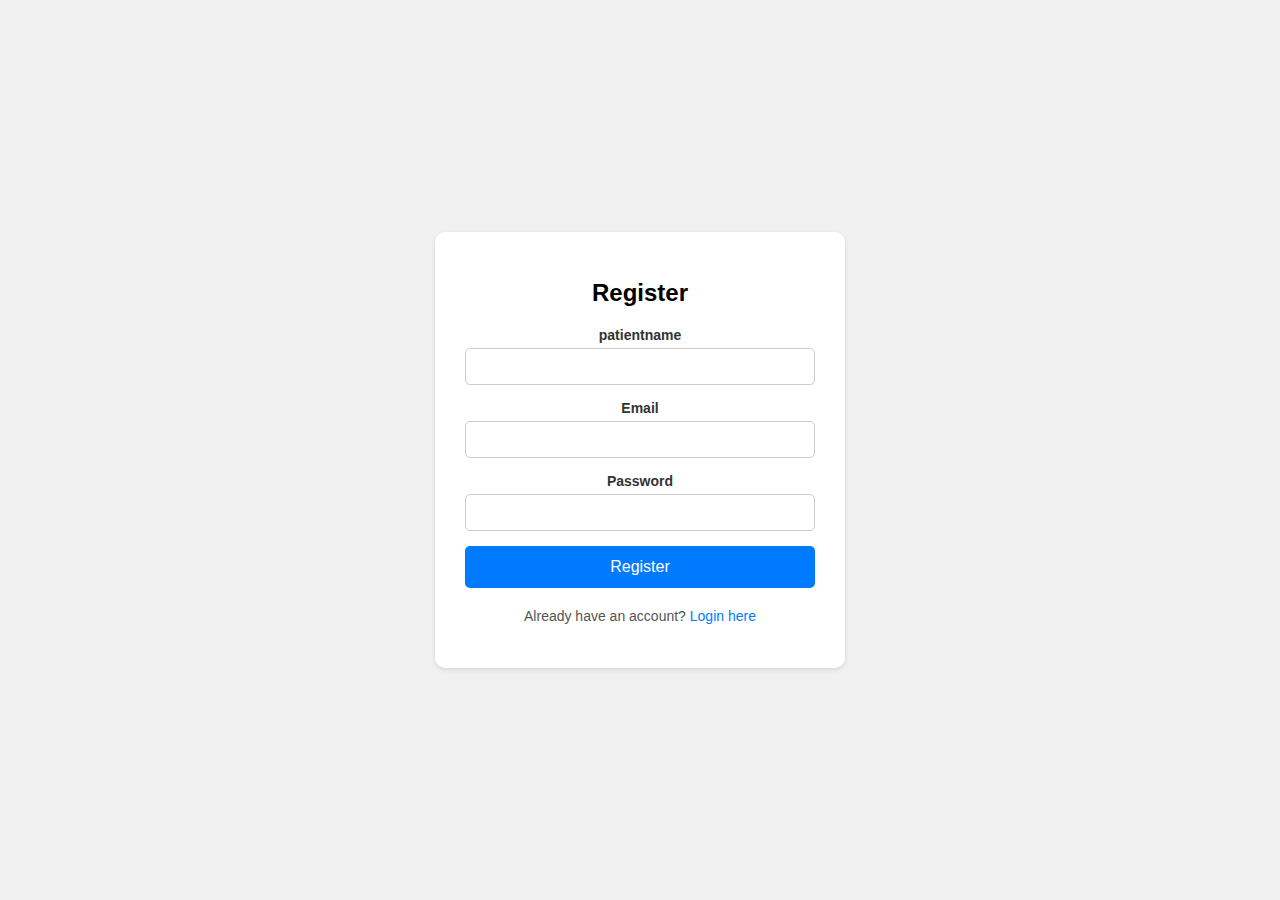
<file: static/images/about/register.html>
<!DOCTYPE html>
<html lang="en">
<head>
    <meta charset="UTF-8">
    <meta name="viewport" content="width=device-width, initial-scale=1.0">
    <link rel="stylesheet" href="registerstyle.css">
    <a href="connect.py"></a>
    <title>Register - HealthConnect</title>
</head>
<body>
    <div class="register-container">
        <h1>Register</h1>
        <form action="register" method="POST">
            <label for="username">patientname</label>
            <input type="text" id="patientname" name="patientname" required>
            <label for="email">Email</label>
            <input type="email" id="email" name="email" required>
            <label for="password">Password</label>
            <input type="password" id="password" name="password" required>
            <button type="submit">Register</button>
        </form>
        <p>Already have an account? <a href="/login">Login here</a></p>
    </div>
</body>
</html>
</file>
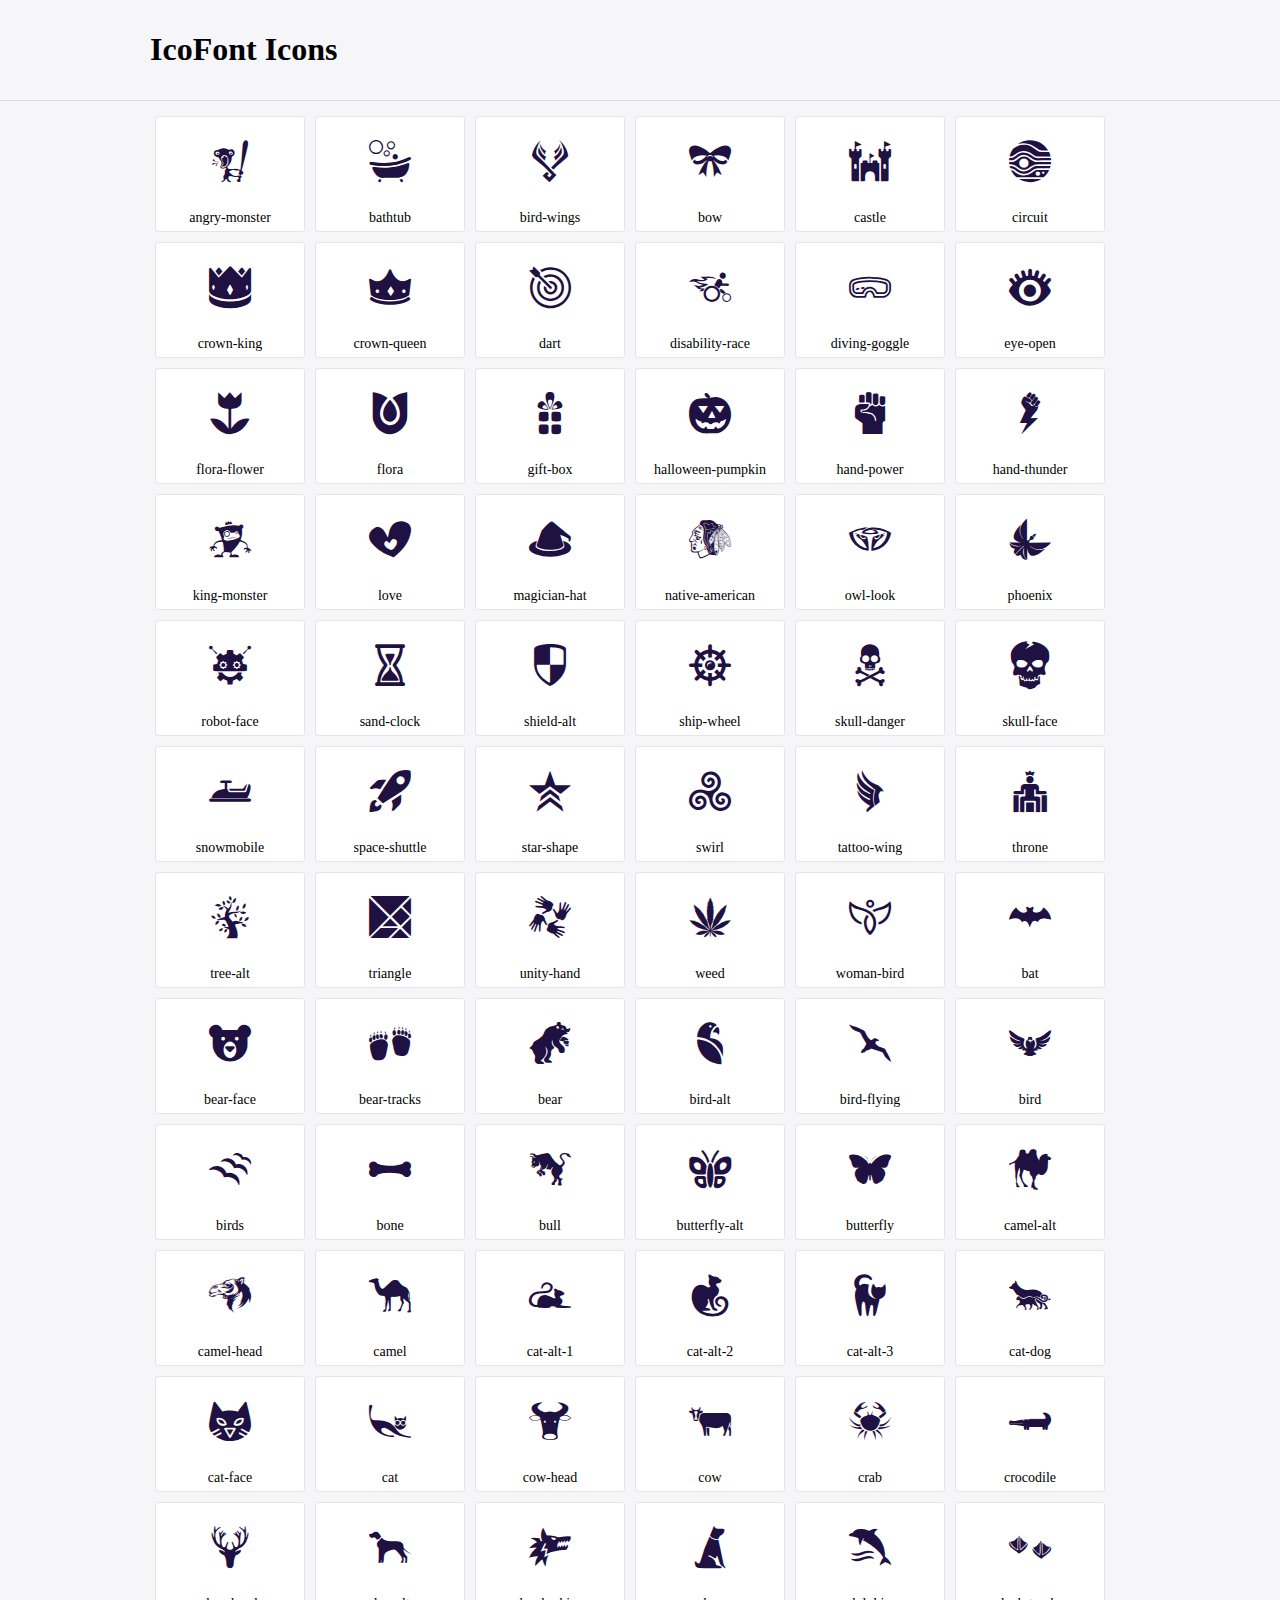
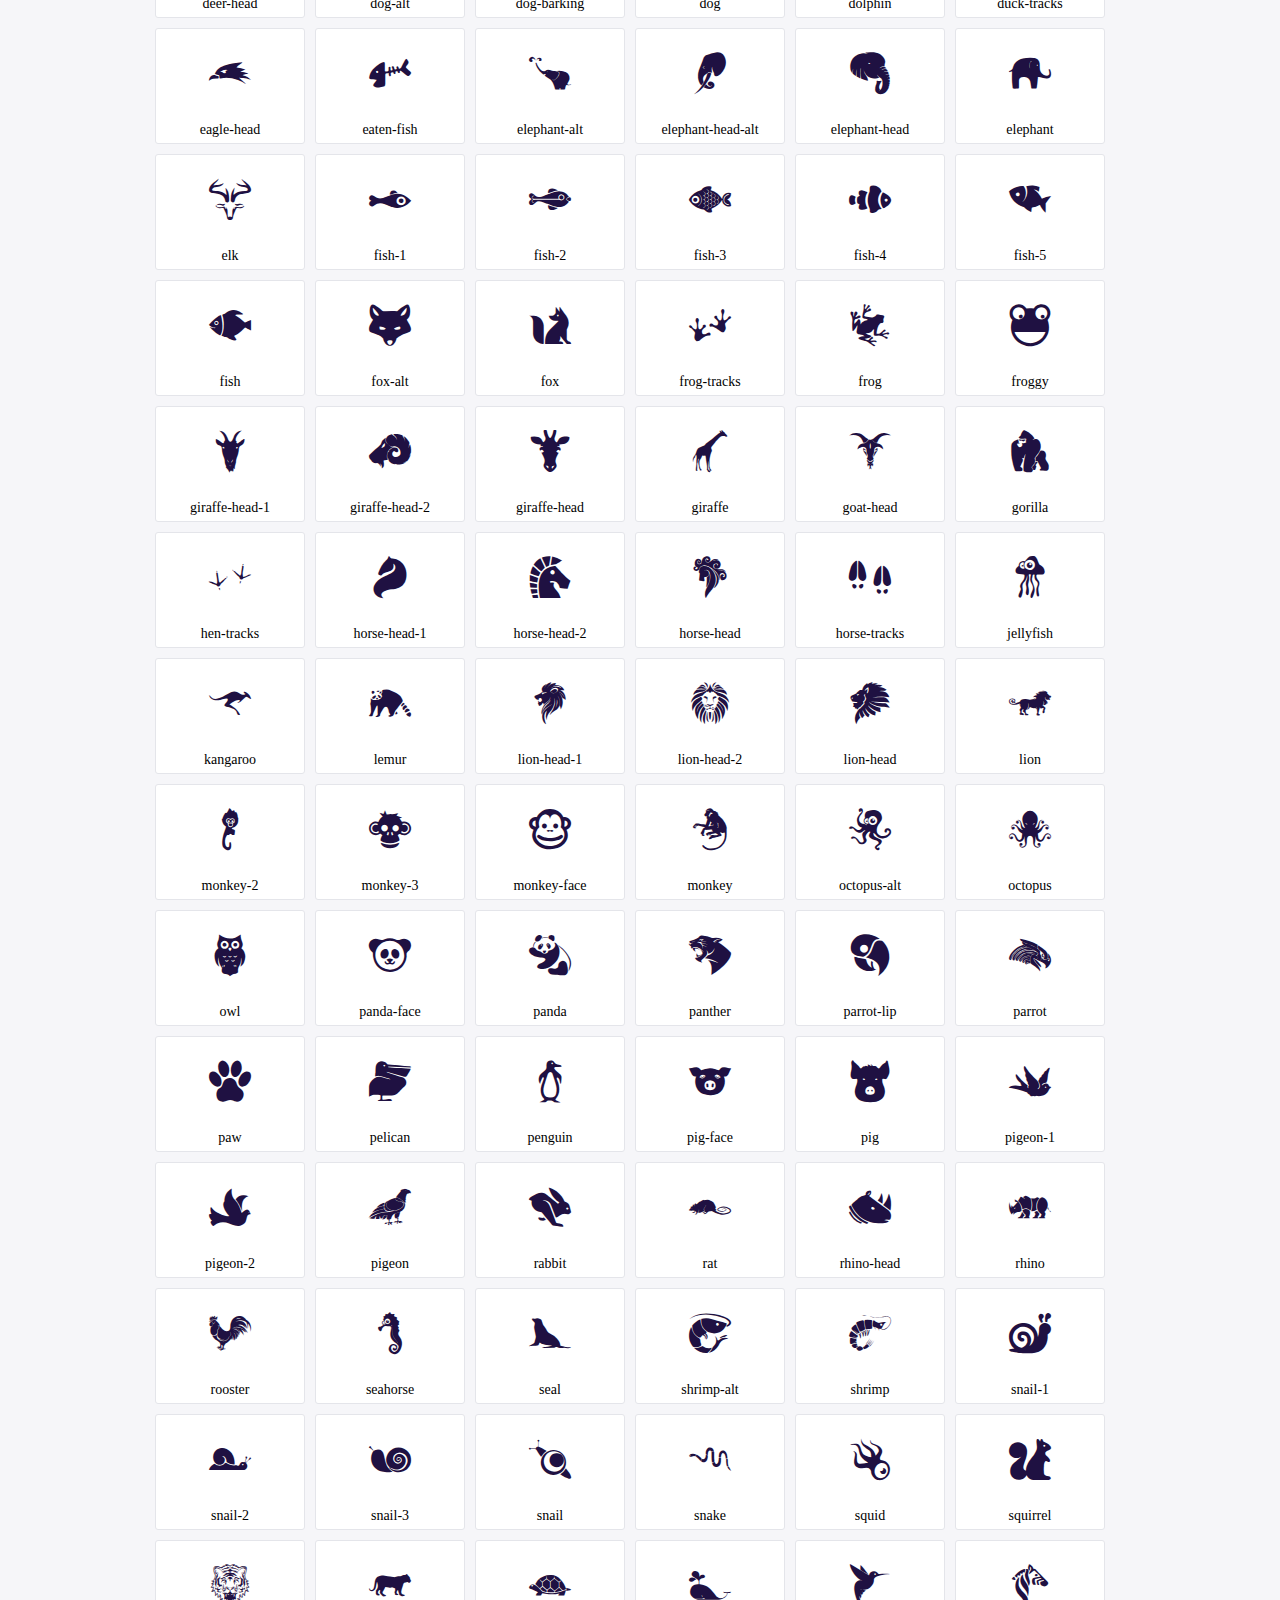
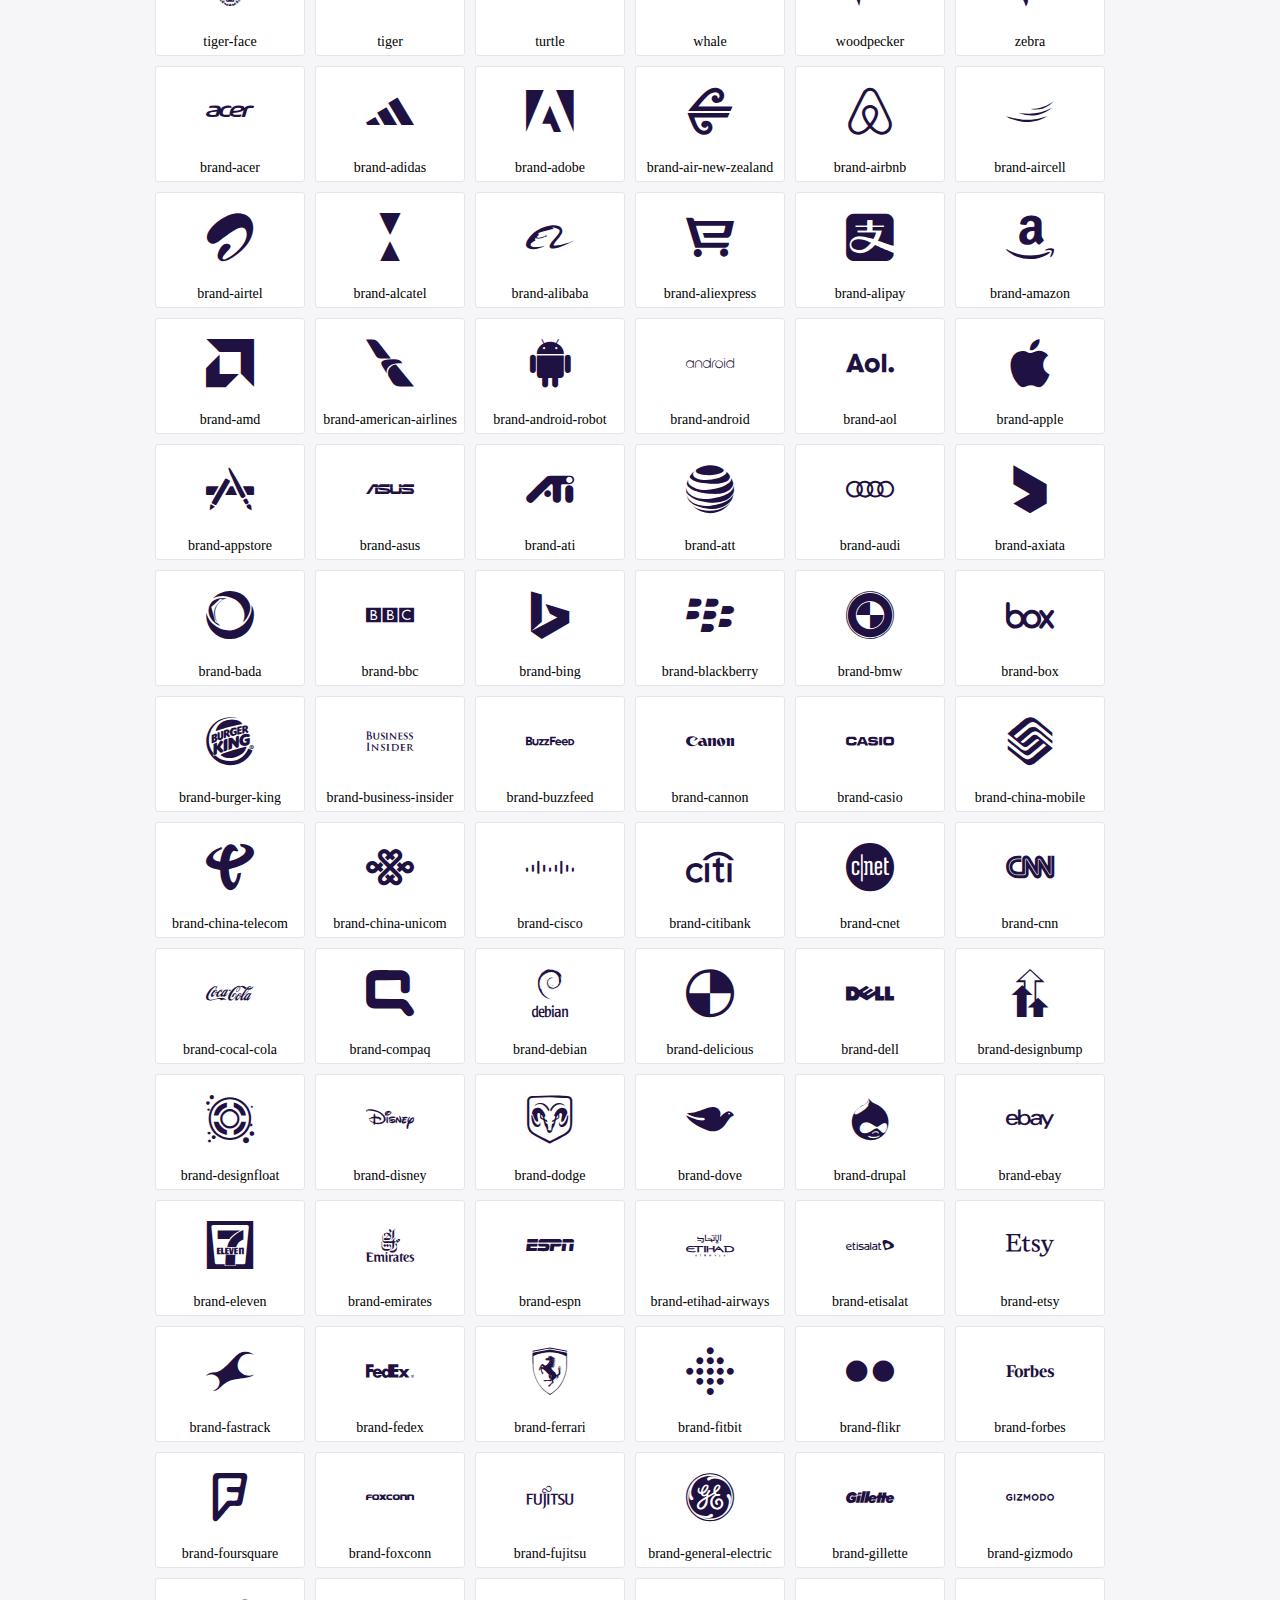
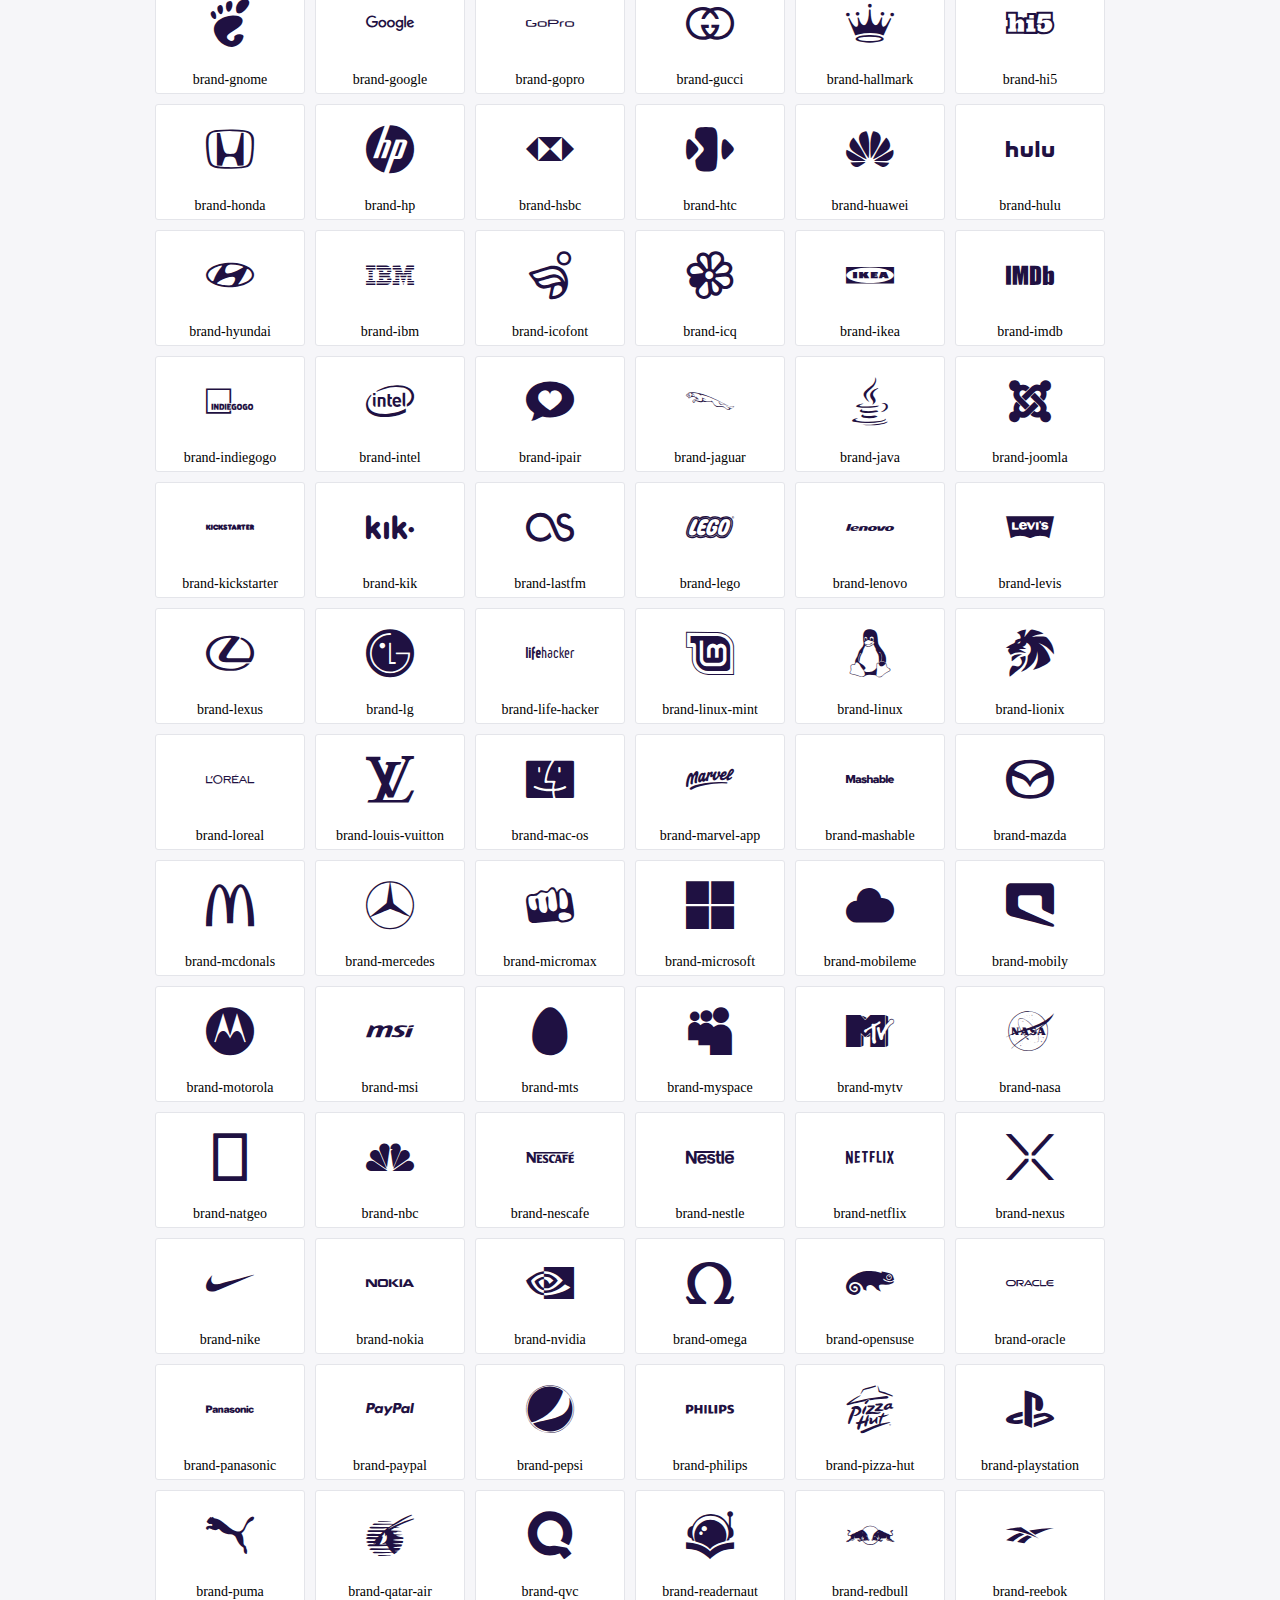
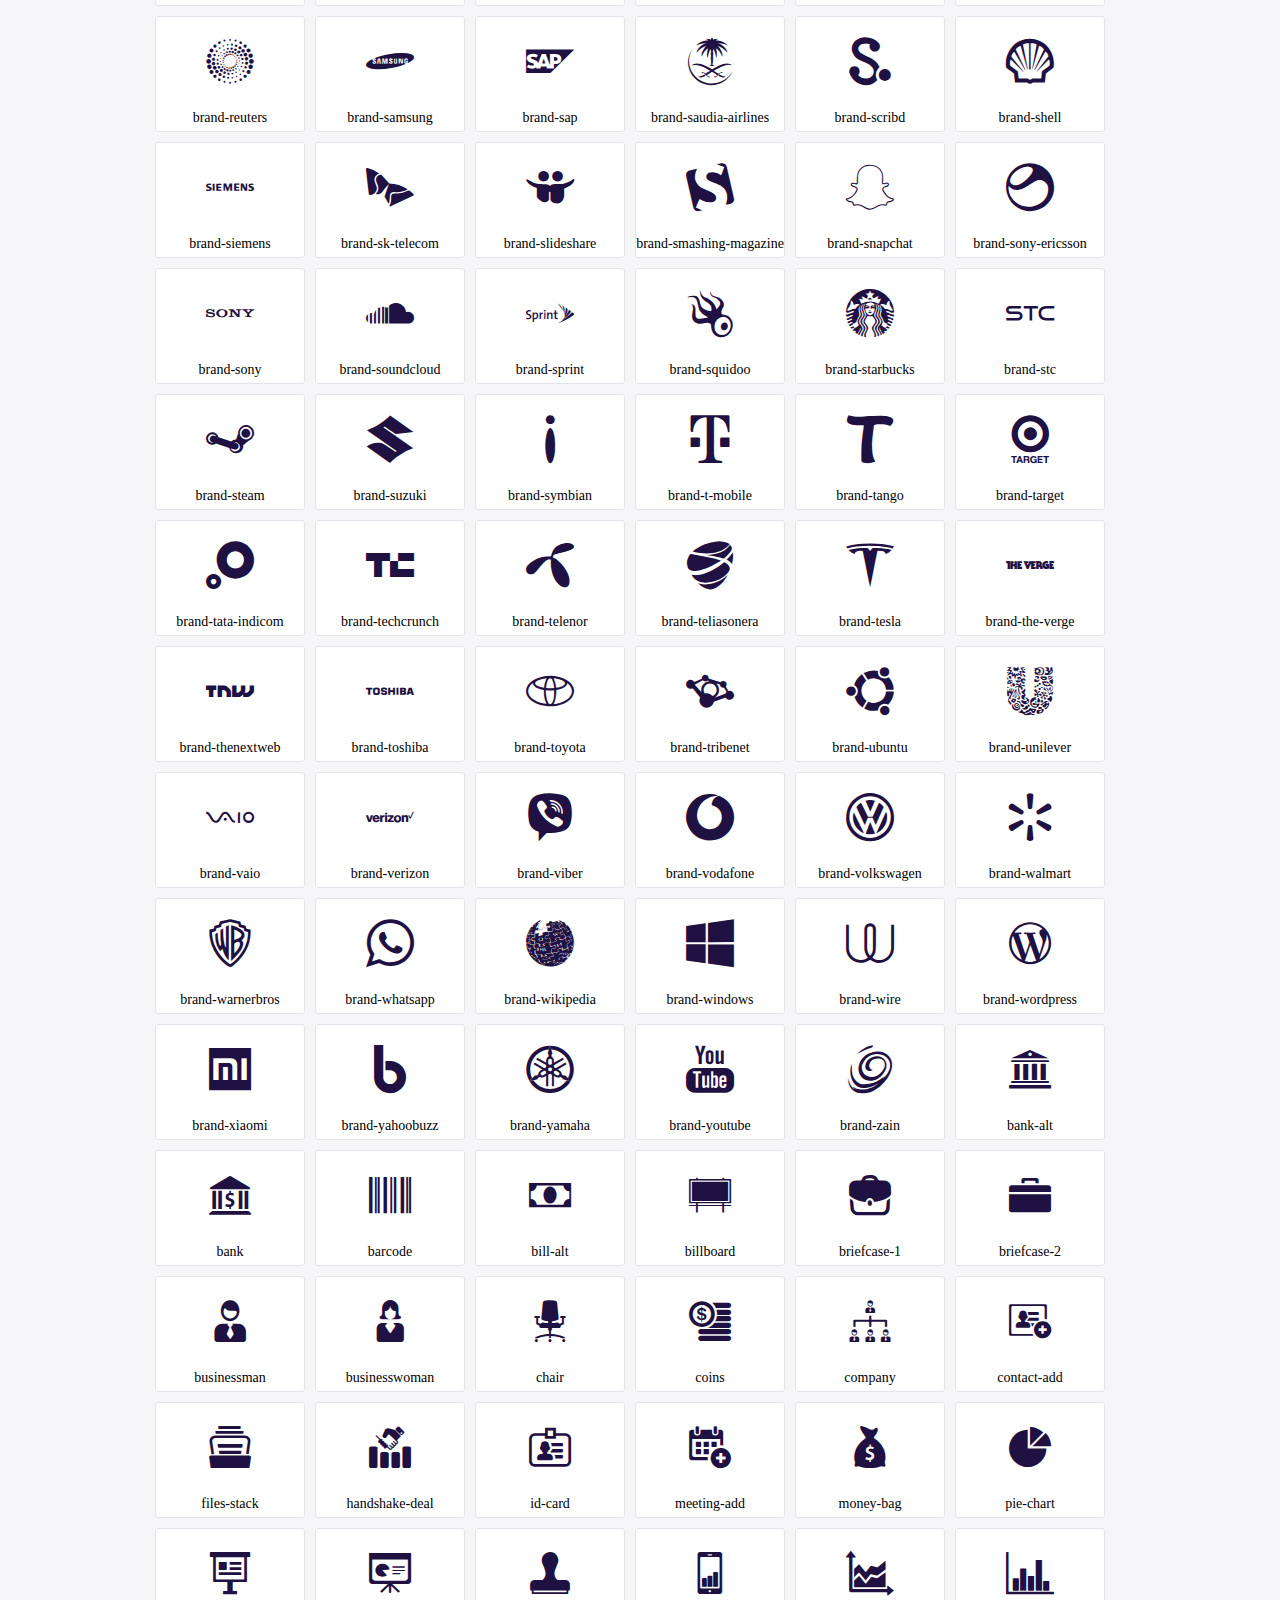
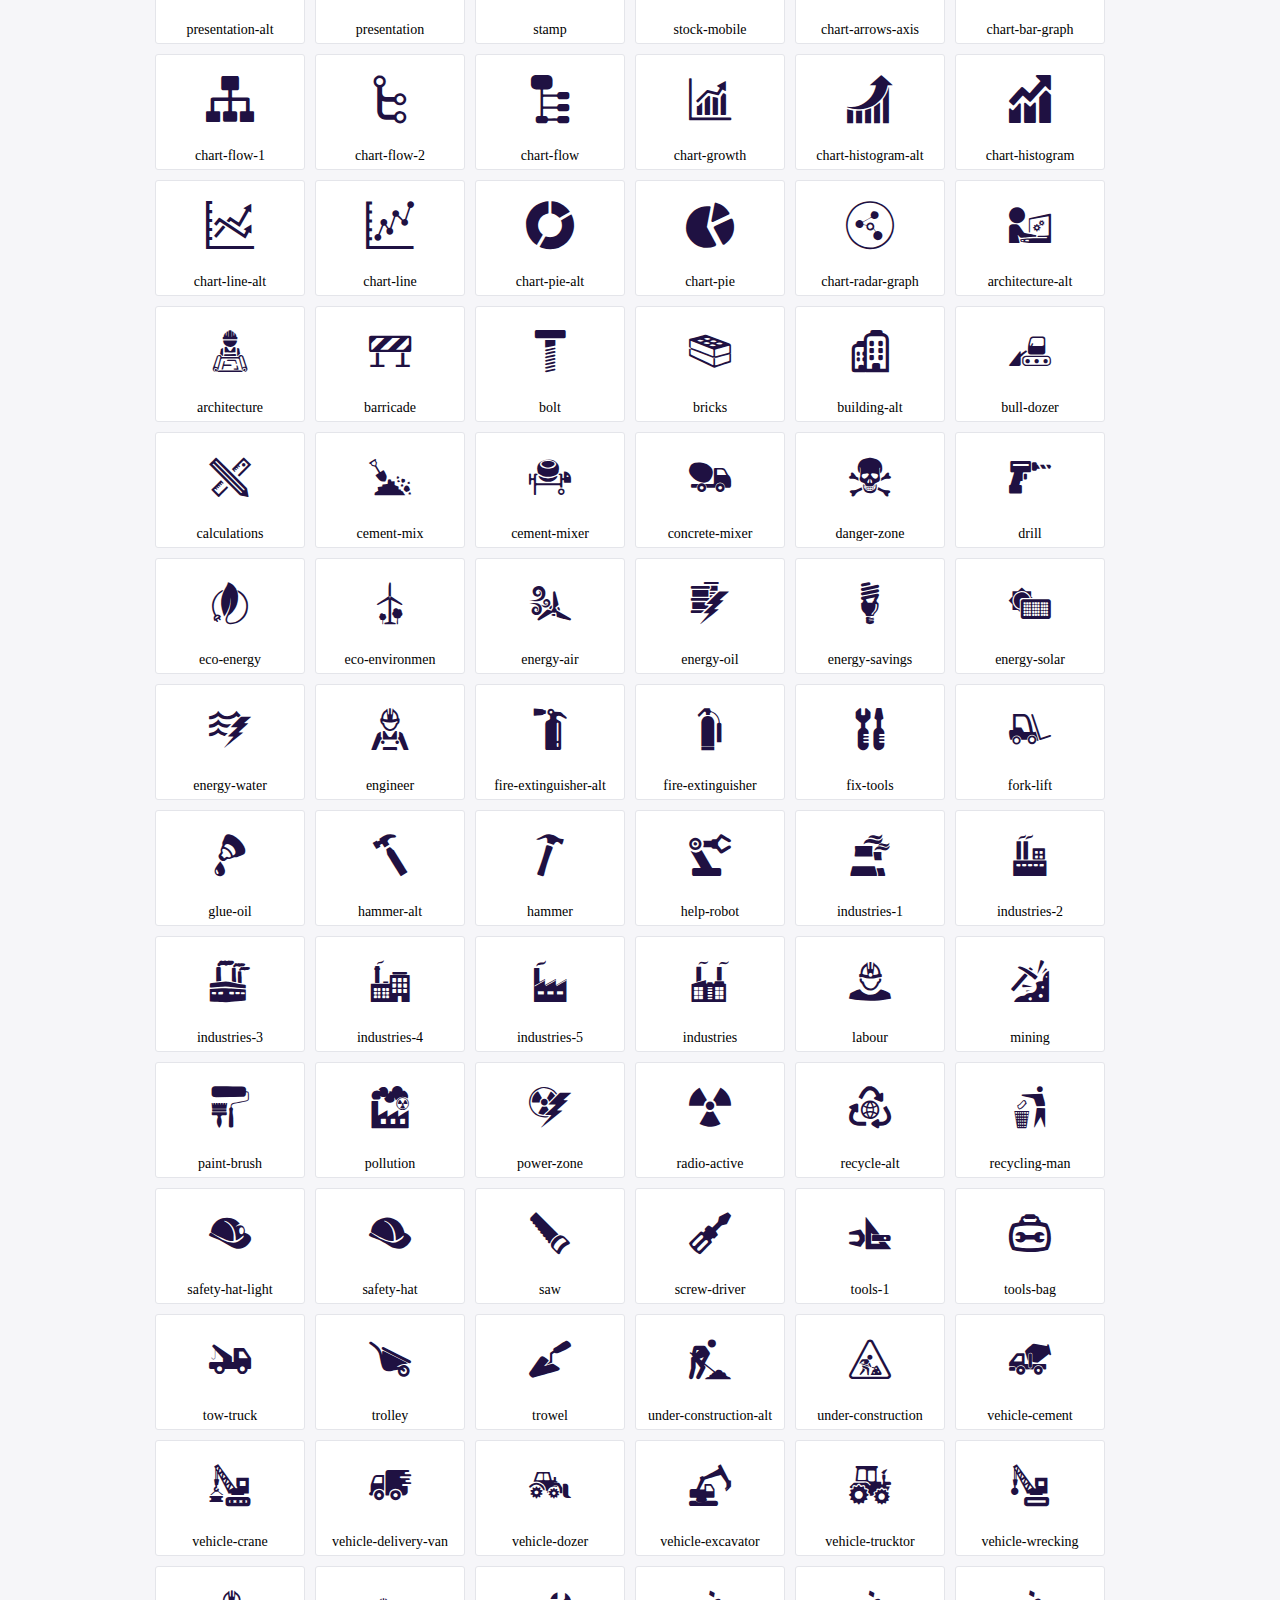
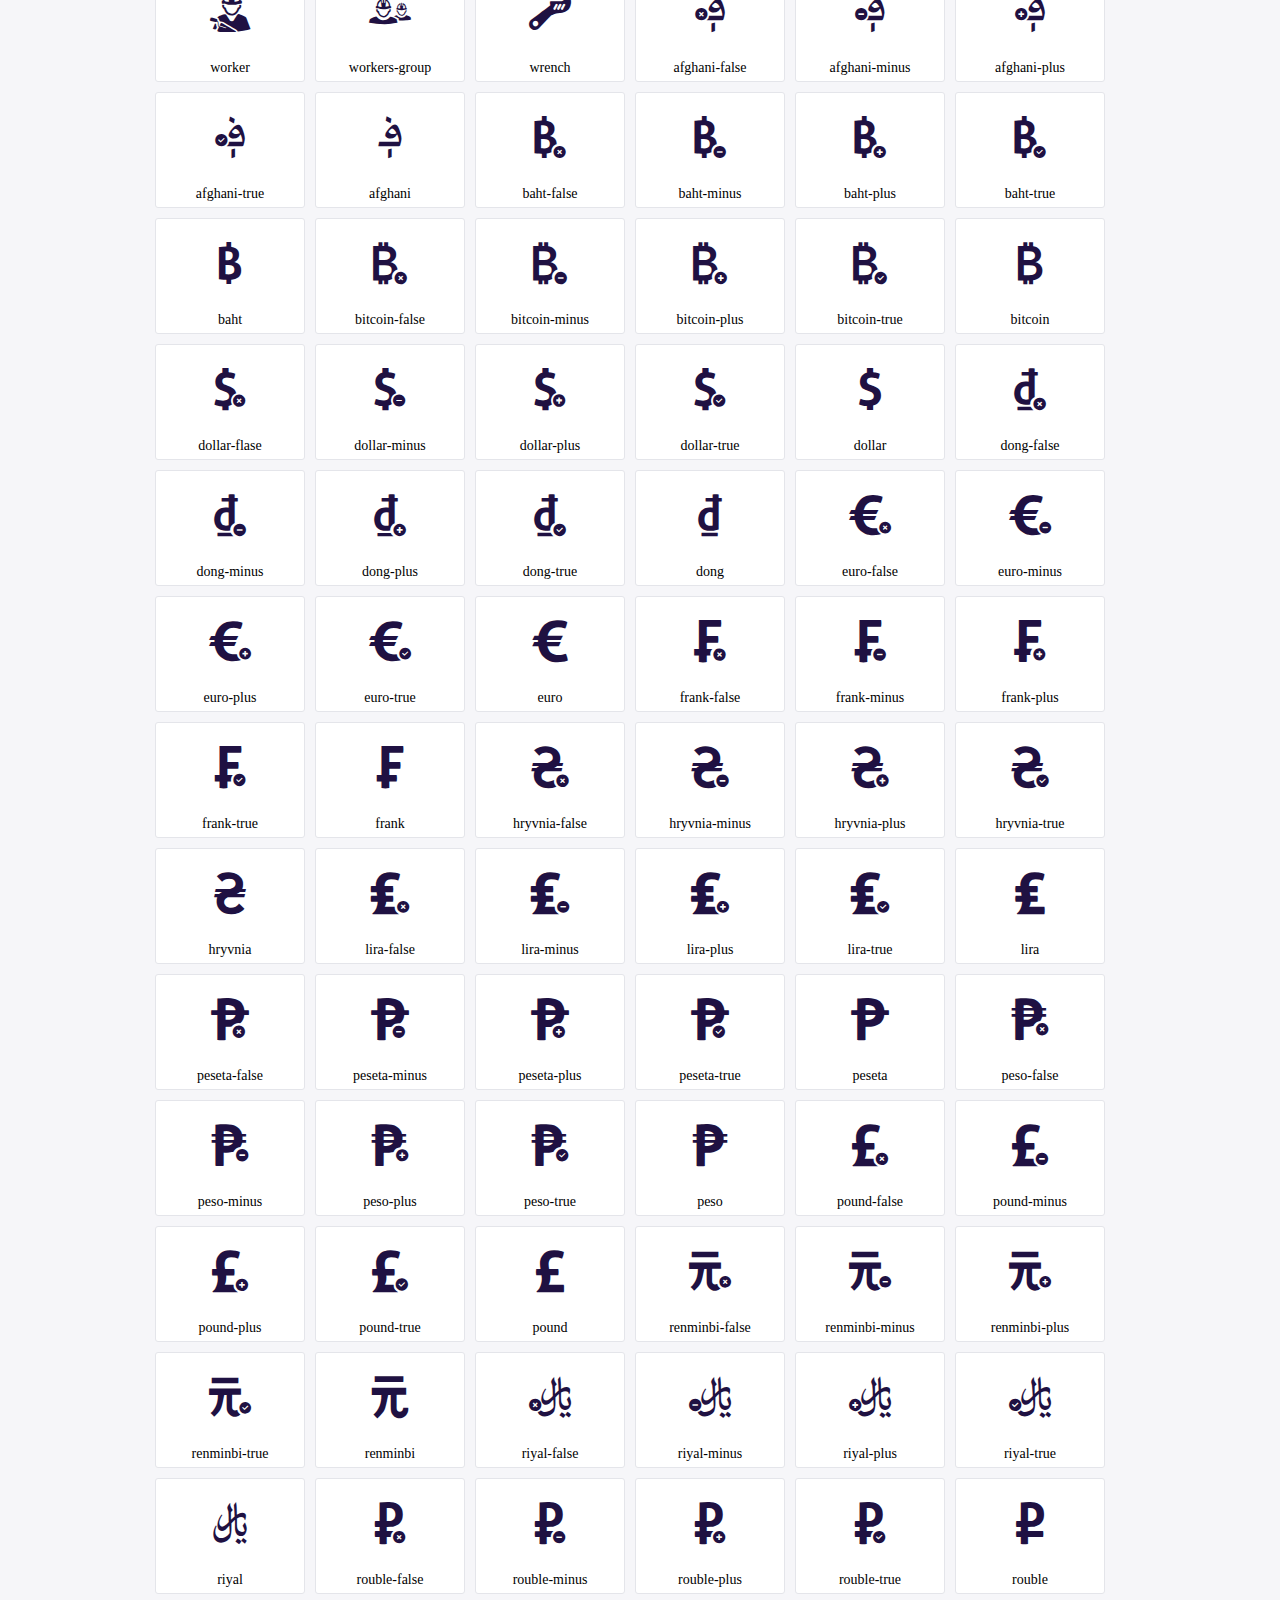
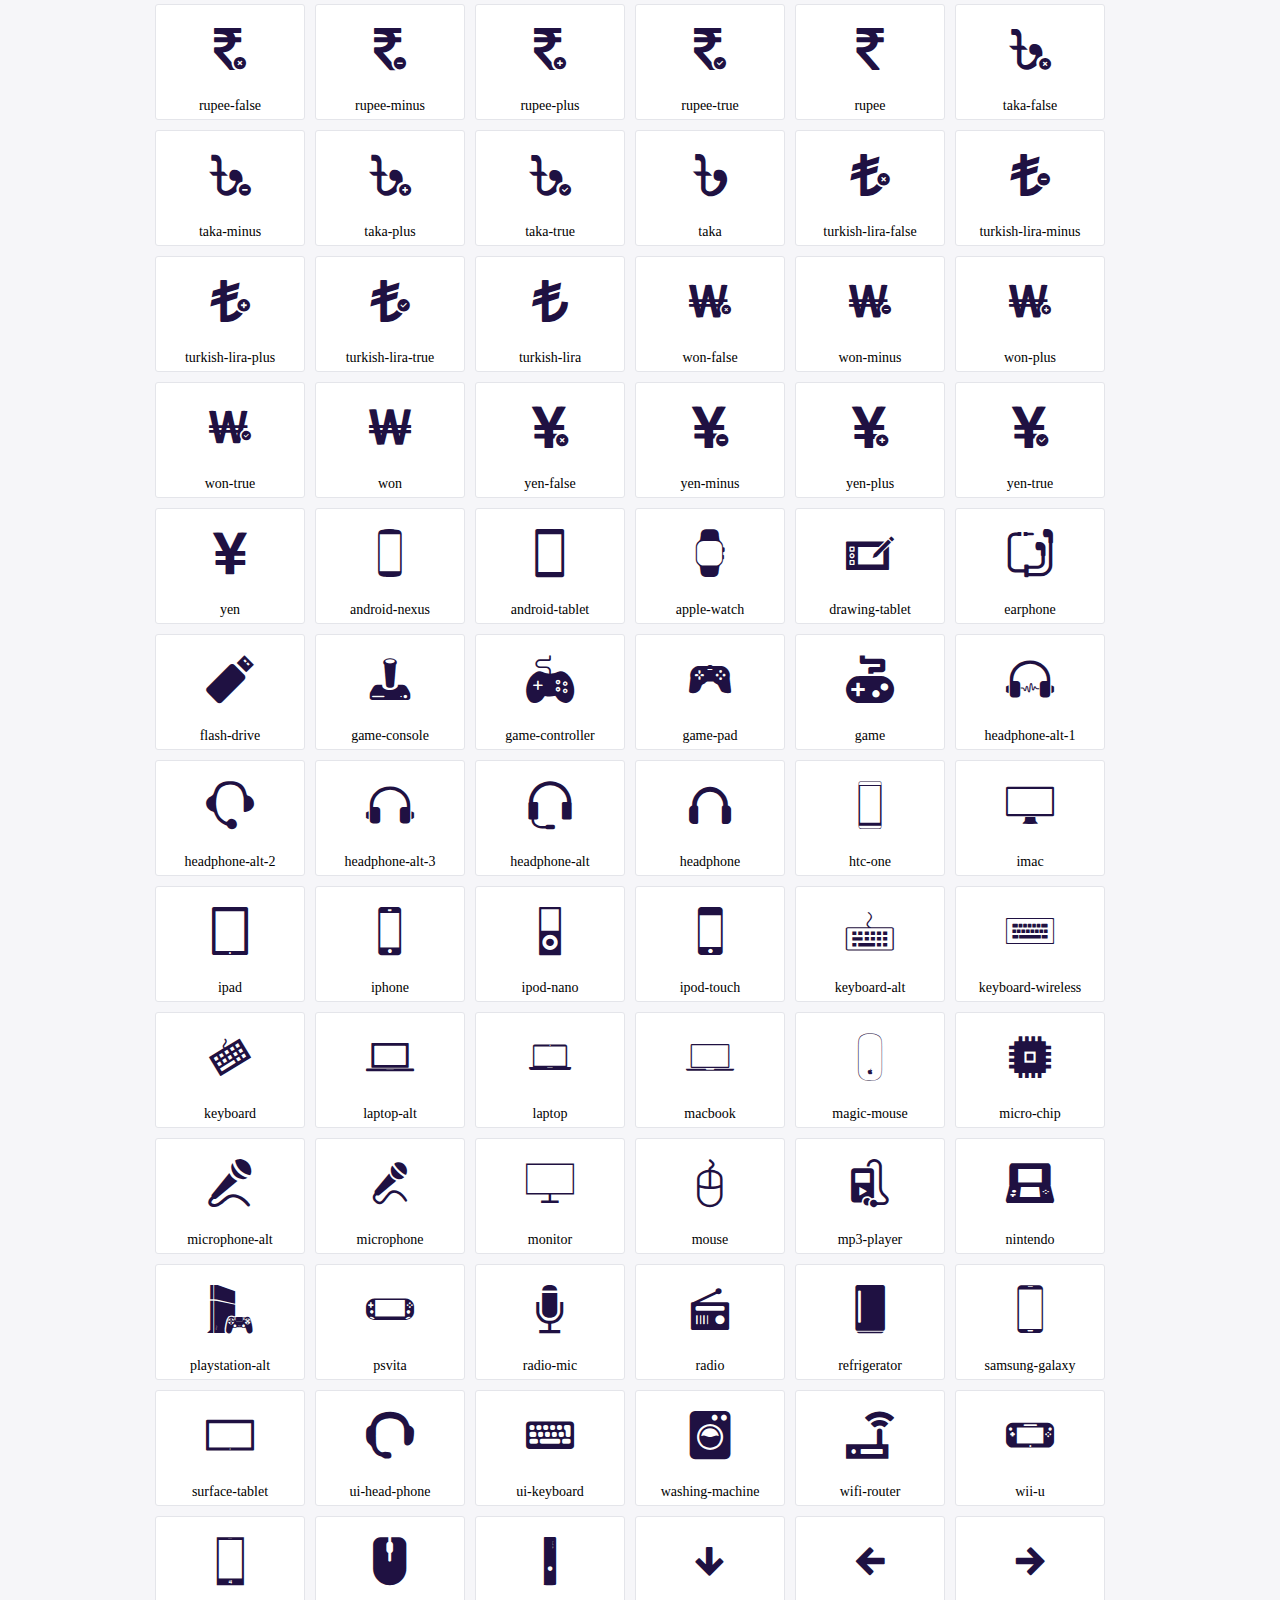
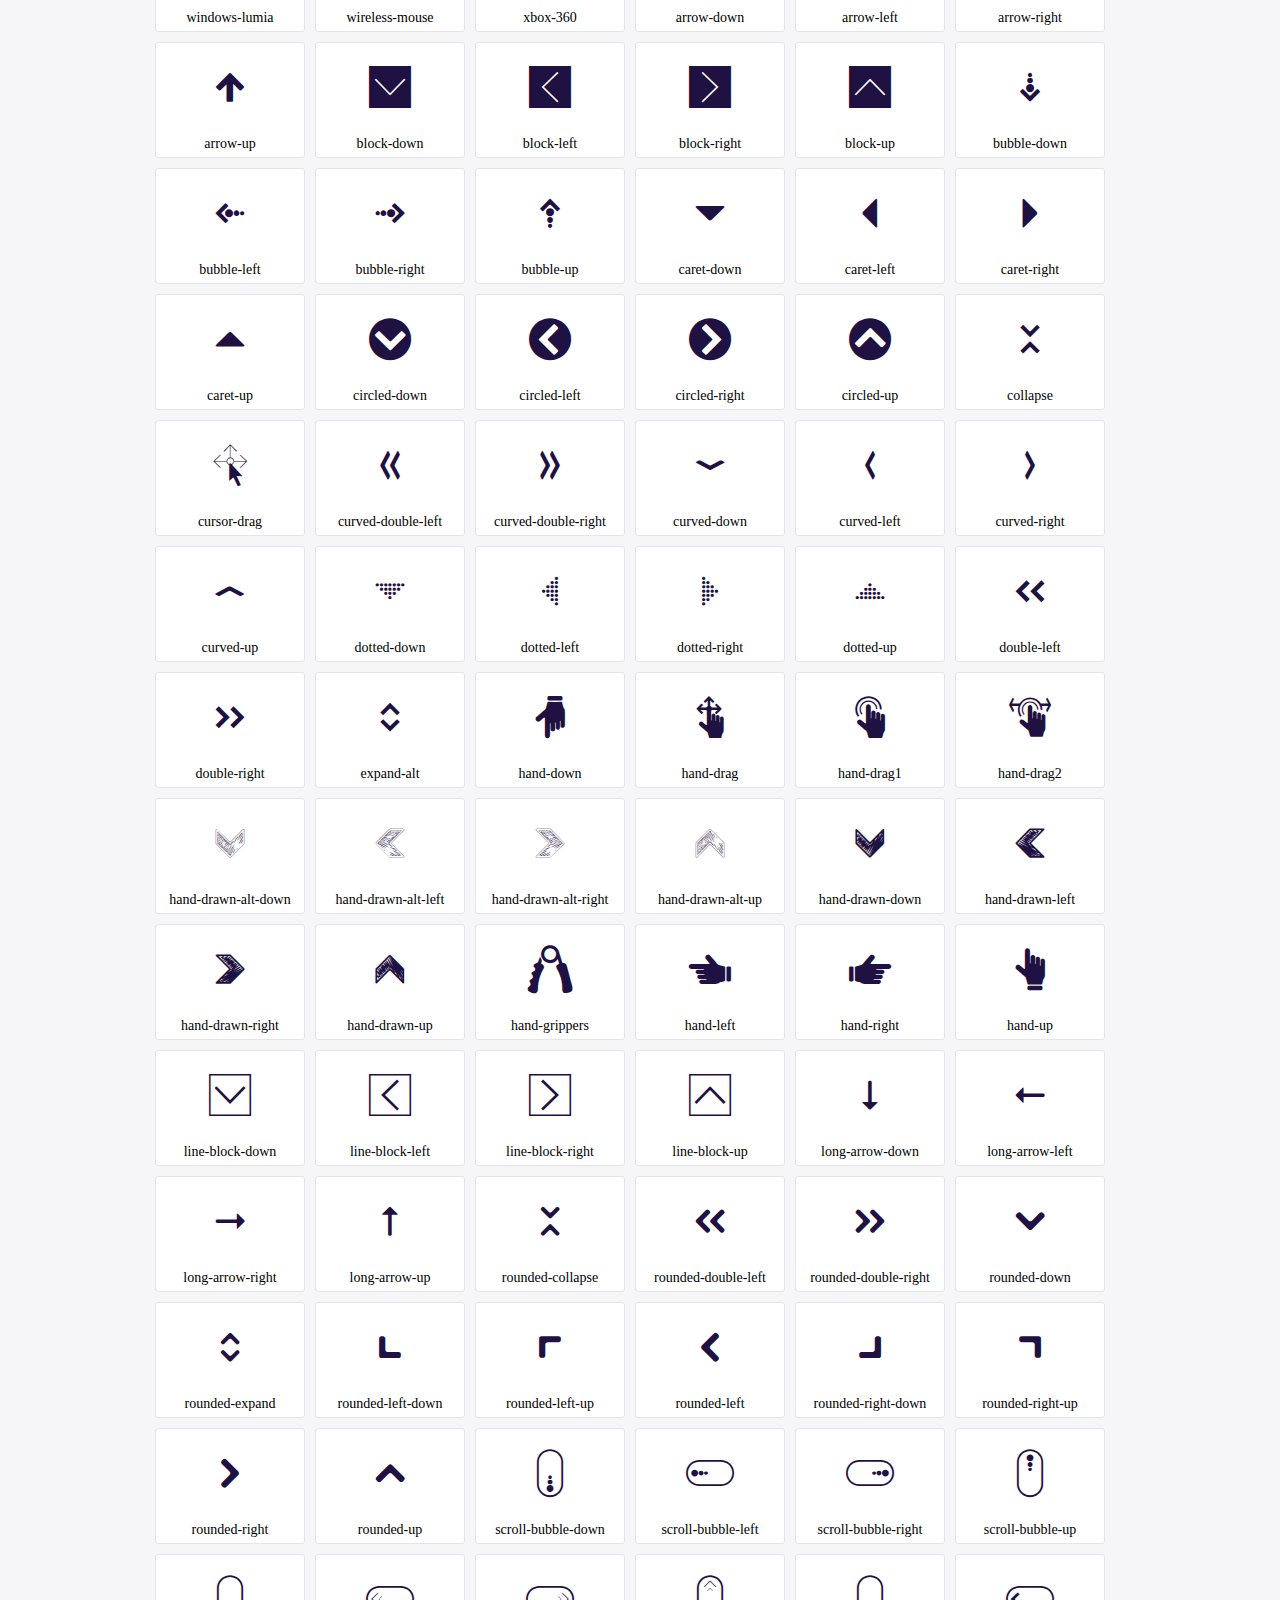
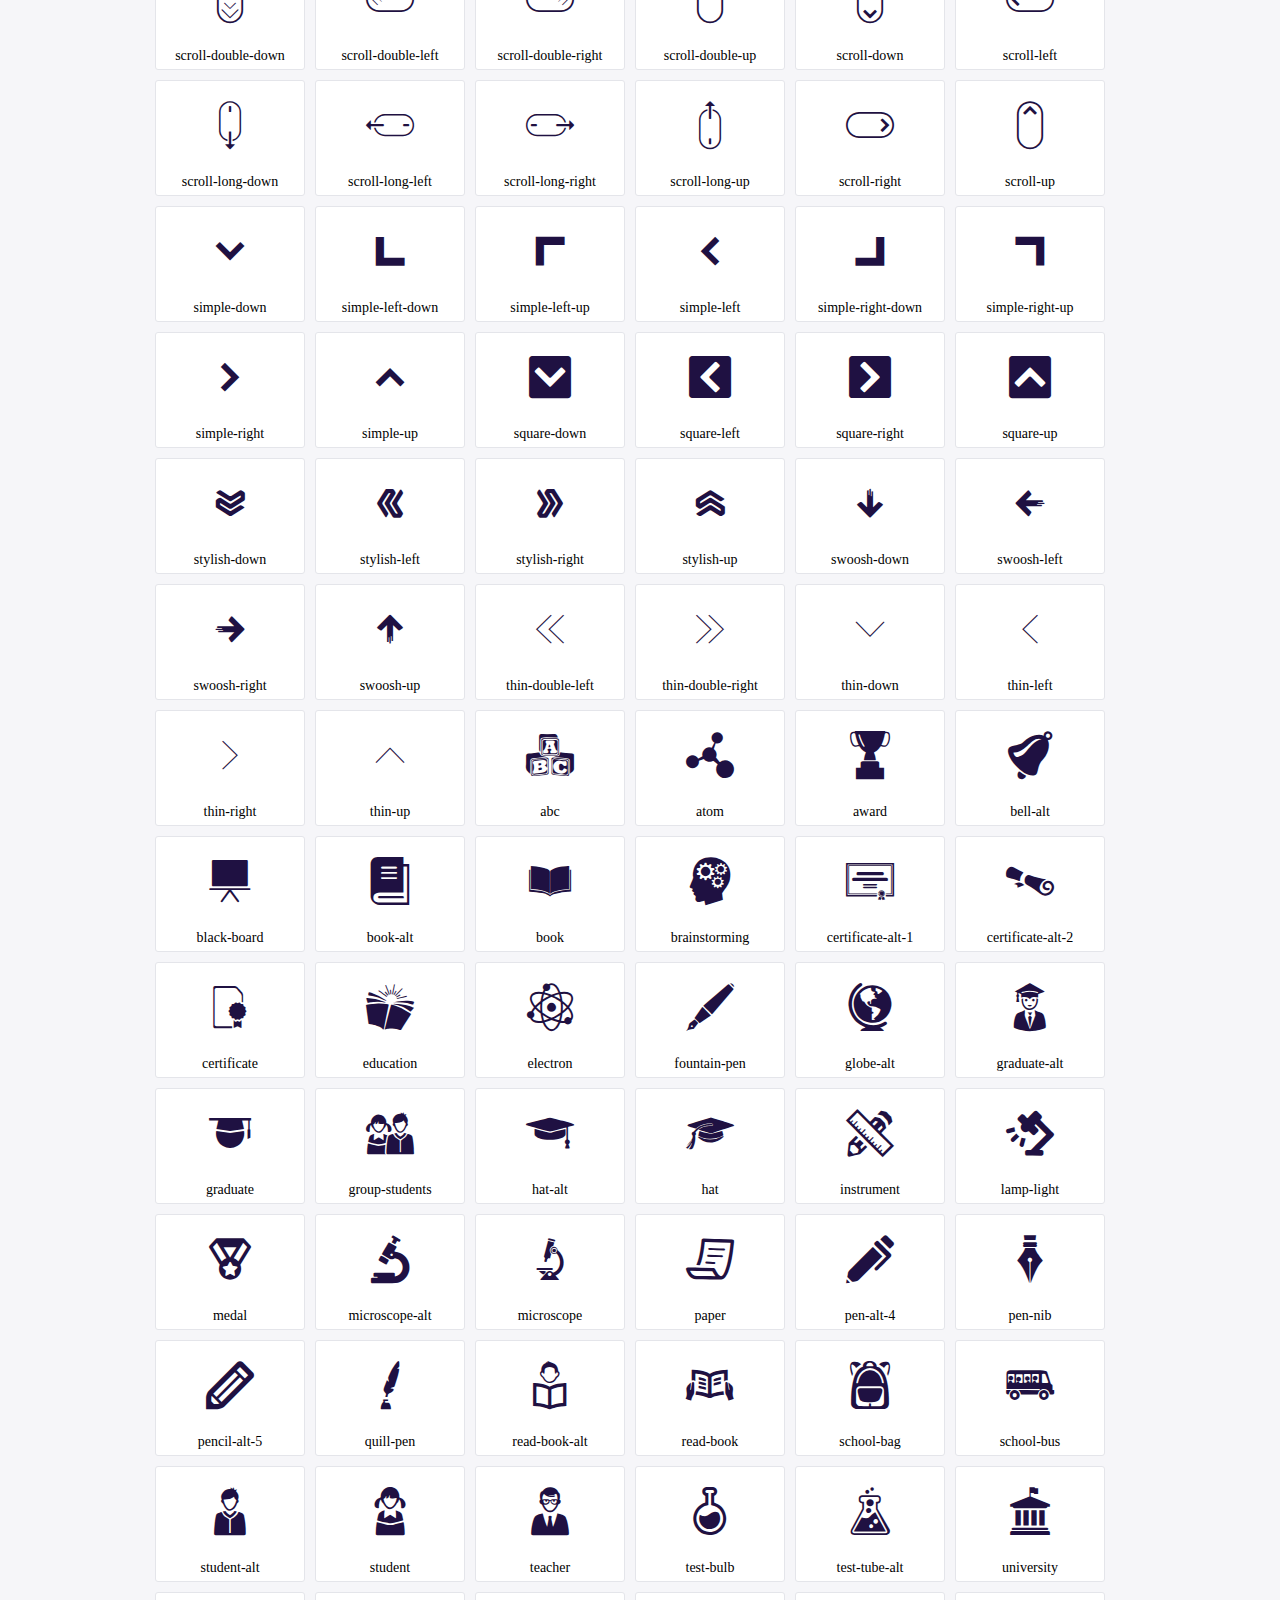
<file: static/plugins/icofont/demo.html>
<!DOCTYPE html>
	<html>
	<head>
		<meta charset="utf-8">
		<title>Examples | IcoFont</title>
		<link rel="stylesheet" type="text/css" href="./icofont.min.css">
		<style type="text/css">
			body {
				margin: 0;
				padding: 0;
				background: #F6F6F9;
			}
			.header {
				border-bottom: 1px solid #DCDCE1;
				padding: 10px 0;
				margin-bottom: 10px;
			}
			.container {
				width: 980px;
				margin: 0 auto;
			}
			.ico-title {
				font-size: 2em;
			}
			.iconlist {
				margin: 0;
				padding: 0;
				list-style: none;
				text-align: center;
				width: 100%;
				display: flex;
				flex-wrap: wrap;
				flex-direction: row;
			}
			.iconlist li {
				position: relative;
				margin: 5px;
				width: 150px;
				cursor: pointer;
			}
			.iconlist li .icon-holder {
				position: relative;
				text-align: center;
				border-radius: 3px;
				overflow: hidden;
				padding-bottom: 5px;
				background: #ffffff;
				border: 1px solid #E4E5EA;
				transition: all 0.2s linear 0s;
			}
			.iconlist li .icon-holder:hover {
				background: #00C3DA;
				color: #ffffff;
			}
			.iconlist li .icon-holder:hover .icon i {
				color: #ffffff;
			}
			.iconlist li .icon-holder .icon {
				padding: 20px;
				text-align: center;
			}
			.iconlist li .icon-holder .icon i {
				font-size: 3em;
				color: #1F1142;
			}
			.iconlist li .icon-holder span {
				font-size: 14px;
				display: block;
				margin-top: 5px;
				border-radius: 3px;
			}
		</style>
	</head>
	<body>
	<div class="header">
		<div class="container">
			<h1 class="ico-title"> IcoFont Icons </h1>
		</div>
	</div>
	<div class="container">
		<ul class="iconlist">
		
		<li>
			<div class="icon-holder">
				<div class="icon"> 
					<i class="icofont-angry-monster"></i>
				</div> 
				<span> angry-monster </span>
			</div>
		</li>
		
		<li>
			<div class="icon-holder">
				<div class="icon"> 
					<i class="icofont-bathtub"></i>
				</div> 
				<span> bathtub </span>
			</div>
		</li>
		
		<li>
			<div class="icon-holder">
				<div class="icon"> 
					<i class="icofont-bird-wings"></i>
				</div> 
				<span> bird-wings </span>
			</div>
		</li>
		
		<li>
			<div class="icon-holder">
				<div class="icon"> 
					<i class="icofont-bow"></i>
				</div> 
				<span> bow </span>
			</div>
		</li>
		
		<li>
			<div class="icon-holder">
				<div class="icon"> 
					<i class="icofont-castle"></i>
				</div> 
				<span> castle </span>
			</div>
		</li>
		
		<li>
			<div class="icon-holder">
				<div class="icon"> 
					<i class="icofont-circuit"></i>
				</div> 
				<span> circuit </span>
			</div>
		</li>
		
		<li>
			<div class="icon-holder">
				<div class="icon"> 
					<i class="icofont-crown-king"></i>
				</div> 
				<span> crown-king </span>
			</div>
		</li>
		
		<li>
			<div class="icon-holder">
				<div class="icon"> 
					<i class="icofont-crown-queen"></i>
				</div> 
				<span> crown-queen </span>
			</div>
		</li>
		
		<li>
			<div class="icon-holder">
				<div class="icon"> 
					<i class="icofont-dart"></i>
				</div> 
				<span> dart </span>
			</div>
		</li>
		
		<li>
			<div class="icon-holder">
				<div class="icon"> 
					<i class="icofont-disability-race"></i>
				</div> 
				<span> disability-race </span>
			</div>
		</li>
		
		<li>
			<div class="icon-holder">
				<div class="icon"> 
					<i class="icofont-diving-goggle"></i>
				</div> 
				<span> diving-goggle </span>
			</div>
		</li>
		
		<li>
			<div class="icon-holder">
				<div class="icon"> 
					<i class="icofont-eye-open"></i>
				</div> 
				<span> eye-open </span>
			</div>
		</li>
		
		<li>
			<div class="icon-holder">
				<div class="icon"> 
					<i class="icofont-flora-flower"></i>
				</div> 
				<span> flora-flower </span>
			</div>
		</li>
		
		<li>
			<div class="icon-holder">
				<div class="icon"> 
					<i class="icofont-flora"></i>
				</div> 
				<span> flora </span>
			</div>
		</li>
		
		<li>
			<div class="icon-holder">
				<div class="icon"> 
					<i class="icofont-gift-box"></i>
				</div> 
				<span> gift-box </span>
			</div>
		</li>
		
		<li>
			<div class="icon-holder">
				<div class="icon"> 
					<i class="icofont-halloween-pumpkin"></i>
				</div> 
				<span> halloween-pumpkin </span>
			</div>
		</li>
		
		<li>
			<div class="icon-holder">
				<div class="icon"> 
					<i class="icofont-hand-power"></i>
				</div> 
				<span> hand-power </span>
			</div>
		</li>
		
		<li>
			<div class="icon-holder">
				<div class="icon"> 
					<i class="icofont-hand-thunder"></i>
				</div> 
				<span> hand-thunder </span>
			</div>
		</li>
		
		<li>
			<div class="icon-holder">
				<div class="icon"> 
					<i class="icofont-king-monster"></i>
				</div> 
				<span> king-monster </span>
			</div>
		</li>
		
		<li>
			<div class="icon-holder">
				<div class="icon"> 
					<i class="icofont-love"></i>
				</div> 
				<span> love </span>
			</div>
		</li>
		
		<li>
			<div class="icon-holder">
				<div class="icon"> 
					<i class="icofont-magician-hat"></i>
				</div> 
				<span> magician-hat </span>
			</div>
		</li>
		
		<li>
			<div class="icon-holder">
				<div class="icon"> 
					<i class="icofont-native-american"></i>
				</div> 
				<span> native-american </span>
			</div>
		</li>
		
		<li>
			<div class="icon-holder">
				<div class="icon"> 
					<i class="icofont-owl-look"></i>
				</div> 
				<span> owl-look </span>
			</div>
		</li>
		
		<li>
			<div class="icon-holder">
				<div class="icon"> 
					<i class="icofont-phoenix"></i>
				</div> 
				<span> phoenix </span>
			</div>
		</li>
		
		<li>
			<div class="icon-holder">
				<div class="icon"> 
					<i class="icofont-robot-face"></i>
				</div> 
				<span> robot-face </span>
			</div>
		</li>
		
		<li>
			<div class="icon-holder">
				<div class="icon"> 
					<i class="icofont-sand-clock"></i>
				</div> 
				<span> sand-clock </span>
			</div>
		</li>
		
		<li>
			<div class="icon-holder">
				<div class="icon"> 
					<i class="icofont-shield-alt"></i>
				</div> 
				<span> shield-alt </span>
			</div>
		</li>
		
		<li>
			<div class="icon-holder">
				<div class="icon"> 
					<i class="icofont-ship-wheel"></i>
				</div> 
				<span> ship-wheel </span>
			</div>
		</li>
		
		<li>
			<div class="icon-holder">
				<div class="icon"> 
					<i class="icofont-skull-danger"></i>
				</div> 
				<span> skull-danger </span>
			</div>
		</li>
		
		<li>
			<div class="icon-holder">
				<div class="icon"> 
					<i class="icofont-skull-face"></i>
				</div> 
				<span> skull-face </span>
			</div>
		</li>
		
		<li>
			<div class="icon-holder">
				<div class="icon"> 
					<i class="icofont-snowmobile"></i>
				</div> 
				<span> snowmobile </span>
			</div>
		</li>
		
		<li>
			<div class="icon-holder">
				<div class="icon"> 
					<i class="icofont-space-shuttle"></i>
				</div> 
				<span> space-shuttle </span>
			</div>
		</li>
		
		<li>
			<div class="icon-holder">
				<div class="icon"> 
					<i class="icofont-star-shape"></i>
				</div> 
				<span> star-shape </span>
			</div>
		</li>
		
		<li>
			<div class="icon-holder">
				<div class="icon"> 
					<i class="icofont-swirl"></i>
				</div> 
				<span> swirl </span>
			</div>
		</li>
		
		<li>
			<div class="icon-holder">
				<div class="icon"> 
					<i class="icofont-tattoo-wing"></i>
				</div> 
				<span> tattoo-wing </span>
			</div>
		</li>
		
		<li>
			<div class="icon-holder">
				<div class="icon"> 
					<i class="icofont-throne"></i>
				</div> 
				<span> throne </span>
			</div>
		</li>
		
		<li>
			<div class="icon-holder">
				<div class="icon"> 
					<i class="icofont-tree-alt"></i>
				</div> 
				<span> tree-alt </span>
			</div>
		</li>
		
		<li>
			<div class="icon-holder">
				<div class="icon"> 
					<i class="icofont-triangle"></i>
				</div> 
				<span> triangle </span>
			</div>
		</li>
		
		<li>
			<div class="icon-holder">
				<div class="icon"> 
					<i class="icofont-unity-hand"></i>
				</div> 
				<span> unity-hand </span>
			</div>
		</li>
		
		<li>
			<div class="icon-holder">
				<div class="icon"> 
					<i class="icofont-weed"></i>
				</div> 
				<span> weed </span>
			</div>
		</li>
		
		<li>
			<div class="icon-holder">
				<div class="icon"> 
					<i class="icofont-woman-bird"></i>
				</div> 
				<span> woman-bird </span>
			</div>
		</li>
		
		<li>
			<div class="icon-holder">
				<div class="icon"> 
					<i class="icofont-bat"></i>
				</div> 
				<span> bat </span>
			</div>
		</li>
		
		<li>
			<div class="icon-holder">
				<div class="icon"> 
					<i class="icofont-bear-face"></i>
				</div> 
				<span> bear-face </span>
			</div>
		</li>
		
		<li>
			<div class="icon-holder">
				<div class="icon"> 
					<i class="icofont-bear-tracks"></i>
				</div> 
				<span> bear-tracks </span>
			</div>
		</li>
		
		<li>
			<div class="icon-holder">
				<div class="icon"> 
					<i class="icofont-bear"></i>
				</div> 
				<span> bear </span>
			</div>
		</li>
		
		<li>
			<div class="icon-holder">
				<div class="icon"> 
					<i class="icofont-bird-alt"></i>
				</div> 
				<span> bird-alt </span>
			</div>
		</li>
		
		<li>
			<div class="icon-holder">
				<div class="icon"> 
					<i class="icofont-bird-flying"></i>
				</div> 
				<span> bird-flying </span>
			</div>
		</li>
		
		<li>
			<div class="icon-holder">
				<div class="icon"> 
					<i class="icofont-bird"></i>
				</div> 
				<span> bird </span>
			</div>
		</li>
		
		<li>
			<div class="icon-holder">
				<div class="icon"> 
					<i class="icofont-birds"></i>
				</div> 
				<span> birds </span>
			</div>
		</li>
		
		<li>
			<div class="icon-holder">
				<div class="icon"> 
					<i class="icofont-bone"></i>
				</div> 
				<span> bone </span>
			</div>
		</li>
		
		<li>
			<div class="icon-holder">
				<div class="icon"> 
					<i class="icofont-bull"></i>
				</div> 
				<span> bull </span>
			</div>
		</li>
		
		<li>
			<div class="icon-holder">
				<div class="icon"> 
					<i class="icofont-butterfly-alt"></i>
				</div> 
				<span> butterfly-alt </span>
			</div>
		</li>
		
		<li>
			<div class="icon-holder">
				<div class="icon"> 
					<i class="icofont-butterfly"></i>
				</div> 
				<span> butterfly </span>
			</div>
		</li>
		
		<li>
			<div class="icon-holder">
				<div class="icon"> 
					<i class="icofont-camel-alt"></i>
				</div> 
				<span> camel-alt </span>
			</div>
		</li>
		
		<li>
			<div class="icon-holder">
				<div class="icon"> 
					<i class="icofont-camel-head"></i>
				</div> 
				<span> camel-head </span>
			</div>
		</li>
		
		<li>
			<div class="icon-holder">
				<div class="icon"> 
					<i class="icofont-camel"></i>
				</div> 
				<span> camel </span>
			</div>
		</li>
		
		<li>
			<div class="icon-holder">
				<div class="icon"> 
					<i class="icofont-cat-alt-1"></i>
				</div> 
				<span> cat-alt-1 </span>
			</div>
		</li>
		
		<li>
			<div class="icon-holder">
				<div class="icon"> 
					<i class="icofont-cat-alt-2"></i>
				</div> 
				<span> cat-alt-2 </span>
			</div>
		</li>
		
		<li>
			<div class="icon-holder">
				<div class="icon"> 
					<i class="icofont-cat-alt-3"></i>
				</div> 
				<span> cat-alt-3 </span>
			</div>
		</li>
		
		<li>
			<div class="icon-holder">
				<div class="icon"> 
					<i class="icofont-cat-dog"></i>
				</div> 
				<span> cat-dog </span>
			</div>
		</li>
		
		<li>
			<div class="icon-holder">
				<div class="icon"> 
					<i class="icofont-cat-face"></i>
				</div> 
				<span> cat-face </span>
			</div>
		</li>
		
		<li>
			<div class="icon-holder">
				<div class="icon"> 
					<i class="icofont-cat"></i>
				</div> 
				<span> cat </span>
			</div>
		</li>
		
		<li>
			<div class="icon-holder">
				<div class="icon"> 
					<i class="icofont-cow-head"></i>
				</div> 
				<span> cow-head </span>
			</div>
		</li>
		
		<li>
			<div class="icon-holder">
				<div class="icon"> 
					<i class="icofont-cow"></i>
				</div> 
				<span> cow </span>
			</div>
		</li>
		
		<li>
			<div class="icon-holder">
				<div class="icon"> 
					<i class="icofont-crab"></i>
				</div> 
				<span> crab </span>
			</div>
		</li>
		
		<li>
			<div class="icon-holder">
				<div class="icon"> 
					<i class="icofont-crocodile"></i>
				</div> 
				<span> crocodile </span>
			</div>
		</li>
		
		<li>
			<div class="icon-holder">
				<div class="icon"> 
					<i class="icofont-deer-head"></i>
				</div> 
				<span> deer-head </span>
			</div>
		</li>
		
		<li>
			<div class="icon-holder">
				<div class="icon"> 
					<i class="icofont-dog-alt"></i>
				</div> 
				<span> dog-alt </span>
			</div>
		</li>
		
		<li>
			<div class="icon-holder">
				<div class="icon"> 
					<i class="icofont-dog-barking"></i>
				</div> 
				<span> dog-barking </span>
			</div>
		</li>
		
		<li>
			<div class="icon-holder">
				<div class="icon"> 
					<i class="icofont-dog"></i>
				</div> 
				<span> dog </span>
			</div>
		</li>
		
		<li>
			<div class="icon-holder">
				<div class="icon"> 
					<i class="icofont-dolphin"></i>
				</div> 
				<span> dolphin </span>
			</div>
		</li>
		
		<li>
			<div class="icon-holder">
				<div class="icon"> 
					<i class="icofont-duck-tracks"></i>
				</div> 
				<span> duck-tracks </span>
			</div>
		</li>
		
		<li>
			<div class="icon-holder">
				<div class="icon"> 
					<i class="icofont-eagle-head"></i>
				</div> 
				<span> eagle-head </span>
			</div>
		</li>
		
		<li>
			<div class="icon-holder">
				<div class="icon"> 
					<i class="icofont-eaten-fish"></i>
				</div> 
				<span> eaten-fish </span>
			</div>
		</li>
		
		<li>
			<div class="icon-holder">
				<div class="icon"> 
					<i class="icofont-elephant-alt"></i>
				</div> 
				<span> elephant-alt </span>
			</div>
		</li>
		
		<li>
			<div class="icon-holder">
				<div class="icon"> 
					<i class="icofont-elephant-head-alt"></i>
				</div> 
				<span> elephant-head-alt </span>
			</div>
		</li>
		
		<li>
			<div class="icon-holder">
				<div class="icon"> 
					<i class="icofont-elephant-head"></i>
				</div> 
				<span> elephant-head </span>
			</div>
		</li>
		
		<li>
			<div class="icon-holder">
				<div class="icon"> 
					<i class="icofont-elephant"></i>
				</div> 
				<span> elephant </span>
			</div>
		</li>
		
		<li>
			<div class="icon-holder">
				<div class="icon"> 
					<i class="icofont-elk"></i>
				</div> 
				<span> elk </span>
			</div>
		</li>
		
		<li>
			<div class="icon-holder">
				<div class="icon"> 
					<i class="icofont-fish-1"></i>
				</div> 
				<span> fish-1 </span>
			</div>
		</li>
		
		<li>
			<div class="icon-holder">
				<div class="icon"> 
					<i class="icofont-fish-2"></i>
				</div> 
				<span> fish-2 </span>
			</div>
		</li>
		
		<li>
			<div class="icon-holder">
				<div class="icon"> 
					<i class="icofont-fish-3"></i>
				</div> 
				<span> fish-3 </span>
			</div>
		</li>
		
		<li>
			<div class="icon-holder">
				<div class="icon"> 
					<i class="icofont-fish-4"></i>
				</div> 
				<span> fish-4 </span>
			</div>
		</li>
		
		<li>
			<div class="icon-holder">
				<div class="icon"> 
					<i class="icofont-fish-5"></i>
				</div> 
				<span> fish-5 </span>
			</div>
		</li>
		
		<li>
			<div class="icon-holder">
				<div class="icon"> 
					<i class="icofont-fish"></i>
				</div> 
				<span> fish </span>
			</div>
		</li>
		
		<li>
			<div class="icon-holder">
				<div class="icon"> 
					<i class="icofont-fox-alt"></i>
				</div> 
				<span> fox-alt </span>
			</div>
		</li>
		
		<li>
			<div class="icon-holder">
				<div class="icon"> 
					<i class="icofont-fox"></i>
				</div> 
				<span> fox </span>
			</div>
		</li>
		
		<li>
			<div class="icon-holder">
				<div class="icon"> 
					<i class="icofont-frog-tracks"></i>
				</div> 
				<span> frog-tracks </span>
			</div>
		</li>
		
		<li>
			<div class="icon-holder">
				<div class="icon"> 
					<i class="icofont-frog"></i>
				</div> 
				<span> frog </span>
			</div>
		</li>
		
		<li>
			<div class="icon-holder">
				<div class="icon"> 
					<i class="icofont-froggy"></i>
				</div> 
				<span> froggy </span>
			</div>
		</li>
		
		<li>
			<div class="icon-holder">
				<div class="icon"> 
					<i class="icofont-giraffe-head-1"></i>
				</div> 
				<span> giraffe-head-1 </span>
			</div>
		</li>
		
		<li>
			<div class="icon-holder">
				<div class="icon"> 
					<i class="icofont-giraffe-head-2"></i>
				</div> 
				<span> giraffe-head-2 </span>
			</div>
		</li>
		
		<li>
			<div class="icon-holder">
				<div class="icon"> 
					<i class="icofont-giraffe-head"></i>
				</div> 
				<span> giraffe-head </span>
			</div>
		</li>
		
		<li>
			<div class="icon-holder">
				<div class="icon"> 
					<i class="icofont-giraffe"></i>
				</div> 
				<span> giraffe </span>
			</div>
		</li>
		
		<li>
			<div class="icon-holder">
				<div class="icon"> 
					<i class="icofont-goat-head"></i>
				</div> 
				<span> goat-head </span>
			</div>
		</li>
		
		<li>
			<div class="icon-holder">
				<div class="icon"> 
					<i class="icofont-gorilla"></i>
				</div> 
				<span> gorilla </span>
			</div>
		</li>
		
		<li>
			<div class="icon-holder">
				<div class="icon"> 
					<i class="icofont-hen-tracks"></i>
				</div> 
				<span> hen-tracks </span>
			</div>
		</li>
		
		<li>
			<div class="icon-holder">
				<div class="icon"> 
					<i class="icofont-horse-head-1"></i>
				</div> 
				<span> horse-head-1 </span>
			</div>
		</li>
		
		<li>
			<div class="icon-holder">
				<div class="icon"> 
					<i class="icofont-horse-head-2"></i>
				</div> 
				<span> horse-head-2 </span>
			</div>
		</li>
		
		<li>
			<div class="icon-holder">
				<div class="icon"> 
					<i class="icofont-horse-head"></i>
				</div> 
				<span> horse-head </span>
			</div>
		</li>
		
		<li>
			<div class="icon-holder">
				<div class="icon"> 
					<i class="icofont-horse-tracks"></i>
				</div> 
				<span> horse-tracks </span>
			</div>
		</li>
		
		<li>
			<div class="icon-holder">
				<div class="icon"> 
					<i class="icofont-jellyfish"></i>
				</div> 
				<span> jellyfish </span>
			</div>
		</li>
		
		<li>
			<div class="icon-holder">
				<div class="icon"> 
					<i class="icofont-kangaroo"></i>
				</div> 
				<span> kangaroo </span>
			</div>
		</li>
		
		<li>
			<div class="icon-holder">
				<div class="icon"> 
					<i class="icofont-lemur"></i>
				</div> 
				<span> lemur </span>
			</div>
		</li>
		
		<li>
			<div class="icon-holder">
				<div class="icon"> 
					<i class="icofont-lion-head-1"></i>
				</div> 
				<span> lion-head-1 </span>
			</div>
		</li>
		
		<li>
			<div class="icon-holder">
				<div class="icon"> 
					<i class="icofont-lion-head-2"></i>
				</div> 
				<span> lion-head-2 </span>
			</div>
		</li>
		
		<li>
			<div class="icon-holder">
				<div class="icon"> 
					<i class="icofont-lion-head"></i>
				</div> 
				<span> lion-head </span>
			</div>
		</li>
		
		<li>
			<div class="icon-holder">
				<div class="icon"> 
					<i class="icofont-lion"></i>
				</div> 
				<span> lion </span>
			</div>
		</li>
		
		<li>
			<div class="icon-holder">
				<div class="icon"> 
					<i class="icofont-monkey-2"></i>
				</div> 
				<span> monkey-2 </span>
			</div>
		</li>
		
		<li>
			<div class="icon-holder">
				<div class="icon"> 
					<i class="icofont-monkey-3"></i>
				</div> 
				<span> monkey-3 </span>
			</div>
		</li>
		
		<li>
			<div class="icon-holder">
				<div class="icon"> 
					<i class="icofont-monkey-face"></i>
				</div> 
				<span> monkey-face </span>
			</div>
		</li>
		
		<li>
			<div class="icon-holder">
				<div class="icon"> 
					<i class="icofont-monkey"></i>
				</div> 
				<span> monkey </span>
			</div>
		</li>
		
		<li>
			<div class="icon-holder">
				<div class="icon"> 
					<i class="icofont-octopus-alt"></i>
				</div> 
				<span> octopus-alt </span>
			</div>
		</li>
		
		<li>
			<div class="icon-holder">
				<div class="icon"> 
					<i class="icofont-octopus"></i>
				</div> 
				<span> octopus </span>
			</div>
		</li>
		
		<li>
			<div class="icon-holder">
				<div class="icon"> 
					<i class="icofont-owl"></i>
				</div> 
				<span> owl </span>
			</div>
		</li>
		
		<li>
			<div class="icon-holder">
				<div class="icon"> 
					<i class="icofont-panda-face"></i>
				</div> 
				<span> panda-face </span>
			</div>
		</li>
		
		<li>
			<div class="icon-holder">
				<div class="icon"> 
					<i class="icofont-panda"></i>
				</div> 
				<span> panda </span>
			</div>
		</li>
		
		<li>
			<div class="icon-holder">
				<div class="icon"> 
					<i class="icofont-panther"></i>
				</div> 
				<span> panther </span>
			</div>
		</li>
		
		<li>
			<div class="icon-holder">
				<div class="icon"> 
					<i class="icofont-parrot-lip"></i>
				</div> 
				<span> parrot-lip </span>
			</div>
		</li>
		
		<li>
			<div class="icon-holder">
				<div class="icon"> 
					<i class="icofont-parrot"></i>
				</div> 
				<span> parrot </span>
			</div>
		</li>
		
		<li>
			<div class="icon-holder">
				<div class="icon"> 
					<i class="icofont-paw"></i>
				</div> 
				<span> paw </span>
			</div>
		</li>
		
		<li>
			<div class="icon-holder">
				<div class="icon"> 
					<i class="icofont-pelican"></i>
				</div> 
				<span> pelican </span>
			</div>
		</li>
		
		<li>
			<div class="icon-holder">
				<div class="icon"> 
					<i class="icofont-penguin"></i>
				</div> 
				<span> penguin </span>
			</div>
		</li>
		
		<li>
			<div class="icon-holder">
				<div class="icon"> 
					<i class="icofont-pig-face"></i>
				</div> 
				<span> pig-face </span>
			</div>
		</li>
		
		<li>
			<div class="icon-holder">
				<div class="icon"> 
					<i class="icofont-pig"></i>
				</div> 
				<span> pig </span>
			</div>
		</li>
		
		<li>
			<div class="icon-holder">
				<div class="icon"> 
					<i class="icofont-pigeon-1"></i>
				</div> 
				<span> pigeon-1 </span>
			</div>
		</li>
		
		<li>
			<div class="icon-holder">
				<div class="icon"> 
					<i class="icofont-pigeon-2"></i>
				</div> 
				<span> pigeon-2 </span>
			</div>
		</li>
		
		<li>
			<div class="icon-holder">
				<div class="icon"> 
					<i class="icofont-pigeon"></i>
				</div> 
				<span> pigeon </span>
			</div>
		</li>
		
		<li>
			<div class="icon-holder">
				<div class="icon"> 
					<i class="icofont-rabbit"></i>
				</div> 
				<span> rabbit </span>
			</div>
		</li>
		
		<li>
			<div class="icon-holder">
				<div class="icon"> 
					<i class="icofont-rat"></i>
				</div> 
				<span> rat </span>
			</div>
		</li>
		
		<li>
			<div class="icon-holder">
				<div class="icon"> 
					<i class="icofont-rhino-head"></i>
				</div> 
				<span> rhino-head </span>
			</div>
		</li>
		
		<li>
			<div class="icon-holder">
				<div class="icon"> 
					<i class="icofont-rhino"></i>
				</div> 
				<span> rhino </span>
			</div>
		</li>
		
		<li>
			<div class="icon-holder">
				<div class="icon"> 
					<i class="icofont-rooster"></i>
				</div> 
				<span> rooster </span>
			</div>
		</li>
		
		<li>
			<div class="icon-holder">
				<div class="icon"> 
					<i class="icofont-seahorse"></i>
				</div> 
				<span> seahorse </span>
			</div>
		</li>
		
		<li>
			<div class="icon-holder">
				<div class="icon"> 
					<i class="icofont-seal"></i>
				</div> 
				<span> seal </span>
			</div>
		</li>
		
		<li>
			<div class="icon-holder">
				<div class="icon"> 
					<i class="icofont-shrimp-alt"></i>
				</div> 
				<span> shrimp-alt </span>
			</div>
		</li>
		
		<li>
			<div class="icon-holder">
				<div class="icon"> 
					<i class="icofont-shrimp"></i>
				</div> 
				<span> shrimp </span>
			</div>
		</li>
		
		<li>
			<div class="icon-holder">
				<div class="icon"> 
					<i class="icofont-snail-1"></i>
				</div> 
				<span> snail-1 </span>
			</div>
		</li>
		
		<li>
			<div class="icon-holder">
				<div class="icon"> 
					<i class="icofont-snail-2"></i>
				</div> 
				<span> snail-2 </span>
			</div>
		</li>
		
		<li>
			<div class="icon-holder">
				<div class="icon"> 
					<i class="icofont-snail-3"></i>
				</div> 
				<span> snail-3 </span>
			</div>
		</li>
		
		<li>
			<div class="icon-holder">
				<div class="icon"> 
					<i class="icofont-snail"></i>
				</div> 
				<span> snail </span>
			</div>
		</li>
		
		<li>
			<div class="icon-holder">
				<div class="icon"> 
					<i class="icofont-snake"></i>
				</div> 
				<span> snake </span>
			</div>
		</li>
		
		<li>
			<div class="icon-holder">
				<div class="icon"> 
					<i class="icofont-squid"></i>
				</div> 
				<span> squid </span>
			</div>
		</li>
		
		<li>
			<div class="icon-holder">
				<div class="icon"> 
					<i class="icofont-squirrel"></i>
				</div> 
				<span> squirrel </span>
			</div>
		</li>
		
		<li>
			<div class="icon-holder">
				<div class="icon"> 
					<i class="icofont-tiger-face"></i>
				</div> 
				<span> tiger-face </span>
			</div>
		</li>
		
		<li>
			<div class="icon-holder">
				<div class="icon"> 
					<i class="icofont-tiger"></i>
				</div> 
				<span> tiger </span>
			</div>
		</li>
		
		<li>
			<div class="icon-holder">
				<div class="icon"> 
					<i class="icofont-turtle"></i>
				</div> 
				<span> turtle </span>
			</div>
		</li>
		
		<li>
			<div class="icon-holder">
				<div class="icon"> 
					<i class="icofont-whale"></i>
				</div> 
				<span> whale </span>
			</div>
		</li>
		
		<li>
			<div class="icon-holder">
				<div class="icon"> 
					<i class="icofont-woodpecker"></i>
				</div> 
				<span> woodpecker </span>
			</div>
		</li>
		
		<li>
			<div class="icon-holder">
				<div class="icon"> 
					<i class="icofont-zebra"></i>
				</div> 
				<span> zebra </span>
			</div>
		</li>
		
		<li>
			<div class="icon-holder">
				<div class="icon"> 
					<i class="icofont-brand-acer"></i>
				</div> 
				<span> brand-acer </span>
			</div>
		</li>
		
		<li>
			<div class="icon-holder">
				<div class="icon"> 
					<i class="icofont-brand-adidas"></i>
				</div> 
				<span> brand-adidas </span>
			</div>
		</li>
		
		<li>
			<div class="icon-holder">
				<div class="icon"> 
					<i class="icofont-brand-adobe"></i>
				</div> 
				<span> brand-adobe </span>
			</div>
		</li>
		
		<li>
			<div class="icon-holder">
				<div class="icon"> 
					<i class="icofont-brand-air-new-zealand"></i>
				</div> 
				<span> brand-air-new-zealand </span>
			</div>
		</li>
		
		<li>
			<div class="icon-holder">
				<div class="icon"> 
					<i class="icofont-brand-airbnb"></i>
				</div> 
				<span> brand-airbnb </span>
			</div>
		</li>
		
		<li>
			<div class="icon-holder">
				<div class="icon"> 
					<i class="icofont-brand-aircell"></i>
				</div> 
				<span> brand-aircell </span>
			</div>
		</li>
		
		<li>
			<div class="icon-holder">
				<div class="icon"> 
					<i class="icofont-brand-airtel"></i>
				</div> 
				<span> brand-airtel </span>
			</div>
		</li>
		
		<li>
			<div class="icon-holder">
				<div class="icon"> 
					<i class="icofont-brand-alcatel"></i>
				</div> 
				<span> brand-alcatel </span>
			</div>
		</li>
		
		<li>
			<div class="icon-holder">
				<div class="icon"> 
					<i class="icofont-brand-alibaba"></i>
				</div> 
				<span> brand-alibaba </span>
			</div>
		</li>
		
		<li>
			<div class="icon-holder">
				<div class="icon"> 
					<i class="icofont-brand-aliexpress"></i>
				</div> 
				<span> brand-aliexpress </span>
			</div>
		</li>
		
		<li>
			<div class="icon-holder">
				<div class="icon"> 
					<i class="icofont-brand-alipay"></i>
				</div> 
				<span> brand-alipay </span>
			</div>
		</li>
		
		<li>
			<div class="icon-holder">
				<div class="icon"> 
					<i class="icofont-brand-amazon"></i>
				</div> 
				<span> brand-amazon </span>
			</div>
		</li>
		
		<li>
			<div class="icon-holder">
				<div class="icon"> 
					<i class="icofont-brand-amd"></i>
				</div> 
				<span> brand-amd </span>
			</div>
		</li>
		
		<li>
			<div class="icon-holder">
				<div class="icon"> 
					<i class="icofont-brand-american-airlines"></i>
				</div> 
				<span> brand-american-airlines </span>
			</div>
		</li>
		
		<li>
			<div class="icon-holder">
				<div class="icon"> 
					<i class="icofont-brand-android-robot"></i>
				</div> 
				<span> brand-android-robot </span>
			</div>
		</li>
		
		<li>
			<div class="icon-holder">
				<div class="icon"> 
					<i class="icofont-brand-android"></i>
				</div> 
				<span> brand-android </span>
			</div>
		</li>
		
		<li>
			<div class="icon-holder">
				<div class="icon"> 
					<i class="icofont-brand-aol"></i>
				</div> 
				<span> brand-aol </span>
			</div>
		</li>
		
		<li>
			<div class="icon-holder">
				<div class="icon"> 
					<i class="icofont-brand-apple"></i>
				</div> 
				<span> brand-apple </span>
			</div>
		</li>
		
		<li>
			<div class="icon-holder">
				<div class="icon"> 
					<i class="icofont-brand-appstore"></i>
				</div> 
				<span> brand-appstore </span>
			</div>
		</li>
		
		<li>
			<div class="icon-holder">
				<div class="icon"> 
					<i class="icofont-brand-asus"></i>
				</div> 
				<span> brand-asus </span>
			</div>
		</li>
		
		<li>
			<div class="icon-holder">
				<div class="icon"> 
					<i class="icofont-brand-ati"></i>
				</div> 
				<span> brand-ati </span>
			</div>
		</li>
		
		<li>
			<div class="icon-holder">
				<div class="icon"> 
					<i class="icofont-brand-att"></i>
				</div> 
				<span> brand-att </span>
			</div>
		</li>
		
		<li>
			<div class="icon-holder">
				<div class="icon"> 
					<i class="icofont-brand-audi"></i>
				</div> 
				<span> brand-audi </span>
			</div>
		</li>
		
		<li>
			<div class="icon-holder">
				<div class="icon"> 
					<i class="icofont-brand-axiata"></i>
				</div> 
				<span> brand-axiata </span>
			</div>
		</li>
		
		<li>
			<div class="icon-holder">
				<div class="icon"> 
					<i class="icofont-brand-bada"></i>
				</div> 
				<span> brand-bada </span>
			</div>
		</li>
		
		<li>
			<div class="icon-holder">
				<div class="icon"> 
					<i class="icofont-brand-bbc"></i>
				</div> 
				<span> brand-bbc </span>
			</div>
		</li>
		
		<li>
			<div class="icon-holder">
				<div class="icon"> 
					<i class="icofont-brand-bing"></i>
				</div> 
				<span> brand-bing </span>
			</div>
		</li>
		
		<li>
			<div class="icon-holder">
				<div class="icon"> 
					<i class="icofont-brand-blackberry"></i>
				</div> 
				<span> brand-blackberry </span>
			</div>
		</li>
		
		<li>
			<div class="icon-holder">
				<div class="icon"> 
					<i class="icofont-brand-bmw"></i>
				</div> 
				<span> brand-bmw </span>
			</div>
		</li>
		
		<li>
			<div class="icon-holder">
				<div class="icon"> 
					<i class="icofont-brand-box"></i>
				</div> 
				<span> brand-box </span>
			</div>
		</li>
		
		<li>
			<div class="icon-holder">
				<div class="icon"> 
					<i class="icofont-brand-burger-king"></i>
				</div> 
				<span> brand-burger-king </span>
			</div>
		</li>
		
		<li>
			<div class="icon-holder">
				<div class="icon"> 
					<i class="icofont-brand-business-insider"></i>
				</div> 
				<span> brand-business-insider </span>
			</div>
		</li>
		
		<li>
			<div class="icon-holder">
				<div class="icon"> 
					<i class="icofont-brand-buzzfeed"></i>
				</div> 
				<span> brand-buzzfeed </span>
			</div>
		</li>
		
		<li>
			<div class="icon-holder">
				<div class="icon"> 
					<i class="icofont-brand-cannon"></i>
				</div> 
				<span> brand-cannon </span>
			</div>
		</li>
		
		<li>
			<div class="icon-holder">
				<div class="icon"> 
					<i class="icofont-brand-casio"></i>
				</div> 
				<span> brand-casio </span>
			</div>
		</li>
		
		<li>
			<div class="icon-holder">
				<div class="icon"> 
					<i class="icofont-brand-china-mobile"></i>
				</div> 
				<span> brand-china-mobile </span>
			</div>
		</li>
		
		<li>
			<div class="icon-holder">
				<div class="icon"> 
					<i class="icofont-brand-china-telecom"></i>
				</div> 
				<span> brand-china-telecom </span>
			</div>
		</li>
		
		<li>
			<div class="icon-holder">
				<div class="icon"> 
					<i class="icofont-brand-china-unicom"></i>
				</div> 
				<span> brand-china-unicom </span>
			</div>
		</li>
		
		<li>
			<div class="icon-holder">
				<div class="icon"> 
					<i class="icofont-brand-cisco"></i>
				</div> 
				<span> brand-cisco </span>
			</div>
		</li>
		
		<li>
			<div class="icon-holder">
				<div class="icon"> 
					<i class="icofont-brand-citibank"></i>
				</div> 
				<span> brand-citibank </span>
			</div>
		</li>
		
		<li>
			<div class="icon-holder">
				<div class="icon"> 
					<i class="icofont-brand-cnet"></i>
				</div> 
				<span> brand-cnet </span>
			</div>
		</li>
		
		<li>
			<div class="icon-holder">
				<div class="icon"> 
					<i class="icofont-brand-cnn"></i>
				</div> 
				<span> brand-cnn </span>
			</div>
		</li>
		
		<li>
			<div class="icon-holder">
				<div class="icon"> 
					<i class="icofont-brand-cocal-cola"></i>
				</div> 
				<span> brand-cocal-cola </span>
			</div>
		</li>
		
		<li>
			<div class="icon-holder">
				<div class="icon"> 
					<i class="icofont-brand-compaq"></i>
				</div> 
				<span> brand-compaq </span>
			</div>
		</li>
		
		<li>
			<div class="icon-holder">
				<div class="icon"> 
					<i class="icofont-brand-debian"></i>
				</div> 
				<span> brand-debian </span>
			</div>
		</li>
		
		<li>
			<div class="icon-holder">
				<div class="icon"> 
					<i class="icofont-brand-delicious"></i>
				</div> 
				<span> brand-delicious </span>
			</div>
		</li>
		
		<li>
			<div class="icon-holder">
				<div class="icon"> 
					<i class="icofont-brand-dell"></i>
				</div> 
				<span> brand-dell </span>
			</div>
		</li>
		
		<li>
			<div class="icon-holder">
				<div class="icon"> 
					<i class="icofont-brand-designbump"></i>
				</div> 
				<span> brand-designbump </span>
			</div>
		</li>
		
		<li>
			<div class="icon-holder">
				<div class="icon"> 
					<i class="icofont-brand-designfloat"></i>
				</div> 
				<span> brand-designfloat </span>
			</div>
		</li>
		
		<li>
			<div class="icon-holder">
				<div class="icon"> 
					<i class="icofont-brand-disney"></i>
				</div> 
				<span> brand-disney </span>
			</div>
		</li>
		
		<li>
			<div class="icon-holder">
				<div class="icon"> 
					<i class="icofont-brand-dodge"></i>
				</div> 
				<span> brand-dodge </span>
			</div>
		</li>
		
		<li>
			<div class="icon-holder">
				<div class="icon"> 
					<i class="icofont-brand-dove"></i>
				</div> 
				<span> brand-dove </span>
			</div>
		</li>
		
		<li>
			<div class="icon-holder">
				<div class="icon"> 
					<i class="icofont-brand-drupal"></i>
				</div> 
				<span> brand-drupal </span>
			</div>
		</li>
		
		<li>
			<div class="icon-holder">
				<div class="icon"> 
					<i class="icofont-brand-ebay"></i>
				</div> 
				<span> brand-ebay </span>
			</div>
		</li>
		
		<li>
			<div class="icon-holder">
				<div class="icon"> 
					<i class="icofont-brand-eleven"></i>
				</div> 
				<span> brand-eleven </span>
			</div>
		</li>
		
		<li>
			<div class="icon-holder">
				<div class="icon"> 
					<i class="icofont-brand-emirates"></i>
				</div> 
				<span> brand-emirates </span>
			</div>
		</li>
		
		<li>
			<div class="icon-holder">
				<div class="icon"> 
					<i class="icofont-brand-espn"></i>
				</div> 
				<span> brand-espn </span>
			</div>
		</li>
		
		<li>
			<div class="icon-holder">
				<div class="icon"> 
					<i class="icofont-brand-etihad-airways"></i>
				</div> 
				<span> brand-etihad-airways </span>
			</div>
		</li>
		
		<li>
			<div class="icon-holder">
				<div class="icon"> 
					<i class="icofont-brand-etisalat"></i>
				</div> 
				<span> brand-etisalat </span>
			</div>
		</li>
		
		<li>
			<div class="icon-holder">
				<div class="icon"> 
					<i class="icofont-brand-etsy"></i>
				</div> 
				<span> brand-etsy </span>
			</div>
		</li>
		
		<li>
			<div class="icon-holder">
				<div class="icon"> 
					<i class="icofont-brand-fastrack"></i>
				</div> 
				<span> brand-fastrack </span>
			</div>
		</li>
		
		<li>
			<div class="icon-holder">
				<div class="icon"> 
					<i class="icofont-brand-fedex"></i>
				</div> 
				<span> brand-fedex </span>
			</div>
		</li>
		
		<li>
			<div class="icon-holder">
				<div class="icon"> 
					<i class="icofont-brand-ferrari"></i>
				</div> 
				<span> brand-ferrari </span>
			</div>
		</li>
		
		<li>
			<div class="icon-holder">
				<div class="icon"> 
					<i class="icofont-brand-fitbit"></i>
				</div> 
				<span> brand-fitbit </span>
			</div>
		</li>
		
		<li>
			<div class="icon-holder">
				<div class="icon"> 
					<i class="icofont-brand-flikr"></i>
				</div> 
				<span> brand-flikr </span>
			</div>
		</li>
		
		<li>
			<div class="icon-holder">
				<div class="icon"> 
					<i class="icofont-brand-forbes"></i>
				</div> 
				<span> brand-forbes </span>
			</div>
		</li>
		
		<li>
			<div class="icon-holder">
				<div class="icon"> 
					<i class="icofont-brand-foursquare"></i>
				</div> 
				<span> brand-foursquare </span>
			</div>
		</li>
		
		<li>
			<div class="icon-holder">
				<div class="icon"> 
					<i class="icofont-brand-foxconn"></i>
				</div> 
				<span> brand-foxconn </span>
			</div>
		</li>
		
		<li>
			<div class="icon-holder">
				<div class="icon"> 
					<i class="icofont-brand-fujitsu"></i>
				</div> 
				<span> brand-fujitsu </span>
			</div>
		</li>
		
		<li>
			<div class="icon-holder">
				<div class="icon"> 
					<i class="icofont-brand-general-electric"></i>
				</div> 
				<span> brand-general-electric </span>
			</div>
		</li>
		
		<li>
			<div class="icon-holder">
				<div class="icon"> 
					<i class="icofont-brand-gillette"></i>
				</div> 
				<span> brand-gillette </span>
			</div>
		</li>
		
		<li>
			<div class="icon-holder">
				<div class="icon"> 
					<i class="icofont-brand-gizmodo"></i>
				</div> 
				<span> brand-gizmodo </span>
			</div>
		</li>
		
		<li>
			<div class="icon-holder">
				<div class="icon"> 
					<i class="icofont-brand-gnome"></i>
				</div> 
				<span> brand-gnome </span>
			</div>
		</li>
		
		<li>
			<div class="icon-holder">
				<div class="icon"> 
					<i class="icofont-brand-google"></i>
				</div> 
				<span> brand-google </span>
			</div>
		</li>
		
		<li>
			<div class="icon-holder">
				<div class="icon"> 
					<i class="icofont-brand-gopro"></i>
				</div> 
				<span> brand-gopro </span>
			</div>
		</li>
		
		<li>
			<div class="icon-holder">
				<div class="icon"> 
					<i class="icofont-brand-gucci"></i>
				</div> 
				<span> brand-gucci </span>
			</div>
		</li>
		
		<li>
			<div class="icon-holder">
				<div class="icon"> 
					<i class="icofont-brand-hallmark"></i>
				</div> 
				<span> brand-hallmark </span>
			</div>
		</li>
		
		<li>
			<div class="icon-holder">
				<div class="icon"> 
					<i class="icofont-brand-hi5"></i>
				</div> 
				<span> brand-hi5 </span>
			</div>
		</li>
		
		<li>
			<div class="icon-holder">
				<div class="icon"> 
					<i class="icofont-brand-honda"></i>
				</div> 
				<span> brand-honda </span>
			</div>
		</li>
		
		<li>
			<div class="icon-holder">
				<div class="icon"> 
					<i class="icofont-brand-hp"></i>
				</div> 
				<span> brand-hp </span>
			</div>
		</li>
		
		<li>
			<div class="icon-holder">
				<div class="icon"> 
					<i class="icofont-brand-hsbc"></i>
				</div> 
				<span> brand-hsbc </span>
			</div>
		</li>
		
		<li>
			<div class="icon-holder">
				<div class="icon"> 
					<i class="icofont-brand-htc"></i>
				</div> 
				<span> brand-htc </span>
			</div>
		</li>
		
		<li>
			<div class="icon-holder">
				<div class="icon"> 
					<i class="icofont-brand-huawei"></i>
				</div> 
				<span> brand-huawei </span>
			</div>
		</li>
		
		<li>
			<div class="icon-holder">
				<div class="icon"> 
					<i class="icofont-brand-hulu"></i>
				</div> 
				<span> brand-hulu </span>
			</div>
		</li>
		
		<li>
			<div class="icon-holder">
				<div class="icon"> 
					<i class="icofont-brand-hyundai"></i>
				</div> 
				<span> brand-hyundai </span>
			</div>
		</li>
		
		<li>
			<div class="icon-holder">
				<div class="icon"> 
					<i class="icofont-brand-ibm"></i>
				</div> 
				<span> brand-ibm </span>
			</div>
		</li>
		
		<li>
			<div class="icon-holder">
				<div class="icon"> 
					<i class="icofont-brand-icofont"></i>
				</div> 
				<span> brand-icofont </span>
			</div>
		</li>
		
		<li>
			<div class="icon-holder">
				<div class="icon"> 
					<i class="icofont-brand-icq"></i>
				</div> 
				<span> brand-icq </span>
			</div>
		</li>
		
		<li>
			<div class="icon-holder">
				<div class="icon"> 
					<i class="icofont-brand-ikea"></i>
				</div> 
				<span> brand-ikea </span>
			</div>
		</li>
		
		<li>
			<div class="icon-holder">
				<div class="icon"> 
					<i class="icofont-brand-imdb"></i>
				</div> 
				<span> brand-imdb </span>
			</div>
		</li>
		
		<li>
			<div class="icon-holder">
				<div class="icon"> 
					<i class="icofont-brand-indiegogo"></i>
				</div> 
				<span> brand-indiegogo </span>
			</div>
		</li>
		
		<li>
			<div class="icon-holder">
				<div class="icon"> 
					<i class="icofont-brand-intel"></i>
				</div> 
				<span> brand-intel </span>
			</div>
		</li>
		
		<li>
			<div class="icon-holder">
				<div class="icon"> 
					<i class="icofont-brand-ipair"></i>
				</div> 
				<span> brand-ipair </span>
			</div>
		</li>
		
		<li>
			<div class="icon-holder">
				<div class="icon"> 
					<i class="icofont-brand-jaguar"></i>
				</div> 
				<span> brand-jaguar </span>
			</div>
		</li>
		
		<li>
			<div class="icon-holder">
				<div class="icon"> 
					<i class="icofont-brand-java"></i>
				</div> 
				<span> brand-java </span>
			</div>
		</li>
		
		<li>
			<div class="icon-holder">
				<div class="icon"> 
					<i class="icofont-brand-joomla"></i>
				</div> 
				<span> brand-joomla </span>
			</div>
		</li>
		
		<li>
			<div class="icon-holder">
				<div class="icon"> 
					<i class="icofont-brand-kickstarter"></i>
				</div> 
				<span> brand-kickstarter </span>
			</div>
		</li>
		
		<li>
			<div class="icon-holder">
				<div class="icon"> 
					<i class="icofont-brand-kik"></i>
				</div> 
				<span> brand-kik </span>
			</div>
		</li>
		
		<li>
			<div class="icon-holder">
				<div class="icon"> 
					<i class="icofont-brand-lastfm"></i>
				</div> 
				<span> brand-lastfm </span>
			</div>
		</li>
		
		<li>
			<div class="icon-holder">
				<div class="icon"> 
					<i class="icofont-brand-lego"></i>
				</div> 
				<span> brand-lego </span>
			</div>
		</li>
		
		<li>
			<div class="icon-holder">
				<div class="icon"> 
					<i class="icofont-brand-lenovo"></i>
				</div> 
				<span> brand-lenovo </span>
			</div>
		</li>
		
		<li>
			<div class="icon-holder">
				<div class="icon"> 
					<i class="icofont-brand-levis"></i>
				</div> 
				<span> brand-levis </span>
			</div>
		</li>
		
		<li>
			<div class="icon-holder">
				<div class="icon"> 
					<i class="icofont-brand-lexus"></i>
				</div> 
				<span> brand-lexus </span>
			</div>
		</li>
		
		<li>
			<div class="icon-holder">
				<div class="icon"> 
					<i class="icofont-brand-lg"></i>
				</div> 
				<span> brand-lg </span>
			</div>
		</li>
		
		<li>
			<div class="icon-holder">
				<div class="icon"> 
					<i class="icofont-brand-life-hacker"></i>
				</div> 
				<span> brand-life-hacker </span>
			</div>
		</li>
		
		<li>
			<div class="icon-holder">
				<div class="icon"> 
					<i class="icofont-brand-linux-mint"></i>
				</div> 
				<span> brand-linux-mint </span>
			</div>
		</li>
		
		<li>
			<div class="icon-holder">
				<div class="icon"> 
					<i class="icofont-brand-linux"></i>
				</div> 
				<span> brand-linux </span>
			</div>
		</li>
		
		<li>
			<div class="icon-holder">
				<div class="icon"> 
					<i class="icofont-brand-lionix"></i>
				</div> 
				<span> brand-lionix </span>
			</div>
		</li>
		
		<li>
			<div class="icon-holder">
				<div class="icon"> 
					<i class="icofont-brand-loreal"></i>
				</div> 
				<span> brand-loreal </span>
			</div>
		</li>
		
		<li>
			<div class="icon-holder">
				<div class="icon"> 
					<i class="icofont-brand-louis-vuitton"></i>
				</div> 
				<span> brand-louis-vuitton </span>
			</div>
		</li>
		
		<li>
			<div class="icon-holder">
				<div class="icon"> 
					<i class="icofont-brand-mac-os"></i>
				</div> 
				<span> brand-mac-os </span>
			</div>
		</li>
		
		<li>
			<div class="icon-holder">
				<div class="icon"> 
					<i class="icofont-brand-marvel-app"></i>
				</div> 
				<span> brand-marvel-app </span>
			</div>
		</li>
		
		<li>
			<div class="icon-holder">
				<div class="icon"> 
					<i class="icofont-brand-mashable"></i>
				</div> 
				<span> brand-mashable </span>
			</div>
		</li>
		
		<li>
			<div class="icon-holder">
				<div class="icon"> 
					<i class="icofont-brand-mazda"></i>
				</div> 
				<span> brand-mazda </span>
			</div>
		</li>
		
		<li>
			<div class="icon-holder">
				<div class="icon"> 
					<i class="icofont-brand-mcdonals"></i>
				</div> 
				<span> brand-mcdonals </span>
			</div>
		</li>
		
		<li>
			<div class="icon-holder">
				<div class="icon"> 
					<i class="icofont-brand-mercedes"></i>
				</div> 
				<span> brand-mercedes </span>
			</div>
		</li>
		
		<li>
			<div class="icon-holder">
				<div class="icon"> 
					<i class="icofont-brand-micromax"></i>
				</div> 
				<span> brand-micromax </span>
			</div>
		</li>
		
		<li>
			<div class="icon-holder">
				<div class="icon"> 
					<i class="icofont-brand-microsoft"></i>
				</div> 
				<span> brand-microsoft </span>
			</div>
		</li>
		
		<li>
			<div class="icon-holder">
				<div class="icon"> 
					<i class="icofont-brand-mobileme"></i>
				</div> 
				<span> brand-mobileme </span>
			</div>
		</li>
		
		<li>
			<div class="icon-holder">
				<div class="icon"> 
					<i class="icofont-brand-mobily"></i>
				</div> 
				<span> brand-mobily </span>
			</div>
		</li>
		
		<li>
			<div class="icon-holder">
				<div class="icon"> 
					<i class="icofont-brand-motorola"></i>
				</div> 
				<span> brand-motorola </span>
			</div>
		</li>
		
		<li>
			<div class="icon-holder">
				<div class="icon"> 
					<i class="icofont-brand-msi"></i>
				</div> 
				<span> brand-msi </span>
			</div>
		</li>
		
		<li>
			<div class="icon-holder">
				<div class="icon"> 
					<i class="icofont-brand-mts"></i>
				</div> 
				<span> brand-mts </span>
			</div>
		</li>
		
		<li>
			<div class="icon-holder">
				<div class="icon"> 
					<i class="icofont-brand-myspace"></i>
				</div> 
				<span> brand-myspace </span>
			</div>
		</li>
		
		<li>
			<div class="icon-holder">
				<div class="icon"> 
					<i class="icofont-brand-mytv"></i>
				</div> 
				<span> brand-mytv </span>
			</div>
		</li>
		
		<li>
			<div class="icon-holder">
				<div class="icon"> 
					<i class="icofont-brand-nasa"></i>
				</div> 
				<span> brand-nasa </span>
			</div>
		</li>
		
		<li>
			<div class="icon-holder">
				<div class="icon"> 
					<i class="icofont-brand-natgeo"></i>
				</div> 
				<span> brand-natgeo </span>
			</div>
		</li>
		
		<li>
			<div class="icon-holder">
				<div class="icon"> 
					<i class="icofont-brand-nbc"></i>
				</div> 
				<span> brand-nbc </span>
			</div>
		</li>
		
		<li>
			<div class="icon-holder">
				<div class="icon"> 
					<i class="icofont-brand-nescafe"></i>
				</div> 
				<span> brand-nescafe </span>
			</div>
		</li>
		
		<li>
			<div class="icon-holder">
				<div class="icon"> 
					<i class="icofont-brand-nestle"></i>
				</div> 
				<span> brand-nestle </span>
			</div>
		</li>
		
		<li>
			<div class="icon-holder">
				<div class="icon"> 
					<i class="icofont-brand-netflix"></i>
				</div> 
				<span> brand-netflix </span>
			</div>
		</li>
		
		<li>
			<div class="icon-holder">
				<div class="icon"> 
					<i class="icofont-brand-nexus"></i>
				</div> 
				<span> brand-nexus </span>
			</div>
		</li>
		
		<li>
			<div class="icon-holder">
				<div class="icon"> 
					<i class="icofont-brand-nike"></i>
				</div> 
				<span> brand-nike </span>
			</div>
		</li>
		
		<li>
			<div class="icon-holder">
				<div class="icon"> 
					<i class="icofont-brand-nokia"></i>
				</div> 
				<span> brand-nokia </span>
			</div>
		</li>
		
		<li>
			<div class="icon-holder">
				<div class="icon"> 
					<i class="icofont-brand-nvidia"></i>
				</div> 
				<span> brand-nvidia </span>
			</div>
		</li>
		
		<li>
			<div class="icon-holder">
				<div class="icon"> 
					<i class="icofont-brand-omega"></i>
				</div> 
				<span> brand-omega </span>
			</div>
		</li>
		
		<li>
			<div class="icon-holder">
				<div class="icon"> 
					<i class="icofont-brand-opensuse"></i>
				</div> 
				<span> brand-opensuse </span>
			</div>
		</li>
		
		<li>
			<div class="icon-holder">
				<div class="icon"> 
					<i class="icofont-brand-oracle"></i>
				</div> 
				<span> brand-oracle </span>
			</div>
		</li>
		
		<li>
			<div class="icon-holder">
				<div class="icon"> 
					<i class="icofont-brand-panasonic"></i>
				</div> 
				<span> brand-panasonic </span>
			</div>
		</li>
		
		<li>
			<div class="icon-holder">
				<div class="icon"> 
					<i class="icofont-brand-paypal"></i>
				</div> 
				<span> brand-paypal </span>
			</div>
		</li>
		
		<li>
			<div class="icon-holder">
				<div class="icon"> 
					<i class="icofont-brand-pepsi"></i>
				</div> 
				<span> brand-pepsi </span>
			</div>
		</li>
		
		<li>
			<div class="icon-holder">
				<div class="icon"> 
					<i class="icofont-brand-philips"></i>
				</div> 
				<span> brand-philips </span>
			</div>
		</li>
		
		<li>
			<div class="icon-holder">
				<div class="icon"> 
					<i class="icofont-brand-pizza-hut"></i>
				</div> 
				<span> brand-pizza-hut </span>
			</div>
		</li>
		
		<li>
			<div class="icon-holder">
				<div class="icon"> 
					<i class="icofont-brand-playstation"></i>
				</div> 
				<span> brand-playstation </span>
			</div>
		</li>
		
		<li>
			<div class="icon-holder">
				<div class="icon"> 
					<i class="icofont-brand-puma"></i>
				</div> 
				<span> brand-puma </span>
			</div>
		</li>
		
		<li>
			<div class="icon-holder">
				<div class="icon"> 
					<i class="icofont-brand-qatar-air"></i>
				</div> 
				<span> brand-qatar-air </span>
			</div>
		</li>
		
		<li>
			<div class="icon-holder">
				<div class="icon"> 
					<i class="icofont-brand-qvc"></i>
				</div> 
				<span> brand-qvc </span>
			</div>
		</li>
		
		<li>
			<div class="icon-holder">
				<div class="icon"> 
					<i class="icofont-brand-readernaut"></i>
				</div> 
				<span> brand-readernaut </span>
			</div>
		</li>
		
		<li>
			<div class="icon-holder">
				<div class="icon"> 
					<i class="icofont-brand-redbull"></i>
				</div> 
				<span> brand-redbull </span>
			</div>
		</li>
		
		<li>
			<div class="icon-holder">
				<div class="icon"> 
					<i class="icofont-brand-reebok"></i>
				</div> 
				<span> brand-reebok </span>
			</div>
		</li>
		
		<li>
			<div class="icon-holder">
				<div class="icon"> 
					<i class="icofont-brand-reuters"></i>
				</div> 
				<span> brand-reuters </span>
			</div>
		</li>
		
		<li>
			<div class="icon-holder">
				<div class="icon"> 
					<i class="icofont-brand-samsung"></i>
				</div> 
				<span> brand-samsung </span>
			</div>
		</li>
		
		<li>
			<div class="icon-holder">
				<div class="icon"> 
					<i class="icofont-brand-sap"></i>
				</div> 
				<span> brand-sap </span>
			</div>
		</li>
		
		<li>
			<div class="icon-holder">
				<div class="icon"> 
					<i class="icofont-brand-saudia-airlines"></i>
				</div> 
				<span> brand-saudia-airlines </span>
			</div>
		</li>
		
		<li>
			<div class="icon-holder">
				<div class="icon"> 
					<i class="icofont-brand-scribd"></i>
				</div> 
				<span> brand-scribd </span>
			</div>
		</li>
		
		<li>
			<div class="icon-holder">
				<div class="icon"> 
					<i class="icofont-brand-shell"></i>
				</div> 
				<span> brand-shell </span>
			</div>
		</li>
		
		<li>
			<div class="icon-holder">
				<div class="icon"> 
					<i class="icofont-brand-siemens"></i>
				</div> 
				<span> brand-siemens </span>
			</div>
		</li>
		
		<li>
			<div class="icon-holder">
				<div class="icon"> 
					<i class="icofont-brand-sk-telecom"></i>
				</div> 
				<span> brand-sk-telecom </span>
			</div>
		</li>
		
		<li>
			<div class="icon-holder">
				<div class="icon"> 
					<i class="icofont-brand-slideshare"></i>
				</div> 
				<span> brand-slideshare </span>
			</div>
		</li>
		
		<li>
			<div class="icon-holder">
				<div class="icon"> 
					<i class="icofont-brand-smashing-magazine"></i>
				</div> 
				<span> brand-smashing-magazine </span>
			</div>
		</li>
		
		<li>
			<div class="icon-holder">
				<div class="icon"> 
					<i class="icofont-brand-snapchat"></i>
				</div> 
				<span> brand-snapchat </span>
			</div>
		</li>
		
		<li>
			<div class="icon-holder">
				<div class="icon"> 
					<i class="icofont-brand-sony-ericsson"></i>
				</div> 
				<span> brand-sony-ericsson </span>
			</div>
		</li>
		
		<li>
			<div class="icon-holder">
				<div class="icon"> 
					<i class="icofont-brand-sony"></i>
				</div> 
				<span> brand-sony </span>
			</div>
		</li>
		
		<li>
			<div class="icon-holder">
				<div class="icon"> 
					<i class="icofont-brand-soundcloud"></i>
				</div> 
				<span> brand-soundcloud </span>
			</div>
		</li>
		
		<li>
			<div class="icon-holder">
				<div class="icon"> 
					<i class="icofont-brand-sprint"></i>
				</div> 
				<span> brand-sprint </span>
			</div>
		</li>
		
		<li>
			<div class="icon-holder">
				<div class="icon"> 
					<i class="icofont-brand-squidoo"></i>
				</div> 
				<span> brand-squidoo </span>
			</div>
		</li>
		
		<li>
			<div class="icon-holder">
				<div class="icon"> 
					<i class="icofont-brand-starbucks"></i>
				</div> 
				<span> brand-starbucks </span>
			</div>
		</li>
		
		<li>
			<div class="icon-holder">
				<div class="icon"> 
					<i class="icofont-brand-stc"></i>
				</div> 
				<span> brand-stc </span>
			</div>
		</li>
		
		<li>
			<div class="icon-holder">
				<div class="icon"> 
					<i class="icofont-brand-steam"></i>
				</div> 
				<span> brand-steam </span>
			</div>
		</li>
		
		<li>
			<div class="icon-holder">
				<div class="icon"> 
					<i class="icofont-brand-suzuki"></i>
				</div> 
				<span> brand-suzuki </span>
			</div>
		</li>
		
		<li>
			<div class="icon-holder">
				<div class="icon"> 
					<i class="icofont-brand-symbian"></i>
				</div> 
				<span> brand-symbian </span>
			</div>
		</li>
		
		<li>
			<div class="icon-holder">
				<div class="icon"> 
					<i class="icofont-brand-t-mobile"></i>
				</div> 
				<span> brand-t-mobile </span>
			</div>
		</li>
		
		<li>
			<div class="icon-holder">
				<div class="icon"> 
					<i class="icofont-brand-tango"></i>
				</div> 
				<span> brand-tango </span>
			</div>
		</li>
		
		<li>
			<div class="icon-holder">
				<div class="icon"> 
					<i class="icofont-brand-target"></i>
				</div> 
				<span> brand-target </span>
			</div>
		</li>
		
		<li>
			<div class="icon-holder">
				<div class="icon"> 
					<i class="icofont-brand-tata-indicom"></i>
				</div> 
				<span> brand-tata-indicom </span>
			</div>
		</li>
		
		<li>
			<div class="icon-holder">
				<div class="icon"> 
					<i class="icofont-brand-techcrunch"></i>
				</div> 
				<span> brand-techcrunch </span>
			</div>
		</li>
		
		<li>
			<div class="icon-holder">
				<div class="icon"> 
					<i class="icofont-brand-telenor"></i>
				</div> 
				<span> brand-telenor </span>
			</div>
		</li>
		
		<li>
			<div class="icon-holder">
				<div class="icon"> 
					<i class="icofont-brand-teliasonera"></i>
				</div> 
				<span> brand-teliasonera </span>
			</div>
		</li>
		
		<li>
			<div class="icon-holder">
				<div class="icon"> 
					<i class="icofont-brand-tesla"></i>
				</div> 
				<span> brand-tesla </span>
			</div>
		</li>
		
		<li>
			<div class="icon-holder">
				<div class="icon"> 
					<i class="icofont-brand-the-verge"></i>
				</div> 
				<span> brand-the-verge </span>
			</div>
		</li>
		
		<li>
			<div class="icon-holder">
				<div class="icon"> 
					<i class="icofont-brand-thenextweb"></i>
				</div> 
				<span> brand-thenextweb </span>
			</div>
		</li>
		
		<li>
			<div class="icon-holder">
				<div class="icon"> 
					<i class="icofont-brand-toshiba"></i>
				</div> 
				<span> brand-toshiba </span>
			</div>
		</li>
		
		<li>
			<div class="icon-holder">
				<div class="icon"> 
					<i class="icofont-brand-toyota"></i>
				</div> 
				<span> brand-toyota </span>
			</div>
		</li>
		
		<li>
			<div class="icon-holder">
				<div class="icon"> 
					<i class="icofont-brand-tribenet"></i>
				</div> 
				<span> brand-tribenet </span>
			</div>
		</li>
		
		<li>
			<div class="icon-holder">
				<div class="icon"> 
					<i class="icofont-brand-ubuntu"></i>
				</div> 
				<span> brand-ubuntu </span>
			</div>
		</li>
		
		<li>
			<div class="icon-holder">
				<div class="icon"> 
					<i class="icofont-brand-unilever"></i>
				</div> 
				<span> brand-unilever </span>
			</div>
		</li>
		
		<li>
			<div class="icon-holder">
				<div class="icon"> 
					<i class="icofont-brand-vaio"></i>
				</div> 
				<span> brand-vaio </span>
			</div>
		</li>
		
		<li>
			<div class="icon-holder">
				<div class="icon"> 
					<i class="icofont-brand-verizon"></i>
				</div> 
				<span> brand-verizon </span>
			</div>
		</li>
		
		<li>
			<div class="icon-holder">
				<div class="icon"> 
					<i class="icofont-brand-viber"></i>
				</div> 
				<span> brand-viber </span>
			</div>
		</li>
		
		<li>
			<div class="icon-holder">
				<div class="icon"> 
					<i class="icofont-brand-vodafone"></i>
				</div> 
				<span> brand-vodafone </span>
			</div>
		</li>
		
		<li>
			<div class="icon-holder">
				<div class="icon"> 
					<i class="icofont-brand-volkswagen"></i>
				</div> 
				<span> brand-volkswagen </span>
			</div>
		</li>
		
		<li>
			<div class="icon-holder">
				<div class="icon"> 
					<i class="icofont-brand-walmart"></i>
				</div> 
				<span> brand-walmart </span>
			</div>
		</li>
		
		<li>
			<div class="icon-holder">
				<div class="icon"> 
					<i class="icofont-brand-warnerbros"></i>
				</div> 
				<span> brand-warnerbros </span>
			</div>
		</li>
		
		<li>
			<div class="icon-holder">
				<div class="icon"> 
					<i class="icofont-brand-whatsapp"></i>
				</div> 
				<span> brand-whatsapp </span>
			</div>
		</li>
		
		<li>
			<div class="icon-holder">
				<div class="icon"> 
					<i class="icofont-brand-wikipedia"></i>
				</div> 
				<span> brand-wikipedia </span>
			</div>
		</li>
		
		<li>
			<div class="icon-holder">
				<div class="icon"> 
					<i class="icofont-brand-windows"></i>
				</div> 
				<span> brand-windows </span>
			</div>
		</li>
		
		<li>
			<div class="icon-holder">
				<div class="icon"> 
					<i class="icofont-brand-wire"></i>
				</div> 
				<span> brand-wire </span>
			</div>
		</li>
		
		<li>
			<div class="icon-holder">
				<div class="icon"> 
					<i class="icofont-brand-wordpress"></i>
				</div> 
				<span> brand-wordpress </span>
			</div>
		</li>
		
		<li>
			<div class="icon-holder">
				<div class="icon"> 
					<i class="icofont-brand-xiaomi"></i>
				</div> 
				<span> brand-xiaomi </span>
			</div>
		</li>
		
		<li>
			<div class="icon-holder">
				<div class="icon"> 
					<i class="icofont-brand-yahoobuzz"></i>
				</div> 
				<span> brand-yahoobuzz </span>
			</div>
		</li>
		
		<li>
			<div class="icon-holder">
				<div class="icon"> 
					<i class="icofont-brand-yamaha"></i>
				</div> 
				<span> brand-yamaha </span>
			</div>
		</li>
		
		<li>
			<div class="icon-holder">
				<div class="icon"> 
					<i class="icofont-brand-youtube"></i>
				</div> 
				<span> brand-youtube </span>
			</div>
		</li>
		
		<li>
			<div class="icon-holder">
				<div class="icon"> 
					<i class="icofont-brand-zain"></i>
				</div> 
				<span> brand-zain </span>
			</div>
		</li>
		
		<li>
			<div class="icon-holder">
				<div class="icon"> 
					<i class="icofont-bank-alt"></i>
				</div> 
				<span> bank-alt </span>
			</div>
		</li>
		
		<li>
			<div class="icon-holder">
				<div class="icon"> 
					<i class="icofont-bank"></i>
				</div> 
				<span> bank </span>
			</div>
		</li>
		
		<li>
			<div class="icon-holder">
				<div class="icon"> 
					<i class="icofont-barcode"></i>
				</div> 
				<span> barcode </span>
			</div>
		</li>
		
		<li>
			<div class="icon-holder">
				<div class="icon"> 
					<i class="icofont-bill-alt"></i>
				</div> 
				<span> bill-alt </span>
			</div>
		</li>
		
		<li>
			<div class="icon-holder">
				<div class="icon"> 
					<i class="icofont-billboard"></i>
				</div> 
				<span> billboard </span>
			</div>
		</li>
		
		<li>
			<div class="icon-holder">
				<div class="icon"> 
					<i class="icofont-briefcase-1"></i>
				</div> 
				<span> briefcase-1 </span>
			</div>
		</li>
		
		<li>
			<div class="icon-holder">
				<div class="icon"> 
					<i class="icofont-briefcase-2"></i>
				</div> 
				<span> briefcase-2 </span>
			</div>
		</li>
		
		<li>
			<div class="icon-holder">
				<div class="icon"> 
					<i class="icofont-businessman"></i>
				</div> 
				<span> businessman </span>
			</div>
		</li>
		
		<li>
			<div class="icon-holder">
				<div class="icon"> 
					<i class="icofont-businesswoman"></i>
				</div> 
				<span> businesswoman </span>
			</div>
		</li>
		
		<li>
			<div class="icon-holder">
				<div class="icon"> 
					<i class="icofont-chair"></i>
				</div> 
				<span> chair </span>
			</div>
		</li>
		
		<li>
			<div class="icon-holder">
				<div class="icon"> 
					<i class="icofont-coins"></i>
				</div> 
				<span> coins </span>
			</div>
		</li>
		
		<li>
			<div class="icon-holder">
				<div class="icon"> 
					<i class="icofont-company"></i>
				</div> 
				<span> company </span>
			</div>
		</li>
		
		<li>
			<div class="icon-holder">
				<div class="icon"> 
					<i class="icofont-contact-add"></i>
				</div> 
				<span> contact-add </span>
			</div>
		</li>
		
		<li>
			<div class="icon-holder">
				<div class="icon"> 
					<i class="icofont-files-stack"></i>
				</div> 
				<span> files-stack </span>
			</div>
		</li>
		
		<li>
			<div class="icon-holder">
				<div class="icon"> 
					<i class="icofont-handshake-deal"></i>
				</div> 
				<span> handshake-deal </span>
			</div>
		</li>
		
		<li>
			<div class="icon-holder">
				<div class="icon"> 
					<i class="icofont-id-card"></i>
				</div> 
				<span> id-card </span>
			</div>
		</li>
		
		<li>
			<div class="icon-holder">
				<div class="icon"> 
					<i class="icofont-meeting-add"></i>
				</div> 
				<span> meeting-add </span>
			</div>
		</li>
		
		<li>
			<div class="icon-holder">
				<div class="icon"> 
					<i class="icofont-money-bag"></i>
				</div> 
				<span> money-bag </span>
			</div>
		</li>
		
		<li>
			<div class="icon-holder">
				<div class="icon"> 
					<i class="icofont-pie-chart"></i>
				</div> 
				<span> pie-chart </span>
			</div>
		</li>
		
		<li>
			<div class="icon-holder">
				<div class="icon"> 
					<i class="icofont-presentation-alt"></i>
				</div> 
				<span> presentation-alt </span>
			</div>
		</li>
		
		<li>
			<div class="icon-holder">
				<div class="icon"> 
					<i class="icofont-presentation"></i>
				</div> 
				<span> presentation </span>
			</div>
		</li>
		
		<li>
			<div class="icon-holder">
				<div class="icon"> 
					<i class="icofont-stamp"></i>
				</div> 
				<span> stamp </span>
			</div>
		</li>
		
		<li>
			<div class="icon-holder">
				<div class="icon"> 
					<i class="icofont-stock-mobile"></i>
				</div> 
				<span> stock-mobile </span>
			</div>
		</li>
		
		<li>
			<div class="icon-holder">
				<div class="icon"> 
					<i class="icofont-chart-arrows-axis"></i>
				</div> 
				<span> chart-arrows-axis </span>
			</div>
		</li>
		
		<li>
			<div class="icon-holder">
				<div class="icon"> 
					<i class="icofont-chart-bar-graph"></i>
				</div> 
				<span> chart-bar-graph </span>
			</div>
		</li>
		
		<li>
			<div class="icon-holder">
				<div class="icon"> 
					<i class="icofont-chart-flow-1"></i>
				</div> 
				<span> chart-flow-1 </span>
			</div>
		</li>
		
		<li>
			<div class="icon-holder">
				<div class="icon"> 
					<i class="icofont-chart-flow-2"></i>
				</div> 
				<span> chart-flow-2 </span>
			</div>
		</li>
		
		<li>
			<div class="icon-holder">
				<div class="icon"> 
					<i class="icofont-chart-flow"></i>
				</div> 
				<span> chart-flow </span>
			</div>
		</li>
		
		<li>
			<div class="icon-holder">
				<div class="icon"> 
					<i class="icofont-chart-growth"></i>
				</div> 
				<span> chart-growth </span>
			</div>
		</li>
		
		<li>
			<div class="icon-holder">
				<div class="icon"> 
					<i class="icofont-chart-histogram-alt"></i>
				</div> 
				<span> chart-histogram-alt </span>
			</div>
		</li>
		
		<li>
			<div class="icon-holder">
				<div class="icon"> 
					<i class="icofont-chart-histogram"></i>
				</div> 
				<span> chart-histogram </span>
			</div>
		</li>
		
		<li>
			<div class="icon-holder">
				<div class="icon"> 
					<i class="icofont-chart-line-alt"></i>
				</div> 
				<span> chart-line-alt </span>
			</div>
		</li>
		
		<li>
			<div class="icon-holder">
				<div class="icon"> 
					<i class="icofont-chart-line"></i>
				</div> 
				<span> chart-line </span>
			</div>
		</li>
		
		<li>
			<div class="icon-holder">
				<div class="icon"> 
					<i class="icofont-chart-pie-alt"></i>
				</div> 
				<span> chart-pie-alt </span>
			</div>
		</li>
		
		<li>
			<div class="icon-holder">
				<div class="icon"> 
					<i class="icofont-chart-pie"></i>
				</div> 
				<span> chart-pie </span>
			</div>
		</li>
		
		<li>
			<div class="icon-holder">
				<div class="icon"> 
					<i class="icofont-chart-radar-graph"></i>
				</div> 
				<span> chart-radar-graph </span>
			</div>
		</li>
		
		<li>
			<div class="icon-holder">
				<div class="icon"> 
					<i class="icofont-architecture-alt"></i>
				</div> 
				<span> architecture-alt </span>
			</div>
		</li>
		
		<li>
			<div class="icon-holder">
				<div class="icon"> 
					<i class="icofont-architecture"></i>
				</div> 
				<span> architecture </span>
			</div>
		</li>
		
		<li>
			<div class="icon-holder">
				<div class="icon"> 
					<i class="icofont-barricade"></i>
				</div> 
				<span> barricade </span>
			</div>
		</li>
		
		<li>
			<div class="icon-holder">
				<div class="icon"> 
					<i class="icofont-bolt"></i>
				</div> 
				<span> bolt </span>
			</div>
		</li>
		
		<li>
			<div class="icon-holder">
				<div class="icon"> 
					<i class="icofont-bricks"></i>
				</div> 
				<span> bricks </span>
			</div>
		</li>
		
		<li>
			<div class="icon-holder">
				<div class="icon"> 
					<i class="icofont-building-alt"></i>
				</div> 
				<span> building-alt </span>
			</div>
		</li>
		
		<li>
			<div class="icon-holder">
				<div class="icon"> 
					<i class="icofont-bull-dozer"></i>
				</div> 
				<span> bull-dozer </span>
			</div>
		</li>
		
		<li>
			<div class="icon-holder">
				<div class="icon"> 
					<i class="icofont-calculations"></i>
				</div> 
				<span> calculations </span>
			</div>
		</li>
		
		<li>
			<div class="icon-holder">
				<div class="icon"> 
					<i class="icofont-cement-mix"></i>
				</div> 
				<span> cement-mix </span>
			</div>
		</li>
		
		<li>
			<div class="icon-holder">
				<div class="icon"> 
					<i class="icofont-cement-mixer"></i>
				</div> 
				<span> cement-mixer </span>
			</div>
		</li>
		
		<li>
			<div class="icon-holder">
				<div class="icon"> 
					<i class="icofont-concrete-mixer"></i>
				</div> 
				<span> concrete-mixer </span>
			</div>
		</li>
		
		<li>
			<div class="icon-holder">
				<div class="icon"> 
					<i class="icofont-danger-zone"></i>
				</div> 
				<span> danger-zone </span>
			</div>
		</li>
		
		<li>
			<div class="icon-holder">
				<div class="icon"> 
					<i class="icofont-drill"></i>
				</div> 
				<span> drill </span>
			</div>
		</li>
		
		<li>
			<div class="icon-holder">
				<div class="icon"> 
					<i class="icofont-eco-energy"></i>
				</div> 
				<span> eco-energy </span>
			</div>
		</li>
		
		<li>
			<div class="icon-holder">
				<div class="icon"> 
					<i class="icofont-eco-environmen"></i>
				</div> 
				<span> eco-environmen </span>
			</div>
		</li>
		
		<li>
			<div class="icon-holder">
				<div class="icon"> 
					<i class="icofont-energy-air"></i>
				</div> 
				<span> energy-air </span>
			</div>
		</li>
		
		<li>
			<div class="icon-holder">
				<div class="icon"> 
					<i class="icofont-energy-oil"></i>
				</div> 
				<span> energy-oil </span>
			</div>
		</li>
		
		<li>
			<div class="icon-holder">
				<div class="icon"> 
					<i class="icofont-energy-savings"></i>
				</div> 
				<span> energy-savings </span>
			</div>
		</li>
		
		<li>
			<div class="icon-holder">
				<div class="icon"> 
					<i class="icofont-energy-solar"></i>
				</div> 
				<span> energy-solar </span>
			</div>
		</li>
		
		<li>
			<div class="icon-holder">
				<div class="icon"> 
					<i class="icofont-energy-water"></i>
				</div> 
				<span> energy-water </span>
			</div>
		</li>
		
		<li>
			<div class="icon-holder">
				<div class="icon"> 
					<i class="icofont-engineer"></i>
				</div> 
				<span> engineer </span>
			</div>
		</li>
		
		<li>
			<div class="icon-holder">
				<div class="icon"> 
					<i class="icofont-fire-extinguisher-alt"></i>
				</div> 
				<span> fire-extinguisher-alt </span>
			</div>
		</li>
		
		<li>
			<div class="icon-holder">
				<div class="icon"> 
					<i class="icofont-fire-extinguisher"></i>
				</div> 
				<span> fire-extinguisher </span>
			</div>
		</li>
		
		<li>
			<div class="icon-holder">
				<div class="icon"> 
					<i class="icofont-fix-tools"></i>
				</div> 
				<span> fix-tools </span>
			</div>
		</li>
		
		<li>
			<div class="icon-holder">
				<div class="icon"> 
					<i class="icofont-fork-lift"></i>
				</div> 
				<span> fork-lift </span>
			</div>
		</li>
		
		<li>
			<div class="icon-holder">
				<div class="icon"> 
					<i class="icofont-glue-oil"></i>
				</div> 
				<span> glue-oil </span>
			</div>
		</li>
		
		<li>
			<div class="icon-holder">
				<div class="icon"> 
					<i class="icofont-hammer-alt"></i>
				</div> 
				<span> hammer-alt </span>
			</div>
		</li>
		
		<li>
			<div class="icon-holder">
				<div class="icon"> 
					<i class="icofont-hammer"></i>
				</div> 
				<span> hammer </span>
			</div>
		</li>
		
		<li>
			<div class="icon-holder">
				<div class="icon"> 
					<i class="icofont-help-robot"></i>
				</div> 
				<span> help-robot </span>
			</div>
		</li>
		
		<li>
			<div class="icon-holder">
				<div class="icon"> 
					<i class="icofont-industries-1"></i>
				</div> 
				<span> industries-1 </span>
			</div>
		</li>
		
		<li>
			<div class="icon-holder">
				<div class="icon"> 
					<i class="icofont-industries-2"></i>
				</div> 
				<span> industries-2 </span>
			</div>
		</li>
		
		<li>
			<div class="icon-holder">
				<div class="icon"> 
					<i class="icofont-industries-3"></i>
				</div> 
				<span> industries-3 </span>
			</div>
		</li>
		
		<li>
			<div class="icon-holder">
				<div class="icon"> 
					<i class="icofont-industries-4"></i>
				</div> 
				<span> industries-4 </span>
			</div>
		</li>
		
		<li>
			<div class="icon-holder">
				<div class="icon"> 
					<i class="icofont-industries-5"></i>
				</div> 
				<span> industries-5 </span>
			</div>
		</li>
		
		<li>
			<div class="icon-holder">
				<div class="icon"> 
					<i class="icofont-industries"></i>
				</div> 
				<span> industries </span>
			</div>
		</li>
		
		<li>
			<div class="icon-holder">
				<div class="icon"> 
					<i class="icofont-labour"></i>
				</div> 
				<span> labour </span>
			</div>
		</li>
		
		<li>
			<div class="icon-holder">
				<div class="icon"> 
					<i class="icofont-mining"></i>
				</div> 
				<span> mining </span>
			</div>
		</li>
		
		<li>
			<div class="icon-holder">
				<div class="icon"> 
					<i class="icofont-paint-brush"></i>
				</div> 
				<span> paint-brush </span>
			</div>
		</li>
		
		<li>
			<div class="icon-holder">
				<div class="icon"> 
					<i class="icofont-pollution"></i>
				</div> 
				<span> pollution </span>
			</div>
		</li>
		
		<li>
			<div class="icon-holder">
				<div class="icon"> 
					<i class="icofont-power-zone"></i>
				</div> 
				<span> power-zone </span>
			</div>
		</li>
		
		<li>
			<div class="icon-holder">
				<div class="icon"> 
					<i class="icofont-radio-active"></i>
				</div> 
				<span> radio-active </span>
			</div>
		</li>
		
		<li>
			<div class="icon-holder">
				<div class="icon"> 
					<i class="icofont-recycle-alt"></i>
				</div> 
				<span> recycle-alt </span>
			</div>
		</li>
		
		<li>
			<div class="icon-holder">
				<div class="icon"> 
					<i class="icofont-recycling-man"></i>
				</div> 
				<span> recycling-man </span>
			</div>
		</li>
		
		<li>
			<div class="icon-holder">
				<div class="icon"> 
					<i class="icofont-safety-hat-light"></i>
				</div> 
				<span> safety-hat-light </span>
			</div>
		</li>
		
		<li>
			<div class="icon-holder">
				<div class="icon"> 
					<i class="icofont-safety-hat"></i>
				</div> 
				<span> safety-hat </span>
			</div>
		</li>
		
		<li>
			<div class="icon-holder">
				<div class="icon"> 
					<i class="icofont-saw"></i>
				</div> 
				<span> saw </span>
			</div>
		</li>
		
		<li>
			<div class="icon-holder">
				<div class="icon"> 
					<i class="icofont-screw-driver"></i>
				</div> 
				<span> screw-driver </span>
			</div>
		</li>
		
		<li>
			<div class="icon-holder">
				<div class="icon"> 
					<i class="icofont-tools-1"></i>
				</div> 
				<span> tools-1 </span>
			</div>
		</li>
		
		<li>
			<div class="icon-holder">
				<div class="icon"> 
					<i class="icofont-tools-bag"></i>
				</div> 
				<span> tools-bag </span>
			</div>
		</li>
		
		<li>
			<div class="icon-holder">
				<div class="icon"> 
					<i class="icofont-tow-truck"></i>
				</div> 
				<span> tow-truck </span>
			</div>
		</li>
		
		<li>
			<div class="icon-holder">
				<div class="icon"> 
					<i class="icofont-trolley"></i>
				</div> 
				<span> trolley </span>
			</div>
		</li>
		
		<li>
			<div class="icon-holder">
				<div class="icon"> 
					<i class="icofont-trowel"></i>
				</div> 
				<span> trowel </span>
			</div>
		</li>
		
		<li>
			<div class="icon-holder">
				<div class="icon"> 
					<i class="icofont-under-construction-alt"></i>
				</div> 
				<span> under-construction-alt </span>
			</div>
		</li>
		
		<li>
			<div class="icon-holder">
				<div class="icon"> 
					<i class="icofont-under-construction"></i>
				</div> 
				<span> under-construction </span>
			</div>
		</li>
		
		<li>
			<div class="icon-holder">
				<div class="icon"> 
					<i class="icofont-vehicle-cement"></i>
				</div> 
				<span> vehicle-cement </span>
			</div>
		</li>
		
		<li>
			<div class="icon-holder">
				<div class="icon"> 
					<i class="icofont-vehicle-crane"></i>
				</div> 
				<span> vehicle-crane </span>
			</div>
		</li>
		
		<li>
			<div class="icon-holder">
				<div class="icon"> 
					<i class="icofont-vehicle-delivery-van"></i>
				</div> 
				<span> vehicle-delivery-van </span>
			</div>
		</li>
		
		<li>
			<div class="icon-holder">
				<div class="icon"> 
					<i class="icofont-vehicle-dozer"></i>
				</div> 
				<span> vehicle-dozer </span>
			</div>
		</li>
		
		<li>
			<div class="icon-holder">
				<div class="icon"> 
					<i class="icofont-vehicle-excavator"></i>
				</div> 
				<span> vehicle-excavator </span>
			</div>
		</li>
		
		<li>
			<div class="icon-holder">
				<div class="icon"> 
					<i class="icofont-vehicle-trucktor"></i>
				</div> 
				<span> vehicle-trucktor </span>
			</div>
		</li>
		
		<li>
			<div class="icon-holder">
				<div class="icon"> 
					<i class="icofont-vehicle-wrecking"></i>
				</div> 
				<span> vehicle-wrecking </span>
			</div>
		</li>
		
		<li>
			<div class="icon-holder">
				<div class="icon"> 
					<i class="icofont-worker"></i>
				</div> 
				<span> worker </span>
			</div>
		</li>
		
		<li>
			<div class="icon-holder">
				<div class="icon"> 
					<i class="icofont-workers-group"></i>
				</div> 
				<span> workers-group </span>
			</div>
		</li>
		
		<li>
			<div class="icon-holder">
				<div class="icon"> 
					<i class="icofont-wrench"></i>
				</div> 
				<span> wrench </span>
			</div>
		</li>
		
		<li>
			<div class="icon-holder">
				<div class="icon"> 
					<i class="icofont-afghani-false"></i>
				</div> 
				<span> afghani-false </span>
			</div>
		</li>
		
		<li>
			<div class="icon-holder">
				<div class="icon"> 
					<i class="icofont-afghani-minus"></i>
				</div> 
				<span> afghani-minus </span>
			</div>
		</li>
		
		<li>
			<div class="icon-holder">
				<div class="icon"> 
					<i class="icofont-afghani-plus"></i>
				</div> 
				<span> afghani-plus </span>
			</div>
		</li>
		
		<li>
			<div class="icon-holder">
				<div class="icon"> 
					<i class="icofont-afghani-true"></i>
				</div> 
				<span> afghani-true </span>
			</div>
		</li>
		
		<li>
			<div class="icon-holder">
				<div class="icon"> 
					<i class="icofont-afghani"></i>
				</div> 
				<span> afghani </span>
			</div>
		</li>
		
		<li>
			<div class="icon-holder">
				<div class="icon"> 
					<i class="icofont-baht-false"></i>
				</div> 
				<span> baht-false </span>
			</div>
		</li>
		
		<li>
			<div class="icon-holder">
				<div class="icon"> 
					<i class="icofont-baht-minus"></i>
				</div> 
				<span> baht-minus </span>
			</div>
		</li>
		
		<li>
			<div class="icon-holder">
				<div class="icon"> 
					<i class="icofont-baht-plus"></i>
				</div> 
				<span> baht-plus </span>
			</div>
		</li>
		
		<li>
			<div class="icon-holder">
				<div class="icon"> 
					<i class="icofont-baht-true"></i>
				</div> 
				<span> baht-true </span>
			</div>
		</li>
		
		<li>
			<div class="icon-holder">
				<div class="icon"> 
					<i class="icofont-baht"></i>
				</div> 
				<span> baht </span>
			</div>
		</li>
		
		<li>
			<div class="icon-holder">
				<div class="icon"> 
					<i class="icofont-bitcoin-false"></i>
				</div> 
				<span> bitcoin-false </span>
			</div>
		</li>
		
		<li>
			<div class="icon-holder">
				<div class="icon"> 
					<i class="icofont-bitcoin-minus"></i>
				</div> 
				<span> bitcoin-minus </span>
			</div>
		</li>
		
		<li>
			<div class="icon-holder">
				<div class="icon"> 
					<i class="icofont-bitcoin-plus"></i>
				</div> 
				<span> bitcoin-plus </span>
			</div>
		</li>
		
		<li>
			<div class="icon-holder">
				<div class="icon"> 
					<i class="icofont-bitcoin-true"></i>
				</div> 
				<span> bitcoin-true </span>
			</div>
		</li>
		
		<li>
			<div class="icon-holder">
				<div class="icon"> 
					<i class="icofont-bitcoin"></i>
				</div> 
				<span> bitcoin </span>
			</div>
		</li>
		
		<li>
			<div class="icon-holder">
				<div class="icon"> 
					<i class="icofont-dollar-flase"></i>
				</div> 
				<span> dollar-flase </span>
			</div>
		</li>
		
		<li>
			<div class="icon-holder">
				<div class="icon"> 
					<i class="icofont-dollar-minus"></i>
				</div> 
				<span> dollar-minus </span>
			</div>
		</li>
		
		<li>
			<div class="icon-holder">
				<div class="icon"> 
					<i class="icofont-dollar-plus"></i>
				</div> 
				<span> dollar-plus </span>
			</div>
		</li>
		
		<li>
			<div class="icon-holder">
				<div class="icon"> 
					<i class="icofont-dollar-true"></i>
				</div> 
				<span> dollar-true </span>
			</div>
		</li>
		
		<li>
			<div class="icon-holder">
				<div class="icon"> 
					<i class="icofont-dollar"></i>
				</div> 
				<span> dollar </span>
			</div>
		</li>
		
		<li>
			<div class="icon-holder">
				<div class="icon"> 
					<i class="icofont-dong-false"></i>
				</div> 
				<span> dong-false </span>
			</div>
		</li>
		
		<li>
			<div class="icon-holder">
				<div class="icon"> 
					<i class="icofont-dong-minus"></i>
				</div> 
				<span> dong-minus </span>
			</div>
		</li>
		
		<li>
			<div class="icon-holder">
				<div class="icon"> 
					<i class="icofont-dong-plus"></i>
				</div> 
				<span> dong-plus </span>
			</div>
		</li>
		
		<li>
			<div class="icon-holder">
				<div class="icon"> 
					<i class="icofont-dong-true"></i>
				</div> 
				<span> dong-true </span>
			</div>
		</li>
		
		<li>
			<div class="icon-holder">
				<div class="icon"> 
					<i class="icofont-dong"></i>
				</div> 
				<span> dong </span>
			</div>
		</li>
		
		<li>
			<div class="icon-holder">
				<div class="icon"> 
					<i class="icofont-euro-false"></i>
				</div> 
				<span> euro-false </span>
			</div>
		</li>
		
		<li>
			<div class="icon-holder">
				<div class="icon"> 
					<i class="icofont-euro-minus"></i>
				</div> 
				<span> euro-minus </span>
			</div>
		</li>
		
		<li>
			<div class="icon-holder">
				<div class="icon"> 
					<i class="icofont-euro-plus"></i>
				</div> 
				<span> euro-plus </span>
			</div>
		</li>
		
		<li>
			<div class="icon-holder">
				<div class="icon"> 
					<i class="icofont-euro-true"></i>
				</div> 
				<span> euro-true </span>
			</div>
		</li>
		
		<li>
			<div class="icon-holder">
				<div class="icon"> 
					<i class="icofont-euro"></i>
				</div> 
				<span> euro </span>
			</div>
		</li>
		
		<li>
			<div class="icon-holder">
				<div class="icon"> 
					<i class="icofont-frank-false"></i>
				</div> 
				<span> frank-false </span>
			</div>
		</li>
		
		<li>
			<div class="icon-holder">
				<div class="icon"> 
					<i class="icofont-frank-minus"></i>
				</div> 
				<span> frank-minus </span>
			</div>
		</li>
		
		<li>
			<div class="icon-holder">
				<div class="icon"> 
					<i class="icofont-frank-plus"></i>
				</div> 
				<span> frank-plus </span>
			</div>
		</li>
		
		<li>
			<div class="icon-holder">
				<div class="icon"> 
					<i class="icofont-frank-true"></i>
				</div> 
				<span> frank-true </span>
			</div>
		</li>
		
		<li>
			<div class="icon-holder">
				<div class="icon"> 
					<i class="icofont-frank"></i>
				</div> 
				<span> frank </span>
			</div>
		</li>
		
		<li>
			<div class="icon-holder">
				<div class="icon"> 
					<i class="icofont-hryvnia-false"></i>
				</div> 
				<span> hryvnia-false </span>
			</div>
		</li>
		
		<li>
			<div class="icon-holder">
				<div class="icon"> 
					<i class="icofont-hryvnia-minus"></i>
				</div> 
				<span> hryvnia-minus </span>
			</div>
		</li>
		
		<li>
			<div class="icon-holder">
				<div class="icon"> 
					<i class="icofont-hryvnia-plus"></i>
				</div> 
				<span> hryvnia-plus </span>
			</div>
		</li>
		
		<li>
			<div class="icon-holder">
				<div class="icon"> 
					<i class="icofont-hryvnia-true"></i>
				</div> 
				<span> hryvnia-true </span>
			</div>
		</li>
		
		<li>
			<div class="icon-holder">
				<div class="icon"> 
					<i class="icofont-hryvnia"></i>
				</div> 
				<span> hryvnia </span>
			</div>
		</li>
		
		<li>
			<div class="icon-holder">
				<div class="icon"> 
					<i class="icofont-lira-false"></i>
				</div> 
				<span> lira-false </span>
			</div>
		</li>
		
		<li>
			<div class="icon-holder">
				<div class="icon"> 
					<i class="icofont-lira-minus"></i>
				</div> 
				<span> lira-minus </span>
			</div>
		</li>
		
		<li>
			<div class="icon-holder">
				<div class="icon"> 
					<i class="icofont-lira-plus"></i>
				</div> 
				<span> lira-plus </span>
			</div>
		</li>
		
		<li>
			<div class="icon-holder">
				<div class="icon"> 
					<i class="icofont-lira-true"></i>
				</div> 
				<span> lira-true </span>
			</div>
		</li>
		
		<li>
			<div class="icon-holder">
				<div class="icon"> 
					<i class="icofont-lira"></i>
				</div> 
				<span> lira </span>
			</div>
		</li>
		
		<li>
			<div class="icon-holder">
				<div class="icon"> 
					<i class="icofont-peseta-false"></i>
				</div> 
				<span> peseta-false </span>
			</div>
		</li>
		
		<li>
			<div class="icon-holder">
				<div class="icon"> 
					<i class="icofont-peseta-minus"></i>
				</div> 
				<span> peseta-minus </span>
			</div>
		</li>
		
		<li>
			<div class="icon-holder">
				<div class="icon"> 
					<i class="icofont-peseta-plus"></i>
				</div> 
				<span> peseta-plus </span>
			</div>
		</li>
		
		<li>
			<div class="icon-holder">
				<div class="icon"> 
					<i class="icofont-peseta-true"></i>
				</div> 
				<span> peseta-true </span>
			</div>
		</li>
		
		<li>
			<div class="icon-holder">
				<div class="icon"> 
					<i class="icofont-peseta"></i>
				</div> 
				<span> peseta </span>
			</div>
		</li>
		
		<li>
			<div class="icon-holder">
				<div class="icon"> 
					<i class="icofont-peso-false"></i>
				</div> 
				<span> peso-false </span>
			</div>
		</li>
		
		<li>
			<div class="icon-holder">
				<div class="icon"> 
					<i class="icofont-peso-minus"></i>
				</div> 
				<span> peso-minus </span>
			</div>
		</li>
		
		<li>
			<div class="icon-holder">
				<div class="icon"> 
					<i class="icofont-peso-plus"></i>
				</div> 
				<span> peso-plus </span>
			</div>
		</li>
		
		<li>
			<div class="icon-holder">
				<div class="icon"> 
					<i class="icofont-peso-true"></i>
				</div> 
				<span> peso-true </span>
			</div>
		</li>
		
		<li>
			<div class="icon-holder">
				<div class="icon"> 
					<i class="icofont-peso"></i>
				</div> 
				<span> peso </span>
			</div>
		</li>
		
		<li>
			<div class="icon-holder">
				<div class="icon"> 
					<i class="icofont-pound-false"></i>
				</div> 
				<span> pound-false </span>
			</div>
		</li>
		
		<li>
			<div class="icon-holder">
				<div class="icon"> 
					<i class="icofont-pound-minus"></i>
				</div> 
				<span> pound-minus </span>
			</div>
		</li>
		
		<li>
			<div class="icon-holder">
				<div class="icon"> 
					<i class="icofont-pound-plus"></i>
				</div> 
				<span> pound-plus </span>
			</div>
		</li>
		
		<li>
			<div class="icon-holder">
				<div class="icon"> 
					<i class="icofont-pound-true"></i>
				</div> 
				<span> pound-true </span>
			</div>
		</li>
		
		<li>
			<div class="icon-holder">
				<div class="icon"> 
					<i class="icofont-pound"></i>
				</div> 
				<span> pound </span>
			</div>
		</li>
		
		<li>
			<div class="icon-holder">
				<div class="icon"> 
					<i class="icofont-renminbi-false"></i>
				</div> 
				<span> renminbi-false </span>
			</div>
		</li>
		
		<li>
			<div class="icon-holder">
				<div class="icon"> 
					<i class="icofont-renminbi-minus"></i>
				</div> 
				<span> renminbi-minus </span>
			</div>
		</li>
		
		<li>
			<div class="icon-holder">
				<div class="icon"> 
					<i class="icofont-renminbi-plus"></i>
				</div> 
				<span> renminbi-plus </span>
			</div>
		</li>
		
		<li>
			<div class="icon-holder">
				<div class="icon"> 
					<i class="icofont-renminbi-true"></i>
				</div> 
				<span> renminbi-true </span>
			</div>
		</li>
		
		<li>
			<div class="icon-holder">
				<div class="icon"> 
					<i class="icofont-renminbi"></i>
				</div> 
				<span> renminbi </span>
			</div>
		</li>
		
		<li>
			<div class="icon-holder">
				<div class="icon"> 
					<i class="icofont-riyal-false"></i>
				</div> 
				<span> riyal-false </span>
			</div>
		</li>
		
		<li>
			<div class="icon-holder">
				<div class="icon"> 
					<i class="icofont-riyal-minus"></i>
				</div> 
				<span> riyal-minus </span>
			</div>
		</li>
		
		<li>
			<div class="icon-holder">
				<div class="icon"> 
					<i class="icofont-riyal-plus"></i>
				</div> 
				<span> riyal-plus </span>
			</div>
		</li>
		
		<li>
			<div class="icon-holder">
				<div class="icon"> 
					<i class="icofont-riyal-true"></i>
				</div> 
				<span> riyal-true </span>
			</div>
		</li>
		
		<li>
			<div class="icon-holder">
				<div class="icon"> 
					<i class="icofont-riyal"></i>
				</div> 
				<span> riyal </span>
			</div>
		</li>
		
		<li>
			<div class="icon-holder">
				<div class="icon"> 
					<i class="icofont-rouble-false"></i>
				</div> 
				<span> rouble-false </span>
			</div>
		</li>
		
		<li>
			<div class="icon-holder">
				<div class="icon"> 
					<i class="icofont-rouble-minus"></i>
				</div> 
				<span> rouble-minus </span>
			</div>
		</li>
		
		<li>
			<div class="icon-holder">
				<div class="icon"> 
					<i class="icofont-rouble-plus"></i>
				</div> 
				<span> rouble-plus </span>
			</div>
		</li>
		
		<li>
			<div class="icon-holder">
				<div class="icon"> 
					<i class="icofont-rouble-true"></i>
				</div> 
				<span> rouble-true </span>
			</div>
		</li>
		
		<li>
			<div class="icon-holder">
				<div class="icon"> 
					<i class="icofont-rouble"></i>
				</div> 
				<span> rouble </span>
			</div>
		</li>
		
		<li>
			<div class="icon-holder">
				<div class="icon"> 
					<i class="icofont-rupee-false"></i>
				</div> 
				<span> rupee-false </span>
			</div>
		</li>
		
		<li>
			<div class="icon-holder">
				<div class="icon"> 
					<i class="icofont-rupee-minus"></i>
				</div> 
				<span> rupee-minus </span>
			</div>
		</li>
		
		<li>
			<div class="icon-holder">
				<div class="icon"> 
					<i class="icofont-rupee-plus"></i>
				</div> 
				<span> rupee-plus </span>
			</div>
		</li>
		
		<li>
			<div class="icon-holder">
				<div class="icon"> 
					<i class="icofont-rupee-true"></i>
				</div> 
				<span> rupee-true </span>
			</div>
		</li>
		
		<li>
			<div class="icon-holder">
				<div class="icon"> 
					<i class="icofont-rupee"></i>
				</div> 
				<span> rupee </span>
			</div>
		</li>
		
		<li>
			<div class="icon-holder">
				<div class="icon"> 
					<i class="icofont-taka-false"></i>
				</div> 
				<span> taka-false </span>
			</div>
		</li>
		
		<li>
			<div class="icon-holder">
				<div class="icon"> 
					<i class="icofont-taka-minus"></i>
				</div> 
				<span> taka-minus </span>
			</div>
		</li>
		
		<li>
			<div class="icon-holder">
				<div class="icon"> 
					<i class="icofont-taka-plus"></i>
				</div> 
				<span> taka-plus </span>
			</div>
		</li>
		
		<li>
			<div class="icon-holder">
				<div class="icon"> 
					<i class="icofont-taka-true"></i>
				</div> 
				<span> taka-true </span>
			</div>
		</li>
		
		<li>
			<div class="icon-holder">
				<div class="icon"> 
					<i class="icofont-taka"></i>
				</div> 
				<span> taka </span>
			</div>
		</li>
		
		<li>
			<div class="icon-holder">
				<div class="icon"> 
					<i class="icofont-turkish-lira-false"></i>
				</div> 
				<span> turkish-lira-false </span>
			</div>
		</li>
		
		<li>
			<div class="icon-holder">
				<div class="icon"> 
					<i class="icofont-turkish-lira-minus"></i>
				</div> 
				<span> turkish-lira-minus </span>
			</div>
		</li>
		
		<li>
			<div class="icon-holder">
				<div class="icon"> 
					<i class="icofont-turkish-lira-plus"></i>
				</div> 
				<span> turkish-lira-plus </span>
			</div>
		</li>
		
		<li>
			<div class="icon-holder">
				<div class="icon"> 
					<i class="icofont-turkish-lira-true"></i>
				</div> 
				<span> turkish-lira-true </span>
			</div>
		</li>
		
		<li>
			<div class="icon-holder">
				<div class="icon"> 
					<i class="icofont-turkish-lira"></i>
				</div> 
				<span> turkish-lira </span>
			</div>
		</li>
		
		<li>
			<div class="icon-holder">
				<div class="icon"> 
					<i class="icofont-won-false"></i>
				</div> 
				<span> won-false </span>
			</div>
		</li>
		
		<li>
			<div class="icon-holder">
				<div class="icon"> 
					<i class="icofont-won-minus"></i>
				</div> 
				<span> won-minus </span>
			</div>
		</li>
		
		<li>
			<div class="icon-holder">
				<div class="icon"> 
					<i class="icofont-won-plus"></i>
				</div> 
				<span> won-plus </span>
			</div>
		</li>
		
		<li>
			<div class="icon-holder">
				<div class="icon"> 
					<i class="icofont-won-true"></i>
				</div> 
				<span> won-true </span>
			</div>
		</li>
		
		<li>
			<div class="icon-holder">
				<div class="icon"> 
					<i class="icofont-won"></i>
				</div> 
				<span> won </span>
			</div>
		</li>
		
		<li>
			<div class="icon-holder">
				<div class="icon"> 
					<i class="icofont-yen-false"></i>
				</div> 
				<span> yen-false </span>
			</div>
		</li>
		
		<li>
			<div class="icon-holder">
				<div class="icon"> 
					<i class="icofont-yen-minus"></i>
				</div> 
				<span> yen-minus </span>
			</div>
		</li>
		
		<li>
			<div class="icon-holder">
				<div class="icon"> 
					<i class="icofont-yen-plus"></i>
				</div> 
				<span> yen-plus </span>
			</div>
		</li>
		
		<li>
			<div class="icon-holder">
				<div class="icon"> 
					<i class="icofont-yen-true"></i>
				</div> 
				<span> yen-true </span>
			</div>
		</li>
		
		<li>
			<div class="icon-holder">
				<div class="icon"> 
					<i class="icofont-yen"></i>
				</div> 
				<span> yen </span>
			</div>
		</li>
		
		<li>
			<div class="icon-holder">
				<div class="icon"> 
					<i class="icofont-android-nexus"></i>
				</div> 
				<span> android-nexus </span>
			</div>
		</li>
		
		<li>
			<div class="icon-holder">
				<div class="icon"> 
					<i class="icofont-android-tablet"></i>
				</div> 
				<span> android-tablet </span>
			</div>
		</li>
		
		<li>
			<div class="icon-holder">
				<div class="icon"> 
					<i class="icofont-apple-watch"></i>
				</div> 
				<span> apple-watch </span>
			</div>
		</li>
		
		<li>
			<div class="icon-holder">
				<div class="icon"> 
					<i class="icofont-drawing-tablet"></i>
				</div> 
				<span> drawing-tablet </span>
			</div>
		</li>
		
		<li>
			<div class="icon-holder">
				<div class="icon"> 
					<i class="icofont-earphone"></i>
				</div> 
				<span> earphone </span>
			</div>
		</li>
		
		<li>
			<div class="icon-holder">
				<div class="icon"> 
					<i class="icofont-flash-drive"></i>
				</div> 
				<span> flash-drive </span>
			</div>
		</li>
		
		<li>
			<div class="icon-holder">
				<div class="icon"> 
					<i class="icofont-game-console"></i>
				</div> 
				<span> game-console </span>
			</div>
		</li>
		
		<li>
			<div class="icon-holder">
				<div class="icon"> 
					<i class="icofont-game-controller"></i>
				</div> 
				<span> game-controller </span>
			</div>
		</li>
		
		<li>
			<div class="icon-holder">
				<div class="icon"> 
					<i class="icofont-game-pad"></i>
				</div> 
				<span> game-pad </span>
			</div>
		</li>
		
		<li>
			<div class="icon-holder">
				<div class="icon"> 
					<i class="icofont-game"></i>
				</div> 
				<span> game </span>
			</div>
		</li>
		
		<li>
			<div class="icon-holder">
				<div class="icon"> 
					<i class="icofont-headphone-alt-1"></i>
				</div> 
				<span> headphone-alt-1 </span>
			</div>
		</li>
		
		<li>
			<div class="icon-holder">
				<div class="icon"> 
					<i class="icofont-headphone-alt-2"></i>
				</div> 
				<span> headphone-alt-2 </span>
			</div>
		</li>
		
		<li>
			<div class="icon-holder">
				<div class="icon"> 
					<i class="icofont-headphone-alt-3"></i>
				</div> 
				<span> headphone-alt-3 </span>
			</div>
		</li>
		
		<li>
			<div class="icon-holder">
				<div class="icon"> 
					<i class="icofont-headphone-alt"></i>
				</div> 
				<span> headphone-alt </span>
			</div>
		</li>
		
		<li>
			<div class="icon-holder">
				<div class="icon"> 
					<i class="icofont-headphone"></i>
				</div> 
				<span> headphone </span>
			</div>
		</li>
		
		<li>
			<div class="icon-holder">
				<div class="icon"> 
					<i class="icofont-htc-one"></i>
				</div> 
				<span> htc-one </span>
			</div>
		</li>
		
		<li>
			<div class="icon-holder">
				<div class="icon"> 
					<i class="icofont-imac"></i>
				</div> 
				<span> imac </span>
			</div>
		</li>
		
		<li>
			<div class="icon-holder">
				<div class="icon"> 
					<i class="icofont-ipad"></i>
				</div> 
				<span> ipad </span>
			</div>
		</li>
		
		<li>
			<div class="icon-holder">
				<div class="icon"> 
					<i class="icofont-iphone"></i>
				</div> 
				<span> iphone </span>
			</div>
		</li>
		
		<li>
			<div class="icon-holder">
				<div class="icon"> 
					<i class="icofont-ipod-nano"></i>
				</div> 
				<span> ipod-nano </span>
			</div>
		</li>
		
		<li>
			<div class="icon-holder">
				<div class="icon"> 
					<i class="icofont-ipod-touch"></i>
				</div> 
				<span> ipod-touch </span>
			</div>
		</li>
		
		<li>
			<div class="icon-holder">
				<div class="icon"> 
					<i class="icofont-keyboard-alt"></i>
				</div> 
				<span> keyboard-alt </span>
			</div>
		</li>
		
		<li>
			<div class="icon-holder">
				<div class="icon"> 
					<i class="icofont-keyboard-wireless"></i>
				</div> 
				<span> keyboard-wireless </span>
			</div>
		</li>
		
		<li>
			<div class="icon-holder">
				<div class="icon"> 
					<i class="icofont-keyboard"></i>
				</div> 
				<span> keyboard </span>
			</div>
		</li>
		
		<li>
			<div class="icon-holder">
				<div class="icon"> 
					<i class="icofont-laptop-alt"></i>
				</div> 
				<span> laptop-alt </span>
			</div>
		</li>
		
		<li>
			<div class="icon-holder">
				<div class="icon"> 
					<i class="icofont-laptop"></i>
				</div> 
				<span> laptop </span>
			</div>
		</li>
		
		<li>
			<div class="icon-holder">
				<div class="icon"> 
					<i class="icofont-macbook"></i>
				</div> 
				<span> macbook </span>
			</div>
		</li>
		
		<li>
			<div class="icon-holder">
				<div class="icon"> 
					<i class="icofont-magic-mouse"></i>
				</div> 
				<span> magic-mouse </span>
			</div>
		</li>
		
		<li>
			<div class="icon-holder">
				<div class="icon"> 
					<i class="icofont-micro-chip"></i>
				</div> 
				<span> micro-chip </span>
			</div>
		</li>
		
		<li>
			<div class="icon-holder">
				<div class="icon"> 
					<i class="icofont-microphone-alt"></i>
				</div> 
				<span> microphone-alt </span>
			</div>
		</li>
		
		<li>
			<div class="icon-holder">
				<div class="icon"> 
					<i class="icofont-microphone"></i>
				</div> 
				<span> microphone </span>
			</div>
		</li>
		
		<li>
			<div class="icon-holder">
				<div class="icon"> 
					<i class="icofont-monitor"></i>
				</div> 
				<span> monitor </span>
			</div>
		</li>
		
		<li>
			<div class="icon-holder">
				<div class="icon"> 
					<i class="icofont-mouse"></i>
				</div> 
				<span> mouse </span>
			</div>
		</li>
		
		<li>
			<div class="icon-holder">
				<div class="icon"> 
					<i class="icofont-mp3-player"></i>
				</div> 
				<span> mp3-player </span>
			</div>
		</li>
		
		<li>
			<div class="icon-holder">
				<div class="icon"> 
					<i class="icofont-nintendo"></i>
				</div> 
				<span> nintendo </span>
			</div>
		</li>
		
		<li>
			<div class="icon-holder">
				<div class="icon"> 
					<i class="icofont-playstation-alt"></i>
				</div> 
				<span> playstation-alt </span>
			</div>
		</li>
		
		<li>
			<div class="icon-holder">
				<div class="icon"> 
					<i class="icofont-psvita"></i>
				</div> 
				<span> psvita </span>
			</div>
		</li>
		
		<li>
			<div class="icon-holder">
				<div class="icon"> 
					<i class="icofont-radio-mic"></i>
				</div> 
				<span> radio-mic </span>
			</div>
		</li>
		
		<li>
			<div class="icon-holder">
				<div class="icon"> 
					<i class="icofont-radio"></i>
				</div> 
				<span> radio </span>
			</div>
		</li>
		
		<li>
			<div class="icon-holder">
				<div class="icon"> 
					<i class="icofont-refrigerator"></i>
				</div> 
				<span> refrigerator </span>
			</div>
		</li>
		
		<li>
			<div class="icon-holder">
				<div class="icon"> 
					<i class="icofont-samsung-galaxy"></i>
				</div> 
				<span> samsung-galaxy </span>
			</div>
		</li>
		
		<li>
			<div class="icon-holder">
				<div class="icon"> 
					<i class="icofont-surface-tablet"></i>
				</div> 
				<span> surface-tablet </span>
			</div>
		</li>
		
		<li>
			<div class="icon-holder">
				<div class="icon"> 
					<i class="icofont-ui-head-phone"></i>
				</div> 
				<span> ui-head-phone </span>
			</div>
		</li>
		
		<li>
			<div class="icon-holder">
				<div class="icon"> 
					<i class="icofont-ui-keyboard"></i>
				</div> 
				<span> ui-keyboard </span>
			</div>
		</li>
		
		<li>
			<div class="icon-holder">
				<div class="icon"> 
					<i class="icofont-washing-machine"></i>
				</div> 
				<span> washing-machine </span>
			</div>
		</li>
		
		<li>
			<div class="icon-holder">
				<div class="icon"> 
					<i class="icofont-wifi-router"></i>
				</div> 
				<span> wifi-router </span>
			</div>
		</li>
		
		<li>
			<div class="icon-holder">
				<div class="icon"> 
					<i class="icofont-wii-u"></i>
				</div> 
				<span> wii-u </span>
			</div>
		</li>
		
		<li>
			<div class="icon-holder">
				<div class="icon"> 
					<i class="icofont-windows-lumia"></i>
				</div> 
				<span> windows-lumia </span>
			</div>
		</li>
		
		<li>
			<div class="icon-holder">
				<div class="icon"> 
					<i class="icofont-wireless-mouse"></i>
				</div> 
				<span> wireless-mouse </span>
			</div>
		</li>
		
		<li>
			<div class="icon-holder">
				<div class="icon"> 
					<i class="icofont-xbox-360"></i>
				</div> 
				<span> xbox-360 </span>
			</div>
		</li>
		
		<li>
			<div class="icon-holder">
				<div class="icon"> 
					<i class="icofont-arrow-down"></i>
				</div> 
				<span> arrow-down </span>
			</div>
		</li>
		
		<li>
			<div class="icon-holder">
				<div class="icon"> 
					<i class="icofont-arrow-left"></i>
				</div> 
				<span> arrow-left </span>
			</div>
		</li>
		
		<li>
			<div class="icon-holder">
				<div class="icon"> 
					<i class="icofont-arrow-right"></i>
				</div> 
				<span> arrow-right </span>
			</div>
		</li>
		
		<li>
			<div class="icon-holder">
				<div class="icon"> 
					<i class="icofont-arrow-up"></i>
				</div> 
				<span> arrow-up </span>
			</div>
		</li>
		
		<li>
			<div class="icon-holder">
				<div class="icon"> 
					<i class="icofont-block-down"></i>
				</div> 
				<span> block-down </span>
			</div>
		</li>
		
		<li>
			<div class="icon-holder">
				<div class="icon"> 
					<i class="icofont-block-left"></i>
				</div> 
				<span> block-left </span>
			</div>
		</li>
		
		<li>
			<div class="icon-holder">
				<div class="icon"> 
					<i class="icofont-block-right"></i>
				</div> 
				<span> block-right </span>
			</div>
		</li>
		
		<li>
			<div class="icon-holder">
				<div class="icon"> 
					<i class="icofont-block-up"></i>
				</div> 
				<span> block-up </span>
			</div>
		</li>
		
		<li>
			<div class="icon-holder">
				<div class="icon"> 
					<i class="icofont-bubble-down"></i>
				</div> 
				<span> bubble-down </span>
			</div>
		</li>
		
		<li>
			<div class="icon-holder">
				<div class="icon"> 
					<i class="icofont-bubble-left"></i>
				</div> 
				<span> bubble-left </span>
			</div>
		</li>
		
		<li>
			<div class="icon-holder">
				<div class="icon"> 
					<i class="icofont-bubble-right"></i>
				</div> 
				<span> bubble-right </span>
			</div>
		</li>
		
		<li>
			<div class="icon-holder">
				<div class="icon"> 
					<i class="icofont-bubble-up"></i>
				</div> 
				<span> bubble-up </span>
			</div>
		</li>
		
		<li>
			<div class="icon-holder">
				<div class="icon"> 
					<i class="icofont-caret-down"></i>
				</div> 
				<span> caret-down </span>
			</div>
		</li>
		
		<li>
			<div class="icon-holder">
				<div class="icon"> 
					<i class="icofont-caret-left"></i>
				</div> 
				<span> caret-left </span>
			</div>
		</li>
		
		<li>
			<div class="icon-holder">
				<div class="icon"> 
					<i class="icofont-caret-right"></i>
				</div> 
				<span> caret-right </span>
			</div>
		</li>
		
		<li>
			<div class="icon-holder">
				<div class="icon"> 
					<i class="icofont-caret-up"></i>
				</div> 
				<span> caret-up </span>
			</div>
		</li>
		
		<li>
			<div class="icon-holder">
				<div class="icon"> 
					<i class="icofont-circled-down"></i>
				</div> 
				<span> circled-down </span>
			</div>
		</li>
		
		<li>
			<div class="icon-holder">
				<div class="icon"> 
					<i class="icofont-circled-left"></i>
				</div> 
				<span> circled-left </span>
			</div>
		</li>
		
		<li>
			<div class="icon-holder">
				<div class="icon"> 
					<i class="icofont-circled-right"></i>
				</div> 
				<span> circled-right </span>
			</div>
		</li>
		
		<li>
			<div class="icon-holder">
				<div class="icon"> 
					<i class="icofont-circled-up"></i>
				</div> 
				<span> circled-up </span>
			</div>
		</li>
		
		<li>
			<div class="icon-holder">
				<div class="icon"> 
					<i class="icofont-collapse"></i>
				</div> 
				<span> collapse </span>
			</div>
		</li>
		
		<li>
			<div class="icon-holder">
				<div class="icon"> 
					<i class="icofont-cursor-drag"></i>
				</div> 
				<span> cursor-drag </span>
			</div>
		</li>
		
		<li>
			<div class="icon-holder">
				<div class="icon"> 
					<i class="icofont-curved-double-left"></i>
				</div> 
				<span> curved-double-left </span>
			</div>
		</li>
		
		<li>
			<div class="icon-holder">
				<div class="icon"> 
					<i class="icofont-curved-double-right"></i>
				</div> 
				<span> curved-double-right </span>
			</div>
		</li>
		
		<li>
			<div class="icon-holder">
				<div class="icon"> 
					<i class="icofont-curved-down"></i>
				</div> 
				<span> curved-down </span>
			</div>
		</li>
		
		<li>
			<div class="icon-holder">
				<div class="icon"> 
					<i class="icofont-curved-left"></i>
				</div> 
				<span> curved-left </span>
			</div>
		</li>
		
		<li>
			<div class="icon-holder">
				<div class="icon"> 
					<i class="icofont-curved-right"></i>
				</div> 
				<span> curved-right </span>
			</div>
		</li>
		
		<li>
			<div class="icon-holder">
				<div class="icon"> 
					<i class="icofont-curved-up"></i>
				</div> 
				<span> curved-up </span>
			</div>
		</li>
		
		<li>
			<div class="icon-holder">
				<div class="icon"> 
					<i class="icofont-dotted-down"></i>
				</div> 
				<span> dotted-down </span>
			</div>
		</li>
		
		<li>
			<div class="icon-holder">
				<div class="icon"> 
					<i class="icofont-dotted-left"></i>
				</div> 
				<span> dotted-left </span>
			</div>
		</li>
		
		<li>
			<div class="icon-holder">
				<div class="icon"> 
					<i class="icofont-dotted-right"></i>
				</div> 
				<span> dotted-right </span>
			</div>
		</li>
		
		<li>
			<div class="icon-holder">
				<div class="icon"> 
					<i class="icofont-dotted-up"></i>
				</div> 
				<span> dotted-up </span>
			</div>
		</li>
		
		<li>
			<div class="icon-holder">
				<div class="icon"> 
					<i class="icofont-double-left"></i>
				</div> 
				<span> double-left </span>
			</div>
		</li>
		
		<li>
			<div class="icon-holder">
				<div class="icon"> 
					<i class="icofont-double-right"></i>
				</div> 
				<span> double-right </span>
			</div>
		</li>
		
		<li>
			<div class="icon-holder">
				<div class="icon"> 
					<i class="icofont-expand-alt"></i>
				</div> 
				<span> expand-alt </span>
			</div>
		</li>
		
		<li>
			<div class="icon-holder">
				<div class="icon"> 
					<i class="icofont-hand-down"></i>
				</div> 
				<span> hand-down </span>
			</div>
		</li>
		
		<li>
			<div class="icon-holder">
				<div class="icon"> 
					<i class="icofont-hand-drag"></i>
				</div> 
				<span> hand-drag </span>
			</div>
		</li>
		
		<li>
			<div class="icon-holder">
				<div class="icon"> 
					<i class="icofont-hand-drag1"></i>
				</div> 
				<span> hand-drag1 </span>
			</div>
		</li>
		
		<li>
			<div class="icon-holder">
				<div class="icon"> 
					<i class="icofont-hand-drag2"></i>
				</div> 
				<span> hand-drag2 </span>
			</div>
		</li>
		
		<li>
			<div class="icon-holder">
				<div class="icon"> 
					<i class="icofont-hand-drawn-alt-down"></i>
				</div> 
				<span> hand-drawn-alt-down </span>
			</div>
		</li>
		
		<li>
			<div class="icon-holder">
				<div class="icon"> 
					<i class="icofont-hand-drawn-alt-left"></i>
				</div> 
				<span> hand-drawn-alt-left </span>
			</div>
		</li>
		
		<li>
			<div class="icon-holder">
				<div class="icon"> 
					<i class="icofont-hand-drawn-alt-right"></i>
				</div> 
				<span> hand-drawn-alt-right </span>
			</div>
		</li>
		
		<li>
			<div class="icon-holder">
				<div class="icon"> 
					<i class="icofont-hand-drawn-alt-up"></i>
				</div> 
				<span> hand-drawn-alt-up </span>
			</div>
		</li>
		
		<li>
			<div class="icon-holder">
				<div class="icon"> 
					<i class="icofont-hand-drawn-down"></i>
				</div> 
				<span> hand-drawn-down </span>
			</div>
		</li>
		
		<li>
			<div class="icon-holder">
				<div class="icon"> 
					<i class="icofont-hand-drawn-left"></i>
				</div> 
				<span> hand-drawn-left </span>
			</div>
		</li>
		
		<li>
			<div class="icon-holder">
				<div class="icon"> 
					<i class="icofont-hand-drawn-right"></i>
				</div> 
				<span> hand-drawn-right </span>
			</div>
		</li>
		
		<li>
			<div class="icon-holder">
				<div class="icon"> 
					<i class="icofont-hand-drawn-up"></i>
				</div> 
				<span> hand-drawn-up </span>
			</div>
		</li>
		
		<li>
			<div class="icon-holder">
				<div class="icon"> 
					<i class="icofont-hand-grippers"></i>
				</div> 
				<span> hand-grippers </span>
			</div>
		</li>
		
		<li>
			<div class="icon-holder">
				<div class="icon"> 
					<i class="icofont-hand-left"></i>
				</div> 
				<span> hand-left </span>
			</div>
		</li>
		
		<li>
			<div class="icon-holder">
				<div class="icon"> 
					<i class="icofont-hand-right"></i>
				</div> 
				<span> hand-right </span>
			</div>
		</li>
		
		<li>
			<div class="icon-holder">
				<div class="icon"> 
					<i class="icofont-hand-up"></i>
				</div> 
				<span> hand-up </span>
			</div>
		</li>
		
		<li>
			<div class="icon-holder">
				<div class="icon"> 
					<i class="icofont-line-block-down"></i>
				</div> 
				<span> line-block-down </span>
			</div>
		</li>
		
		<li>
			<div class="icon-holder">
				<div class="icon"> 
					<i class="icofont-line-block-left"></i>
				</div> 
				<span> line-block-left </span>
			</div>
		</li>
		
		<li>
			<div class="icon-holder">
				<div class="icon"> 
					<i class="icofont-line-block-right"></i>
				</div> 
				<span> line-block-right </span>
			</div>
		</li>
		
		<li>
			<div class="icon-holder">
				<div class="icon"> 
					<i class="icofont-line-block-up"></i>
				</div> 
				<span> line-block-up </span>
			</div>
		</li>
		
		<li>
			<div class="icon-holder">
				<div class="icon"> 
					<i class="icofont-long-arrow-down"></i>
				</div> 
				<span> long-arrow-down </span>
			</div>
		</li>
		
		<li>
			<div class="icon-holder">
				<div class="icon"> 
					<i class="icofont-long-arrow-left"></i>
				</div> 
				<span> long-arrow-left </span>
			</div>
		</li>
		
		<li>
			<div class="icon-holder">
				<div class="icon"> 
					<i class="icofont-long-arrow-right"></i>
				</div> 
				<span> long-arrow-right </span>
			</div>
		</li>
		
		<li>
			<div class="icon-holder">
				<div class="icon"> 
					<i class="icofont-long-arrow-up"></i>
				</div> 
				<span> long-arrow-up </span>
			</div>
		</li>
		
		<li>
			<div class="icon-holder">
				<div class="icon"> 
					<i class="icofont-rounded-collapse"></i>
				</div> 
				<span> rounded-collapse </span>
			</div>
		</li>
		
		<li>
			<div class="icon-holder">
				<div class="icon"> 
					<i class="icofont-rounded-double-left"></i>
				</div> 
				<span> rounded-double-left </span>
			</div>
		</li>
		
		<li>
			<div class="icon-holder">
				<div class="icon"> 
					<i class="icofont-rounded-double-right"></i>
				</div> 
				<span> rounded-double-right </span>
			</div>
		</li>
		
		<li>
			<div class="icon-holder">
				<div class="icon"> 
					<i class="icofont-rounded-down"></i>
				</div> 
				<span> rounded-down </span>
			</div>
		</li>
		
		<li>
			<div class="icon-holder">
				<div class="icon"> 
					<i class="icofont-rounded-expand"></i>
				</div> 
				<span> rounded-expand </span>
			</div>
		</li>
		
		<li>
			<div class="icon-holder">
				<div class="icon"> 
					<i class="icofont-rounded-left-down"></i>
				</div> 
				<span> rounded-left-down </span>
			</div>
		</li>
		
		<li>
			<div class="icon-holder">
				<div class="icon"> 
					<i class="icofont-rounded-left-up"></i>
				</div> 
				<span> rounded-left-up </span>
			</div>
		</li>
		
		<li>
			<div class="icon-holder">
				<div class="icon"> 
					<i class="icofont-rounded-left"></i>
				</div> 
				<span> rounded-left </span>
			</div>
		</li>
		
		<li>
			<div class="icon-holder">
				<div class="icon"> 
					<i class="icofont-rounded-right-down"></i>
				</div> 
				<span> rounded-right-down </span>
			</div>
		</li>
		
		<li>
			<div class="icon-holder">
				<div class="icon"> 
					<i class="icofont-rounded-right-up"></i>
				</div> 
				<span> rounded-right-up </span>
			</div>
		</li>
		
		<li>
			<div class="icon-holder">
				<div class="icon"> 
					<i class="icofont-rounded-right"></i>
				</div> 
				<span> rounded-right </span>
			</div>
		</li>
		
		<li>
			<div class="icon-holder">
				<div class="icon"> 
					<i class="icofont-rounded-up"></i>
				</div> 
				<span> rounded-up </span>
			</div>
		</li>
		
		<li>
			<div class="icon-holder">
				<div class="icon"> 
					<i class="icofont-scroll-bubble-down"></i>
				</div> 
				<span> scroll-bubble-down </span>
			</div>
		</li>
		
		<li>
			<div class="icon-holder">
				<div class="icon"> 
					<i class="icofont-scroll-bubble-left"></i>
				</div> 
				<span> scroll-bubble-left </span>
			</div>
		</li>
		
		<li>
			<div class="icon-holder">
				<div class="icon"> 
					<i class="icofont-scroll-bubble-right"></i>
				</div> 
				<span> scroll-bubble-right </span>
			</div>
		</li>
		
		<li>
			<div class="icon-holder">
				<div class="icon"> 
					<i class="icofont-scroll-bubble-up"></i>
				</div> 
				<span> scroll-bubble-up </span>
			</div>
		</li>
		
		<li>
			<div class="icon-holder">
				<div class="icon"> 
					<i class="icofont-scroll-double-down"></i>
				</div> 
				<span> scroll-double-down </span>
			</div>
		</li>
		
		<li>
			<div class="icon-holder">
				<div class="icon"> 
					<i class="icofont-scroll-double-left"></i>
				</div> 
				<span> scroll-double-left </span>
			</div>
		</li>
		
		<li>
			<div class="icon-holder">
				<div class="icon"> 
					<i class="icofont-scroll-double-right"></i>
				</div> 
				<span> scroll-double-right </span>
			</div>
		</li>
		
		<li>
			<div class="icon-holder">
				<div class="icon"> 
					<i class="icofont-scroll-double-up"></i>
				</div> 
				<span> scroll-double-up </span>
			</div>
		</li>
		
		<li>
			<div class="icon-holder">
				<div class="icon"> 
					<i class="icofont-scroll-down"></i>
				</div> 
				<span> scroll-down </span>
			</div>
		</li>
		
		<li>
			<div class="icon-holder">
				<div class="icon"> 
					<i class="icofont-scroll-left"></i>
				</div> 
				<span> scroll-left </span>
			</div>
		</li>
		
		<li>
			<div class="icon-holder">
				<div class="icon"> 
					<i class="icofont-scroll-long-down"></i>
				</div> 
				<span> scroll-long-down </span>
			</div>
		</li>
		
		<li>
			<div class="icon-holder">
				<div class="icon"> 
					<i class="icofont-scroll-long-left"></i>
				</div> 
				<span> scroll-long-left </span>
			</div>
		</li>
		
		<li>
			<div class="icon-holder">
				<div class="icon"> 
					<i class="icofont-scroll-long-right"></i>
				</div> 
				<span> scroll-long-right </span>
			</div>
		</li>
		
		<li>
			<div class="icon-holder">
				<div class="icon"> 
					<i class="icofont-scroll-long-up"></i>
				</div> 
				<span> scroll-long-up </span>
			</div>
		</li>
		
		<li>
			<div class="icon-holder">
				<div class="icon"> 
					<i class="icofont-scroll-right"></i>
				</div> 
				<span> scroll-right </span>
			</div>
		</li>
		
		<li>
			<div class="icon-holder">
				<div class="icon"> 
					<i class="icofont-scroll-up"></i>
				</div> 
				<span> scroll-up </span>
			</div>
		</li>
		
		<li>
			<div class="icon-holder">
				<div class="icon"> 
					<i class="icofont-simple-down"></i>
				</div> 
				<span> simple-down </span>
			</div>
		</li>
		
		<li>
			<div class="icon-holder">
				<div class="icon"> 
					<i class="icofont-simple-left-down"></i>
				</div> 
				<span> simple-left-down </span>
			</div>
		</li>
		
		<li>
			<div class="icon-holder">
				<div class="icon"> 
					<i class="icofont-simple-left-up"></i>
				</div> 
				<span> simple-left-up </span>
			</div>
		</li>
		
		<li>
			<div class="icon-holder">
				<div class="icon"> 
					<i class="icofont-simple-left"></i>
				</div> 
				<span> simple-left </span>
			</div>
		</li>
		
		<li>
			<div class="icon-holder">
				<div class="icon"> 
					<i class="icofont-simple-right-down"></i>
				</div> 
				<span> simple-right-down </span>
			</div>
		</li>
		
		<li>
			<div class="icon-holder">
				<div class="icon"> 
					<i class="icofont-simple-right-up"></i>
				</div> 
				<span> simple-right-up </span>
			</div>
		</li>
		
		<li>
			<div class="icon-holder">
				<div class="icon"> 
					<i class="icofont-simple-right"></i>
				</div> 
				<span> simple-right </span>
			</div>
		</li>
		
		<li>
			<div class="icon-holder">
				<div class="icon"> 
					<i class="icofont-simple-up"></i>
				</div> 
				<span> simple-up </span>
			</div>
		</li>
		
		<li>
			<div class="icon-holder">
				<div class="icon"> 
					<i class="icofont-square-down"></i>
				</div> 
				<span> square-down </span>
			</div>
		</li>
		
		<li>
			<div class="icon-holder">
				<div class="icon"> 
					<i class="icofont-square-left"></i>
				</div> 
				<span> square-left </span>
			</div>
		</li>
		
		<li>
			<div class="icon-holder">
				<div class="icon"> 
					<i class="icofont-square-right"></i>
				</div> 
				<span> square-right </span>
			</div>
		</li>
		
		<li>
			<div class="icon-holder">
				<div class="icon"> 
					<i class="icofont-square-up"></i>
				</div> 
				<span> square-up </span>
			</div>
		</li>
		
		<li>
			<div class="icon-holder">
				<div class="icon"> 
					<i class="icofont-stylish-down"></i>
				</div> 
				<span> stylish-down </span>
			</div>
		</li>
		
		<li>
			<div class="icon-holder">
				<div class="icon"> 
					<i class="icofont-stylish-left"></i>
				</div> 
				<span> stylish-left </span>
			</div>
		</li>
		
		<li>
			<div class="icon-holder">
				<div class="icon"> 
					<i class="icofont-stylish-right"></i>
				</div> 
				<span> stylish-right </span>
			</div>
		</li>
		
		<li>
			<div class="icon-holder">
				<div class="icon"> 
					<i class="icofont-stylish-up"></i>
				</div> 
				<span> stylish-up </span>
			</div>
		</li>
		
		<li>
			<div class="icon-holder">
				<div class="icon"> 
					<i class="icofont-swoosh-down"></i>
				</div> 
				<span> swoosh-down </span>
			</div>
		</li>
		
		<li>
			<div class="icon-holder">
				<div class="icon"> 
					<i class="icofont-swoosh-left"></i>
				</div> 
				<span> swoosh-left </span>
			</div>
		</li>
		
		<li>
			<div class="icon-holder">
				<div class="icon"> 
					<i class="icofont-swoosh-right"></i>
				</div> 
				<span> swoosh-right </span>
			</div>
		</li>
		
		<li>
			<div class="icon-holder">
				<div class="icon"> 
					<i class="icofont-swoosh-up"></i>
				</div> 
				<span> swoosh-up </span>
			</div>
		</li>
		
		<li>
			<div class="icon-holder">
				<div class="icon"> 
					<i class="icofont-thin-double-left"></i>
				</div> 
				<span> thin-double-left </span>
			</div>
		</li>
		
		<li>
			<div class="icon-holder">
				<div class="icon"> 
					<i class="icofont-thin-double-right"></i>
				</div> 
				<span> thin-double-right </span>
			</div>
		</li>
		
		<li>
			<div class="icon-holder">
				<div class="icon"> 
					<i class="icofont-thin-down"></i>
				</div> 
				<span> thin-down </span>
			</div>
		</li>
		
		<li>
			<div class="icon-holder">
				<div class="icon"> 
					<i class="icofont-thin-left"></i>
				</div> 
				<span> thin-left </span>
			</div>
		</li>
		
		<li>
			<div class="icon-holder">
				<div class="icon"> 
					<i class="icofont-thin-right"></i>
				</div> 
				<span> thin-right </span>
			</div>
		</li>
		
		<li>
			<div class="icon-holder">
				<div class="icon"> 
					<i class="icofont-thin-up"></i>
				</div> 
				<span> thin-up </span>
			</div>
		</li>
		
		<li>
			<div class="icon-holder">
				<div class="icon"> 
					<i class="icofont-abc"></i>
				</div> 
				<span> abc </span>
			</div>
		</li>
		
		<li>
			<div class="icon-holder">
				<div class="icon"> 
					<i class="icofont-atom"></i>
				</div> 
				<span> atom </span>
			</div>
		</li>
		
		<li>
			<div class="icon-holder">
				<div class="icon"> 
					<i class="icofont-award"></i>
				</div> 
				<span> award </span>
			</div>
		</li>
		
		<li>
			<div class="icon-holder">
				<div class="icon"> 
					<i class="icofont-bell-alt"></i>
				</div> 
				<span> bell-alt </span>
			</div>
		</li>
		
		<li>
			<div class="icon-holder">
				<div class="icon"> 
					<i class="icofont-black-board"></i>
				</div> 
				<span> black-board </span>
			</div>
		</li>
		
		<li>
			<div class="icon-holder">
				<div class="icon"> 
					<i class="icofont-book-alt"></i>
				</div> 
				<span> book-alt </span>
			</div>
		</li>
		
		<li>
			<div class="icon-holder">
				<div class="icon"> 
					<i class="icofont-book"></i>
				</div> 
				<span> book </span>
			</div>
		</li>
		
		<li>
			<div class="icon-holder">
				<div class="icon"> 
					<i class="icofont-brainstorming"></i>
				</div> 
				<span> brainstorming </span>
			</div>
		</li>
		
		<li>
			<div class="icon-holder">
				<div class="icon"> 
					<i class="icofont-certificate-alt-1"></i>
				</div> 
				<span> certificate-alt-1 </span>
			</div>
		</li>
		
		<li>
			<div class="icon-holder">
				<div class="icon"> 
					<i class="icofont-certificate-alt-2"></i>
				</div> 
				<span> certificate-alt-2 </span>
			</div>
		</li>
		
		<li>
			<div class="icon-holder">
				<div class="icon"> 
					<i class="icofont-certificate"></i>
				</div> 
				<span> certificate </span>
			</div>
		</li>
		
		<li>
			<div class="icon-holder">
				<div class="icon"> 
					<i class="icofont-education"></i>
				</div> 
				<span> education </span>
			</div>
		</li>
		
		<li>
			<div class="icon-holder">
				<div class="icon"> 
					<i class="icofont-electron"></i>
				</div> 
				<span> electron </span>
			</div>
		</li>
		
		<li>
			<div class="icon-holder">
				<div class="icon"> 
					<i class="icofont-fountain-pen"></i>
				</div> 
				<span> fountain-pen </span>
			</div>
		</li>
		
		<li>
			<div class="icon-holder">
				<div class="icon"> 
					<i class="icofont-globe-alt"></i>
				</div> 
				<span> globe-alt </span>
			</div>
		</li>
		
		<li>
			<div class="icon-holder">
				<div class="icon"> 
					<i class="icofont-graduate-alt"></i>
				</div> 
				<span> graduate-alt </span>
			</div>
		</li>
		
		<li>
			<div class="icon-holder">
				<div class="icon"> 
					<i class="icofont-graduate"></i>
				</div> 
				<span> graduate </span>
			</div>
		</li>
		
		<li>
			<div class="icon-holder">
				<div class="icon"> 
					<i class="icofont-group-students"></i>
				</div> 
				<span> group-students </span>
			</div>
		</li>
		
		<li>
			<div class="icon-holder">
				<div class="icon"> 
					<i class="icofont-hat-alt"></i>
				</div> 
				<span> hat-alt </span>
			</div>
		</li>
		
		<li>
			<div class="icon-holder">
				<div class="icon"> 
					<i class="icofont-hat"></i>
				</div> 
				<span> hat </span>
			</div>
		</li>
		
		<li>
			<div class="icon-holder">
				<div class="icon"> 
					<i class="icofont-instrument"></i>
				</div> 
				<span> instrument </span>
			</div>
		</li>
		
		<li>
			<div class="icon-holder">
				<div class="icon"> 
					<i class="icofont-lamp-light"></i>
				</div> 
				<span> lamp-light </span>
			</div>
		</li>
		
		<li>
			<div class="icon-holder">
				<div class="icon"> 
					<i class="icofont-medal"></i>
				</div> 
				<span> medal </span>
			</div>
		</li>
		
		<li>
			<div class="icon-holder">
				<div class="icon"> 
					<i class="icofont-microscope-alt"></i>
				</div> 
				<span> microscope-alt </span>
			</div>
		</li>
		
		<li>
			<div class="icon-holder">
				<div class="icon"> 
					<i class="icofont-microscope"></i>
				</div> 
				<span> microscope </span>
			</div>
		</li>
		
		<li>
			<div class="icon-holder">
				<div class="icon"> 
					<i class="icofont-paper"></i>
				</div> 
				<span> paper </span>
			</div>
		</li>
		
		<li>
			<div class="icon-holder">
				<div class="icon"> 
					<i class="icofont-pen-alt-4"></i>
				</div> 
				<span> pen-alt-4 </span>
			</div>
		</li>
		
		<li>
			<div class="icon-holder">
				<div class="icon"> 
					<i class="icofont-pen-nib"></i>
				</div> 
				<span> pen-nib </span>
			</div>
		</li>
		
		<li>
			<div class="icon-holder">
				<div class="icon"> 
					<i class="icofont-pencil-alt-5"></i>
				</div> 
				<span> pencil-alt-5 </span>
			</div>
		</li>
		
		<li>
			<div class="icon-holder">
				<div class="icon"> 
					<i class="icofont-quill-pen"></i>
				</div> 
				<span> quill-pen </span>
			</div>
		</li>
		
		<li>
			<div class="icon-holder">
				<div class="icon"> 
					<i class="icofont-read-book-alt"></i>
				</div> 
				<span> read-book-alt </span>
			</div>
		</li>
		
		<li>
			<div class="icon-holder">
				<div class="icon"> 
					<i class="icofont-read-book"></i>
				</div> 
				<span> read-book </span>
			</div>
		</li>
		
		<li>
			<div class="icon-holder">
				<div class="icon"> 
					<i class="icofont-school-bag"></i>
				</div> 
				<span> school-bag </span>
			</div>
		</li>
		
		<li>
			<div class="icon-holder">
				<div class="icon"> 
					<i class="icofont-school-bus"></i>
				</div> 
				<span> school-bus </span>
			</div>
		</li>
		
		<li>
			<div class="icon-holder">
				<div class="icon"> 
					<i class="icofont-student-alt"></i>
				</div> 
				<span> student-alt </span>
			</div>
		</li>
		
		<li>
			<div class="icon-holder">
				<div class="icon"> 
					<i class="icofont-student"></i>
				</div> 
				<span> student </span>
			</div>
		</li>
		
		<li>
			<div class="icon-holder">
				<div class="icon"> 
					<i class="icofont-teacher"></i>
				</div> 
				<span> teacher </span>
			</div>
		</li>
		
		<li>
			<div class="icon-holder">
				<div class="icon"> 
					<i class="icofont-test-bulb"></i>
				</div> 
				<span> test-bulb </span>
			</div>
		</li>
		
		<li>
			<div class="icon-holder">
				<div class="icon"> 
					<i class="icofont-test-tube-alt"></i>
				</div> 
				<span> test-tube-alt </span>
			</div>
		</li>
		
		<li>
			<div class="icon-holder">
				<div class="icon"> 
					<i class="icofont-university"></i>
				</div> 
				<span> university </span>
			</div>
		</li>
		
		<li>
			<div class="icon-holder">
				<div class="icon"> 
					<i class="icofont-angry"></i>
				</div> 
				<span> angry </span>
			</div>
		</li>
		
		<li>
			<div class="icon-holder">
				<div class="icon"> 
					<i class="icofont-astonished"></i>
				</div> 
				<span> astonished </span>
			</div>
		</li>
		
		<li>
			<div class="icon-holder">
				<div class="icon"> 
					<i class="icofont-confounded"></i>
				</div> 
				<span> confounded </span>
			</div>
		</li>
		
		<li>
			<div class="icon-holder">
				<div class="icon"> 
					<i class="icofont-confused"></i>
				</div> 
				<span> confused </span>
			</div>
		</li>
		
		<li>
			<div class="icon-holder">
				<div class="icon"> 
					<i class="icofont-crying"></i>
				</div> 
				<span> crying </span>
			</div>
		</li>
		
		<li>
			<div class="icon-holder">
				<div class="icon"> 
					<i class="icofont-dizzy"></i>
				</div> 
				<span> dizzy </span>
			</div>
		</li>
		
		<li>
			<div class="icon-holder">
				<div class="icon"> 
					<i class="icofont-expressionless"></i>
				</div> 
				<span> expressionless </span>
			</div>
		</li>
		
		<li>
			<div class="icon-holder">
				<div class="icon"> 
					<i class="icofont-heart-eyes"></i>
				</div> 
				<span> heart-eyes </span>
			</div>
		</li>
		
		<li>
			<div class="icon-holder">
				<div class="icon"> 
					<i class="icofont-laughing"></i>
				</div> 
				<span> laughing </span>
			</div>
		</li>
		
		<li>
			<div class="icon-holder">
				<div class="icon"> 
					<i class="icofont-nerd-smile"></i>
				</div> 
				<span> nerd-smile </span>
			</div>
		</li>
		
		<li>
			<div class="icon-holder">
				<div class="icon"> 
					<i class="icofont-open-mouth"></i>
				</div> 
				<span> open-mouth </span>
			</div>
		</li>
		
		<li>
			<div class="icon-holder">
				<div class="icon"> 
					<i class="icofont-rage"></i>
				</div> 
				<span> rage </span>
			</div>
		</li>
		
		<li>
			<div class="icon-holder">
				<div class="icon"> 
					<i class="icofont-rolling-eyes"></i>
				</div> 
				<span> rolling-eyes </span>
			</div>
		</li>
		
		<li>
			<div class="icon-holder">
				<div class="icon"> 
					<i class="icofont-sad"></i>
				</div> 
				<span> sad </span>
			</div>
		</li>
		
		<li>
			<div class="icon-holder">
				<div class="icon"> 
					<i class="icofont-simple-smile"></i>
				</div> 
				<span> simple-smile </span>
			</div>
		</li>
		
		<li>
			<div class="icon-holder">
				<div class="icon"> 
					<i class="icofont-slightly-smile"></i>
				</div> 
				<span> slightly-smile </span>
			</div>
		</li>
		
		<li>
			<div class="icon-holder">
				<div class="icon"> 
					<i class="icofont-smirk"></i>
				</div> 
				<span> smirk </span>
			</div>
		</li>
		
		<li>
			<div class="icon-holder">
				<div class="icon"> 
					<i class="icofont-stuck-out-tongue"></i>
				</div> 
				<span> stuck-out-tongue </span>
			</div>
		</li>
		
		<li>
			<div class="icon-holder">
				<div class="icon"> 
					<i class="icofont-wink-smile"></i>
				</div> 
				<span> wink-smile </span>
			</div>
		</li>
		
		<li>
			<div class="icon-holder">
				<div class="icon"> 
					<i class="icofont-worried"></i>
				</div> 
				<span> worried </span>
			</div>
		</li>
		
		<li>
			<div class="icon-holder">
				<div class="icon"> 
					<i class="icofont-file-alt"></i>
				</div> 
				<span> file-alt </span>
			</div>
		</li>
		
		<li>
			<div class="icon-holder">
				<div class="icon"> 
					<i class="icofont-file-audio"></i>
				</div> 
				<span> file-audio </span>
			</div>
		</li>
		
		<li>
			<div class="icon-holder">
				<div class="icon"> 
					<i class="icofont-file-avi-mp4"></i>
				</div> 
				<span> file-avi-mp4 </span>
			</div>
		</li>
		
		<li>
			<div class="icon-holder">
				<div class="icon"> 
					<i class="icofont-file-bmp"></i>
				</div> 
				<span> file-bmp </span>
			</div>
		</li>
		
		<li>
			<div class="icon-holder">
				<div class="icon"> 
					<i class="icofont-file-code"></i>
				</div> 
				<span> file-code </span>
			</div>
		</li>
		
		<li>
			<div class="icon-holder">
				<div class="icon"> 
					<i class="icofont-file-css"></i>
				</div> 
				<span> file-css </span>
			</div>
		</li>
		
		<li>
			<div class="icon-holder">
				<div class="icon"> 
					<i class="icofont-file-document"></i>
				</div> 
				<span> file-document </span>
			</div>
		</li>
		
		<li>
			<div class="icon-holder">
				<div class="icon"> 
					<i class="icofont-file-eps"></i>
				</div> 
				<span> file-eps </span>
			</div>
		</li>
		
		<li>
			<div class="icon-holder">
				<div class="icon"> 
					<i class="icofont-file-excel"></i>
				</div> 
				<span> file-excel </span>
			</div>
		</li>
		
		<li>
			<div class="icon-holder">
				<div class="icon"> 
					<i class="icofont-file-exe"></i>
				</div> 
				<span> file-exe </span>
			</div>
		</li>
		
		<li>
			<div class="icon-holder">
				<div class="icon"> 
					<i class="icofont-file-file"></i>
				</div> 
				<span> file-file </span>
			</div>
		</li>
		
		<li>
			<div class="icon-holder">
				<div class="icon"> 
					<i class="icofont-file-flv"></i>
				</div> 
				<span> file-flv </span>
			</div>
		</li>
		
		<li>
			<div class="icon-holder">
				<div class="icon"> 
					<i class="icofont-file-gif"></i>
				</div> 
				<span> file-gif </span>
			</div>
		</li>
		
		<li>
			<div class="icon-holder">
				<div class="icon"> 
					<i class="icofont-file-html5"></i>
				</div> 
				<span> file-html5 </span>
			</div>
		</li>
		
		<li>
			<div class="icon-holder">
				<div class="icon"> 
					<i class="icofont-file-image"></i>
				</div> 
				<span> file-image </span>
			</div>
		</li>
		
		<li>
			<div class="icon-holder">
				<div class="icon"> 
					<i class="icofont-file-iso"></i>
				</div> 
				<span> file-iso </span>
			</div>
		</li>
		
		<li>
			<div class="icon-holder">
				<div class="icon"> 
					<i class="icofont-file-java"></i>
				</div> 
				<span> file-java </span>
			</div>
		</li>
		
		<li>
			<div class="icon-holder">
				<div class="icon"> 
					<i class="icofont-file-javascript"></i>
				</div> 
				<span> file-javascript </span>
			</div>
		</li>
		
		<li>
			<div class="icon-holder">
				<div class="icon"> 
					<i class="icofont-file-jpg"></i>
				</div> 
				<span> file-jpg </span>
			</div>
		</li>
		
		<li>
			<div class="icon-holder">
				<div class="icon"> 
					<i class="icofont-file-midi"></i>
				</div> 
				<span> file-midi </span>
			</div>
		</li>
		
		<li>
			<div class="icon-holder">
				<div class="icon"> 
					<i class="icofont-file-mov"></i>
				</div> 
				<span> file-mov </span>
			</div>
		</li>
		
		<li>
			<div class="icon-holder">
				<div class="icon"> 
					<i class="icofont-file-mp3"></i>
				</div> 
				<span> file-mp3 </span>
			</div>
		</li>
		
		<li>
			<div class="icon-holder">
				<div class="icon"> 
					<i class="icofont-file-pdf"></i>
				</div> 
				<span> file-pdf </span>
			</div>
		</li>
		
		<li>
			<div class="icon-holder">
				<div class="icon"> 
					<i class="icofont-file-php"></i>
				</div> 
				<span> file-php </span>
			</div>
		</li>
		
		<li>
			<div class="icon-holder">
				<div class="icon"> 
					<i class="icofont-file-png"></i>
				</div> 
				<span> file-png </span>
			</div>
		</li>
		
		<li>
			<div class="icon-holder">
				<div class="icon"> 
					<i class="icofont-file-powerpoint"></i>
				</div> 
				<span> file-powerpoint </span>
			</div>
		</li>
		
		<li>
			<div class="icon-holder">
				<div class="icon"> 
					<i class="icofont-file-presentation"></i>
				</div> 
				<span> file-presentation </span>
			</div>
		</li>
		
		<li>
			<div class="icon-holder">
				<div class="icon"> 
					<i class="icofont-file-psb"></i>
				</div> 
				<span> file-psb </span>
			</div>
		</li>
		
		<li>
			<div class="icon-holder">
				<div class="icon"> 
					<i class="icofont-file-psd"></i>
				</div> 
				<span> file-psd </span>
			</div>
		</li>
		
		<li>
			<div class="icon-holder">
				<div class="icon"> 
					<i class="icofont-file-python"></i>
				</div> 
				<span> file-python </span>
			</div>
		</li>
		
		<li>
			<div class="icon-holder">
				<div class="icon"> 
					<i class="icofont-file-ruby"></i>
				</div> 
				<span> file-ruby </span>
			</div>
		</li>
		
		<li>
			<div class="icon-holder">
				<div class="icon"> 
					<i class="icofont-file-spreadsheet"></i>
				</div> 
				<span> file-spreadsheet </span>
			</div>
		</li>
		
		<li>
			<div class="icon-holder">
				<div class="icon"> 
					<i class="icofont-file-sql"></i>
				</div> 
				<span> file-sql </span>
			</div>
		</li>
		
		<li>
			<div class="icon-holder">
				<div class="icon"> 
					<i class="icofont-file-svg"></i>
				</div> 
				<span> file-svg </span>
			</div>
		</li>
		
		<li>
			<div class="icon-holder">
				<div class="icon"> 
					<i class="icofont-file-text"></i>
				</div> 
				<span> file-text </span>
			</div>
		</li>
		
		<li>
			<div class="icon-holder">
				<div class="icon"> 
					<i class="icofont-file-tiff"></i>
				</div> 
				<span> file-tiff </span>
			</div>
		</li>
		
		<li>
			<div class="icon-holder">
				<div class="icon"> 
					<i class="icofont-file-video"></i>
				</div> 
				<span> file-video </span>
			</div>
		</li>
		
		<li>
			<div class="icon-holder">
				<div class="icon"> 
					<i class="icofont-file-wave"></i>
				</div> 
				<span> file-wave </span>
			</div>
		</li>
		
		<li>
			<div class="icon-holder">
				<div class="icon"> 
					<i class="icofont-file-wmv"></i>
				</div> 
				<span> file-wmv </span>
			</div>
		</li>
		
		<li>
			<div class="icon-holder">
				<div class="icon"> 
					<i class="icofont-file-word"></i>
				</div> 
				<span> file-word </span>
			</div>
		</li>
		
		<li>
			<div class="icon-holder">
				<div class="icon"> 
					<i class="icofont-file-zip"></i>
				</div> 
				<span> file-zip </span>
			</div>
		</li>
		
		<li>
			<div class="icon-holder">
				<div class="icon"> 
					<i class="icofont-cycling-alt"></i>
				</div> 
				<span> cycling-alt </span>
			</div>
		</li>
		
		<li>
			<div class="icon-holder">
				<div class="icon"> 
					<i class="icofont-cycling"></i>
				</div> 
				<span> cycling </span>
			</div>
		</li>
		
		<li>
			<div class="icon-holder">
				<div class="icon"> 
					<i class="icofont-dumbbell"></i>
				</div> 
				<span> dumbbell </span>
			</div>
		</li>
		
		<li>
			<div class="icon-holder">
				<div class="icon"> 
					<i class="icofont-dumbbells"></i>
				</div> 
				<span> dumbbells </span>
			</div>
		</li>
		
		<li>
			<div class="icon-holder">
				<div class="icon"> 
					<i class="icofont-gym-alt-1"></i>
				</div> 
				<span> gym-alt-1 </span>
			</div>
		</li>
		
		<li>
			<div class="icon-holder">
				<div class="icon"> 
					<i class="icofont-gym-alt-2"></i>
				</div> 
				<span> gym-alt-2 </span>
			</div>
		</li>
		
		<li>
			<div class="icon-holder">
				<div class="icon"> 
					<i class="icofont-gym-alt-3"></i>
				</div> 
				<span> gym-alt-3 </span>
			</div>
		</li>
		
		<li>
			<div class="icon-holder">
				<div class="icon"> 
					<i class="icofont-gym"></i>
				</div> 
				<span> gym </span>
			</div>
		</li>
		
		<li>
			<div class="icon-holder">
				<div class="icon"> 
					<i class="icofont-muscle-weight"></i>
				</div> 
				<span> muscle-weight </span>
			</div>
		</li>
		
		<li>
			<div class="icon-holder">
				<div class="icon"> 
					<i class="icofont-muscle"></i>
				</div> 
				<span> muscle </span>
			</div>
		</li>
		
		<li>
			<div class="icon-holder">
				<div class="icon"> 
					<i class="icofont-apple"></i>
				</div> 
				<span> apple </span>
			</div>
		</li>
		
		<li>
			<div class="icon-holder">
				<div class="icon"> 
					<i class="icofont-arabian-coffee"></i>
				</div> 
				<span> arabian-coffee </span>
			</div>
		</li>
		
		<li>
			<div class="icon-holder">
				<div class="icon"> 
					<i class="icofont-artichoke"></i>
				</div> 
				<span> artichoke </span>
			</div>
		</li>
		
		<li>
			<div class="icon-holder">
				<div class="icon"> 
					<i class="icofont-asparagus"></i>
				</div> 
				<span> asparagus </span>
			</div>
		</li>
		
		<li>
			<div class="icon-holder">
				<div class="icon"> 
					<i class="icofont-avocado"></i>
				</div> 
				<span> avocado </span>
			</div>
		</li>
		
		<li>
			<div class="icon-holder">
				<div class="icon"> 
					<i class="icofont-baby-food"></i>
				</div> 
				<span> baby-food </span>
			</div>
		</li>
		
		<li>
			<div class="icon-holder">
				<div class="icon"> 
					<i class="icofont-banana"></i>
				</div> 
				<span> banana </span>
			</div>
		</li>
		
		<li>
			<div class="icon-holder">
				<div class="icon"> 
					<i class="icofont-bbq"></i>
				</div> 
				<span> bbq </span>
			</div>
		</li>
		
		<li>
			<div class="icon-holder">
				<div class="icon"> 
					<i class="icofont-beans"></i>
				</div> 
				<span> beans </span>
			</div>
		</li>
		
		<li>
			<div class="icon-holder">
				<div class="icon"> 
					<i class="icofont-beer"></i>
				</div> 
				<span> beer </span>
			</div>
		</li>
		
		<li>
			<div class="icon-holder">
				<div class="icon"> 
					<i class="icofont-bell-pepper-capsicum"></i>
				</div> 
				<span> bell-pepper-capsicum </span>
			</div>
		</li>
		
		<li>
			<div class="icon-holder">
				<div class="icon"> 
					<i class="icofont-birthday-cake"></i>
				</div> 
				<span> birthday-cake </span>
			</div>
		</li>
		
		<li>
			<div class="icon-holder">
				<div class="icon"> 
					<i class="icofont-bread"></i>
				</div> 
				<span> bread </span>
			</div>
		</li>
		
		<li>
			<div class="icon-holder">
				<div class="icon"> 
					<i class="icofont-broccoli"></i>
				</div> 
				<span> broccoli </span>
			</div>
		</li>
		
		<li>
			<div class="icon-holder">
				<div class="icon"> 
					<i class="icofont-burger"></i>
				</div> 
				<span> burger </span>
			</div>
		</li>
		
		<li>
			<div class="icon-holder">
				<div class="icon"> 
					<i class="icofont-cabbage"></i>
				</div> 
				<span> cabbage </span>
			</div>
		</li>
		
		<li>
			<div class="icon-holder">
				<div class="icon"> 
					<i class="icofont-carrot"></i>
				</div> 
				<span> carrot </span>
			</div>
		</li>
		
		<li>
			<div class="icon-holder">
				<div class="icon"> 
					<i class="icofont-cauli-flower"></i>
				</div> 
				<span> cauli-flower </span>
			</div>
		</li>
		
		<li>
			<div class="icon-holder">
				<div class="icon"> 
					<i class="icofont-cheese"></i>
				</div> 
				<span> cheese </span>
			</div>
		</li>
		
		<li>
			<div class="icon-holder">
				<div class="icon"> 
					<i class="icofont-chef"></i>
				</div> 
				<span> chef </span>
			</div>
		</li>
		
		<li>
			<div class="icon-holder">
				<div class="icon"> 
					<i class="icofont-cherry"></i>
				</div> 
				<span> cherry </span>
			</div>
		</li>
		
		<li>
			<div class="icon-holder">
				<div class="icon"> 
					<i class="icofont-chicken-fry"></i>
				</div> 
				<span> chicken-fry </span>
			</div>
		</li>
		
		<li>
			<div class="icon-holder">
				<div class="icon"> 
					<i class="icofont-chicken"></i>
				</div> 
				<span> chicken </span>
			</div>
		</li>
		
		<li>
			<div class="icon-holder">
				<div class="icon"> 
					<i class="icofont-cocktail"></i>
				</div> 
				<span> cocktail </span>
			</div>
		</li>
		
		<li>
			<div class="icon-holder">
				<div class="icon"> 
					<i class="icofont-coconut-water"></i>
				</div> 
				<span> coconut-water </span>
			</div>
		</li>
		
		<li>
			<div class="icon-holder">
				<div class="icon"> 
					<i class="icofont-coconut"></i>
				</div> 
				<span> coconut </span>
			</div>
		</li>
		
		<li>
			<div class="icon-holder">
				<div class="icon"> 
					<i class="icofont-coffee-alt"></i>
				</div> 
				<span> coffee-alt </span>
			</div>
		</li>
		
		<li>
			<div class="icon-holder">
				<div class="icon"> 
					<i class="icofont-coffee-cup"></i>
				</div> 
				<span> coffee-cup </span>
			</div>
		</li>
		
		<li>
			<div class="icon-holder">
				<div class="icon"> 
					<i class="icofont-coffee-mug"></i>
				</div> 
				<span> coffee-mug </span>
			</div>
		</li>
		
		<li>
			<div class="icon-holder">
				<div class="icon"> 
					<i class="icofont-coffee-pot"></i>
				</div> 
				<span> coffee-pot </span>
			</div>
		</li>
		
		<li>
			<div class="icon-holder">
				<div class="icon"> 
					<i class="icofont-cola"></i>
				</div> 
				<span> cola </span>
			</div>
		</li>
		
		<li>
			<div class="icon-holder">
				<div class="icon"> 
					<i class="icofont-corn"></i>
				</div> 
				<span> corn </span>
			</div>
		</li>
		
		<li>
			<div class="icon-holder">
				<div class="icon"> 
					<i class="icofont-croissant"></i>
				</div> 
				<span> croissant </span>
			</div>
		</li>
		
		<li>
			<div class="icon-holder">
				<div class="icon"> 
					<i class="icofont-crop-plant"></i>
				</div> 
				<span> crop-plant </span>
			</div>
		</li>
		
		<li>
			<div class="icon-holder">
				<div class="icon"> 
					<i class="icofont-cucumber"></i>
				</div> 
				<span> cucumber </span>
			</div>
		</li>
		
		<li>
			<div class="icon-holder">
				<div class="icon"> 
					<i class="icofont-culinary"></i>
				</div> 
				<span> culinary </span>
			</div>
		</li>
		
		<li>
			<div class="icon-holder">
				<div class="icon"> 
					<i class="icofont-cup-cake"></i>
				</div> 
				<span> cup-cake </span>
			</div>
		</li>
		
		<li>
			<div class="icon-holder">
				<div class="icon"> 
					<i class="icofont-dining-table"></i>
				</div> 
				<span> dining-table </span>
			</div>
		</li>
		
		<li>
			<div class="icon-holder">
				<div class="icon"> 
					<i class="icofont-donut"></i>
				</div> 
				<span> donut </span>
			</div>
		</li>
		
		<li>
			<div class="icon-holder">
				<div class="icon"> 
					<i class="icofont-egg-plant"></i>
				</div> 
				<span> egg-plant </span>
			</div>
		</li>
		
		<li>
			<div class="icon-holder">
				<div class="icon"> 
					<i class="icofont-egg-poached"></i>
				</div> 
				<span> egg-poached </span>
			</div>
		</li>
		
		<li>
			<div class="icon-holder">
				<div class="icon"> 
					<i class="icofont-farmer-alt"></i>
				</div> 
				<span> farmer-alt </span>
			</div>
		</li>
		
		<li>
			<div class="icon-holder">
				<div class="icon"> 
					<i class="icofont-farmer"></i>
				</div> 
				<span> farmer </span>
			</div>
		</li>
		
		<li>
			<div class="icon-holder">
				<div class="icon"> 
					<i class="icofont-fast-food"></i>
				</div> 
				<span> fast-food </span>
			</div>
		</li>
		
		<li>
			<div class="icon-holder">
				<div class="icon"> 
					<i class="icofont-food-basket"></i>
				</div> 
				<span> food-basket </span>
			</div>
		</li>
		
		<li>
			<div class="icon-holder">
				<div class="icon"> 
					<i class="icofont-food-cart"></i>
				</div> 
				<span> food-cart </span>
			</div>
		</li>
		
		<li>
			<div class="icon-holder">
				<div class="icon"> 
					<i class="icofont-fork-and-knife"></i>
				</div> 
				<span> fork-and-knife </span>
			</div>
		</li>
		
		<li>
			<div class="icon-holder">
				<div class="icon"> 
					<i class="icofont-french-fries"></i>
				</div> 
				<span> french-fries </span>
			</div>
		</li>
		
		<li>
			<div class="icon-holder">
				<div class="icon"> 
					<i class="icofont-fruits"></i>
				</div> 
				<span> fruits </span>
			</div>
		</li>
		
		<li>
			<div class="icon-holder">
				<div class="icon"> 
					<i class="icofont-grapes"></i>
				</div> 
				<span> grapes </span>
			</div>
		</li>
		
		<li>
			<div class="icon-holder">
				<div class="icon"> 
					<i class="icofont-honey"></i>
				</div> 
				<span> honey </span>
			</div>
		</li>
		
		<li>
			<div class="icon-holder">
				<div class="icon"> 
					<i class="icofont-hot-dog"></i>
				</div> 
				<span> hot-dog </span>
			</div>
		</li>
		
		<li>
			<div class="icon-holder">
				<div class="icon"> 
					<i class="icofont-ice-cream-alt"></i>
				</div> 
				<span> ice-cream-alt </span>
			</div>
		</li>
		
		<li>
			<div class="icon-holder">
				<div class="icon"> 
					<i class="icofont-ice-cream"></i>
				</div> 
				<span> ice-cream </span>
			</div>
		</li>
		
		<li>
			<div class="icon-holder">
				<div class="icon"> 
					<i class="icofont-juice"></i>
				</div> 
				<span> juice </span>
			</div>
		</li>
		
		<li>
			<div class="icon-holder">
				<div class="icon"> 
					<i class="icofont-ketchup"></i>
				</div> 
				<span> ketchup </span>
			</div>
		</li>
		
		<li>
			<div class="icon-holder">
				<div class="icon"> 
					<i class="icofont-kiwi"></i>
				</div> 
				<span> kiwi </span>
			</div>
		</li>
		
		<li>
			<div class="icon-holder">
				<div class="icon"> 
					<i class="icofont-layered-cake"></i>
				</div> 
				<span> layered-cake </span>
			</div>
		</li>
		
		<li>
			<div class="icon-holder">
				<div class="icon"> 
					<i class="icofont-lemon-alt"></i>
				</div> 
				<span> lemon-alt </span>
			</div>
		</li>
		
		<li>
			<div class="icon-holder">
				<div class="icon"> 
					<i class="icofont-lemon"></i>
				</div> 
				<span> lemon </span>
			</div>
		</li>
		
		<li>
			<div class="icon-holder">
				<div class="icon"> 
					<i class="icofont-lobster"></i>
				</div> 
				<span> lobster </span>
			</div>
		</li>
		
		<li>
			<div class="icon-holder">
				<div class="icon"> 
					<i class="icofont-mango"></i>
				</div> 
				<span> mango </span>
			</div>
		</li>
		
		<li>
			<div class="icon-holder">
				<div class="icon"> 
					<i class="icofont-milk"></i>
				</div> 
				<span> milk </span>
			</div>
		</li>
		
		<li>
			<div class="icon-holder">
				<div class="icon"> 
					<i class="icofont-mushroom"></i>
				</div> 
				<span> mushroom </span>
			</div>
		</li>
		
		<li>
			<div class="icon-holder">
				<div class="icon"> 
					<i class="icofont-noodles"></i>
				</div> 
				<span> noodles </span>
			</div>
		</li>
		
		<li>
			<div class="icon-holder">
				<div class="icon"> 
					<i class="icofont-onion"></i>
				</div> 
				<span> onion </span>
			</div>
		</li>
		
		<li>
			<div class="icon-holder">
				<div class="icon"> 
					<i class="icofont-orange"></i>
				</div> 
				<span> orange </span>
			</div>
		</li>
		
		<li>
			<div class="icon-holder">
				<div class="icon"> 
					<i class="icofont-pear"></i>
				</div> 
				<span> pear </span>
			</div>
		</li>
		
		<li>
			<div class="icon-holder">
				<div class="icon"> 
					<i class="icofont-peas"></i>
				</div> 
				<span> peas </span>
			</div>
		</li>
		
		<li>
			<div class="icon-holder">
				<div class="icon"> 
					<i class="icofont-pepper"></i>
				</div> 
				<span> pepper </span>
			</div>
		</li>
		
		<li>
			<div class="icon-holder">
				<div class="icon"> 
					<i class="icofont-pie-alt"></i>
				</div> 
				<span> pie-alt </span>
			</div>
		</li>
		
		<li>
			<div class="icon-holder">
				<div class="icon"> 
					<i class="icofont-pie"></i>
				</div> 
				<span> pie </span>
			</div>
		</li>
		
		<li>
			<div class="icon-holder">
				<div class="icon"> 
					<i class="icofont-pineapple"></i>
				</div> 
				<span> pineapple </span>
			</div>
		</li>
		
		<li>
			<div class="icon-holder">
				<div class="icon"> 
					<i class="icofont-pizza-slice"></i>
				</div> 
				<span> pizza-slice </span>
			</div>
		</li>
		
		<li>
			<div class="icon-holder">
				<div class="icon"> 
					<i class="icofont-pizza"></i>
				</div> 
				<span> pizza </span>
			</div>
		</li>
		
		<li>
			<div class="icon-holder">
				<div class="icon"> 
					<i class="icofont-plant"></i>
				</div> 
				<span> plant </span>
			</div>
		</li>
		
		<li>
			<div class="icon-holder">
				<div class="icon"> 
					<i class="icofont-popcorn"></i>
				</div> 
				<span> popcorn </span>
			</div>
		</li>
		
		<li>
			<div class="icon-holder">
				<div class="icon"> 
					<i class="icofont-potato"></i>
				</div> 
				<span> potato </span>
			</div>
		</li>
		
		<li>
			<div class="icon-holder">
				<div class="icon"> 
					<i class="icofont-pumpkin"></i>
				</div> 
				<span> pumpkin </span>
			</div>
		</li>
		
		<li>
			<div class="icon-holder">
				<div class="icon"> 
					<i class="icofont-raddish"></i>
				</div> 
				<span> raddish </span>
			</div>
		</li>
		
		<li>
			<div class="icon-holder">
				<div class="icon"> 
					<i class="icofont-restaurant-menu"></i>
				</div> 
				<span> restaurant-menu </span>
			</div>
		</li>
		
		<li>
			<div class="icon-holder">
				<div class="icon"> 
					<i class="icofont-restaurant"></i>
				</div> 
				<span> restaurant </span>
			</div>
		</li>
		
		<li>
			<div class="icon-holder">
				<div class="icon"> 
					<i class="icofont-salt-and-pepper"></i>
				</div> 
				<span> salt-and-pepper </span>
			</div>
		</li>
		
		<li>
			<div class="icon-holder">
				<div class="icon"> 
					<i class="icofont-sandwich"></i>
				</div> 
				<span> sandwich </span>
			</div>
		</li>
		
		<li>
			<div class="icon-holder">
				<div class="icon"> 
					<i class="icofont-sausage"></i>
				</div> 
				<span> sausage </span>
			</div>
		</li>
		
		<li>
			<div class="icon-holder">
				<div class="icon"> 
					<i class="icofont-soft-drinks"></i>
				</div> 
				<span> soft-drinks </span>
			</div>
		</li>
		
		<li>
			<div class="icon-holder">
				<div class="icon"> 
					<i class="icofont-soup-bowl"></i>
				</div> 
				<span> soup-bowl </span>
			</div>
		</li>
		
		<li>
			<div class="icon-holder">
				<div class="icon"> 
					<i class="icofont-spoon-and-fork"></i>
				</div> 
				<span> spoon-and-fork </span>
			</div>
		</li>
		
		<li>
			<div class="icon-holder">
				<div class="icon"> 
					<i class="icofont-steak"></i>
				</div> 
				<span> steak </span>
			</div>
		</li>
		
		<li>
			<div class="icon-holder">
				<div class="icon"> 
					<i class="icofont-strawberry"></i>
				</div> 
				<span> strawberry </span>
			</div>
		</li>
		
		<li>
			<div class="icon-holder">
				<div class="icon"> 
					<i class="icofont-sub-sandwich"></i>
				</div> 
				<span> sub-sandwich </span>
			</div>
		</li>
		
		<li>
			<div class="icon-holder">
				<div class="icon"> 
					<i class="icofont-sushi"></i>
				</div> 
				<span> sushi </span>
			</div>
		</li>
		
		<li>
			<div class="icon-holder">
				<div class="icon"> 
					<i class="icofont-taco"></i>
				</div> 
				<span> taco </span>
			</div>
		</li>
		
		<li>
			<div class="icon-holder">
				<div class="icon"> 
					<i class="icofont-tea-pot"></i>
				</div> 
				<span> tea-pot </span>
			</div>
		</li>
		
		<li>
			<div class="icon-holder">
				<div class="icon"> 
					<i class="icofont-tea"></i>
				</div> 
				<span> tea </span>
			</div>
		</li>
		
		<li>
			<div class="icon-holder">
				<div class="icon"> 
					<i class="icofont-tomato"></i>
				</div> 
				<span> tomato </span>
			</div>
		</li>
		
		<li>
			<div class="icon-holder">
				<div class="icon"> 
					<i class="icofont-watermelon"></i>
				</div> 
				<span> watermelon </span>
			</div>
		</li>
		
		<li>
			<div class="icon-holder">
				<div class="icon"> 
					<i class="icofont-wheat"></i>
				</div> 
				<span> wheat </span>
			</div>
		</li>
		
		<li>
			<div class="icon-holder">
				<div class="icon"> 
					<i class="icofont-baby-backpack"></i>
				</div> 
				<span> baby-backpack </span>
			</div>
		</li>
		
		<li>
			<div class="icon-holder">
				<div class="icon"> 
					<i class="icofont-baby-cloth"></i>
				</div> 
				<span> baby-cloth </span>
			</div>
		</li>
		
		<li>
			<div class="icon-holder">
				<div class="icon"> 
					<i class="icofont-baby-milk-bottle"></i>
				</div> 
				<span> baby-milk-bottle </span>
			</div>
		</li>
		
		<li>
			<div class="icon-holder">
				<div class="icon"> 
					<i class="icofont-baby-trolley"></i>
				</div> 
				<span> baby-trolley </span>
			</div>
		</li>
		
		<li>
			<div class="icon-holder">
				<div class="icon"> 
					<i class="icofont-baby"></i>
				</div> 
				<span> baby </span>
			</div>
		</li>
		
		<li>
			<div class="icon-holder">
				<div class="icon"> 
					<i class="icofont-candy"></i>
				</div> 
				<span> candy </span>
			</div>
		</li>
		
		<li>
			<div class="icon-holder">
				<div class="icon"> 
					<i class="icofont-holding-hands"></i>
				</div> 
				<span> holding-hands </span>
			</div>
		</li>
		
		<li>
			<div class="icon-holder">
				<div class="icon"> 
					<i class="icofont-infant-nipple"></i>
				</div> 
				<span> infant-nipple </span>
			</div>
		</li>
		
		<li>
			<div class="icon-holder">
				<div class="icon"> 
					<i class="icofont-kids-scooter"></i>
				</div> 
				<span> kids-scooter </span>
			</div>
		</li>
		
		<li>
			<div class="icon-holder">
				<div class="icon"> 
					<i class="icofont-safety-pin"></i>
				</div> 
				<span> safety-pin </span>
			</div>
		</li>
		
		<li>
			<div class="icon-holder">
				<div class="icon"> 
					<i class="icofont-teddy-bear"></i>
				</div> 
				<span> teddy-bear </span>
			</div>
		</li>
		
		<li>
			<div class="icon-holder">
				<div class="icon"> 
					<i class="icofont-toy-ball"></i>
				</div> 
				<span> toy-ball </span>
			</div>
		</li>
		
		<li>
			<div class="icon-holder">
				<div class="icon"> 
					<i class="icofont-toy-cat"></i>
				</div> 
				<span> toy-cat </span>
			</div>
		</li>
		
		<li>
			<div class="icon-holder">
				<div class="icon"> 
					<i class="icofont-toy-duck"></i>
				</div> 
				<span> toy-duck </span>
			</div>
		</li>
		
		<li>
			<div class="icon-holder">
				<div class="icon"> 
					<i class="icofont-toy-elephant"></i>
				</div> 
				<span> toy-elephant </span>
			</div>
		</li>
		
		<li>
			<div class="icon-holder">
				<div class="icon"> 
					<i class="icofont-toy-hand"></i>
				</div> 
				<span> toy-hand </span>
			</div>
		</li>
		
		<li>
			<div class="icon-holder">
				<div class="icon"> 
					<i class="icofont-toy-horse"></i>
				</div> 
				<span> toy-horse </span>
			</div>
		</li>
		
		<li>
			<div class="icon-holder">
				<div class="icon"> 
					<i class="icofont-toy-lattu"></i>
				</div> 
				<span> toy-lattu </span>
			</div>
		</li>
		
		<li>
			<div class="icon-holder">
				<div class="icon"> 
					<i class="icofont-toy-train"></i>
				</div> 
				<span> toy-train </span>
			</div>
		</li>
		
		<li>
			<div class="icon-holder">
				<div class="icon"> 
					<i class="icofont-burglar"></i>
				</div> 
				<span> burglar </span>
			</div>
		</li>
		
		<li>
			<div class="icon-holder">
				<div class="icon"> 
					<i class="icofont-cannon-firing"></i>
				</div> 
				<span> cannon-firing </span>
			</div>
		</li>
		
		<li>
			<div class="icon-holder">
				<div class="icon"> 
					<i class="icofont-cc-camera"></i>
				</div> 
				<span> cc-camera </span>
			</div>
		</li>
		
		<li>
			<div class="icon-holder">
				<div class="icon"> 
					<i class="icofont-cop-badge"></i>
				</div> 
				<span> cop-badge </span>
			</div>
		</li>
		
		<li>
			<div class="icon-holder">
				<div class="icon"> 
					<i class="icofont-cop"></i>
				</div> 
				<span> cop </span>
			</div>
		</li>
		
		<li>
			<div class="icon-holder">
				<div class="icon"> 
					<i class="icofont-court-hammer"></i>
				</div> 
				<span> court-hammer </span>
			</div>
		</li>
		
		<li>
			<div class="icon-holder">
				<div class="icon"> 
					<i class="icofont-court"></i>
				</div> 
				<span> court </span>
			</div>
		</li>
		
		<li>
			<div class="icon-holder">
				<div class="icon"> 
					<i class="icofont-finger-print"></i>
				</div> 
				<span> finger-print </span>
			</div>
		</li>
		
		<li>
			<div class="icon-holder">
				<div class="icon"> 
					<i class="icofont-gavel"></i>
				</div> 
				<span> gavel </span>
			</div>
		</li>
		
		<li>
			<div class="icon-holder">
				<div class="icon"> 
					<i class="icofont-handcuff-alt"></i>
				</div> 
				<span> handcuff-alt </span>
			</div>
		</li>
		
		<li>
			<div class="icon-holder">
				<div class="icon"> 
					<i class="icofont-handcuff"></i>
				</div> 
				<span> handcuff </span>
			</div>
		</li>
		
		<li>
			<div class="icon-holder">
				<div class="icon"> 
					<i class="icofont-investigation"></i>
				</div> 
				<span> investigation </span>
			</div>
		</li>
		
		<li>
			<div class="icon-holder">
				<div class="icon"> 
					<i class="icofont-investigator"></i>
				</div> 
				<span> investigator </span>
			</div>
		</li>
		
		<li>
			<div class="icon-holder">
				<div class="icon"> 
					<i class="icofont-jail"></i>
				</div> 
				<span> jail </span>
			</div>
		</li>
		
		<li>
			<div class="icon-holder">
				<div class="icon"> 
					<i class="icofont-judge"></i>
				</div> 
				<span> judge </span>
			</div>
		</li>
		
		<li>
			<div class="icon-holder">
				<div class="icon"> 
					<i class="icofont-law-alt-1"></i>
				</div> 
				<span> law-alt-1 </span>
			</div>
		</li>
		
		<li>
			<div class="icon-holder">
				<div class="icon"> 
					<i class="icofont-law-alt-2"></i>
				</div> 
				<span> law-alt-2 </span>
			</div>
		</li>
		
		<li>
			<div class="icon-holder">
				<div class="icon"> 
					<i class="icofont-law-alt-3"></i>
				</div> 
				<span> law-alt-3 </span>
			</div>
		</li>
		
		<li>
			<div class="icon-holder">
				<div class="icon"> 
					<i class="icofont-law-book"></i>
				</div> 
				<span> law-book </span>
			</div>
		</li>
		
		<li>
			<div class="icon-holder">
				<div class="icon"> 
					<i class="icofont-law-document"></i>
				</div> 
				<span> law-document </span>
			</div>
		</li>
		
		<li>
			<div class="icon-holder">
				<div class="icon"> 
					<i class="icofont-law-order"></i>
				</div> 
				<span> law-order </span>
			</div>
		</li>
		
		<li>
			<div class="icon-holder">
				<div class="icon"> 
					<i class="icofont-law-protect"></i>
				</div> 
				<span> law-protect </span>
			</div>
		</li>
		
		<li>
			<div class="icon-holder">
				<div class="icon"> 
					<i class="icofont-law-scales"></i>
				</div> 
				<span> law-scales </span>
			</div>
		</li>
		
		<li>
			<div class="icon-holder">
				<div class="icon"> 
					<i class="icofont-law"></i>
				</div> 
				<span> law </span>
			</div>
		</li>
		
		<li>
			<div class="icon-holder">
				<div class="icon"> 
					<i class="icofont-lawyer-alt-1"></i>
				</div> 
				<span> lawyer-alt-1 </span>
			</div>
		</li>
		
		<li>
			<div class="icon-holder">
				<div class="icon"> 
					<i class="icofont-lawyer-alt-2"></i>
				</div> 
				<span> lawyer-alt-2 </span>
			</div>
		</li>
		
		<li>
			<div class="icon-holder">
				<div class="icon"> 
					<i class="icofont-lawyer"></i>
				</div> 
				<span> lawyer </span>
			</div>
		</li>
		
		<li>
			<div class="icon-holder">
				<div class="icon"> 
					<i class="icofont-legal"></i>
				</div> 
				<span> legal </span>
			</div>
		</li>
		
		<li>
			<div class="icon-holder">
				<div class="icon"> 
					<i class="icofont-pistol"></i>
				</div> 
				<span> pistol </span>
			</div>
		</li>
		
		<li>
			<div class="icon-holder">
				<div class="icon"> 
					<i class="icofont-police-badge"></i>
				</div> 
				<span> police-badge </span>
			</div>
		</li>
		
		<li>
			<div class="icon-holder">
				<div class="icon"> 
					<i class="icofont-police-cap"></i>
				</div> 
				<span> police-cap </span>
			</div>
		</li>
		
		<li>
			<div class="icon-holder">
				<div class="icon"> 
					<i class="icofont-police-car-alt-1"></i>
				</div> 
				<span> police-car-alt-1 </span>
			</div>
		</li>
		
		<li>
			<div class="icon-holder">
				<div class="icon"> 
					<i class="icofont-police-car-alt-2"></i>
				</div> 
				<span> police-car-alt-2 </span>
			</div>
		</li>
		
		<li>
			<div class="icon-holder">
				<div class="icon"> 
					<i class="icofont-police-car"></i>
				</div> 
				<span> police-car </span>
			</div>
		</li>
		
		<li>
			<div class="icon-holder">
				<div class="icon"> 
					<i class="icofont-police-hat"></i>
				</div> 
				<span> police-hat </span>
			</div>
		</li>
		
		<li>
			<div class="icon-holder">
				<div class="icon"> 
					<i class="icofont-police-van"></i>
				</div> 
				<span> police-van </span>
			</div>
		</li>
		
		<li>
			<div class="icon-holder">
				<div class="icon"> 
					<i class="icofont-police"></i>
				</div> 
				<span> police </span>
			</div>
		</li>
		
		<li>
			<div class="icon-holder">
				<div class="icon"> 
					<i class="icofont-thief-alt"></i>
				</div> 
				<span> thief-alt </span>
			</div>
		</li>
		
		<li>
			<div class="icon-holder">
				<div class="icon"> 
					<i class="icofont-thief"></i>
				</div> 
				<span> thief </span>
			</div>
		</li>
		
		<li>
			<div class="icon-holder">
				<div class="icon"> 
					<i class="icofont-abacus-alt"></i>
				</div> 
				<span> abacus-alt </span>
			</div>
		</li>
		
		<li>
			<div class="icon-holder">
				<div class="icon"> 
					<i class="icofont-abacus"></i>
				</div> 
				<span> abacus </span>
			</div>
		</li>
		
		<li>
			<div class="icon-holder">
				<div class="icon"> 
					<i class="icofont-angle-180"></i>
				</div> 
				<span> angle-180 </span>
			</div>
		</li>
		
		<li>
			<div class="icon-holder">
				<div class="icon"> 
					<i class="icofont-angle-45"></i>
				</div> 
				<span> angle-45 </span>
			</div>
		</li>
		
		<li>
			<div class="icon-holder">
				<div class="icon"> 
					<i class="icofont-angle-90"></i>
				</div> 
				<span> angle-90 </span>
			</div>
		</li>
		
		<li>
			<div class="icon-holder">
				<div class="icon"> 
					<i class="icofont-angle"></i>
				</div> 
				<span> angle </span>
			</div>
		</li>
		
		<li>
			<div class="icon-holder">
				<div class="icon"> 
					<i class="icofont-calculator-alt-1"></i>
				</div> 
				<span> calculator-alt-1 </span>
			</div>
		</li>
		
		<li>
			<div class="icon-holder">
				<div class="icon"> 
					<i class="icofont-calculator-alt-2"></i>
				</div> 
				<span> calculator-alt-2 </span>
			</div>
		</li>
		
		<li>
			<div class="icon-holder">
				<div class="icon"> 
					<i class="icofont-calculator"></i>
				</div> 
				<span> calculator </span>
			</div>
		</li>
		
		<li>
			<div class="icon-holder">
				<div class="icon"> 
					<i class="icofont-circle-ruler-alt"></i>
				</div> 
				<span> circle-ruler-alt </span>
			</div>
		</li>
		
		<li>
			<div class="icon-holder">
				<div class="icon"> 
					<i class="icofont-circle-ruler"></i>
				</div> 
				<span> circle-ruler </span>
			</div>
		</li>
		
		<li>
			<div class="icon-holder">
				<div class="icon"> 
					<i class="icofont-compass-alt-1"></i>
				</div> 
				<span> compass-alt-1 </span>
			</div>
		</li>
		
		<li>
			<div class="icon-holder">
				<div class="icon"> 
					<i class="icofont-compass-alt-2"></i>
				</div> 
				<span> compass-alt-2 </span>
			</div>
		</li>
		
		<li>
			<div class="icon-holder">
				<div class="icon"> 
					<i class="icofont-compass-alt-3"></i>
				</div> 
				<span> compass-alt-3 </span>
			</div>
		</li>
		
		<li>
			<div class="icon-holder">
				<div class="icon"> 
					<i class="icofont-compass-alt-4"></i>
				</div> 
				<span> compass-alt-4 </span>
			</div>
		</li>
		
		<li>
			<div class="icon-holder">
				<div class="icon"> 
					<i class="icofont-golden-ratio"></i>
				</div> 
				<span> golden-ratio </span>
			</div>
		</li>
		
		<li>
			<div class="icon-holder">
				<div class="icon"> 
					<i class="icofont-marker-alt-1"></i>
				</div> 
				<span> marker-alt-1 </span>
			</div>
		</li>
		
		<li>
			<div class="icon-holder">
				<div class="icon"> 
					<i class="icofont-marker-alt-2"></i>
				</div> 
				<span> marker-alt-2 </span>
			</div>
		</li>
		
		<li>
			<div class="icon-holder">
				<div class="icon"> 
					<i class="icofont-marker-alt-3"></i>
				</div> 
				<span> marker-alt-3 </span>
			</div>
		</li>
		
		<li>
			<div class="icon-holder">
				<div class="icon"> 
					<i class="icofont-marker"></i>
				</div> 
				<span> marker </span>
			</div>
		</li>
		
		<li>
			<div class="icon-holder">
				<div class="icon"> 
					<i class="icofont-math"></i>
				</div> 
				<span> math </span>
			</div>
		</li>
		
		<li>
			<div class="icon-holder">
				<div class="icon"> 
					<i class="icofont-mathematical-alt-1"></i>
				</div> 
				<span> mathematical-alt-1 </span>
			</div>
		</li>
		
		<li>
			<div class="icon-holder">
				<div class="icon"> 
					<i class="icofont-mathematical-alt-2"></i>
				</div> 
				<span> mathematical-alt-2 </span>
			</div>
		</li>
		
		<li>
			<div class="icon-holder">
				<div class="icon"> 
					<i class="icofont-mathematical"></i>
				</div> 
				<span> mathematical </span>
			</div>
		</li>
		
		<li>
			<div class="icon-holder">
				<div class="icon"> 
					<i class="icofont-pen-alt-1"></i>
				</div> 
				<span> pen-alt-1 </span>
			</div>
		</li>
		
		<li>
			<div class="icon-holder">
				<div class="icon"> 
					<i class="icofont-pen-alt-2"></i>
				</div> 
				<span> pen-alt-2 </span>
			</div>
		</li>
		
		<li>
			<div class="icon-holder">
				<div class="icon"> 
					<i class="icofont-pen-alt-3"></i>
				</div> 
				<span> pen-alt-3 </span>
			</div>
		</li>
		
		<li>
			<div class="icon-holder">
				<div class="icon"> 
					<i class="icofont-pen-holder-alt-1"></i>
				</div> 
				<span> pen-holder-alt-1 </span>
			</div>
		</li>
		
		<li>
			<div class="icon-holder">
				<div class="icon"> 
					<i class="icofont-pen-holder"></i>
				</div> 
				<span> pen-holder </span>
			</div>
		</li>
		
		<li>
			<div class="icon-holder">
				<div class="icon"> 
					<i class="icofont-pen"></i>
				</div> 
				<span> pen </span>
			</div>
		</li>
		
		<li>
			<div class="icon-holder">
				<div class="icon"> 
					<i class="icofont-pencil-alt-1"></i>
				</div> 
				<span> pencil-alt-1 </span>
			</div>
		</li>
		
		<li>
			<div class="icon-holder">
				<div class="icon"> 
					<i class="icofont-pencil-alt-2"></i>
				</div> 
				<span> pencil-alt-2 </span>
			</div>
		</li>
		
		<li>
			<div class="icon-holder">
				<div class="icon"> 
					<i class="icofont-pencil-alt-3"></i>
				</div> 
				<span> pencil-alt-3 </span>
			</div>
		</li>
		
		<li>
			<div class="icon-holder">
				<div class="icon"> 
					<i class="icofont-pencil-alt-4"></i>
				</div> 
				<span> pencil-alt-4 </span>
			</div>
		</li>
		
		<li>
			<div class="icon-holder">
				<div class="icon"> 
					<i class="icofont-pencil"></i>
				</div> 
				<span> pencil </span>
			</div>
		</li>
		
		<li>
			<div class="icon-holder">
				<div class="icon"> 
					<i class="icofont-ruler-alt-1"></i>
				</div> 
				<span> ruler-alt-1 </span>
			</div>
		</li>
		
		<li>
			<div class="icon-holder">
				<div class="icon"> 
					<i class="icofont-ruler-alt-2"></i>
				</div> 
				<span> ruler-alt-2 </span>
			</div>
		</li>
		
		<li>
			<div class="icon-holder">
				<div class="icon"> 
					<i class="icofont-ruler-compass-alt"></i>
				</div> 
				<span> ruler-compass-alt </span>
			</div>
		</li>
		
		<li>
			<div class="icon-holder">
				<div class="icon"> 
					<i class="icofont-ruler-compass"></i>
				</div> 
				<span> ruler-compass </span>
			</div>
		</li>
		
		<li>
			<div class="icon-holder">
				<div class="icon"> 
					<i class="icofont-ruler-pencil-alt-1"></i>
				</div> 
				<span> ruler-pencil-alt-1 </span>
			</div>
		</li>
		
		<li>
			<div class="icon-holder">
				<div class="icon"> 
					<i class="icofont-ruler-pencil-alt-2"></i>
				</div> 
				<span> ruler-pencil-alt-2 </span>
			</div>
		</li>
		
		<li>
			<div class="icon-holder">
				<div class="icon"> 
					<i class="icofont-ruler-pencil"></i>
				</div> 
				<span> ruler-pencil </span>
			</div>
		</li>
		
		<li>
			<div class="icon-holder">
				<div class="icon"> 
					<i class="icofont-ruler"></i>
				</div> 
				<span> ruler </span>
			</div>
		</li>
		
		<li>
			<div class="icon-holder">
				<div class="icon"> 
					<i class="icofont-rulers-alt"></i>
				</div> 
				<span> rulers-alt </span>
			</div>
		</li>
		
		<li>
			<div class="icon-holder">
				<div class="icon"> 
					<i class="icofont-rulers"></i>
				</div> 
				<span> rulers </span>
			</div>
		</li>
		
		<li>
			<div class="icon-holder">
				<div class="icon"> 
					<i class="icofont-square-root"></i>
				</div> 
				<span> square-root </span>
			</div>
		</li>
		
		<li>
			<div class="icon-holder">
				<div class="icon"> 
					<i class="icofont-ui-calculator"></i>
				</div> 
				<span> ui-calculator </span>
			</div>
		</li>
		
		<li>
			<div class="icon-holder">
				<div class="icon"> 
					<i class="icofont-aids"></i>
				</div> 
				<span> aids </span>
			</div>
		</li>
		
		<li>
			<div class="icon-holder">
				<div class="icon"> 
					<i class="icofont-ambulance-crescent"></i>
				</div> 
				<span> ambulance-crescent </span>
			</div>
		</li>
		
		<li>
			<div class="icon-holder">
				<div class="icon"> 
					<i class="icofont-ambulance-cross"></i>
				</div> 
				<span> ambulance-cross </span>
			</div>
		</li>
		
		<li>
			<div class="icon-holder">
				<div class="icon"> 
					<i class="icofont-ambulance"></i>
				</div> 
				<span> ambulance </span>
			</div>
		</li>
		
		<li>
			<div class="icon-holder">
				<div class="icon"> 
					<i class="icofont-autism"></i>
				</div> 
				<span> autism </span>
			</div>
		</li>
		
		<li>
			<div class="icon-holder">
				<div class="icon"> 
					<i class="icofont-bandage"></i>
				</div> 
				<span> bandage </span>
			</div>
		</li>
		
		<li>
			<div class="icon-holder">
				<div class="icon"> 
					<i class="icofont-blind"></i>
				</div> 
				<span> blind </span>
			</div>
		</li>
		
		<li>
			<div class="icon-holder">
				<div class="icon"> 
					<i class="icofont-blood-drop"></i>
				</div> 
				<span> blood-drop </span>
			</div>
		</li>
		
		<li>
			<div class="icon-holder">
				<div class="icon"> 
					<i class="icofont-blood-test"></i>
				</div> 
				<span> blood-test </span>
			</div>
		</li>
		
		<li>
			<div class="icon-holder">
				<div class="icon"> 
					<i class="icofont-blood"></i>
				</div> 
				<span> blood </span>
			</div>
		</li>
		
		<li>
			<div class="icon-holder">
				<div class="icon"> 
					<i class="icofont-brain-alt"></i>
				</div> 
				<span> brain-alt </span>
			</div>
		</li>
		
		<li>
			<div class="icon-holder">
				<div class="icon"> 
					<i class="icofont-brain"></i>
				</div> 
				<span> brain </span>
			</div>
		</li>
		
		<li>
			<div class="icon-holder">
				<div class="icon"> 
					<i class="icofont-capsule"></i>
				</div> 
				<span> capsule </span>
			</div>
		</li>
		
		<li>
			<div class="icon-holder">
				<div class="icon"> 
					<i class="icofont-crutch"></i>
				</div> 
				<span> crutch </span>
			</div>
		</li>
		
		<li>
			<div class="icon-holder">
				<div class="icon"> 
					<i class="icofont-disabled"></i>
				</div> 
				<span> disabled </span>
			</div>
		</li>
		
		<li>
			<div class="icon-holder">
				<div class="icon"> 
					<i class="icofont-dna-alt-1"></i>
				</div> 
				<span> dna-alt-1 </span>
			</div>
		</li>
		
		<li>
			<div class="icon-holder">
				<div class="icon"> 
					<i class="icofont-dna-alt-2"></i>
				</div> 
				<span> dna-alt-2 </span>
			</div>
		</li>
		
		<li>
			<div class="icon-holder">
				<div class="icon"> 
					<i class="icofont-dna"></i>
				</div> 
				<span> dna </span>
			</div>
		</li>
		
		<li>
			<div class="icon-holder">
				<div class="icon"> 
					<i class="icofont-doctor-alt"></i>
				</div> 
				<span> doctor-alt </span>
			</div>
		</li>
		
		<li>
			<div class="icon-holder">
				<div class="icon"> 
					<i class="icofont-doctor"></i>
				</div> 
				<span> doctor </span>
			</div>
		</li>
		
		<li>
			<div class="icon-holder">
				<div class="icon"> 
					<i class="icofont-drug-pack"></i>
				</div> 
				<span> drug-pack </span>
			</div>
		</li>
		
		<li>
			<div class="icon-holder">
				<div class="icon"> 
					<i class="icofont-drug"></i>
				</div> 
				<span> drug </span>
			</div>
		</li>
		
		<li>
			<div class="icon-holder">
				<div class="icon"> 
					<i class="icofont-first-aid-alt"></i>
				</div> 
				<span> first-aid-alt </span>
			</div>
		</li>
		
		<li>
			<div class="icon-holder">
				<div class="icon"> 
					<i class="icofont-first-aid"></i>
				</div> 
				<span> first-aid </span>
			</div>
		</li>
		
		<li>
			<div class="icon-holder">
				<div class="icon"> 
					<i class="icofont-heart-beat-alt"></i>
				</div> 
				<span> heart-beat-alt </span>
			</div>
		</li>
		
		<li>
			<div class="icon-holder">
				<div class="icon"> 
					<i class="icofont-heart-beat"></i>
				</div> 
				<span> heart-beat </span>
			</div>
		</li>
		
		<li>
			<div class="icon-holder">
				<div class="icon"> 
					<i class="icofont-heartbeat"></i>
				</div> 
				<span> heartbeat </span>
			</div>
		</li>
		
		<li>
			<div class="icon-holder">
				<div class="icon"> 
					<i class="icofont-herbal"></i>
				</div> 
				<span> herbal </span>
			</div>
		</li>
		
		<li>
			<div class="icon-holder">
				<div class="icon"> 
					<i class="icofont-hospital"></i>
				</div> 
				<span> hospital </span>
			</div>
		</li>
		
		<li>
			<div class="icon-holder">
				<div class="icon"> 
					<i class="icofont-icu"></i>
				</div> 
				<span> icu </span>
			</div>
		</li>
		
		<li>
			<div class="icon-holder">
				<div class="icon"> 
					<i class="icofont-injection-syringe"></i>
				</div> 
				<span> injection-syringe </span>
			</div>
		</li>
		
		<li>
			<div class="icon-holder">
				<div class="icon"> 
					<i class="icofont-laboratory"></i>
				</div> 
				<span> laboratory </span>
			</div>
		</li>
		
		<li>
			<div class="icon-holder">
				<div class="icon"> 
					<i class="icofont-medical-sign-alt"></i>
				</div> 
				<span> medical-sign-alt </span>
			</div>
		</li>
		
		<li>
			<div class="icon-holder">
				<div class="icon"> 
					<i class="icofont-medical-sign"></i>
				</div> 
				<span> medical-sign </span>
			</div>
		</li>
		
		<li>
			<div class="icon-holder">
				<div class="icon"> 
					<i class="icofont-nurse-alt"></i>
				</div> 
				<span> nurse-alt </span>
			</div>
		</li>
		
		<li>
			<div class="icon-holder">
				<div class="icon"> 
					<i class="icofont-nurse"></i>
				</div> 
				<span> nurse </span>
			</div>
		</li>
		
		<li>
			<div class="icon-holder">
				<div class="icon"> 
					<i class="icofont-nursing-home"></i>
				</div> 
				<span> nursing-home </span>
			</div>
		</li>
		
		<li>
			<div class="icon-holder">
				<div class="icon"> 
					<i class="icofont-operation-theater"></i>
				</div> 
				<span> operation-theater </span>
			</div>
		</li>
		
		<li>
			<div class="icon-holder">
				<div class="icon"> 
					<i class="icofont-paralysis-disability"></i>
				</div> 
				<span> paralysis-disability </span>
			</div>
		</li>
		
		<li>
			<div class="icon-holder">
				<div class="icon"> 
					<i class="icofont-patient-bed"></i>
				</div> 
				<span> patient-bed </span>
			</div>
		</li>
		
		<li>
			<div class="icon-holder">
				<div class="icon"> 
					<i class="icofont-patient-file"></i>
				</div> 
				<span> patient-file </span>
			</div>
		</li>
		
		<li>
			<div class="icon-holder">
				<div class="icon"> 
					<i class="icofont-pills"></i>
				</div> 
				<span> pills </span>
			</div>
		</li>
		
		<li>
			<div class="icon-holder">
				<div class="icon"> 
					<i class="icofont-prescription"></i>
				</div> 
				<span> prescription </span>
			</div>
		</li>
		
		<li>
			<div class="icon-holder">
				<div class="icon"> 
					<i class="icofont-pulse"></i>
				</div> 
				<span> pulse </span>
			</div>
		</li>
		
		<li>
			<div class="icon-holder">
				<div class="icon"> 
					<i class="icofont-stethoscope-alt"></i>
				</div> 
				<span> stethoscope-alt </span>
			</div>
		</li>
		
		<li>
			<div class="icon-holder">
				<div class="icon"> 
					<i class="icofont-stethoscope"></i>
				</div> 
				<span> stethoscope </span>
			</div>
		</li>
		
		<li>
			<div class="icon-holder">
				<div class="icon"> 
					<i class="icofont-stretcher"></i>
				</div> 
				<span> stretcher </span>
			</div>
		</li>
		
		<li>
			<div class="icon-holder">
				<div class="icon"> 
					<i class="icofont-surgeon-alt"></i>
				</div> 
				<span> surgeon-alt </span>
			</div>
		</li>
		
		<li>
			<div class="icon-holder">
				<div class="icon"> 
					<i class="icofont-surgeon"></i>
				</div> 
				<span> surgeon </span>
			</div>
		</li>
		
		<li>
			<div class="icon-holder">
				<div class="icon"> 
					<i class="icofont-tablets"></i>
				</div> 
				<span> tablets </span>
			</div>
		</li>
		
		<li>
			<div class="icon-holder">
				<div class="icon"> 
					<i class="icofont-test-bottle"></i>
				</div> 
				<span> test-bottle </span>
			</div>
		</li>
		
		<li>
			<div class="icon-holder">
				<div class="icon"> 
					<i class="icofont-test-tube"></i>
				</div> 
				<span> test-tube </span>
			</div>
		</li>
		
		<li>
			<div class="icon-holder">
				<div class="icon"> 
					<i class="icofont-thermometer-alt"></i>
				</div> 
				<span> thermometer-alt </span>
			</div>
		</li>
		
		<li>
			<div class="icon-holder">
				<div class="icon"> 
					<i class="icofont-thermometer"></i>
				</div> 
				<span> thermometer </span>
			</div>
		</li>
		
		<li>
			<div class="icon-holder">
				<div class="icon"> 
					<i class="icofont-tooth"></i>
				</div> 
				<span> tooth </span>
			</div>
		</li>
		
		<li>
			<div class="icon-holder">
				<div class="icon"> 
					<i class="icofont-xray"></i>
				</div> 
				<span> xray </span>
			</div>
		</li>
		
		<li>
			<div class="icon-holder">
				<div class="icon"> 
					<i class="icofont-ui-add"></i>
				</div> 
				<span> ui-add </span>
			</div>
		</li>
		
		<li>
			<div class="icon-holder">
				<div class="icon"> 
					<i class="icofont-ui-alarm"></i>
				</div> 
				<span> ui-alarm </span>
			</div>
		</li>
		
		<li>
			<div class="icon-holder">
				<div class="icon"> 
					<i class="icofont-ui-battery"></i>
				</div> 
				<span> ui-battery </span>
			</div>
		</li>
		
		<li>
			<div class="icon-holder">
				<div class="icon"> 
					<i class="icofont-ui-block"></i>
				</div> 
				<span> ui-block </span>
			</div>
		</li>
		
		<li>
			<div class="icon-holder">
				<div class="icon"> 
					<i class="icofont-ui-bluetooth"></i>
				</div> 
				<span> ui-bluetooth </span>
			</div>
		</li>
		
		<li>
			<div class="icon-holder">
				<div class="icon"> 
					<i class="icofont-ui-brightness"></i>
				</div> 
				<span> ui-brightness </span>
			</div>
		</li>
		
		<li>
			<div class="icon-holder">
				<div class="icon"> 
					<i class="icofont-ui-browser"></i>
				</div> 
				<span> ui-browser </span>
			</div>
		</li>
		
		<li>
			<div class="icon-holder">
				<div class="icon"> 
					<i class="icofont-ui-calendar"></i>
				</div> 
				<span> ui-calendar </span>
			</div>
		</li>
		
		<li>
			<div class="icon-holder">
				<div class="icon"> 
					<i class="icofont-ui-call"></i>
				</div> 
				<span> ui-call </span>
			</div>
		</li>
		
		<li>
			<div class="icon-holder">
				<div class="icon"> 
					<i class="icofont-ui-camera"></i>
				</div> 
				<span> ui-camera </span>
			</div>
		</li>
		
		<li>
			<div class="icon-holder">
				<div class="icon"> 
					<i class="icofont-ui-cart"></i>
				</div> 
				<span> ui-cart </span>
			</div>
		</li>
		
		<li>
			<div class="icon-holder">
				<div class="icon"> 
					<i class="icofont-ui-cell-phone"></i>
				</div> 
				<span> ui-cell-phone </span>
			</div>
		</li>
		
		<li>
			<div class="icon-holder">
				<div class="icon"> 
					<i class="icofont-ui-chat"></i>
				</div> 
				<span> ui-chat </span>
			</div>
		</li>
		
		<li>
			<div class="icon-holder">
				<div class="icon"> 
					<i class="icofont-ui-check"></i>
				</div> 
				<span> ui-check </span>
			</div>
		</li>
		
		<li>
			<div class="icon-holder">
				<div class="icon"> 
					<i class="icofont-ui-clip-board"></i>
				</div> 
				<span> ui-clip-board </span>
			</div>
		</li>
		
		<li>
			<div class="icon-holder">
				<div class="icon"> 
					<i class="icofont-ui-clip"></i>
				</div> 
				<span> ui-clip </span>
			</div>
		</li>
		
		<li>
			<div class="icon-holder">
				<div class="icon"> 
					<i class="icofont-ui-clock"></i>
				</div> 
				<span> ui-clock </span>
			</div>
		</li>
		
		<li>
			<div class="icon-holder">
				<div class="icon"> 
					<i class="icofont-ui-close"></i>
				</div> 
				<span> ui-close </span>
			</div>
		</li>
		
		<li>
			<div class="icon-holder">
				<div class="icon"> 
					<i class="icofont-ui-contact-list"></i>
				</div> 
				<span> ui-contact-list </span>
			</div>
		</li>
		
		<li>
			<div class="icon-holder">
				<div class="icon"> 
					<i class="icofont-ui-copy"></i>
				</div> 
				<span> ui-copy </span>
			</div>
		</li>
		
		<li>
			<div class="icon-holder">
				<div class="icon"> 
					<i class="icofont-ui-cut"></i>
				</div> 
				<span> ui-cut </span>
			</div>
		</li>
		
		<li>
			<div class="icon-holder">
				<div class="icon"> 
					<i class="icofont-ui-delete"></i>
				</div> 
				<span> ui-delete </span>
			</div>
		</li>
		
		<li>
			<div class="icon-holder">
				<div class="icon"> 
					<i class="icofont-ui-dial-phone"></i>
				</div> 
				<span> ui-dial-phone </span>
			</div>
		</li>
		
		<li>
			<div class="icon-holder">
				<div class="icon"> 
					<i class="icofont-ui-edit"></i>
				</div> 
				<span> ui-edit </span>
			</div>
		</li>
		
		<li>
			<div class="icon-holder">
				<div class="icon"> 
					<i class="icofont-ui-email"></i>
				</div> 
				<span> ui-email </span>
			</div>
		</li>
		
		<li>
			<div class="icon-holder">
				<div class="icon"> 
					<i class="icofont-ui-file"></i>
				</div> 
				<span> ui-file </span>
			</div>
		</li>
		
		<li>
			<div class="icon-holder">
				<div class="icon"> 
					<i class="icofont-ui-fire-wall"></i>
				</div> 
				<span> ui-fire-wall </span>
			</div>
		</li>
		
		<li>
			<div class="icon-holder">
				<div class="icon"> 
					<i class="icofont-ui-flash-light"></i>
				</div> 
				<span> ui-flash-light </span>
			</div>
		</li>
		
		<li>
			<div class="icon-holder">
				<div class="icon"> 
					<i class="icofont-ui-flight"></i>
				</div> 
				<span> ui-flight </span>
			</div>
		</li>
		
		<li>
			<div class="icon-holder">
				<div class="icon"> 
					<i class="icofont-ui-folder"></i>
				</div> 
				<span> ui-folder </span>
			</div>
		</li>
		
		<li>
			<div class="icon-holder">
				<div class="icon"> 
					<i class="icofont-ui-game"></i>
				</div> 
				<span> ui-game </span>
			</div>
		</li>
		
		<li>
			<div class="icon-holder">
				<div class="icon"> 
					<i class="icofont-ui-handicapped"></i>
				</div> 
				<span> ui-handicapped </span>
			</div>
		</li>
		
		<li>
			<div class="icon-holder">
				<div class="icon"> 
					<i class="icofont-ui-home"></i>
				</div> 
				<span> ui-home </span>
			</div>
		</li>
		
		<li>
			<div class="icon-holder">
				<div class="icon"> 
					<i class="icofont-ui-image"></i>
				</div> 
				<span> ui-image </span>
			</div>
		</li>
		
		<li>
			<div class="icon-holder">
				<div class="icon"> 
					<i class="icofont-ui-laoding"></i>
				</div> 
				<span> ui-laoding </span>
			</div>
		</li>
		
		<li>
			<div class="icon-holder">
				<div class="icon"> 
					<i class="icofont-ui-lock"></i>
				</div> 
				<span> ui-lock </span>
			</div>
		</li>
		
		<li>
			<div class="icon-holder">
				<div class="icon"> 
					<i class="icofont-ui-love-add"></i>
				</div> 
				<span> ui-love-add </span>
			</div>
		</li>
		
		<li>
			<div class="icon-holder">
				<div class="icon"> 
					<i class="icofont-ui-love-broken"></i>
				</div> 
				<span> ui-love-broken </span>
			</div>
		</li>
		
		<li>
			<div class="icon-holder">
				<div class="icon"> 
					<i class="icofont-ui-love-remove"></i>
				</div> 
				<span> ui-love-remove </span>
			</div>
		</li>
		
		<li>
			<div class="icon-holder">
				<div class="icon"> 
					<i class="icofont-ui-love"></i>
				</div> 
				<span> ui-love </span>
			</div>
		</li>
		
		<li>
			<div class="icon-holder">
				<div class="icon"> 
					<i class="icofont-ui-map"></i>
				</div> 
				<span> ui-map </span>
			</div>
		</li>
		
		<li>
			<div class="icon-holder">
				<div class="icon"> 
					<i class="icofont-ui-message"></i>
				</div> 
				<span> ui-message </span>
			</div>
		</li>
		
		<li>
			<div class="icon-holder">
				<div class="icon"> 
					<i class="icofont-ui-messaging"></i>
				</div> 
				<span> ui-messaging </span>
			</div>
		</li>
		
		<li>
			<div class="icon-holder">
				<div class="icon"> 
					<i class="icofont-ui-movie"></i>
				</div> 
				<span> ui-movie </span>
			</div>
		</li>
		
		<li>
			<div class="icon-holder">
				<div class="icon"> 
					<i class="icofont-ui-music-player"></i>
				</div> 
				<span> ui-music-player </span>
			</div>
		</li>
		
		<li>
			<div class="icon-holder">
				<div class="icon"> 
					<i class="icofont-ui-music"></i>
				</div> 
				<span> ui-music </span>
			</div>
		</li>
		
		<li>
			<div class="icon-holder">
				<div class="icon"> 
					<i class="icofont-ui-mute"></i>
				</div> 
				<span> ui-mute </span>
			</div>
		</li>
		
		<li>
			<div class="icon-holder">
				<div class="icon"> 
					<i class="icofont-ui-network"></i>
				</div> 
				<span> ui-network </span>
			</div>
		</li>
		
		<li>
			<div class="icon-holder">
				<div class="icon"> 
					<i class="icofont-ui-next"></i>
				</div> 
				<span> ui-next </span>
			</div>
		</li>
		
		<li>
			<div class="icon-holder">
				<div class="icon"> 
					<i class="icofont-ui-note"></i>
				</div> 
				<span> ui-note </span>
			</div>
		</li>
		
		<li>
			<div class="icon-holder">
				<div class="icon"> 
					<i class="icofont-ui-office"></i>
				</div> 
				<span> ui-office </span>
			</div>
		</li>
		
		<li>
			<div class="icon-holder">
				<div class="icon"> 
					<i class="icofont-ui-password"></i>
				</div> 
				<span> ui-password </span>
			</div>
		</li>
		
		<li>
			<div class="icon-holder">
				<div class="icon"> 
					<i class="icofont-ui-pause"></i>
				</div> 
				<span> ui-pause </span>
			</div>
		</li>
		
		<li>
			<div class="icon-holder">
				<div class="icon"> 
					<i class="icofont-ui-play-stop"></i>
				</div> 
				<span> ui-play-stop </span>
			</div>
		</li>
		
		<li>
			<div class="icon-holder">
				<div class="icon"> 
					<i class="icofont-ui-play"></i>
				</div> 
				<span> ui-play </span>
			</div>
		</li>
		
		<li>
			<div class="icon-holder">
				<div class="icon"> 
					<i class="icofont-ui-pointer"></i>
				</div> 
				<span> ui-pointer </span>
			</div>
		</li>
		
		<li>
			<div class="icon-holder">
				<div class="icon"> 
					<i class="icofont-ui-power"></i>
				</div> 
				<span> ui-power </span>
			</div>
		</li>
		
		<li>
			<div class="icon-holder">
				<div class="icon"> 
					<i class="icofont-ui-press"></i>
				</div> 
				<span> ui-press </span>
			</div>
		</li>
		
		<li>
			<div class="icon-holder">
				<div class="icon"> 
					<i class="icofont-ui-previous"></i>
				</div> 
				<span> ui-previous </span>
			</div>
		</li>
		
		<li>
			<div class="icon-holder">
				<div class="icon"> 
					<i class="icofont-ui-rate-add"></i>
				</div> 
				<span> ui-rate-add </span>
			</div>
		</li>
		
		<li>
			<div class="icon-holder">
				<div class="icon"> 
					<i class="icofont-ui-rate-blank"></i>
				</div> 
				<span> ui-rate-blank </span>
			</div>
		</li>
		
		<li>
			<div class="icon-holder">
				<div class="icon"> 
					<i class="icofont-ui-rate-remove"></i>
				</div> 
				<span> ui-rate-remove </span>
			</div>
		</li>
		
		<li>
			<div class="icon-holder">
				<div class="icon"> 
					<i class="icofont-ui-rating"></i>
				</div> 
				<span> ui-rating </span>
			</div>
		</li>
		
		<li>
			<div class="icon-holder">
				<div class="icon"> 
					<i class="icofont-ui-record"></i>
				</div> 
				<span> ui-record </span>
			</div>
		</li>
		
		<li>
			<div class="icon-holder">
				<div class="icon"> 
					<i class="icofont-ui-remove"></i>
				</div> 
				<span> ui-remove </span>
			</div>
		</li>
		
		<li>
			<div class="icon-holder">
				<div class="icon"> 
					<i class="icofont-ui-reply"></i>
				</div> 
				<span> ui-reply </span>
			</div>
		</li>
		
		<li>
			<div class="icon-holder">
				<div class="icon"> 
					<i class="icofont-ui-rotation"></i>
				</div> 
				<span> ui-rotation </span>
			</div>
		</li>
		
		<li>
			<div class="icon-holder">
				<div class="icon"> 
					<i class="icofont-ui-rss"></i>
				</div> 
				<span> ui-rss </span>
			</div>
		</li>
		
		<li>
			<div class="icon-holder">
				<div class="icon"> 
					<i class="icofont-ui-search"></i>
				</div> 
				<span> ui-search </span>
			</div>
		</li>
		
		<li>
			<div class="icon-holder">
				<div class="icon"> 
					<i class="icofont-ui-settings"></i>
				</div> 
				<span> ui-settings </span>
			</div>
		</li>
		
		<li>
			<div class="icon-holder">
				<div class="icon"> 
					<i class="icofont-ui-social-link"></i>
				</div> 
				<span> ui-social-link </span>
			</div>
		</li>
		
		<li>
			<div class="icon-holder">
				<div class="icon"> 
					<i class="icofont-ui-tag"></i>
				</div> 
				<span> ui-tag </span>
			</div>
		</li>
		
		<li>
			<div class="icon-holder">
				<div class="icon"> 
					<i class="icofont-ui-text-chat"></i>
				</div> 
				<span> ui-text-chat </span>
			</div>
		</li>
		
		<li>
			<div class="icon-holder">
				<div class="icon"> 
					<i class="icofont-ui-text-loading"></i>
				</div> 
				<span> ui-text-loading </span>
			</div>
		</li>
		
		<li>
			<div class="icon-holder">
				<div class="icon"> 
					<i class="icofont-ui-theme"></i>
				</div> 
				<span> ui-theme </span>
			</div>
		</li>
		
		<li>
			<div class="icon-holder">
				<div class="icon"> 
					<i class="icofont-ui-timer"></i>
				</div> 
				<span> ui-timer </span>
			</div>
		</li>
		
		<li>
			<div class="icon-holder">
				<div class="icon"> 
					<i class="icofont-ui-touch-phone"></i>
				</div> 
				<span> ui-touch-phone </span>
			</div>
		</li>
		
		<li>
			<div class="icon-holder">
				<div class="icon"> 
					<i class="icofont-ui-travel"></i>
				</div> 
				<span> ui-travel </span>
			</div>
		</li>
		
		<li>
			<div class="icon-holder">
				<div class="icon"> 
					<i class="icofont-ui-unlock"></i>
				</div> 
				<span> ui-unlock </span>
			</div>
		</li>
		
		<li>
			<div class="icon-holder">
				<div class="icon"> 
					<i class="icofont-ui-user-group"></i>
				</div> 
				<span> ui-user-group </span>
			</div>
		</li>
		
		<li>
			<div class="icon-holder">
				<div class="icon"> 
					<i class="icofont-ui-user"></i>
				</div> 
				<span> ui-user </span>
			</div>
		</li>
		
		<li>
			<div class="icon-holder">
				<div class="icon"> 
					<i class="icofont-ui-v-card"></i>
				</div> 
				<span> ui-v-card </span>
			</div>
		</li>
		
		<li>
			<div class="icon-holder">
				<div class="icon"> 
					<i class="icofont-ui-video-chat"></i>
				</div> 
				<span> ui-video-chat </span>
			</div>
		</li>
		
		<li>
			<div class="icon-holder">
				<div class="icon"> 
					<i class="icofont-ui-video-message"></i>
				</div> 
				<span> ui-video-message </span>
			</div>
		</li>
		
		<li>
			<div class="icon-holder">
				<div class="icon"> 
					<i class="icofont-ui-video-play"></i>
				</div> 
				<span> ui-video-play </span>
			</div>
		</li>
		
		<li>
			<div class="icon-holder">
				<div class="icon"> 
					<i class="icofont-ui-video"></i>
				</div> 
				<span> ui-video </span>
			</div>
		</li>
		
		<li>
			<div class="icon-holder">
				<div class="icon"> 
					<i class="icofont-ui-volume"></i>
				</div> 
				<span> ui-volume </span>
			</div>
		</li>
		
		<li>
			<div class="icon-holder">
				<div class="icon"> 
					<i class="icofont-ui-weather"></i>
				</div> 
				<span> ui-weather </span>
			</div>
		</li>
		
		<li>
			<div class="icon-holder">
				<div class="icon"> 
					<i class="icofont-ui-wifi"></i>
				</div> 
				<span> ui-wifi </span>
			</div>
		</li>
		
		<li>
			<div class="icon-holder">
				<div class="icon"> 
					<i class="icofont-ui-zoom-in"></i>
				</div> 
				<span> ui-zoom-in </span>
			</div>
		</li>
		
		<li>
			<div class="icon-holder">
				<div class="icon"> 
					<i class="icofont-ui-zoom-out"></i>
				</div> 
				<span> ui-zoom-out </span>
			</div>
		</li>
		
		<li>
			<div class="icon-holder">
				<div class="icon"> 
					<i class="icofont-cassette-player"></i>
				</div> 
				<span> cassette-player </span>
			</div>
		</li>
		
		<li>
			<div class="icon-holder">
				<div class="icon"> 
					<i class="icofont-cassette"></i>
				</div> 
				<span> cassette </span>
			</div>
		</li>
		
		<li>
			<div class="icon-holder">
				<div class="icon"> 
					<i class="icofont-forward"></i>
				</div> 
				<span> forward </span>
			</div>
		</li>
		
		<li>
			<div class="icon-holder">
				<div class="icon"> 
					<i class="icofont-guiter"></i>
				</div> 
				<span> guiter </span>
			</div>
		</li>
		
		<li>
			<div class="icon-holder">
				<div class="icon"> 
					<i class="icofont-movie"></i>
				</div> 
				<span> movie </span>
			</div>
		</li>
		
		<li>
			<div class="icon-holder">
				<div class="icon"> 
					<i class="icofont-multimedia"></i>
				</div> 
				<span> multimedia </span>
			</div>
		</li>
		
		<li>
			<div class="icon-holder">
				<div class="icon"> 
					<i class="icofont-music-alt"></i>
				</div> 
				<span> music-alt </span>
			</div>
		</li>
		
		<li>
			<div class="icon-holder">
				<div class="icon"> 
					<i class="icofont-music-disk"></i>
				</div> 
				<span> music-disk </span>
			</div>
		</li>
		
		<li>
			<div class="icon-holder">
				<div class="icon"> 
					<i class="icofont-music-note"></i>
				</div> 
				<span> music-note </span>
			</div>
		</li>
		
		<li>
			<div class="icon-holder">
				<div class="icon"> 
					<i class="icofont-music-notes"></i>
				</div> 
				<span> music-notes </span>
			</div>
		</li>
		
		<li>
			<div class="icon-holder">
				<div class="icon"> 
					<i class="icofont-music"></i>
				</div> 
				<span> music </span>
			</div>
		</li>
		
		<li>
			<div class="icon-holder">
				<div class="icon"> 
					<i class="icofont-mute-volume"></i>
				</div> 
				<span> mute-volume </span>
			</div>
		</li>
		
		<li>
			<div class="icon-holder">
				<div class="icon"> 
					<i class="icofont-pause"></i>
				</div> 
				<span> pause </span>
			</div>
		</li>
		
		<li>
			<div class="icon-holder">
				<div class="icon"> 
					<i class="icofont-play-alt-1"></i>
				</div> 
				<span> play-alt-1 </span>
			</div>
		</li>
		
		<li>
			<div class="icon-holder">
				<div class="icon"> 
					<i class="icofont-play-alt-2"></i>
				</div> 
				<span> play-alt-2 </span>
			</div>
		</li>
		
		<li>
			<div class="icon-holder">
				<div class="icon"> 
					<i class="icofont-play-alt-3"></i>
				</div> 
				<span> play-alt-3 </span>
			</div>
		</li>
		
		<li>
			<div class="icon-holder">
				<div class="icon"> 
					<i class="icofont-play-pause"></i>
				</div> 
				<span> play-pause </span>
			</div>
		</li>
		
		<li>
			<div class="icon-holder">
				<div class="icon"> 
					<i class="icofont-play"></i>
				</div> 
				<span> play </span>
			</div>
		</li>
		
		<li>
			<div class="icon-holder">
				<div class="icon"> 
					<i class="icofont-record"></i>
				</div> 
				<span> record </span>
			</div>
		</li>
		
		<li>
			<div class="icon-holder">
				<div class="icon"> 
					<i class="icofont-retro-music-disk"></i>
				</div> 
				<span> retro-music-disk </span>
			</div>
		</li>
		
		<li>
			<div class="icon-holder">
				<div class="icon"> 
					<i class="icofont-rewind"></i>
				</div> 
				<span> rewind </span>
			</div>
		</li>
		
		<li>
			<div class="icon-holder">
				<div class="icon"> 
					<i class="icofont-song-notes"></i>
				</div> 
				<span> song-notes </span>
			</div>
		</li>
		
		<li>
			<div class="icon-holder">
				<div class="icon"> 
					<i class="icofont-sound-wave-alt"></i>
				</div> 
				<span> sound-wave-alt </span>
			</div>
		</li>
		
		<li>
			<div class="icon-holder">
				<div class="icon"> 
					<i class="icofont-sound-wave"></i>
				</div> 
				<span> sound-wave </span>
			</div>
		</li>
		
		<li>
			<div class="icon-holder">
				<div class="icon"> 
					<i class="icofont-stop"></i>
				</div> 
				<span> stop </span>
			</div>
		</li>
		
		<li>
			<div class="icon-holder">
				<div class="icon"> 
					<i class="icofont-video-alt"></i>
				</div> 
				<span> video-alt </span>
			</div>
		</li>
		
		<li>
			<div class="icon-holder">
				<div class="icon"> 
					<i class="icofont-video-cam"></i>
				</div> 
				<span> video-cam </span>
			</div>
		</li>
		
		<li>
			<div class="icon-holder">
				<div class="icon"> 
					<i class="icofont-video-clapper"></i>
				</div> 
				<span> video-clapper </span>
			</div>
		</li>
		
		<li>
			<div class="icon-holder">
				<div class="icon"> 
					<i class="icofont-video"></i>
				</div> 
				<span> video </span>
			</div>
		</li>
		
		<li>
			<div class="icon-holder">
				<div class="icon"> 
					<i class="icofont-volume-bar"></i>
				</div> 
				<span> volume-bar </span>
			</div>
		</li>
		
		<li>
			<div class="icon-holder">
				<div class="icon"> 
					<i class="icofont-volume-down"></i>
				</div> 
				<span> volume-down </span>
			</div>
		</li>
		
		<li>
			<div class="icon-holder">
				<div class="icon"> 
					<i class="icofont-volume-mute"></i>
				</div> 
				<span> volume-mute </span>
			</div>
		</li>
		
		<li>
			<div class="icon-holder">
				<div class="icon"> 
					<i class="icofont-volume-off"></i>
				</div> 
				<span> volume-off </span>
			</div>
		</li>
		
		<li>
			<div class="icon-holder">
				<div class="icon"> 
					<i class="icofont-volume-up"></i>
				</div> 
				<span> volume-up </span>
			</div>
		</li>
		
		<li>
			<div class="icon-holder">
				<div class="icon"> 
					<i class="icofont-youtube-play"></i>
				</div> 
				<span> youtube-play </span>
			</div>
		</li>
		
		<li>
			<div class="icon-holder">
				<div class="icon"> 
					<i class="icofont-2checkout-alt"></i>
				</div> 
				<span> 2checkout-alt </span>
			</div>
		</li>
		
		<li>
			<div class="icon-holder">
				<div class="icon"> 
					<i class="icofont-2checkout"></i>
				</div> 
				<span> 2checkout </span>
			</div>
		</li>
		
		<li>
			<div class="icon-holder">
				<div class="icon"> 
					<i class="icofont-amazon-alt"></i>
				</div> 
				<span> amazon-alt </span>
			</div>
		</li>
		
		<li>
			<div class="icon-holder">
				<div class="icon"> 
					<i class="icofont-amazon"></i>
				</div> 
				<span> amazon </span>
			</div>
		</li>
		
		<li>
			<div class="icon-holder">
				<div class="icon"> 
					<i class="icofont-american-express-alt"></i>
				</div> 
				<span> american-express-alt </span>
			</div>
		</li>
		
		<li>
			<div class="icon-holder">
				<div class="icon"> 
					<i class="icofont-american-express"></i>
				</div> 
				<span> american-express </span>
			</div>
		</li>
		
		<li>
			<div class="icon-holder">
				<div class="icon"> 
					<i class="icofont-apple-pay-alt"></i>
				</div> 
				<span> apple-pay-alt </span>
			</div>
		</li>
		
		<li>
			<div class="icon-holder">
				<div class="icon"> 
					<i class="icofont-apple-pay"></i>
				</div> 
				<span> apple-pay </span>
			</div>
		</li>
		
		<li>
			<div class="icon-holder">
				<div class="icon"> 
					<i class="icofont-bank-transfer-alt"></i>
				</div> 
				<span> bank-transfer-alt </span>
			</div>
		</li>
		
		<li>
			<div class="icon-holder">
				<div class="icon"> 
					<i class="icofont-bank-transfer"></i>
				</div> 
				<span> bank-transfer </span>
			</div>
		</li>
		
		<li>
			<div class="icon-holder">
				<div class="icon"> 
					<i class="icofont-braintree-alt"></i>
				</div> 
				<span> braintree-alt </span>
			</div>
		</li>
		
		<li>
			<div class="icon-holder">
				<div class="icon"> 
					<i class="icofont-braintree"></i>
				</div> 
				<span> braintree </span>
			</div>
		</li>
		
		<li>
			<div class="icon-holder">
				<div class="icon"> 
					<i class="icofont-cash-on-delivery-alt"></i>
				</div> 
				<span> cash-on-delivery-alt </span>
			</div>
		</li>
		
		<li>
			<div class="icon-holder">
				<div class="icon"> 
					<i class="icofont-cash-on-delivery"></i>
				</div> 
				<span> cash-on-delivery </span>
			</div>
		</li>
		
		<li>
			<div class="icon-holder">
				<div class="icon"> 
					<i class="icofont-diners-club-alt-1"></i>
				</div> 
				<span> diners-club-alt-1 </span>
			</div>
		</li>
		
		<li>
			<div class="icon-holder">
				<div class="icon"> 
					<i class="icofont-diners-club-alt-2"></i>
				</div> 
				<span> diners-club-alt-2 </span>
			</div>
		</li>
		
		<li>
			<div class="icon-holder">
				<div class="icon"> 
					<i class="icofont-diners-club-alt-3"></i>
				</div> 
				<span> diners-club-alt-3 </span>
			</div>
		</li>
		
		<li>
			<div class="icon-holder">
				<div class="icon"> 
					<i class="icofont-diners-club"></i>
				</div> 
				<span> diners-club </span>
			</div>
		</li>
		
		<li>
			<div class="icon-holder">
				<div class="icon"> 
					<i class="icofont-discover-alt"></i>
				</div> 
				<span> discover-alt </span>
			</div>
		</li>
		
		<li>
			<div class="icon-holder">
				<div class="icon"> 
					<i class="icofont-discover"></i>
				</div> 
				<span> discover </span>
			</div>
		</li>
		
		<li>
			<div class="icon-holder">
				<div class="icon"> 
					<i class="icofont-eway-alt"></i>
				</div> 
				<span> eway-alt </span>
			</div>
		</li>
		
		<li>
			<div class="icon-holder">
				<div class="icon"> 
					<i class="icofont-eway"></i>
				</div> 
				<span> eway </span>
			</div>
		</li>
		
		<li>
			<div class="icon-holder">
				<div class="icon"> 
					<i class="icofont-google-wallet-alt-1"></i>
				</div> 
				<span> google-wallet-alt-1 </span>
			</div>
		</li>
		
		<li>
			<div class="icon-holder">
				<div class="icon"> 
					<i class="icofont-google-wallet-alt-2"></i>
				</div> 
				<span> google-wallet-alt-2 </span>
			</div>
		</li>
		
		<li>
			<div class="icon-holder">
				<div class="icon"> 
					<i class="icofont-google-wallet-alt-3"></i>
				</div> 
				<span> google-wallet-alt-3 </span>
			</div>
		</li>
		
		<li>
			<div class="icon-holder">
				<div class="icon"> 
					<i class="icofont-google-wallet"></i>
				</div> 
				<span> google-wallet </span>
			</div>
		</li>
		
		<li>
			<div class="icon-holder">
				<div class="icon"> 
					<i class="icofont-jcb-alt"></i>
				</div> 
				<span> jcb-alt </span>
			</div>
		</li>
		
		<li>
			<div class="icon-holder">
				<div class="icon"> 
					<i class="icofont-jcb"></i>
				</div> 
				<span> jcb </span>
			</div>
		</li>
		
		<li>
			<div class="icon-holder">
				<div class="icon"> 
					<i class="icofont-maestro-alt"></i>
				</div> 
				<span> maestro-alt </span>
			</div>
		</li>
		
		<li>
			<div class="icon-holder">
				<div class="icon"> 
					<i class="icofont-maestro"></i>
				</div> 
				<span> maestro </span>
			</div>
		</li>
		
		<li>
			<div class="icon-holder">
				<div class="icon"> 
					<i class="icofont-mastercard-alt"></i>
				</div> 
				<span> mastercard-alt </span>
			</div>
		</li>
		
		<li>
			<div class="icon-holder">
				<div class="icon"> 
					<i class="icofont-mastercard"></i>
				</div> 
				<span> mastercard </span>
			</div>
		</li>
		
		<li>
			<div class="icon-holder">
				<div class="icon"> 
					<i class="icofont-payoneer-alt"></i>
				</div> 
				<span> payoneer-alt </span>
			</div>
		</li>
		
		<li>
			<div class="icon-holder">
				<div class="icon"> 
					<i class="icofont-payoneer"></i>
				</div> 
				<span> payoneer </span>
			</div>
		</li>
		
		<li>
			<div class="icon-holder">
				<div class="icon"> 
					<i class="icofont-paypal-alt"></i>
				</div> 
				<span> paypal-alt </span>
			</div>
		</li>
		
		<li>
			<div class="icon-holder">
				<div class="icon"> 
					<i class="icofont-paypal"></i>
				</div> 
				<span> paypal </span>
			</div>
		</li>
		
		<li>
			<div class="icon-holder">
				<div class="icon"> 
					<i class="icofont-sage-alt"></i>
				</div> 
				<span> sage-alt </span>
			</div>
		</li>
		
		<li>
			<div class="icon-holder">
				<div class="icon"> 
					<i class="icofont-sage"></i>
				</div> 
				<span> sage </span>
			</div>
		</li>
		
		<li>
			<div class="icon-holder">
				<div class="icon"> 
					<i class="icofont-skrill-alt"></i>
				</div> 
				<span> skrill-alt </span>
			</div>
		</li>
		
		<li>
			<div class="icon-holder">
				<div class="icon"> 
					<i class="icofont-skrill"></i>
				</div> 
				<span> skrill </span>
			</div>
		</li>
		
		<li>
			<div class="icon-holder">
				<div class="icon"> 
					<i class="icofont-stripe-alt"></i>
				</div> 
				<span> stripe-alt </span>
			</div>
		</li>
		
		<li>
			<div class="icon-holder">
				<div class="icon"> 
					<i class="icofont-stripe"></i>
				</div> 
				<span> stripe </span>
			</div>
		</li>
		
		<li>
			<div class="icon-holder">
				<div class="icon"> 
					<i class="icofont-visa-alt"></i>
				</div> 
				<span> visa-alt </span>
			</div>
		</li>
		
		<li>
			<div class="icon-holder">
				<div class="icon"> 
					<i class="icofont-visa-electron"></i>
				</div> 
				<span> visa-electron </span>
			</div>
		</li>
		
		<li>
			<div class="icon-holder">
				<div class="icon"> 
					<i class="icofont-visa"></i>
				</div> 
				<span> visa </span>
			</div>
		</li>
		
		<li>
			<div class="icon-holder">
				<div class="icon"> 
					<i class="icofont-western-union-alt"></i>
				</div> 
				<span> western-union-alt </span>
			</div>
		</li>
		
		<li>
			<div class="icon-holder">
				<div class="icon"> 
					<i class="icofont-western-union"></i>
				</div> 
				<span> western-union </span>
			</div>
		</li>
		
		<li>
			<div class="icon-holder">
				<div class="icon"> 
					<i class="icofont-boy"></i>
				</div> 
				<span> boy </span>
			</div>
		</li>
		
		<li>
			<div class="icon-holder">
				<div class="icon"> 
					<i class="icofont-business-man-alt-1"></i>
				</div> 
				<span> business-man-alt-1 </span>
			</div>
		</li>
		
		<li>
			<div class="icon-holder">
				<div class="icon"> 
					<i class="icofont-business-man-alt-2"></i>
				</div> 
				<span> business-man-alt-2 </span>
			</div>
		</li>
		
		<li>
			<div class="icon-holder">
				<div class="icon"> 
					<i class="icofont-business-man-alt-3"></i>
				</div> 
				<span> business-man-alt-3 </span>
			</div>
		</li>
		
		<li>
			<div class="icon-holder">
				<div class="icon"> 
					<i class="icofont-business-man"></i>
				</div> 
				<span> business-man </span>
			</div>
		</li>
		
		<li>
			<div class="icon-holder">
				<div class="icon"> 
					<i class="icofont-female"></i>
				</div> 
				<span> female </span>
			</div>
		</li>
		
		<li>
			<div class="icon-holder">
				<div class="icon"> 
					<i class="icofont-funky-man"></i>
				</div> 
				<span> funky-man </span>
			</div>
		</li>
		
		<li>
			<div class="icon-holder">
				<div class="icon"> 
					<i class="icofont-girl-alt"></i>
				</div> 
				<span> girl-alt </span>
			</div>
		</li>
		
		<li>
			<div class="icon-holder">
				<div class="icon"> 
					<i class="icofont-girl"></i>
				</div> 
				<span> girl </span>
			</div>
		</li>
		
		<li>
			<div class="icon-holder">
				<div class="icon"> 
					<i class="icofont-group"></i>
				</div> 
				<span> group </span>
			</div>
		</li>
		
		<li>
			<div class="icon-holder">
				<div class="icon"> 
					<i class="icofont-hotel-boy-alt"></i>
				</div> 
				<span> hotel-boy-alt </span>
			</div>
		</li>
		
		<li>
			<div class="icon-holder">
				<div class="icon"> 
					<i class="icofont-hotel-boy"></i>
				</div> 
				<span> hotel-boy </span>
			</div>
		</li>
		
		<li>
			<div class="icon-holder">
				<div class="icon"> 
					<i class="icofont-kid"></i>
				</div> 
				<span> kid </span>
			</div>
		</li>
		
		<li>
			<div class="icon-holder">
				<div class="icon"> 
					<i class="icofont-man-in-glasses"></i>
				</div> 
				<span> man-in-glasses </span>
			</div>
		</li>
		
		<li>
			<div class="icon-holder">
				<div class="icon"> 
					<i class="icofont-people"></i>
				</div> 
				<span> people </span>
			</div>
		</li>
		
		<li>
			<div class="icon-holder">
				<div class="icon"> 
					<i class="icofont-support"></i>
				</div> 
				<span> support </span>
			</div>
		</li>
		
		<li>
			<div class="icon-holder">
				<div class="icon"> 
					<i class="icofont-user-alt-1"></i>
				</div> 
				<span> user-alt-1 </span>
			</div>
		</li>
		
		<li>
			<div class="icon-holder">
				<div class="icon"> 
					<i class="icofont-user-alt-2"></i>
				</div> 
				<span> user-alt-2 </span>
			</div>
		</li>
		
		<li>
			<div class="icon-holder">
				<div class="icon"> 
					<i class="icofont-user-alt-3"></i>
				</div> 
				<span> user-alt-3 </span>
			</div>
		</li>
		
		<li>
			<div class="icon-holder">
				<div class="icon"> 
					<i class="icofont-user-alt-4"></i>
				</div> 
				<span> user-alt-4 </span>
			</div>
		</li>
		
		<li>
			<div class="icon-holder">
				<div class="icon"> 
					<i class="icofont-user-alt-5"></i>
				</div> 
				<span> user-alt-5 </span>
			</div>
		</li>
		
		<li>
			<div class="icon-holder">
				<div class="icon"> 
					<i class="icofont-user-alt-6"></i>
				</div> 
				<span> user-alt-6 </span>
			</div>
		</li>
		
		<li>
			<div class="icon-holder">
				<div class="icon"> 
					<i class="icofont-user-alt-7"></i>
				</div> 
				<span> user-alt-7 </span>
			</div>
		</li>
		
		<li>
			<div class="icon-holder">
				<div class="icon"> 
					<i class="icofont-user-female"></i>
				</div> 
				<span> user-female </span>
			</div>
		</li>
		
		<li>
			<div class="icon-holder">
				<div class="icon"> 
					<i class="icofont-user-male"></i>
				</div> 
				<span> user-male </span>
			</div>
		</li>
		
		<li>
			<div class="icon-holder">
				<div class="icon"> 
					<i class="icofont-user-suited"></i>
				</div> 
				<span> user-suited </span>
			</div>
		</li>
		
		<li>
			<div class="icon-holder">
				<div class="icon"> 
					<i class="icofont-user"></i>
				</div> 
				<span> user </span>
			</div>
		</li>
		
		<li>
			<div class="icon-holder">
				<div class="icon"> 
					<i class="icofont-users-alt-1"></i>
				</div> 
				<span> users-alt-1 </span>
			</div>
		</li>
		
		<li>
			<div class="icon-holder">
				<div class="icon"> 
					<i class="icofont-users-alt-2"></i>
				</div> 
				<span> users-alt-2 </span>
			</div>
		</li>
		
		<li>
			<div class="icon-holder">
				<div class="icon"> 
					<i class="icofont-users-alt-3"></i>
				</div> 
				<span> users-alt-3 </span>
			</div>
		</li>
		
		<li>
			<div class="icon-holder">
				<div class="icon"> 
					<i class="icofont-users-alt-4"></i>
				</div> 
				<span> users-alt-4 </span>
			</div>
		</li>
		
		<li>
			<div class="icon-holder">
				<div class="icon"> 
					<i class="icofont-users-alt-5"></i>
				</div> 
				<span> users-alt-5 </span>
			</div>
		</li>
		
		<li>
			<div class="icon-holder">
				<div class="icon"> 
					<i class="icofont-users-alt-6"></i>
				</div> 
				<span> users-alt-6 </span>
			</div>
		</li>
		
		<li>
			<div class="icon-holder">
				<div class="icon"> 
					<i class="icofont-users-social"></i>
				</div> 
				<span> users-social </span>
			</div>
		</li>
		
		<li>
			<div class="icon-holder">
				<div class="icon"> 
					<i class="icofont-users"></i>
				</div> 
				<span> users </span>
			</div>
		</li>
		
		<li>
			<div class="icon-holder">
				<div class="icon"> 
					<i class="icofont-waiter-alt"></i>
				</div> 
				<span> waiter-alt </span>
			</div>
		</li>
		
		<li>
			<div class="icon-holder">
				<div class="icon"> 
					<i class="icofont-waiter"></i>
				</div> 
				<span> waiter </span>
			</div>
		</li>
		
		<li>
			<div class="icon-holder">
				<div class="icon"> 
					<i class="icofont-woman-in-glasses"></i>
				</div> 
				<span> woman-in-glasses </span>
			</div>
		</li>
		
		<li>
			<div class="icon-holder">
				<div class="icon"> 
					<i class="icofont-search-1"></i>
				</div> 
				<span> search-1 </span>
			</div>
		</li>
		
		<li>
			<div class="icon-holder">
				<div class="icon"> 
					<i class="icofont-search-2"></i>
				</div> 
				<span> search-2 </span>
			</div>
		</li>
		
		<li>
			<div class="icon-holder">
				<div class="icon"> 
					<i class="icofont-search-document"></i>
				</div> 
				<span> search-document </span>
			</div>
		</li>
		
		<li>
			<div class="icon-holder">
				<div class="icon"> 
					<i class="icofont-search-folder"></i>
				</div> 
				<span> search-folder </span>
			</div>
		</li>
		
		<li>
			<div class="icon-holder">
				<div class="icon"> 
					<i class="icofont-search-job"></i>
				</div> 
				<span> search-job </span>
			</div>
		</li>
		
		<li>
			<div class="icon-holder">
				<div class="icon"> 
					<i class="icofont-search-map"></i>
				</div> 
				<span> search-map </span>
			</div>
		</li>
		
		<li>
			<div class="icon-holder">
				<div class="icon"> 
					<i class="icofont-search-property"></i>
				</div> 
				<span> search-property </span>
			</div>
		</li>
		
		<li>
			<div class="icon-holder">
				<div class="icon"> 
					<i class="icofont-search-restaurant"></i>
				</div> 
				<span> search-restaurant </span>
			</div>
		</li>
		
		<li>
			<div class="icon-holder">
				<div class="icon"> 
					<i class="icofont-search-stock"></i>
				</div> 
				<span> search-stock </span>
			</div>
		</li>
		
		<li>
			<div class="icon-holder">
				<div class="icon"> 
					<i class="icofont-search-user"></i>
				</div> 
				<span> search-user </span>
			</div>
		</li>
		
		<li>
			<div class="icon-holder">
				<div class="icon"> 
					<i class="icofont-search"></i>
				</div> 
				<span> search </span>
			</div>
		</li>
		
		<li>
			<div class="icon-holder">
				<div class="icon"> 
					<i class="icofont-500px"></i>
				</div> 
				<span> 500px </span>
			</div>
		</li>
		
		<li>
			<div class="icon-holder">
				<div class="icon"> 
					<i class="icofont-aim"></i>
				</div> 
				<span> aim </span>
			</div>
		</li>
		
		<li>
			<div class="icon-holder">
				<div class="icon"> 
					<i class="icofont-badoo"></i>
				</div> 
				<span> badoo </span>
			</div>
		</li>
		
		<li>
			<div class="icon-holder">
				<div class="icon"> 
					<i class="icofont-baidu-tieba"></i>
				</div> 
				<span> baidu-tieba </span>
			</div>
		</li>
		
		<li>
			<div class="icon-holder">
				<div class="icon"> 
					<i class="icofont-bbm-messenger"></i>
				</div> 
				<span> bbm-messenger </span>
			</div>
		</li>
		
		<li>
			<div class="icon-holder">
				<div class="icon"> 
					<i class="icofont-bebo"></i>
				</div> 
				<span> bebo </span>
			</div>
		</li>
		
		<li>
			<div class="icon-holder">
				<div class="icon"> 
					<i class="icofont-behance"></i>
				</div> 
				<span> behance </span>
			</div>
		</li>
		
		<li>
			<div class="icon-holder">
				<div class="icon"> 
					<i class="icofont-blogger"></i>
				</div> 
				<span> blogger </span>
			</div>
		</li>
		
		<li>
			<div class="icon-holder">
				<div class="icon"> 
					<i class="icofont-bootstrap"></i>
				</div> 
				<span> bootstrap </span>
			</div>
		</li>
		
		<li>
			<div class="icon-holder">
				<div class="icon"> 
					<i class="icofont-brightkite"></i>
				</div> 
				<span> brightkite </span>
			</div>
		</li>
		
		<li>
			<div class="icon-holder">
				<div class="icon"> 
					<i class="icofont-cloudapp"></i>
				</div> 
				<span> cloudapp </span>
			</div>
		</li>
		
		<li>
			<div class="icon-holder">
				<div class="icon"> 
					<i class="icofont-concrete5"></i>
				</div> 
				<span> concrete5 </span>
			</div>
		</li>
		
		<li>
			<div class="icon-holder">
				<div class="icon"> 
					<i class="icofont-delicious"></i>
				</div> 
				<span> delicious </span>
			</div>
		</li>
		
		<li>
			<div class="icon-holder">
				<div class="icon"> 
					<i class="icofont-designbump"></i>
				</div> 
				<span> designbump </span>
			</div>
		</li>
		
		<li>
			<div class="icon-holder">
				<div class="icon"> 
					<i class="icofont-designfloat"></i>
				</div> 
				<span> designfloat </span>
			</div>
		</li>
		
		<li>
			<div class="icon-holder">
				<div class="icon"> 
					<i class="icofont-deviantart"></i>
				</div> 
				<span> deviantart </span>
			</div>
		</li>
		
		<li>
			<div class="icon-holder">
				<div class="icon"> 
					<i class="icofont-digg"></i>
				</div> 
				<span> digg </span>
			</div>
		</li>
		
		<li>
			<div class="icon-holder">
				<div class="icon"> 
					<i class="icofont-dotcms"></i>
				</div> 
				<span> dotcms </span>
			</div>
		</li>
		
		<li>
			<div class="icon-holder">
				<div class="icon"> 
					<i class="icofont-dribbble"></i>
				</div> 
				<span> dribbble </span>
			</div>
		</li>
		
		<li>
			<div class="icon-holder">
				<div class="icon"> 
					<i class="icofont-dribble"></i>
				</div> 
				<span> dribble </span>
			</div>
		</li>
		
		<li>
			<div class="icon-holder">
				<div class="icon"> 
					<i class="icofont-dropbox"></i>
				</div> 
				<span> dropbox </span>
			</div>
		</li>
		
		<li>
			<div class="icon-holder">
				<div class="icon"> 
					<i class="icofont-ebuddy"></i>
				</div> 
				<span> ebuddy </span>
			</div>
		</li>
		
		<li>
			<div class="icon-holder">
				<div class="icon"> 
					<i class="icofont-ello"></i>
				</div> 
				<span> ello </span>
			</div>
		</li>
		
		<li>
			<div class="icon-holder">
				<div class="icon"> 
					<i class="icofont-ember"></i>
				</div> 
				<span> ember </span>
			</div>
		</li>
		
		<li>
			<div class="icon-holder">
				<div class="icon"> 
					<i class="icofont-envato"></i>
				</div> 
				<span> envato </span>
			</div>
		</li>
		
		<li>
			<div class="icon-holder">
				<div class="icon"> 
					<i class="icofont-evernote"></i>
				</div> 
				<span> evernote </span>
			</div>
		</li>
		
		<li>
			<div class="icon-holder">
				<div class="icon"> 
					<i class="icofont-facebook-messenger"></i>
				</div> 
				<span> facebook-messenger </span>
			</div>
		</li>
		
		<li>
			<div class="icon-holder">
				<div class="icon"> 
					<i class="icofont-facebook"></i>
				</div> 
				<span> facebook </span>
			</div>
		</li>
		
		<li>
			<div class="icon-holder">
				<div class="icon"> 
					<i class="icofont-feedburner"></i>
				</div> 
				<span> feedburner </span>
			</div>
		</li>
		
		<li>
			<div class="icon-holder">
				<div class="icon"> 
					<i class="icofont-flikr"></i>
				</div> 
				<span> flikr </span>
			</div>
		</li>
		
		<li>
			<div class="icon-holder">
				<div class="icon"> 
					<i class="icofont-folkd"></i>
				</div> 
				<span> folkd </span>
			</div>
		</li>
		
		<li>
			<div class="icon-holder">
				<div class="icon"> 
					<i class="icofont-foursquare"></i>
				</div> 
				<span> foursquare </span>
			</div>
		</li>
		
		<li>
			<div class="icon-holder">
				<div class="icon"> 
					<i class="icofont-friendfeed"></i>
				</div> 
				<span> friendfeed </span>
			</div>
		</li>
		
		<li>
			<div class="icon-holder">
				<div class="icon"> 
					<i class="icofont-ghost"></i>
				</div> 
				<span> ghost </span>
			</div>
		</li>
		
		<li>
			<div class="icon-holder">
				<div class="icon"> 
					<i class="icofont-github"></i>
				</div> 
				<span> github </span>
			</div>
		</li>
		
		<li>
			<div class="icon-holder">
				<div class="icon"> 
					<i class="icofont-gnome"></i>
				</div> 
				<span> gnome </span>
			</div>
		</li>
		
		<li>
			<div class="icon-holder">
				<div class="icon"> 
					<i class="icofont-google-buzz"></i>
				</div> 
				<span> google-buzz </span>
			</div>
		</li>
		
		<li>
			<div class="icon-holder">
				<div class="icon"> 
					<i class="icofont-google-hangouts"></i>
				</div> 
				<span> google-hangouts </span>
			</div>
		</li>
		
		<li>
			<div class="icon-holder">
				<div class="icon"> 
					<i class="icofont-google-map"></i>
				</div> 
				<span> google-map </span>
			</div>
		</li>
		
		<li>
			<div class="icon-holder">
				<div class="icon"> 
					<i class="icofont-google-plus"></i>
				</div> 
				<span> google-plus </span>
			</div>
		</li>
		
		<li>
			<div class="icon-holder">
				<div class="icon"> 
					<i class="icofont-google-talk"></i>
				</div> 
				<span> google-talk </span>
			</div>
		</li>
		
		<li>
			<div class="icon-holder">
				<div class="icon"> 
					<i class="icofont-hype-machine"></i>
				</div> 
				<span> hype-machine </span>
			</div>
		</li>
		
		<li>
			<div class="icon-holder">
				<div class="icon"> 
					<i class="icofont-instagram"></i>
				</div> 
				<span> instagram </span>
			</div>
		</li>
		
		<li>
			<div class="icon-holder">
				<div class="icon"> 
					<i class="icofont-kakaotalk"></i>
				</div> 
				<span> kakaotalk </span>
			</div>
		</li>
		
		<li>
			<div class="icon-holder">
				<div class="icon"> 
					<i class="icofont-kickstarter"></i>
				</div> 
				<span> kickstarter </span>
			</div>
		</li>
		
		<li>
			<div class="icon-holder">
				<div class="icon"> 
					<i class="icofont-kik"></i>
				</div> 
				<span> kik </span>
			</div>
		</li>
		
		<li>
			<div class="icon-holder">
				<div class="icon"> 
					<i class="icofont-kiwibox"></i>
				</div> 
				<span> kiwibox </span>
			</div>
		</li>
		
		<li>
			<div class="icon-holder">
				<div class="icon"> 
					<i class="icofont-line-messenger"></i>
				</div> 
				<span> line-messenger </span>
			</div>
		</li>
		
		<li>
			<div class="icon-holder">
				<div class="icon"> 
					<i class="icofont-line"></i>
				</div> 
				<span> line </span>
			</div>
		</li>
		
		<li>
			<div class="icon-holder">
				<div class="icon"> 
					<i class="icofont-linkedin"></i>
				</div> 
				<span> linkedin </span>
			</div>
		</li>
		
		<li>
			<div class="icon-holder">
				<div class="icon"> 
					<i class="icofont-linux-mint"></i>
				</div> 
				<span> linux-mint </span>
			</div>
		</li>
		
		<li>
			<div class="icon-holder">
				<div class="icon"> 
					<i class="icofont-live-messenger"></i>
				</div> 
				<span> live-messenger </span>
			</div>
		</li>
		
		<li>
			<div class="icon-holder">
				<div class="icon"> 
					<i class="icofont-livejournal"></i>
				</div> 
				<span> livejournal </span>
			</div>
		</li>
		
		<li>
			<div class="icon-holder">
				<div class="icon"> 
					<i class="icofont-magento"></i>
				</div> 
				<span> magento </span>
			</div>
		</li>
		
		<li>
			<div class="icon-holder">
				<div class="icon"> 
					<i class="icofont-meetme"></i>
				</div> 
				<span> meetme </span>
			</div>
		</li>
		
		<li>
			<div class="icon-holder">
				<div class="icon"> 
					<i class="icofont-meetup"></i>
				</div> 
				<span> meetup </span>
			</div>
		</li>
		
		<li>
			<div class="icon-holder">
				<div class="icon"> 
					<i class="icofont-mixx"></i>
				</div> 
				<span> mixx </span>
			</div>
		</li>
		
		<li>
			<div class="icon-holder">
				<div class="icon"> 
					<i class="icofont-newsvine"></i>
				</div> 
				<span> newsvine </span>
			</div>
		</li>
		
		<li>
			<div class="icon-holder">
				<div class="icon"> 
					<i class="icofont-nimbuss"></i>
				</div> 
				<span> nimbuss </span>
			</div>
		</li>
		
		<li>
			<div class="icon-holder">
				<div class="icon"> 
					<i class="icofont-odnoklassniki"></i>
				</div> 
				<span> odnoklassniki </span>
			</div>
		</li>
		
		<li>
			<div class="icon-holder">
				<div class="icon"> 
					<i class="icofont-opencart"></i>
				</div> 
				<span> opencart </span>
			</div>
		</li>
		
		<li>
			<div class="icon-holder">
				<div class="icon"> 
					<i class="icofont-oscommerce"></i>
				</div> 
				<span> oscommerce </span>
			</div>
		</li>
		
		<li>
			<div class="icon-holder">
				<div class="icon"> 
					<i class="icofont-pandora"></i>
				</div> 
				<span> pandora </span>
			</div>
		</li>
		
		<li>
			<div class="icon-holder">
				<div class="icon"> 
					<i class="icofont-photobucket"></i>
				</div> 
				<span> photobucket </span>
			</div>
		</li>
		
		<li>
			<div class="icon-holder">
				<div class="icon"> 
					<i class="icofont-picasa"></i>
				</div> 
				<span> picasa </span>
			</div>
		</li>
		
		<li>
			<div class="icon-holder">
				<div class="icon"> 
					<i class="icofont-pinterest"></i>
				</div> 
				<span> pinterest </span>
			</div>
		</li>
		
		<li>
			<div class="icon-holder">
				<div class="icon"> 
					<i class="icofont-prestashop"></i>
				</div> 
				<span> prestashop </span>
			</div>
		</li>
		
		<li>
			<div class="icon-holder">
				<div class="icon"> 
					<i class="icofont-qik"></i>
				</div> 
				<span> qik </span>
			</div>
		</li>
		
		<li>
			<div class="icon-holder">
				<div class="icon"> 
					<i class="icofont-qq"></i>
				</div> 
				<span> qq </span>
			</div>
		</li>
		
		<li>
			<div class="icon-holder">
				<div class="icon"> 
					<i class="icofont-readernaut"></i>
				</div> 
				<span> readernaut </span>
			</div>
		</li>
		
		<li>
			<div class="icon-holder">
				<div class="icon"> 
					<i class="icofont-reddit"></i>
				</div> 
				<span> reddit </span>
			</div>
		</li>
		
		<li>
			<div class="icon-holder">
				<div class="icon"> 
					<i class="icofont-renren"></i>
				</div> 
				<span> renren </span>
			</div>
		</li>
		
		<li>
			<div class="icon-holder">
				<div class="icon"> 
					<i class="icofont-rss"></i>
				</div> 
				<span> rss </span>
			</div>
		</li>
		
		<li>
			<div class="icon-holder">
				<div class="icon"> 
					<i class="icofont-shopify"></i>
				</div> 
				<span> shopify </span>
			</div>
		</li>
		
		<li>
			<div class="icon-holder">
				<div class="icon"> 
					<i class="icofont-silverstripe"></i>
				</div> 
				<span> silverstripe </span>
			</div>
		</li>
		
		<li>
			<div class="icon-holder">
				<div class="icon"> 
					<i class="icofont-skype"></i>
				</div> 
				<span> skype </span>
			</div>
		</li>
		
		<li>
			<div class="icon-holder">
				<div class="icon"> 
					<i class="icofont-slack"></i>
				</div> 
				<span> slack </span>
			</div>
		</li>
		
		<li>
			<div class="icon-holder">
				<div class="icon"> 
					<i class="icofont-slashdot"></i>
				</div> 
				<span> slashdot </span>
			</div>
		</li>
		
		<li>
			<div class="icon-holder">
				<div class="icon"> 
					<i class="icofont-slidshare"></i>
				</div> 
				<span> slidshare </span>
			</div>
		</li>
		
		<li>
			<div class="icon-holder">
				<div class="icon"> 
					<i class="icofont-smugmug"></i>
				</div> 
				<span> smugmug </span>
			</div>
		</li>
		
		<li>
			<div class="icon-holder">
				<div class="icon"> 
					<i class="icofont-snapchat"></i>
				</div> 
				<span> snapchat </span>
			</div>
		</li>
		
		<li>
			<div class="icon-holder">
				<div class="icon"> 
					<i class="icofont-soundcloud"></i>
				</div> 
				<span> soundcloud </span>
			</div>
		</li>
		
		<li>
			<div class="icon-holder">
				<div class="icon"> 
					<i class="icofont-spotify"></i>
				</div> 
				<span> spotify </span>
			</div>
		</li>
		
		<li>
			<div class="icon-holder">
				<div class="icon"> 
					<i class="icofont-stack-exchange"></i>
				</div> 
				<span> stack-exchange </span>
			</div>
		</li>
		
		<li>
			<div class="icon-holder">
				<div class="icon"> 
					<i class="icofont-stack-overflow"></i>
				</div> 
				<span> stack-overflow </span>
			</div>
		</li>
		
		<li>
			<div class="icon-holder">
				<div class="icon"> 
					<i class="icofont-steam"></i>
				</div> 
				<span> steam </span>
			</div>
		</li>
		
		<li>
			<div class="icon-holder">
				<div class="icon"> 
					<i class="icofont-stumbleupon"></i>
				</div> 
				<span> stumbleupon </span>
			</div>
		</li>
		
		<li>
			<div class="icon-holder">
				<div class="icon"> 
					<i class="icofont-tagged"></i>
				</div> 
				<span> tagged </span>
			</div>
		</li>
		
		<li>
			<div class="icon-holder">
				<div class="icon"> 
					<i class="icofont-technorati"></i>
				</div> 
				<span> technorati </span>
			</div>
		</li>
		
		<li>
			<div class="icon-holder">
				<div class="icon"> 
					<i class="icofont-telegram"></i>
				</div> 
				<span> telegram </span>
			</div>
		</li>
		
		<li>
			<div class="icon-holder">
				<div class="icon"> 
					<i class="icofont-tinder"></i>
				</div> 
				<span> tinder </span>
			</div>
		</li>
		
		<li>
			<div class="icon-holder">
				<div class="icon"> 
					<i class="icofont-trello"></i>
				</div> 
				<span> trello </span>
			</div>
		</li>
		
		<li>
			<div class="icon-holder">
				<div class="icon"> 
					<i class="icofont-tumblr"></i>
				</div> 
				<span> tumblr </span>
			</div>
		</li>
		
		<li>
			<div class="icon-holder">
				<div class="icon"> 
					<i class="icofont-twitch"></i>
				</div> 
				<span> twitch </span>
			</div>
		</li>
		
		<li>
			<div class="icon-holder">
				<div class="icon"> 
					<i class="icofont-twitter"></i>
				</div> 
				<span> twitter </span>
			</div>
		</li>
		
		<li>
			<div class="icon-holder">
				<div class="icon"> 
					<i class="icofont-typo3"></i>
				</div> 
				<span> typo3 </span>
			</div>
		</li>
		
		<li>
			<div class="icon-holder">
				<div class="icon"> 
					<i class="icofont-ubercart"></i>
				</div> 
				<span> ubercart </span>
			</div>
		</li>
		
		<li>
			<div class="icon-holder">
				<div class="icon"> 
					<i class="icofont-viber"></i>
				</div> 
				<span> viber </span>
			</div>
		</li>
		
		<li>
			<div class="icon-holder">
				<div class="icon"> 
					<i class="icofont-viddler"></i>
				</div> 
				<span> viddler </span>
			</div>
		</li>
		
		<li>
			<div class="icon-holder">
				<div class="icon"> 
					<i class="icofont-vimeo"></i>
				</div> 
				<span> vimeo </span>
			</div>
		</li>
		
		<li>
			<div class="icon-holder">
				<div class="icon"> 
					<i class="icofont-vine"></i>
				</div> 
				<span> vine </span>
			</div>
		</li>
		
		<li>
			<div class="icon-holder">
				<div class="icon"> 
					<i class="icofont-virb"></i>
				</div> 
				<span> virb </span>
			</div>
		</li>
		
		<li>
			<div class="icon-holder">
				<div class="icon"> 
					<i class="icofont-virtuemart"></i>
				</div> 
				<span> virtuemart </span>
			</div>
		</li>
		
		<li>
			<div class="icon-holder">
				<div class="icon"> 
					<i class="icofont-vk"></i>
				</div> 
				<span> vk </span>
			</div>
		</li>
		
		<li>
			<div class="icon-holder">
				<div class="icon"> 
					<i class="icofont-wechat"></i>
				</div> 
				<span> wechat </span>
			</div>
		</li>
		
		<li>
			<div class="icon-holder">
				<div class="icon"> 
					<i class="icofont-weibo"></i>
				</div> 
				<span> weibo </span>
			</div>
		</li>
		
		<li>
			<div class="icon-holder">
				<div class="icon"> 
					<i class="icofont-whatsapp"></i>
				</div> 
				<span> whatsapp </span>
			</div>
		</li>
		
		<li>
			<div class="icon-holder">
				<div class="icon"> 
					<i class="icofont-xing"></i>
				</div> 
				<span> xing </span>
			</div>
		</li>
		
		<li>
			<div class="icon-holder">
				<div class="icon"> 
					<i class="icofont-yahoo"></i>
				</div> 
				<span> yahoo </span>
			</div>
		</li>
		
		<li>
			<div class="icon-holder">
				<div class="icon"> 
					<i class="icofont-yelp"></i>
				</div> 
				<span> yelp </span>
			</div>
		</li>
		
		<li>
			<div class="icon-holder">
				<div class="icon"> 
					<i class="icofont-youku"></i>
				</div> 
				<span> youku </span>
			</div>
		</li>
		
		<li>
			<div class="icon-holder">
				<div class="icon"> 
					<i class="icofont-youtube"></i>
				</div> 
				<span> youtube </span>
			</div>
		</li>
		
		<li>
			<div class="icon-holder">
				<div class="icon"> 
					<i class="icofont-zencart"></i>
				</div> 
				<span> zencart </span>
			</div>
		</li>
		
		<li>
			<div class="icon-holder">
				<div class="icon"> 
					<i class="icofont-badminton-birdie"></i>
				</div> 
				<span> badminton-birdie </span>
			</div>
		</li>
		
		<li>
			<div class="icon-holder">
				<div class="icon"> 
					<i class="icofont-baseball"></i>
				</div> 
				<span> baseball </span>
			</div>
		</li>
		
		<li>
			<div class="icon-holder">
				<div class="icon"> 
					<i class="icofont-baseballer"></i>
				</div> 
				<span> baseballer </span>
			</div>
		</li>
		
		<li>
			<div class="icon-holder">
				<div class="icon"> 
					<i class="icofont-basketball-hoop"></i>
				</div> 
				<span> basketball-hoop </span>
			</div>
		</li>
		
		<li>
			<div class="icon-holder">
				<div class="icon"> 
					<i class="icofont-basketball"></i>
				</div> 
				<span> basketball </span>
			</div>
		</li>
		
		<li>
			<div class="icon-holder">
				<div class="icon"> 
					<i class="icofont-billiard-ball"></i>
				</div> 
				<span> billiard-ball </span>
			</div>
		</li>
		
		<li>
			<div class="icon-holder">
				<div class="icon"> 
					<i class="icofont-boot-alt-1"></i>
				</div> 
				<span> boot-alt-1 </span>
			</div>
		</li>
		
		<li>
			<div class="icon-holder">
				<div class="icon"> 
					<i class="icofont-boot-alt-2"></i>
				</div> 
				<span> boot-alt-2 </span>
			</div>
		</li>
		
		<li>
			<div class="icon-holder">
				<div class="icon"> 
					<i class="icofont-boot"></i>
				</div> 
				<span> boot </span>
			</div>
		</li>
		
		<li>
			<div class="icon-holder">
				<div class="icon"> 
					<i class="icofont-bowling-alt"></i>
				</div> 
				<span> bowling-alt </span>
			</div>
		</li>
		
		<li>
			<div class="icon-holder">
				<div class="icon"> 
					<i class="icofont-bowling"></i>
				</div> 
				<span> bowling </span>
			</div>
		</li>
		
		<li>
			<div class="icon-holder">
				<div class="icon"> 
					<i class="icofont-canoe"></i>
				</div> 
				<span> canoe </span>
			</div>
		</li>
		
		<li>
			<div class="icon-holder">
				<div class="icon"> 
					<i class="icofont-cheer-leader"></i>
				</div> 
				<span> cheer-leader </span>
			</div>
		</li>
		
		<li>
			<div class="icon-holder">
				<div class="icon"> 
					<i class="icofont-climbing"></i>
				</div> 
				<span> climbing </span>
			</div>
		</li>
		
		<li>
			<div class="icon-holder">
				<div class="icon"> 
					<i class="icofont-corner"></i>
				</div> 
				<span> corner </span>
			</div>
		</li>
		
		<li>
			<div class="icon-holder">
				<div class="icon"> 
					<i class="icofont-field-alt"></i>
				</div> 
				<span> field-alt </span>
			</div>
		</li>
		
		<li>
			<div class="icon-holder">
				<div class="icon"> 
					<i class="icofont-field"></i>
				</div> 
				<span> field </span>
			</div>
		</li>
		
		<li>
			<div class="icon-holder">
				<div class="icon"> 
					<i class="icofont-football-alt"></i>
				</div> 
				<span> football-alt </span>
			</div>
		</li>
		
		<li>
			<div class="icon-holder">
				<div class="icon"> 
					<i class="icofont-football-american"></i>
				</div> 
				<span> football-american </span>
			</div>
		</li>
		
		<li>
			<div class="icon-holder">
				<div class="icon"> 
					<i class="icofont-football"></i>
				</div> 
				<span> football </span>
			</div>
		</li>
		
		<li>
			<div class="icon-holder">
				<div class="icon"> 
					<i class="icofont-foul"></i>
				</div> 
				<span> foul </span>
			</div>
		</li>
		
		<li>
			<div class="icon-holder">
				<div class="icon"> 
					<i class="icofont-goal-keeper"></i>
				</div> 
				<span> goal-keeper </span>
			</div>
		</li>
		
		<li>
			<div class="icon-holder">
				<div class="icon"> 
					<i class="icofont-goal"></i>
				</div> 
				<span> goal </span>
			</div>
		</li>
		
		<li>
			<div class="icon-holder">
				<div class="icon"> 
					<i class="icofont-golf-alt"></i>
				</div> 
				<span> golf-alt </span>
			</div>
		</li>
		
		<li>
			<div class="icon-holder">
				<div class="icon"> 
					<i class="icofont-golf-bag"></i>
				</div> 
				<span> golf-bag </span>
			</div>
		</li>
		
		<li>
			<div class="icon-holder">
				<div class="icon"> 
					<i class="icofont-golf-cart"></i>
				</div> 
				<span> golf-cart </span>
			</div>
		</li>
		
		<li>
			<div class="icon-holder">
				<div class="icon"> 
					<i class="icofont-golf-field"></i>
				</div> 
				<span> golf-field </span>
			</div>
		</li>
		
		<li>
			<div class="icon-holder">
				<div class="icon"> 
					<i class="icofont-golf"></i>
				</div> 
				<span> golf </span>
			</div>
		</li>
		
		<li>
			<div class="icon-holder">
				<div class="icon"> 
					<i class="icofont-golfer"></i>
				</div> 
				<span> golfer </span>
			</div>
		</li>
		
		<li>
			<div class="icon-holder">
				<div class="icon"> 
					<i class="icofont-helmet"></i>
				</div> 
				<span> helmet </span>
			</div>
		</li>
		
		<li>
			<div class="icon-holder">
				<div class="icon"> 
					<i class="icofont-hockey-alt"></i>
				</div> 
				<span> hockey-alt </span>
			</div>
		</li>
		
		<li>
			<div class="icon-holder">
				<div class="icon"> 
					<i class="icofont-hockey"></i>
				</div> 
				<span> hockey </span>
			</div>
		</li>
		
		<li>
			<div class="icon-holder">
				<div class="icon"> 
					<i class="icofont-ice-skate"></i>
				</div> 
				<span> ice-skate </span>
			</div>
		</li>
		
		<li>
			<div class="icon-holder">
				<div class="icon"> 
					<i class="icofont-jersey-alt"></i>
				</div> 
				<span> jersey-alt </span>
			</div>
		</li>
		
		<li>
			<div class="icon-holder">
				<div class="icon"> 
					<i class="icofont-jersey"></i>
				</div> 
				<span> jersey </span>
			</div>
		</li>
		
		<li>
			<div class="icon-holder">
				<div class="icon"> 
					<i class="icofont-jumping"></i>
				</div> 
				<span> jumping </span>
			</div>
		</li>
		
		<li>
			<div class="icon-holder">
				<div class="icon"> 
					<i class="icofont-kick"></i>
				</div> 
				<span> kick </span>
			</div>
		</li>
		
		<li>
			<div class="icon-holder">
				<div class="icon"> 
					<i class="icofont-leg"></i>
				</div> 
				<span> leg </span>
			</div>
		</li>
		
		<li>
			<div class="icon-holder">
				<div class="icon"> 
					<i class="icofont-match-review"></i>
				</div> 
				<span> match-review </span>
			</div>
		</li>
		
		<li>
			<div class="icon-holder">
				<div class="icon"> 
					<i class="icofont-medal-sport"></i>
				</div> 
				<span> medal-sport </span>
			</div>
		</li>
		
		<li>
			<div class="icon-holder">
				<div class="icon"> 
					<i class="icofont-offside"></i>
				</div> 
				<span> offside </span>
			</div>
		</li>
		
		<li>
			<div class="icon-holder">
				<div class="icon"> 
					<i class="icofont-olympic-logo"></i>
				</div> 
				<span> olympic-logo </span>
			</div>
		</li>
		
		<li>
			<div class="icon-holder">
				<div class="icon"> 
					<i class="icofont-olympic"></i>
				</div> 
				<span> olympic </span>
			</div>
		</li>
		
		<li>
			<div class="icon-holder">
				<div class="icon"> 
					<i class="icofont-padding"></i>
				</div> 
				<span> padding </span>
			</div>
		</li>
		
		<li>
			<div class="icon-holder">
				<div class="icon"> 
					<i class="icofont-penalty-card"></i>
				</div> 
				<span> penalty-card </span>
			</div>
		</li>
		
		<li>
			<div class="icon-holder">
				<div class="icon"> 
					<i class="icofont-racer"></i>
				</div> 
				<span> racer </span>
			</div>
		</li>
		
		<li>
			<div class="icon-holder">
				<div class="icon"> 
					<i class="icofont-racing-car"></i>
				</div> 
				<span> racing-car </span>
			</div>
		</li>
		
		<li>
			<div class="icon-holder">
				<div class="icon"> 
					<i class="icofont-racing-flag-alt"></i>
				</div> 
				<span> racing-flag-alt </span>
			</div>
		</li>
		
		<li>
			<div class="icon-holder">
				<div class="icon"> 
					<i class="icofont-racing-flag"></i>
				</div> 
				<span> racing-flag </span>
			</div>
		</li>
		
		<li>
			<div class="icon-holder">
				<div class="icon"> 
					<i class="icofont-racings-wheel"></i>
				</div> 
				<span> racings-wheel </span>
			</div>
		</li>
		
		<li>
			<div class="icon-holder">
				<div class="icon"> 
					<i class="icofont-referee"></i>
				</div> 
				<span> referee </span>
			</div>
		</li>
		
		<li>
			<div class="icon-holder">
				<div class="icon"> 
					<i class="icofont-refree-jersey"></i>
				</div> 
				<span> refree-jersey </span>
			</div>
		</li>
		
		<li>
			<div class="icon-holder">
				<div class="icon"> 
					<i class="icofont-result-sport"></i>
				</div> 
				<span> result-sport </span>
			</div>
		</li>
		
		<li>
			<div class="icon-holder">
				<div class="icon"> 
					<i class="icofont-rugby-ball"></i>
				</div> 
				<span> rugby-ball </span>
			</div>
		</li>
		
		<li>
			<div class="icon-holder">
				<div class="icon"> 
					<i class="icofont-rugby-player"></i>
				</div> 
				<span> rugby-player </span>
			</div>
		</li>
		
		<li>
			<div class="icon-holder">
				<div class="icon"> 
					<i class="icofont-rugby"></i>
				</div> 
				<span> rugby </span>
			</div>
		</li>
		
		<li>
			<div class="icon-holder">
				<div class="icon"> 
					<i class="icofont-runner-alt-1"></i>
				</div> 
				<span> runner-alt-1 </span>
			</div>
		</li>
		
		<li>
			<div class="icon-holder">
				<div class="icon"> 
					<i class="icofont-runner-alt-2"></i>
				</div> 
				<span> runner-alt-2 </span>
			</div>
		</li>
		
		<li>
			<div class="icon-holder">
				<div class="icon"> 
					<i class="icofont-runner"></i>
				</div> 
				<span> runner </span>
			</div>
		</li>
		
		<li>
			<div class="icon-holder">
				<div class="icon"> 
					<i class="icofont-score-board"></i>
				</div> 
				<span> score-board </span>
			</div>
		</li>
		
		<li>
			<div class="icon-holder">
				<div class="icon"> 
					<i class="icofont-skiing-man"></i>
				</div> 
				<span> skiing-man </span>
			</div>
		</li>
		
		<li>
			<div class="icon-holder">
				<div class="icon"> 
					<i class="icofont-skydiving-goggles"></i>
				</div> 
				<span> skydiving-goggles </span>
			</div>
		</li>
		
		<li>
			<div class="icon-holder">
				<div class="icon"> 
					<i class="icofont-snow-mobile"></i>
				</div> 
				<span> snow-mobile </span>
			</div>
		</li>
		
		<li>
			<div class="icon-holder">
				<div class="icon"> 
					<i class="icofont-steering"></i>
				</div> 
				<span> steering </span>
			</div>
		</li>
		
		<li>
			<div class="icon-holder">
				<div class="icon"> 
					<i class="icofont-stopwatch"></i>
				</div> 
				<span> stopwatch </span>
			</div>
		</li>
		
		<li>
			<div class="icon-holder">
				<div class="icon"> 
					<i class="icofont-substitute"></i>
				</div> 
				<span> substitute </span>
			</div>
		</li>
		
		<li>
			<div class="icon-holder">
				<div class="icon"> 
					<i class="icofont-swimmer"></i>
				</div> 
				<span> swimmer </span>
			</div>
		</li>
		
		<li>
			<div class="icon-holder">
				<div class="icon"> 
					<i class="icofont-table-tennis"></i>
				</div> 
				<span> table-tennis </span>
			</div>
		</li>
		
		<li>
			<div class="icon-holder">
				<div class="icon"> 
					<i class="icofont-team-alt"></i>
				</div> 
				<span> team-alt </span>
			</div>
		</li>
		
		<li>
			<div class="icon-holder">
				<div class="icon"> 
					<i class="icofont-team"></i>
				</div> 
				<span> team </span>
			</div>
		</li>
		
		<li>
			<div class="icon-holder">
				<div class="icon"> 
					<i class="icofont-tennis-player"></i>
				</div> 
				<span> tennis-player </span>
			</div>
		</li>
		
		<li>
			<div class="icon-holder">
				<div class="icon"> 
					<i class="icofont-tennis"></i>
				</div> 
				<span> tennis </span>
			</div>
		</li>
		
		<li>
			<div class="icon-holder">
				<div class="icon"> 
					<i class="icofont-tracking"></i>
				</div> 
				<span> tracking </span>
			</div>
		</li>
		
		<li>
			<div class="icon-holder">
				<div class="icon"> 
					<i class="icofont-trophy-alt"></i>
				</div> 
				<span> trophy-alt </span>
			</div>
		</li>
		
		<li>
			<div class="icon-holder">
				<div class="icon"> 
					<i class="icofont-trophy"></i>
				</div> 
				<span> trophy </span>
			</div>
		</li>
		
		<li>
			<div class="icon-holder">
				<div class="icon"> 
					<i class="icofont-volleyball-alt"></i>
				</div> 
				<span> volleyball-alt </span>
			</div>
		</li>
		
		<li>
			<div class="icon-holder">
				<div class="icon"> 
					<i class="icofont-volleyball-fire"></i>
				</div> 
				<span> volleyball-fire </span>
			</div>
		</li>
		
		<li>
			<div class="icon-holder">
				<div class="icon"> 
					<i class="icofont-volleyball"></i>
				</div> 
				<span> volleyball </span>
			</div>
		</li>
		
		<li>
			<div class="icon-holder">
				<div class="icon"> 
					<i class="icofont-water-bottle"></i>
				</div> 
				<span> water-bottle </span>
			</div>
		</li>
		
		<li>
			<div class="icon-holder">
				<div class="icon"> 
					<i class="icofont-whistle-alt"></i>
				</div> 
				<span> whistle-alt </span>
			</div>
		</li>
		
		<li>
			<div class="icon-holder">
				<div class="icon"> 
					<i class="icofont-whistle"></i>
				</div> 
				<span> whistle </span>
			</div>
		</li>
		
		<li>
			<div class="icon-holder">
				<div class="icon"> 
					<i class="icofont-win-trophy"></i>
				</div> 
				<span> win-trophy </span>
			</div>
		</li>
		
		<li>
			<div class="icon-holder">
				<div class="icon"> 
					<i class="icofont-align-center"></i>
				</div> 
				<span> align-center </span>
			</div>
		</li>
		
		<li>
			<div class="icon-holder">
				<div class="icon"> 
					<i class="icofont-align-left"></i>
				</div> 
				<span> align-left </span>
			</div>
		</li>
		
		<li>
			<div class="icon-holder">
				<div class="icon"> 
					<i class="icofont-align-right"></i>
				</div> 
				<span> align-right </span>
			</div>
		</li>
		
		<li>
			<div class="icon-holder">
				<div class="icon"> 
					<i class="icofont-all-caps"></i>
				</div> 
				<span> all-caps </span>
			</div>
		</li>
		
		<li>
			<div class="icon-holder">
				<div class="icon"> 
					<i class="icofont-bold"></i>
				</div> 
				<span> bold </span>
			</div>
		</li>
		
		<li>
			<div class="icon-holder">
				<div class="icon"> 
					<i class="icofont-brush"></i>
				</div> 
				<span> brush </span>
			</div>
		</li>
		
		<li>
			<div class="icon-holder">
				<div class="icon"> 
					<i class="icofont-clip-board"></i>
				</div> 
				<span> clip-board </span>
			</div>
		</li>
		
		<li>
			<div class="icon-holder">
				<div class="icon"> 
					<i class="icofont-code-alt"></i>
				</div> 
				<span> code-alt </span>
			</div>
		</li>
		
		<li>
			<div class="icon-holder">
				<div class="icon"> 
					<i class="icofont-color-bucket"></i>
				</div> 
				<span> color-bucket </span>
			</div>
		</li>
		
		<li>
			<div class="icon-holder">
				<div class="icon"> 
					<i class="icofont-color-picker"></i>
				</div> 
				<span> color-picker </span>
			</div>
		</li>
		
		<li>
			<div class="icon-holder">
				<div class="icon"> 
					<i class="icofont-copy-invert"></i>
				</div> 
				<span> copy-invert </span>
			</div>
		</li>
		
		<li>
			<div class="icon-holder">
				<div class="icon"> 
					<i class="icofont-copy"></i>
				</div> 
				<span> copy </span>
			</div>
		</li>
		
		<li>
			<div class="icon-holder">
				<div class="icon"> 
					<i class="icofont-cut"></i>
				</div> 
				<span> cut </span>
			</div>
		</li>
		
		<li>
			<div class="icon-holder">
				<div class="icon"> 
					<i class="icofont-delete-alt"></i>
				</div> 
				<span> delete-alt </span>
			</div>
		</li>
		
		<li>
			<div class="icon-holder">
				<div class="icon"> 
					<i class="icofont-edit-alt"></i>
				</div> 
				<span> edit-alt </span>
			</div>
		</li>
		
		<li>
			<div class="icon-holder">
				<div class="icon"> 
					<i class="icofont-eraser-alt"></i>
				</div> 
				<span> eraser-alt </span>
			</div>
		</li>
		
		<li>
			<div class="icon-holder">
				<div class="icon"> 
					<i class="icofont-font"></i>
				</div> 
				<span> font </span>
			</div>
		</li>
		
		<li>
			<div class="icon-holder">
				<div class="icon"> 
					<i class="icofont-heading"></i>
				</div> 
				<span> heading </span>
			</div>
		</li>
		
		<li>
			<div class="icon-holder">
				<div class="icon"> 
					<i class="icofont-indent"></i>
				</div> 
				<span> indent </span>
			</div>
		</li>
		
		<li>
			<div class="icon-holder">
				<div class="icon"> 
					<i class="icofont-italic-alt"></i>
				</div> 
				<span> italic-alt </span>
			</div>
		</li>
		
		<li>
			<div class="icon-holder">
				<div class="icon"> 
					<i class="icofont-italic"></i>
				</div> 
				<span> italic </span>
			</div>
		</li>
		
		<li>
			<div class="icon-holder">
				<div class="icon"> 
					<i class="icofont-justify-all"></i>
				</div> 
				<span> justify-all </span>
			</div>
		</li>
		
		<li>
			<div class="icon-holder">
				<div class="icon"> 
					<i class="icofont-justify-center"></i>
				</div> 
				<span> justify-center </span>
			</div>
		</li>
		
		<li>
			<div class="icon-holder">
				<div class="icon"> 
					<i class="icofont-justify-left"></i>
				</div> 
				<span> justify-left </span>
			</div>
		</li>
		
		<li>
			<div class="icon-holder">
				<div class="icon"> 
					<i class="icofont-justify-right"></i>
				</div> 
				<span> justify-right </span>
			</div>
		</li>
		
		<li>
			<div class="icon-holder">
				<div class="icon"> 
					<i class="icofont-link-broken"></i>
				</div> 
				<span> link-broken </span>
			</div>
		</li>
		
		<li>
			<div class="icon-holder">
				<div class="icon"> 
					<i class="icofont-outdent"></i>
				</div> 
				<span> outdent </span>
			</div>
		</li>
		
		<li>
			<div class="icon-holder">
				<div class="icon"> 
					<i class="icofont-paper-clip"></i>
				</div> 
				<span> paper-clip </span>
			</div>
		</li>
		
		<li>
			<div class="icon-holder">
				<div class="icon"> 
					<i class="icofont-paragraph"></i>
				</div> 
				<span> paragraph </span>
			</div>
		</li>
		
		<li>
			<div class="icon-holder">
				<div class="icon"> 
					<i class="icofont-pin"></i>
				</div> 
				<span> pin </span>
			</div>
		</li>
		
		<li>
			<div class="icon-holder">
				<div class="icon"> 
					<i class="icofont-printer"></i>
				</div> 
				<span> printer </span>
			</div>
		</li>
		
		<li>
			<div class="icon-holder">
				<div class="icon"> 
					<i class="icofont-redo"></i>
				</div> 
				<span> redo </span>
			</div>
		</li>
		
		<li>
			<div class="icon-holder">
				<div class="icon"> 
					<i class="icofont-rotation"></i>
				</div> 
				<span> rotation </span>
			</div>
		</li>
		
		<li>
			<div class="icon-holder">
				<div class="icon"> 
					<i class="icofont-save"></i>
				</div> 
				<span> save </span>
			</div>
		</li>
		
		<li>
			<div class="icon-holder">
				<div class="icon"> 
					<i class="icofont-small-cap"></i>
				</div> 
				<span> small-cap </span>
			</div>
		</li>
		
		<li>
			<div class="icon-holder">
				<div class="icon"> 
					<i class="icofont-strike-through"></i>
				</div> 
				<span> strike-through </span>
			</div>
		</li>
		
		<li>
			<div class="icon-holder">
				<div class="icon"> 
					<i class="icofont-sub-listing"></i>
				</div> 
				<span> sub-listing </span>
			</div>
		</li>
		
		<li>
			<div class="icon-holder">
				<div class="icon"> 
					<i class="icofont-subscript"></i>
				</div> 
				<span> subscript </span>
			</div>
		</li>
		
		<li>
			<div class="icon-holder">
				<div class="icon"> 
					<i class="icofont-superscript"></i>
				</div> 
				<span> superscript </span>
			</div>
		</li>
		
		<li>
			<div class="icon-holder">
				<div class="icon"> 
					<i class="icofont-table"></i>
				</div> 
				<span> table </span>
			</div>
		</li>
		
		<li>
			<div class="icon-holder">
				<div class="icon"> 
					<i class="icofont-text-height"></i>
				</div> 
				<span> text-height </span>
			</div>
		</li>
		
		<li>
			<div class="icon-holder">
				<div class="icon"> 
					<i class="icofont-text-width"></i>
				</div> 
				<span> text-width </span>
			</div>
		</li>
		
		<li>
			<div class="icon-holder">
				<div class="icon"> 
					<i class="icofont-trash"></i>
				</div> 
				<span> trash </span>
			</div>
		</li>
		
		<li>
			<div class="icon-holder">
				<div class="icon"> 
					<i class="icofont-underline"></i>
				</div> 
				<span> underline </span>
			</div>
		</li>
		
		<li>
			<div class="icon-holder">
				<div class="icon"> 
					<i class="icofont-undo"></i>
				</div> 
				<span> undo </span>
			</div>
		</li>
		
		<li>
			<div class="icon-holder">
				<div class="icon"> 
					<i class="icofont-air-balloon"></i>
				</div> 
				<span> air-balloon </span>
			</div>
		</li>
		
		<li>
			<div class="icon-holder">
				<div class="icon"> 
					<i class="icofont-airplane-alt"></i>
				</div> 
				<span> airplane-alt </span>
			</div>
		</li>
		
		<li>
			<div class="icon-holder">
				<div class="icon"> 
					<i class="icofont-airplane"></i>
				</div> 
				<span> airplane </span>
			</div>
		</li>
		
		<li>
			<div class="icon-holder">
				<div class="icon"> 
					<i class="icofont-articulated-truck"></i>
				</div> 
				<span> articulated-truck </span>
			</div>
		</li>
		
		<li>
			<div class="icon-holder">
				<div class="icon"> 
					<i class="icofont-auto-mobile"></i>
				</div> 
				<span> auto-mobile </span>
			</div>
		</li>
		
		<li>
			<div class="icon-holder">
				<div class="icon"> 
					<i class="icofont-auto-rickshaw"></i>
				</div> 
				<span> auto-rickshaw </span>
			</div>
		</li>
		
		<li>
			<div class="icon-holder">
				<div class="icon"> 
					<i class="icofont-bicycle-alt-1"></i>
				</div> 
				<span> bicycle-alt-1 </span>
			</div>
		</li>
		
		<li>
			<div class="icon-holder">
				<div class="icon"> 
					<i class="icofont-bicycle-alt-2"></i>
				</div> 
				<span> bicycle-alt-2 </span>
			</div>
		</li>
		
		<li>
			<div class="icon-holder">
				<div class="icon"> 
					<i class="icofont-bicycle"></i>
				</div> 
				<span> bicycle </span>
			</div>
		</li>
		
		<li>
			<div class="icon-holder">
				<div class="icon"> 
					<i class="icofont-bus-alt-1"></i>
				</div> 
				<span> bus-alt-1 </span>
			</div>
		</li>
		
		<li>
			<div class="icon-holder">
				<div class="icon"> 
					<i class="icofont-bus-alt-2"></i>
				</div> 
				<span> bus-alt-2 </span>
			</div>
		</li>
		
		<li>
			<div class="icon-holder">
				<div class="icon"> 
					<i class="icofont-bus-alt-3"></i>
				</div> 
				<span> bus-alt-3 </span>
			</div>
		</li>
		
		<li>
			<div class="icon-holder">
				<div class="icon"> 
					<i class="icofont-bus"></i>
				</div> 
				<span> bus </span>
			</div>
		</li>
		
		<li>
			<div class="icon-holder">
				<div class="icon"> 
					<i class="icofont-cab"></i>
				</div> 
				<span> cab </span>
			</div>
		</li>
		
		<li>
			<div class="icon-holder">
				<div class="icon"> 
					<i class="icofont-cable-car"></i>
				</div> 
				<span> cable-car </span>
			</div>
		</li>
		
		<li>
			<div class="icon-holder">
				<div class="icon"> 
					<i class="icofont-car-alt-1"></i>
				</div> 
				<span> car-alt-1 </span>
			</div>
		</li>
		
		<li>
			<div class="icon-holder">
				<div class="icon"> 
					<i class="icofont-car-alt-2"></i>
				</div> 
				<span> car-alt-2 </span>
			</div>
		</li>
		
		<li>
			<div class="icon-holder">
				<div class="icon"> 
					<i class="icofont-car-alt-3"></i>
				</div> 
				<span> car-alt-3 </span>
			</div>
		</li>
		
		<li>
			<div class="icon-holder">
				<div class="icon"> 
					<i class="icofont-car-alt-4"></i>
				</div> 
				<span> car-alt-4 </span>
			</div>
		</li>
		
		<li>
			<div class="icon-holder">
				<div class="icon"> 
					<i class="icofont-car"></i>
				</div> 
				<span> car </span>
			</div>
		</li>
		
		<li>
			<div class="icon-holder">
				<div class="icon"> 
					<i class="icofont-delivery-time"></i>
				</div> 
				<span> delivery-time </span>
			</div>
		</li>
		
		<li>
			<div class="icon-holder">
				<div class="icon"> 
					<i class="icofont-fast-delivery"></i>
				</div> 
				<span> fast-delivery </span>
			</div>
		</li>
		
		<li>
			<div class="icon-holder">
				<div class="icon"> 
					<i class="icofont-fire-truck-alt"></i>
				</div> 
				<span> fire-truck-alt </span>
			</div>
		</li>
		
		<li>
			<div class="icon-holder">
				<div class="icon"> 
					<i class="icofont-fire-truck"></i>
				</div> 
				<span> fire-truck </span>
			</div>
		</li>
		
		<li>
			<div class="icon-holder">
				<div class="icon"> 
					<i class="icofont-free-delivery"></i>
				</div> 
				<span> free-delivery </span>
			</div>
		</li>
		
		<li>
			<div class="icon-holder">
				<div class="icon"> 
					<i class="icofont-helicopter"></i>
				</div> 
				<span> helicopter </span>
			</div>
		</li>
		
		<li>
			<div class="icon-holder">
				<div class="icon"> 
					<i class="icofont-motor-bike-alt"></i>
				</div> 
				<span> motor-bike-alt </span>
			</div>
		</li>
		
		<li>
			<div class="icon-holder">
				<div class="icon"> 
					<i class="icofont-motor-bike"></i>
				</div> 
				<span> motor-bike </span>
			</div>
		</li>
		
		<li>
			<div class="icon-holder">
				<div class="icon"> 
					<i class="icofont-motor-biker"></i>
				</div> 
				<span> motor-biker </span>
			</div>
		</li>
		
		<li>
			<div class="icon-holder">
				<div class="icon"> 
					<i class="icofont-oil-truck"></i>
				</div> 
				<span> oil-truck </span>
			</div>
		</li>
		
		<li>
			<div class="icon-holder">
				<div class="icon"> 
					<i class="icofont-rickshaw"></i>
				</div> 
				<span> rickshaw </span>
			</div>
		</li>
		
		<li>
			<div class="icon-holder">
				<div class="icon"> 
					<i class="icofont-rocket-alt-1"></i>
				</div> 
				<span> rocket-alt-1 </span>
			</div>
		</li>
		
		<li>
			<div class="icon-holder">
				<div class="icon"> 
					<i class="icofont-rocket-alt-2"></i>
				</div> 
				<span> rocket-alt-2 </span>
			</div>
		</li>
		
		<li>
			<div class="icon-holder">
				<div class="icon"> 
					<i class="icofont-rocket"></i>
				</div> 
				<span> rocket </span>
			</div>
		</li>
		
		<li>
			<div class="icon-holder">
				<div class="icon"> 
					<i class="icofont-sail-boat-alt-1"></i>
				</div> 
				<span> sail-boat-alt-1 </span>
			</div>
		</li>
		
		<li>
			<div class="icon-holder">
				<div class="icon"> 
					<i class="icofont-sail-boat-alt-2"></i>
				</div> 
				<span> sail-boat-alt-2 </span>
			</div>
		</li>
		
		<li>
			<div class="icon-holder">
				<div class="icon"> 
					<i class="icofont-sail-boat"></i>
				</div> 
				<span> sail-boat </span>
			</div>
		</li>
		
		<li>
			<div class="icon-holder">
				<div class="icon"> 
					<i class="icofont-scooter"></i>
				</div> 
				<span> scooter </span>
			</div>
		</li>
		
		<li>
			<div class="icon-holder">
				<div class="icon"> 
					<i class="icofont-sea-plane"></i>
				</div> 
				<span> sea-plane </span>
			</div>
		</li>
		
		<li>
			<div class="icon-holder">
				<div class="icon"> 
					<i class="icofont-ship-alt"></i>
				</div> 
				<span> ship-alt </span>
			</div>
		</li>
		
		<li>
			<div class="icon-holder">
				<div class="icon"> 
					<i class="icofont-ship"></i>
				</div> 
				<span> ship </span>
			</div>
		</li>
		
		<li>
			<div class="icon-holder">
				<div class="icon"> 
					<i class="icofont-speed-boat"></i>
				</div> 
				<span> speed-boat </span>
			</div>
		</li>
		
		<li>
			<div class="icon-holder">
				<div class="icon"> 
					<i class="icofont-taxi"></i>
				</div> 
				<span> taxi </span>
			</div>
		</li>
		
		<li>
			<div class="icon-holder">
				<div class="icon"> 
					<i class="icofont-tractor"></i>
				</div> 
				<span> tractor </span>
			</div>
		</li>
		
		<li>
			<div class="icon-holder">
				<div class="icon"> 
					<i class="icofont-train-line"></i>
				</div> 
				<span> train-line </span>
			</div>
		</li>
		
		<li>
			<div class="icon-holder">
				<div class="icon"> 
					<i class="icofont-train-steam"></i>
				</div> 
				<span> train-steam </span>
			</div>
		</li>
		
		<li>
			<div class="icon-holder">
				<div class="icon"> 
					<i class="icofont-tram"></i>
				</div> 
				<span> tram </span>
			</div>
		</li>
		
		<li>
			<div class="icon-holder">
				<div class="icon"> 
					<i class="icofont-truck-alt"></i>
				</div> 
				<span> truck-alt </span>
			</div>
		</li>
		
		<li>
			<div class="icon-holder">
				<div class="icon"> 
					<i class="icofont-truck-loaded"></i>
				</div> 
				<span> truck-loaded </span>
			</div>
		</li>
		
		<li>
			<div class="icon-holder">
				<div class="icon"> 
					<i class="icofont-truck"></i>
				</div> 
				<span> truck </span>
			</div>
		</li>
		
		<li>
			<div class="icon-holder">
				<div class="icon"> 
					<i class="icofont-van-alt"></i>
				</div> 
				<span> van-alt </span>
			</div>
		</li>
		
		<li>
			<div class="icon-holder">
				<div class="icon"> 
					<i class="icofont-van"></i>
				</div> 
				<span> van </span>
			</div>
		</li>
		
		<li>
			<div class="icon-holder">
				<div class="icon"> 
					<i class="icofont-yacht"></i>
				</div> 
				<span> yacht </span>
			</div>
		</li>
		
		<li>
			<div class="icon-holder">
				<div class="icon"> 
					<i class="icofont-5-star-hotel"></i>
				</div> 
				<span> 5-star-hotel </span>
			</div>
		</li>
		
		<li>
			<div class="icon-holder">
				<div class="icon"> 
					<i class="icofont-air-ticket"></i>
				</div> 
				<span> air-ticket </span>
			</div>
		</li>
		
		<li>
			<div class="icon-holder">
				<div class="icon"> 
					<i class="icofont-beach-bed"></i>
				</div> 
				<span> beach-bed </span>
			</div>
		</li>
		
		<li>
			<div class="icon-holder">
				<div class="icon"> 
					<i class="icofont-beach"></i>
				</div> 
				<span> beach </span>
			</div>
		</li>
		
		<li>
			<div class="icon-holder">
				<div class="icon"> 
					<i class="icofont-camping-vest"></i>
				</div> 
				<span> camping-vest </span>
			</div>
		</li>
		
		<li>
			<div class="icon-holder">
				<div class="icon"> 
					<i class="icofont-direction-sign"></i>
				</div> 
				<span> direction-sign </span>
			</div>
		</li>
		
		<li>
			<div class="icon-holder">
				<div class="icon"> 
					<i class="icofont-hill-side"></i>
				</div> 
				<span> hill-side </span>
			</div>
		</li>
		
		<li>
			<div class="icon-holder">
				<div class="icon"> 
					<i class="icofont-hill"></i>
				</div> 
				<span> hill </span>
			</div>
		</li>
		
		<li>
			<div class="icon-holder">
				<div class="icon"> 
					<i class="icofont-hotel"></i>
				</div> 
				<span> hotel </span>
			</div>
		</li>
		
		<li>
			<div class="icon-holder">
				<div class="icon"> 
					<i class="icofont-island-alt"></i>
				</div> 
				<span> island-alt </span>
			</div>
		</li>
		
		<li>
			<div class="icon-holder">
				<div class="icon"> 
					<i class="icofont-island"></i>
				</div> 
				<span> island </span>
			</div>
		</li>
		
		<li>
			<div class="icon-holder">
				<div class="icon"> 
					<i class="icofont-sandals-female"></i>
				</div> 
				<span> sandals-female </span>
			</div>
		</li>
		
		<li>
			<div class="icon-holder">
				<div class="icon"> 
					<i class="icofont-sandals-male"></i>
				</div> 
				<span> sandals-male </span>
			</div>
		</li>
		
		<li>
			<div class="icon-holder">
				<div class="icon"> 
					<i class="icofont-travelling"></i>
				</div> 
				<span> travelling </span>
			</div>
		</li>
		
		<li>
			<div class="icon-holder">
				<div class="icon"> 
					<i class="icofont-breakdown"></i>
				</div> 
				<span> breakdown </span>
			</div>
		</li>
		
		<li>
			<div class="icon-holder">
				<div class="icon"> 
					<i class="icofont-celsius"></i>
				</div> 
				<span> celsius </span>
			</div>
		</li>
		
		<li>
			<div class="icon-holder">
				<div class="icon"> 
					<i class="icofont-clouds"></i>
				</div> 
				<span> clouds </span>
			</div>
		</li>
		
		<li>
			<div class="icon-holder">
				<div class="icon"> 
					<i class="icofont-cloudy"></i>
				</div> 
				<span> cloudy </span>
			</div>
		</li>
		
		<li>
			<div class="icon-holder">
				<div class="icon"> 
					<i class="icofont-dust"></i>
				</div> 
				<span> dust </span>
			</div>
		</li>
		
		<li>
			<div class="icon-holder">
				<div class="icon"> 
					<i class="icofont-eclipse"></i>
				</div> 
				<span> eclipse </span>
			</div>
		</li>
		
		<li>
			<div class="icon-holder">
				<div class="icon"> 
					<i class="icofont-fahrenheit"></i>
				</div> 
				<span> fahrenheit </span>
			</div>
		</li>
		
		<li>
			<div class="icon-holder">
				<div class="icon"> 
					<i class="icofont-forest-fire"></i>
				</div> 
				<span> forest-fire </span>
			</div>
		</li>
		
		<li>
			<div class="icon-holder">
				<div class="icon"> 
					<i class="icofont-full-night"></i>
				</div> 
				<span> full-night </span>
			</div>
		</li>
		
		<li>
			<div class="icon-holder">
				<div class="icon"> 
					<i class="icofont-full-sunny"></i>
				</div> 
				<span> full-sunny </span>
			</div>
		</li>
		
		<li>
			<div class="icon-holder">
				<div class="icon"> 
					<i class="icofont-hail-night"></i>
				</div> 
				<span> hail-night </span>
			</div>
		</li>
		
		<li>
			<div class="icon-holder">
				<div class="icon"> 
					<i class="icofont-hail-rainy-night"></i>
				</div> 
				<span> hail-rainy-night </span>
			</div>
		</li>
		
		<li>
			<div class="icon-holder">
				<div class="icon"> 
					<i class="icofont-hail-rainy-sunny"></i>
				</div> 
				<span> hail-rainy-sunny </span>
			</div>
		</li>
		
		<li>
			<div class="icon-holder">
				<div class="icon"> 
					<i class="icofont-hail-rainy"></i>
				</div> 
				<span> hail-rainy </span>
			</div>
		</li>
		
		<li>
			<div class="icon-holder">
				<div class="icon"> 
					<i class="icofont-hail-sunny"></i>
				</div> 
				<span> hail-sunny </span>
			</div>
		</li>
		
		<li>
			<div class="icon-holder">
				<div class="icon"> 
					<i class="icofont-hail-thunder-night"></i>
				</div> 
				<span> hail-thunder-night </span>
			</div>
		</li>
		
		<li>
			<div class="icon-holder">
				<div class="icon"> 
					<i class="icofont-hail-thunder-sunny"></i>
				</div> 
				<span> hail-thunder-sunny </span>
			</div>
		</li>
		
		<li>
			<div class="icon-holder">
				<div class="icon"> 
					<i class="icofont-hail-thunder"></i>
				</div> 
				<span> hail-thunder </span>
			</div>
		</li>
		
		<li>
			<div class="icon-holder">
				<div class="icon"> 
					<i class="icofont-hail"></i>
				</div> 
				<span> hail </span>
			</div>
		</li>
		
		<li>
			<div class="icon-holder">
				<div class="icon"> 
					<i class="icofont-hill-night"></i>
				</div> 
				<span> hill-night </span>
			</div>
		</li>
		
		<li>
			<div class="icon-holder">
				<div class="icon"> 
					<i class="icofont-hill-sunny"></i>
				</div> 
				<span> hill-sunny </span>
			</div>
		</li>
		
		<li>
			<div class="icon-holder">
				<div class="icon"> 
					<i class="icofont-hurricane"></i>
				</div> 
				<span> hurricane </span>
			</div>
		</li>
		
		<li>
			<div class="icon-holder">
				<div class="icon"> 
					<i class="icofont-meteor"></i>
				</div> 
				<span> meteor </span>
			</div>
		</li>
		
		<li>
			<div class="icon-holder">
				<div class="icon"> 
					<i class="icofont-night"></i>
				</div> 
				<span> night </span>
			</div>
		</li>
		
		<li>
			<div class="icon-holder">
				<div class="icon"> 
					<i class="icofont-rainy-night"></i>
				</div> 
				<span> rainy-night </span>
			</div>
		</li>
		
		<li>
			<div class="icon-holder">
				<div class="icon"> 
					<i class="icofont-rainy-sunny"></i>
				</div> 
				<span> rainy-sunny </span>
			</div>
		</li>
		
		<li>
			<div class="icon-holder">
				<div class="icon"> 
					<i class="icofont-rainy-thunder"></i>
				</div> 
				<span> rainy-thunder </span>
			</div>
		</li>
		
		<li>
			<div class="icon-holder">
				<div class="icon"> 
					<i class="icofont-rainy"></i>
				</div> 
				<span> rainy </span>
			</div>
		</li>
		
		<li>
			<div class="icon-holder">
				<div class="icon"> 
					<i class="icofont-snow-alt"></i>
				</div> 
				<span> snow-alt </span>
			</div>
		</li>
		
		<li>
			<div class="icon-holder">
				<div class="icon"> 
					<i class="icofont-snow-flake"></i>
				</div> 
				<span> snow-flake </span>
			</div>
		</li>
		
		<li>
			<div class="icon-holder">
				<div class="icon"> 
					<i class="icofont-snow-temp"></i>
				</div> 
				<span> snow-temp </span>
			</div>
		</li>
		
		<li>
			<div class="icon-holder">
				<div class="icon"> 
					<i class="icofont-snow"></i>
				</div> 
				<span> snow </span>
			</div>
		</li>
		
		<li>
			<div class="icon-holder">
				<div class="icon"> 
					<i class="icofont-snowy-hail"></i>
				</div> 
				<span> snowy-hail </span>
			</div>
		</li>
		
		<li>
			<div class="icon-holder">
				<div class="icon"> 
					<i class="icofont-snowy-night-hail"></i>
				</div> 
				<span> snowy-night-hail </span>
			</div>
		</li>
		
		<li>
			<div class="icon-holder">
				<div class="icon"> 
					<i class="icofont-snowy-night-rainy"></i>
				</div> 
				<span> snowy-night-rainy </span>
			</div>
		</li>
		
		<li>
			<div class="icon-holder">
				<div class="icon"> 
					<i class="icofont-snowy-night"></i>
				</div> 
				<span> snowy-night </span>
			</div>
		</li>
		
		<li>
			<div class="icon-holder">
				<div class="icon"> 
					<i class="icofont-snowy-rainy"></i>
				</div> 
				<span> snowy-rainy </span>
			</div>
		</li>
		
		<li>
			<div class="icon-holder">
				<div class="icon"> 
					<i class="icofont-snowy-sunny-hail"></i>
				</div> 
				<span> snowy-sunny-hail </span>
			</div>
		</li>
		
		<li>
			<div class="icon-holder">
				<div class="icon"> 
					<i class="icofont-snowy-sunny-rainy"></i>
				</div> 
				<span> snowy-sunny-rainy </span>
			</div>
		</li>
		
		<li>
			<div class="icon-holder">
				<div class="icon"> 
					<i class="icofont-snowy-sunny"></i>
				</div> 
				<span> snowy-sunny </span>
			</div>
		</li>
		
		<li>
			<div class="icon-holder">
				<div class="icon"> 
					<i class="icofont-snowy-thunder-night"></i>
				</div> 
				<span> snowy-thunder-night </span>
			</div>
		</li>
		
		<li>
			<div class="icon-holder">
				<div class="icon"> 
					<i class="icofont-snowy-thunder-sunny"></i>
				</div> 
				<span> snowy-thunder-sunny </span>
			</div>
		</li>
		
		<li>
			<div class="icon-holder">
				<div class="icon"> 
					<i class="icofont-snowy-thunder"></i>
				</div> 
				<span> snowy-thunder </span>
			</div>
		</li>
		
		<li>
			<div class="icon-holder">
				<div class="icon"> 
					<i class="icofont-snowy-windy-night"></i>
				</div> 
				<span> snowy-windy-night </span>
			</div>
		</li>
		
		<li>
			<div class="icon-holder">
				<div class="icon"> 
					<i class="icofont-snowy-windy-sunny"></i>
				</div> 
				<span> snowy-windy-sunny </span>
			</div>
		</li>
		
		<li>
			<div class="icon-holder">
				<div class="icon"> 
					<i class="icofont-snowy-windy"></i>
				</div> 
				<span> snowy-windy </span>
			</div>
		</li>
		
		<li>
			<div class="icon-holder">
				<div class="icon"> 
					<i class="icofont-snowy"></i>
				</div> 
				<span> snowy </span>
			</div>
		</li>
		
		<li>
			<div class="icon-holder">
				<div class="icon"> 
					<i class="icofont-sun-alt"></i>
				</div> 
				<span> sun-alt </span>
			</div>
		</li>
		
		<li>
			<div class="icon-holder">
				<div class="icon"> 
					<i class="icofont-sun-rise"></i>
				</div> 
				<span> sun-rise </span>
			</div>
		</li>
		
		<li>
			<div class="icon-holder">
				<div class="icon"> 
					<i class="icofont-sun-set"></i>
				</div> 
				<span> sun-set </span>
			</div>
		</li>
		
		<li>
			<div class="icon-holder">
				<div class="icon"> 
					<i class="icofont-sun"></i>
				</div> 
				<span> sun </span>
			</div>
		</li>
		
		<li>
			<div class="icon-holder">
				<div class="icon"> 
					<i class="icofont-sunny-day-temp"></i>
				</div> 
				<span> sunny-day-temp </span>
			</div>
		</li>
		
		<li>
			<div class="icon-holder">
				<div class="icon"> 
					<i class="icofont-sunny"></i>
				</div> 
				<span> sunny </span>
			</div>
		</li>
		
		<li>
			<div class="icon-holder">
				<div class="icon"> 
					<i class="icofont-thunder-light"></i>
				</div> 
				<span> thunder-light </span>
			</div>
		</li>
		
		<li>
			<div class="icon-holder">
				<div class="icon"> 
					<i class="icofont-tornado"></i>
				</div> 
				<span> tornado </span>
			</div>
		</li>
		
		<li>
			<div class="icon-holder">
				<div class="icon"> 
					<i class="icofont-umbrella-alt"></i>
				</div> 
				<span> umbrella-alt </span>
			</div>
		</li>
		
		<li>
			<div class="icon-holder">
				<div class="icon"> 
					<i class="icofont-umbrella"></i>
				</div> 
				<span> umbrella </span>
			</div>
		</li>
		
		<li>
			<div class="icon-holder">
				<div class="icon"> 
					<i class="icofont-volcano"></i>
				</div> 
				<span> volcano </span>
			</div>
		</li>
		
		<li>
			<div class="icon-holder">
				<div class="icon"> 
					<i class="icofont-wave"></i>
				</div> 
				<span> wave </span>
			</div>
		</li>
		
		<li>
			<div class="icon-holder">
				<div class="icon"> 
					<i class="icofont-wind-scale-0"></i>
				</div> 
				<span> wind-scale-0 </span>
			</div>
		</li>
		
		<li>
			<div class="icon-holder">
				<div class="icon"> 
					<i class="icofont-wind-scale-1"></i>
				</div> 
				<span> wind-scale-1 </span>
			</div>
		</li>
		
		<li>
			<div class="icon-holder">
				<div class="icon"> 
					<i class="icofont-wind-scale-10"></i>
				</div> 
				<span> wind-scale-10 </span>
			</div>
		</li>
		
		<li>
			<div class="icon-holder">
				<div class="icon"> 
					<i class="icofont-wind-scale-11"></i>
				</div> 
				<span> wind-scale-11 </span>
			</div>
		</li>
		
		<li>
			<div class="icon-holder">
				<div class="icon"> 
					<i class="icofont-wind-scale-12"></i>
				</div> 
				<span> wind-scale-12 </span>
			</div>
		</li>
		
		<li>
			<div class="icon-holder">
				<div class="icon"> 
					<i class="icofont-wind-scale-2"></i>
				</div> 
				<span> wind-scale-2 </span>
			</div>
		</li>
		
		<li>
			<div class="icon-holder">
				<div class="icon"> 
					<i class="icofont-wind-scale-3"></i>
				</div> 
				<span> wind-scale-3 </span>
			</div>
		</li>
		
		<li>
			<div class="icon-holder">
				<div class="icon"> 
					<i class="icofont-wind-scale-4"></i>
				</div> 
				<span> wind-scale-4 </span>
			</div>
		</li>
		
		<li>
			<div class="icon-holder">
				<div class="icon"> 
					<i class="icofont-wind-scale-5"></i>
				</div> 
				<span> wind-scale-5 </span>
			</div>
		</li>
		
		<li>
			<div class="icon-holder">
				<div class="icon"> 
					<i class="icofont-wind-scale-6"></i>
				</div> 
				<span> wind-scale-6 </span>
			</div>
		</li>
		
		<li>
			<div class="icon-holder">
				<div class="icon"> 
					<i class="icofont-wind-scale-7"></i>
				</div> 
				<span> wind-scale-7 </span>
			</div>
		</li>
		
		<li>
			<div class="icon-holder">
				<div class="icon"> 
					<i class="icofont-wind-scale-8"></i>
				</div> 
				<span> wind-scale-8 </span>
			</div>
		</li>
		
		<li>
			<div class="icon-holder">
				<div class="icon"> 
					<i class="icofont-wind-scale-9"></i>
				</div> 
				<span> wind-scale-9 </span>
			</div>
		</li>
		
		<li>
			<div class="icon-holder">
				<div class="icon"> 
					<i class="icofont-wind-waves"></i>
				</div> 
				<span> wind-waves </span>
			</div>
		</li>
		
		<li>
			<div class="icon-holder">
				<div class="icon"> 
					<i class="icofont-wind"></i>
				</div> 
				<span> wind </span>
			</div>
		</li>
		
		<li>
			<div class="icon-holder">
				<div class="icon"> 
					<i class="icofont-windy-hail"></i>
				</div> 
				<span> windy-hail </span>
			</div>
		</li>
		
		<li>
			<div class="icon-holder">
				<div class="icon"> 
					<i class="icofont-windy-night"></i>
				</div> 
				<span> windy-night </span>
			</div>
		</li>
		
		<li>
			<div class="icon-holder">
				<div class="icon"> 
					<i class="icofont-windy-raining"></i>
				</div> 
				<span> windy-raining </span>
			</div>
		</li>
		
		<li>
			<div class="icon-holder">
				<div class="icon"> 
					<i class="icofont-windy-sunny"></i>
				</div> 
				<span> windy-sunny </span>
			</div>
		</li>
		
		<li>
			<div class="icon-holder">
				<div class="icon"> 
					<i class="icofont-windy-thunder-raining"></i>
				</div> 
				<span> windy-thunder-raining </span>
			</div>
		</li>
		
		<li>
			<div class="icon-holder">
				<div class="icon"> 
					<i class="icofont-windy-thunder"></i>
				</div> 
				<span> windy-thunder </span>
			</div>
		</li>
		
		<li>
			<div class="icon-holder">
				<div class="icon"> 
					<i class="icofont-windy"></i>
				</div> 
				<span> windy </span>
			</div>
		</li>
		
		<li>
			<div class="icon-holder">
				<div class="icon"> 
					<i class="icofont-addons"></i>
				</div> 
				<span> addons </span>
			</div>
		</li>
		
		<li>
			<div class="icon-holder">
				<div class="icon"> 
					<i class="icofont-address-book"></i>
				</div> 
				<span> address-book </span>
			</div>
		</li>
		
		<li>
			<div class="icon-holder">
				<div class="icon"> 
					<i class="icofont-adjust"></i>
				</div> 
				<span> adjust </span>
			</div>
		</li>
		
		<li>
			<div class="icon-holder">
				<div class="icon"> 
					<i class="icofont-alarm"></i>
				</div> 
				<span> alarm </span>
			</div>
		</li>
		
		<li>
			<div class="icon-holder">
				<div class="icon"> 
					<i class="icofont-anchor"></i>
				</div> 
				<span> anchor </span>
			</div>
		</li>
		
		<li>
			<div class="icon-holder">
				<div class="icon"> 
					<i class="icofont-archive"></i>
				</div> 
				<span> archive </span>
			</div>
		</li>
		
		<li>
			<div class="icon-holder">
				<div class="icon"> 
					<i class="icofont-at"></i>
				</div> 
				<span> at </span>
			</div>
		</li>
		
		<li>
			<div class="icon-holder">
				<div class="icon"> 
					<i class="icofont-attachment"></i>
				</div> 
				<span> attachment </span>
			</div>
		</li>
		
		<li>
			<div class="icon-holder">
				<div class="icon"> 
					<i class="icofont-audio"></i>
				</div> 
				<span> audio </span>
			</div>
		</li>
		
		<li>
			<div class="icon-holder">
				<div class="icon"> 
					<i class="icofont-automation"></i>
				</div> 
				<span> automation </span>
			</div>
		</li>
		
		<li>
			<div class="icon-holder">
				<div class="icon"> 
					<i class="icofont-badge"></i>
				</div> 
				<span> badge </span>
			</div>
		</li>
		
		<li>
			<div class="icon-holder">
				<div class="icon"> 
					<i class="icofont-bag-alt"></i>
				</div> 
				<span> bag-alt </span>
			</div>
		</li>
		
		<li>
			<div class="icon-holder">
				<div class="icon"> 
					<i class="icofont-bag"></i>
				</div> 
				<span> bag </span>
			</div>
		</li>
		
		<li>
			<div class="icon-holder">
				<div class="icon"> 
					<i class="icofont-ban"></i>
				</div> 
				<span> ban </span>
			</div>
		</li>
		
		<li>
			<div class="icon-holder">
				<div class="icon"> 
					<i class="icofont-bar-code"></i>
				</div> 
				<span> bar-code </span>
			</div>
		</li>
		
		<li>
			<div class="icon-holder">
				<div class="icon"> 
					<i class="icofont-bars"></i>
				</div> 
				<span> bars </span>
			</div>
		</li>
		
		<li>
			<div class="icon-holder">
				<div class="icon"> 
					<i class="icofont-basket"></i>
				</div> 
				<span> basket </span>
			</div>
		</li>
		
		<li>
			<div class="icon-holder">
				<div class="icon"> 
					<i class="icofont-battery-empty"></i>
				</div> 
				<span> battery-empty </span>
			</div>
		</li>
		
		<li>
			<div class="icon-holder">
				<div class="icon"> 
					<i class="icofont-battery-full"></i>
				</div> 
				<span> battery-full </span>
			</div>
		</li>
		
		<li>
			<div class="icon-holder">
				<div class="icon"> 
					<i class="icofont-battery-half"></i>
				</div> 
				<span> battery-half </span>
			</div>
		</li>
		
		<li>
			<div class="icon-holder">
				<div class="icon"> 
					<i class="icofont-battery-low"></i>
				</div> 
				<span> battery-low </span>
			</div>
		</li>
		
		<li>
			<div class="icon-holder">
				<div class="icon"> 
					<i class="icofont-beaker"></i>
				</div> 
				<span> beaker </span>
			</div>
		</li>
		
		<li>
			<div class="icon-holder">
				<div class="icon"> 
					<i class="icofont-beard"></i>
				</div> 
				<span> beard </span>
			</div>
		</li>
		
		<li>
			<div class="icon-holder">
				<div class="icon"> 
					<i class="icofont-bed"></i>
				</div> 
				<span> bed </span>
			</div>
		</li>
		
		<li>
			<div class="icon-holder">
				<div class="icon"> 
					<i class="icofont-bell"></i>
				</div> 
				<span> bell </span>
			</div>
		</li>
		
		<li>
			<div class="icon-holder">
				<div class="icon"> 
					<i class="icofont-beverage"></i>
				</div> 
				<span> beverage </span>
			</div>
		</li>
		
		<li>
			<div class="icon-holder">
				<div class="icon"> 
					<i class="icofont-bill"></i>
				</div> 
				<span> bill </span>
			</div>
		</li>
		
		<li>
			<div class="icon-holder">
				<div class="icon"> 
					<i class="icofont-bin"></i>
				</div> 
				<span> bin </span>
			</div>
		</li>
		
		<li>
			<div class="icon-holder">
				<div class="icon"> 
					<i class="icofont-binary"></i>
				</div> 
				<span> binary </span>
			</div>
		</li>
		
		<li>
			<div class="icon-holder">
				<div class="icon"> 
					<i class="icofont-binoculars"></i>
				</div> 
				<span> binoculars </span>
			</div>
		</li>
		
		<li>
			<div class="icon-holder">
				<div class="icon"> 
					<i class="icofont-bluetooth"></i>
				</div> 
				<span> bluetooth </span>
			</div>
		</li>
		
		<li>
			<div class="icon-holder">
				<div class="icon"> 
					<i class="icofont-bomb"></i>
				</div> 
				<span> bomb </span>
			</div>
		</li>
		
		<li>
			<div class="icon-holder">
				<div class="icon"> 
					<i class="icofont-book-mark"></i>
				</div> 
				<span> book-mark </span>
			</div>
		</li>
		
		<li>
			<div class="icon-holder">
				<div class="icon"> 
					<i class="icofont-box"></i>
				</div> 
				<span> box </span>
			</div>
		</li>
		
		<li>
			<div class="icon-holder">
				<div class="icon"> 
					<i class="icofont-briefcase"></i>
				</div> 
				<span> briefcase </span>
			</div>
		</li>
		
		<li>
			<div class="icon-holder">
				<div class="icon"> 
					<i class="icofont-broken"></i>
				</div> 
				<span> broken </span>
			</div>
		</li>
		
		<li>
			<div class="icon-holder">
				<div class="icon"> 
					<i class="icofont-bucket"></i>
				</div> 
				<span> bucket </span>
			</div>
		</li>
		
		<li>
			<div class="icon-holder">
				<div class="icon"> 
					<i class="icofont-bucket1"></i>
				</div> 
				<span> bucket1 </span>
			</div>
		</li>
		
		<li>
			<div class="icon-holder">
				<div class="icon"> 
					<i class="icofont-bucket2"></i>
				</div> 
				<span> bucket2 </span>
			</div>
		</li>
		
		<li>
			<div class="icon-holder">
				<div class="icon"> 
					<i class="icofont-bug"></i>
				</div> 
				<span> bug </span>
			</div>
		</li>
		
		<li>
			<div class="icon-holder">
				<div class="icon"> 
					<i class="icofont-building"></i>
				</div> 
				<span> building </span>
			</div>
		</li>
		
		<li>
			<div class="icon-holder">
				<div class="icon"> 
					<i class="icofont-bulb-alt"></i>
				</div> 
				<span> bulb-alt </span>
			</div>
		</li>
		
		<li>
			<div class="icon-holder">
				<div class="icon"> 
					<i class="icofont-bullet"></i>
				</div> 
				<span> bullet </span>
			</div>
		</li>
		
		<li>
			<div class="icon-holder">
				<div class="icon"> 
					<i class="icofont-bullhorn"></i>
				</div> 
				<span> bullhorn </span>
			</div>
		</li>
		
		<li>
			<div class="icon-holder">
				<div class="icon"> 
					<i class="icofont-bullseye"></i>
				</div> 
				<span> bullseye </span>
			</div>
		</li>
		
		<li>
			<div class="icon-holder">
				<div class="icon"> 
					<i class="icofont-calendar"></i>
				</div> 
				<span> calendar </span>
			</div>
		</li>
		
		<li>
			<div class="icon-holder">
				<div class="icon"> 
					<i class="icofont-camera-alt"></i>
				</div> 
				<span> camera-alt </span>
			</div>
		</li>
		
		<li>
			<div class="icon-holder">
				<div class="icon"> 
					<i class="icofont-camera"></i>
				</div> 
				<span> camera </span>
			</div>
		</li>
		
		<li>
			<div class="icon-holder">
				<div class="icon"> 
					<i class="icofont-card"></i>
				</div> 
				<span> card </span>
			</div>
		</li>
		
		<li>
			<div class="icon-holder">
				<div class="icon"> 
					<i class="icofont-cart-alt"></i>
				</div> 
				<span> cart-alt </span>
			</div>
		</li>
		
		<li>
			<div class="icon-holder">
				<div class="icon"> 
					<i class="icofont-cart"></i>
				</div> 
				<span> cart </span>
			</div>
		</li>
		
		<li>
			<div class="icon-holder">
				<div class="icon"> 
					<i class="icofont-cc"></i>
				</div> 
				<span> cc </span>
			</div>
		</li>
		
		<li>
			<div class="icon-holder">
				<div class="icon"> 
					<i class="icofont-charging"></i>
				</div> 
				<span> charging </span>
			</div>
		</li>
		
		<li>
			<div class="icon-holder">
				<div class="icon"> 
					<i class="icofont-chat"></i>
				</div> 
				<span> chat </span>
			</div>
		</li>
		
		<li>
			<div class="icon-holder">
				<div class="icon"> 
					<i class="icofont-check-alt"></i>
				</div> 
				<span> check-alt </span>
			</div>
		</li>
		
		<li>
			<div class="icon-holder">
				<div class="icon"> 
					<i class="icofont-check-circled"></i>
				</div> 
				<span> check-circled </span>
			</div>
		</li>
		
		<li>
			<div class="icon-holder">
				<div class="icon"> 
					<i class="icofont-check"></i>
				</div> 
				<span> check </span>
			</div>
		</li>
		
		<li>
			<div class="icon-holder">
				<div class="icon"> 
					<i class="icofont-checked"></i>
				</div> 
				<span> checked </span>
			</div>
		</li>
		
		<li>
			<div class="icon-holder">
				<div class="icon"> 
					<i class="icofont-children-care"></i>
				</div> 
				<span> children-care </span>
			</div>
		</li>
		
		<li>
			<div class="icon-holder">
				<div class="icon"> 
					<i class="icofont-clip"></i>
				</div> 
				<span> clip </span>
			</div>
		</li>
		
		<li>
			<div class="icon-holder">
				<div class="icon"> 
					<i class="icofont-clock-time"></i>
				</div> 
				<span> clock-time </span>
			</div>
		</li>
		
		<li>
			<div class="icon-holder">
				<div class="icon"> 
					<i class="icofont-close-circled"></i>
				</div> 
				<span> close-circled </span>
			</div>
		</li>
		
		<li>
			<div class="icon-holder">
				<div class="icon"> 
					<i class="icofont-close-line-circled"></i>
				</div> 
				<span> close-line-circled </span>
			</div>
		</li>
		
		<li>
			<div class="icon-holder">
				<div class="icon"> 
					<i class="icofont-close-line-squared-alt"></i>
				</div> 
				<span> close-line-squared-alt </span>
			</div>
		</li>
		
		<li>
			<div class="icon-holder">
				<div class="icon"> 
					<i class="icofont-close-line-squared"></i>
				</div> 
				<span> close-line-squared </span>
			</div>
		</li>
		
		<li>
			<div class="icon-holder">
				<div class="icon"> 
					<i class="icofont-close-line"></i>
				</div> 
				<span> close-line </span>
			</div>
		</li>
		
		<li>
			<div class="icon-holder">
				<div class="icon"> 
					<i class="icofont-close-squared-alt"></i>
				</div> 
				<span> close-squared-alt </span>
			</div>
		</li>
		
		<li>
			<div class="icon-holder">
				<div class="icon"> 
					<i class="icofont-close-squared"></i>
				</div> 
				<span> close-squared </span>
			</div>
		</li>
		
		<li>
			<div class="icon-holder">
				<div class="icon"> 
					<i class="icofont-close"></i>
				</div> 
				<span> close </span>
			</div>
		</li>
		
		<li>
			<div class="icon-holder">
				<div class="icon"> 
					<i class="icofont-cloud-download"></i>
				</div> 
				<span> cloud-download </span>
			</div>
		</li>
		
		<li>
			<div class="icon-holder">
				<div class="icon"> 
					<i class="icofont-cloud-refresh"></i>
				</div> 
				<span> cloud-refresh </span>
			</div>
		</li>
		
		<li>
			<div class="icon-holder">
				<div class="icon"> 
					<i class="icofont-cloud-upload"></i>
				</div> 
				<span> cloud-upload </span>
			</div>
		</li>
		
		<li>
			<div class="icon-holder">
				<div class="icon"> 
					<i class="icofont-cloud"></i>
				</div> 
				<span> cloud </span>
			</div>
		</li>
		
		<li>
			<div class="icon-holder">
				<div class="icon"> 
					<i class="icofont-code-not-allowed"></i>
				</div> 
				<span> code-not-allowed </span>
			</div>
		</li>
		
		<li>
			<div class="icon-holder">
				<div class="icon"> 
					<i class="icofont-code"></i>
				</div> 
				<span> code </span>
			</div>
		</li>
		
		<li>
			<div class="icon-holder">
				<div class="icon"> 
					<i class="icofont-comment"></i>
				</div> 
				<span> comment </span>
			</div>
		</li>
		
		<li>
			<div class="icon-holder">
				<div class="icon"> 
					<i class="icofont-compass-alt"></i>
				</div> 
				<span> compass-alt </span>
			</div>
		</li>
		
		<li>
			<div class="icon-holder">
				<div class="icon"> 
					<i class="icofont-compass"></i>
				</div> 
				<span> compass </span>
			</div>
		</li>
		
		<li>
			<div class="icon-holder">
				<div class="icon"> 
					<i class="icofont-computer"></i>
				</div> 
				<span> computer </span>
			</div>
		</li>
		
		<li>
			<div class="icon-holder">
				<div class="icon"> 
					<i class="icofont-connection"></i>
				</div> 
				<span> connection </span>
			</div>
		</li>
		
		<li>
			<div class="icon-holder">
				<div class="icon"> 
					<i class="icofont-console"></i>
				</div> 
				<span> console </span>
			</div>
		</li>
		
		<li>
			<div class="icon-holder">
				<div class="icon"> 
					<i class="icofont-contacts"></i>
				</div> 
				<span> contacts </span>
			</div>
		</li>
		
		<li>
			<div class="icon-holder">
				<div class="icon"> 
					<i class="icofont-contrast"></i>
				</div> 
				<span> contrast </span>
			</div>
		</li>
		
		<li>
			<div class="icon-holder">
				<div class="icon"> 
					<i class="icofont-copyright"></i>
				</div> 
				<span> copyright </span>
			</div>
		</li>
		
		<li>
			<div class="icon-holder">
				<div class="icon"> 
					<i class="icofont-credit-card"></i>
				</div> 
				<span> credit-card </span>
			</div>
		</li>
		
		<li>
			<div class="icon-holder">
				<div class="icon"> 
					<i class="icofont-crop"></i>
				</div> 
				<span> crop </span>
			</div>
		</li>
		
		<li>
			<div class="icon-holder">
				<div class="icon"> 
					<i class="icofont-crown"></i>
				</div> 
				<span> crown </span>
			</div>
		</li>
		
		<li>
			<div class="icon-holder">
				<div class="icon"> 
					<i class="icofont-cube"></i>
				</div> 
				<span> cube </span>
			</div>
		</li>
		
		<li>
			<div class="icon-holder">
				<div class="icon"> 
					<i class="icofont-cubes"></i>
				</div> 
				<span> cubes </span>
			</div>
		</li>
		
		<li>
			<div class="icon-holder">
				<div class="icon"> 
					<i class="icofont-dashboard-web"></i>
				</div> 
				<span> dashboard-web </span>
			</div>
		</li>
		
		<li>
			<div class="icon-holder">
				<div class="icon"> 
					<i class="icofont-dashboard"></i>
				</div> 
				<span> dashboard </span>
			</div>
		</li>
		
		<li>
			<div class="icon-holder">
				<div class="icon"> 
					<i class="icofont-data"></i>
				</div> 
				<span> data </span>
			</div>
		</li>
		
		<li>
			<div class="icon-holder">
				<div class="icon"> 
					<i class="icofont-database-add"></i>
				</div> 
				<span> database-add </span>
			</div>
		</li>
		
		<li>
			<div class="icon-holder">
				<div class="icon"> 
					<i class="icofont-database-locked"></i>
				</div> 
				<span> database-locked </span>
			</div>
		</li>
		
		<li>
			<div class="icon-holder">
				<div class="icon"> 
					<i class="icofont-database-remove"></i>
				</div> 
				<span> database-remove </span>
			</div>
		</li>
		
		<li>
			<div class="icon-holder">
				<div class="icon"> 
					<i class="icofont-database"></i>
				</div> 
				<span> database </span>
			</div>
		</li>
		
		<li>
			<div class="icon-holder">
				<div class="icon"> 
					<i class="icofont-delete"></i>
				</div> 
				<span> delete </span>
			</div>
		</li>
		
		<li>
			<div class="icon-holder">
				<div class="icon"> 
					<i class="icofont-diamond"></i>
				</div> 
				<span> diamond </span>
			</div>
		</li>
		
		<li>
			<div class="icon-holder">
				<div class="icon"> 
					<i class="icofont-dice-multiple"></i>
				</div> 
				<span> dice-multiple </span>
			</div>
		</li>
		
		<li>
			<div class="icon-holder">
				<div class="icon"> 
					<i class="icofont-dice"></i>
				</div> 
				<span> dice </span>
			</div>
		</li>
		
		<li>
			<div class="icon-holder">
				<div class="icon"> 
					<i class="icofont-disc"></i>
				</div> 
				<span> disc </span>
			</div>
		</li>
		
		<li>
			<div class="icon-holder">
				<div class="icon"> 
					<i class="icofont-diskette"></i>
				</div> 
				<span> diskette </span>
			</div>
		</li>
		
		<li>
			<div class="icon-holder">
				<div class="icon"> 
					<i class="icofont-document-folder"></i>
				</div> 
				<span> document-folder </span>
			</div>
		</li>
		
		<li>
			<div class="icon-holder">
				<div class="icon"> 
					<i class="icofont-download-alt"></i>
				</div> 
				<span> download-alt </span>
			</div>
		</li>
		
		<li>
			<div class="icon-holder">
				<div class="icon"> 
					<i class="icofont-download"></i>
				</div> 
				<span> download </span>
			</div>
		</li>
		
		<li>
			<div class="icon-holder">
				<div class="icon"> 
					<i class="icofont-downloaded"></i>
				</div> 
				<span> downloaded </span>
			</div>
		</li>
		
		<li>
			<div class="icon-holder">
				<div class="icon"> 
					<i class="icofont-drag"></i>
				</div> 
				<span> drag </span>
			</div>
		</li>
		
		<li>
			<div class="icon-holder">
				<div class="icon"> 
					<i class="icofont-drag1"></i>
				</div> 
				<span> drag1 </span>
			</div>
		</li>
		
		<li>
			<div class="icon-holder">
				<div class="icon"> 
					<i class="icofont-drag2"></i>
				</div> 
				<span> drag2 </span>
			</div>
		</li>
		
		<li>
			<div class="icon-holder">
				<div class="icon"> 
					<i class="icofont-drag3"></i>
				</div> 
				<span> drag3 </span>
			</div>
		</li>
		
		<li>
			<div class="icon-holder">
				<div class="icon"> 
					<i class="icofont-earth"></i>
				</div> 
				<span> earth </span>
			</div>
		</li>
		
		<li>
			<div class="icon-holder">
				<div class="icon"> 
					<i class="icofont-ebook"></i>
				</div> 
				<span> ebook </span>
			</div>
		</li>
		
		<li>
			<div class="icon-holder">
				<div class="icon"> 
					<i class="icofont-edit"></i>
				</div> 
				<span> edit </span>
			</div>
		</li>
		
		<li>
			<div class="icon-holder">
				<div class="icon"> 
					<i class="icofont-eject"></i>
				</div> 
				<span> eject </span>
			</div>
		</li>
		
		<li>
			<div class="icon-holder">
				<div class="icon"> 
					<i class="icofont-email"></i>
				</div> 
				<span> email </span>
			</div>
		</li>
		
		<li>
			<div class="icon-holder">
				<div class="icon"> 
					<i class="icofont-envelope-open"></i>
				</div> 
				<span> envelope-open </span>
			</div>
		</li>
		
		<li>
			<div class="icon-holder">
				<div class="icon"> 
					<i class="icofont-envelope"></i>
				</div> 
				<span> envelope </span>
			</div>
		</li>
		
		<li>
			<div class="icon-holder">
				<div class="icon"> 
					<i class="icofont-eraser"></i>
				</div> 
				<span> eraser </span>
			</div>
		</li>
		
		<li>
			<div class="icon-holder">
				<div class="icon"> 
					<i class="icofont-error"></i>
				</div> 
				<span> error </span>
			</div>
		</li>
		
		<li>
			<div class="icon-holder">
				<div class="icon"> 
					<i class="icofont-excavator"></i>
				</div> 
				<span> excavator </span>
			</div>
		</li>
		
		<li>
			<div class="icon-holder">
				<div class="icon"> 
					<i class="icofont-exchange"></i>
				</div> 
				<span> exchange </span>
			</div>
		</li>
		
		<li>
			<div class="icon-holder">
				<div class="icon"> 
					<i class="icofont-exclamation-circle"></i>
				</div> 
				<span> exclamation-circle </span>
			</div>
		</li>
		
		<li>
			<div class="icon-holder">
				<div class="icon"> 
					<i class="icofont-exclamation-square"></i>
				</div> 
				<span> exclamation-square </span>
			</div>
		</li>
		
		<li>
			<div class="icon-holder">
				<div class="icon"> 
					<i class="icofont-exclamation-tringle"></i>
				</div> 
				<span> exclamation-tringle </span>
			</div>
		</li>
		
		<li>
			<div class="icon-holder">
				<div class="icon"> 
					<i class="icofont-exclamation"></i>
				</div> 
				<span> exclamation </span>
			</div>
		</li>
		
		<li>
			<div class="icon-holder">
				<div class="icon"> 
					<i class="icofont-exit"></i>
				</div> 
				<span> exit </span>
			</div>
		</li>
		
		<li>
			<div class="icon-holder">
				<div class="icon"> 
					<i class="icofont-expand"></i>
				</div> 
				<span> expand </span>
			</div>
		</li>
		
		<li>
			<div class="icon-holder">
				<div class="icon"> 
					<i class="icofont-external-link"></i>
				</div> 
				<span> external-link </span>
			</div>
		</li>
		
		<li>
			<div class="icon-holder">
				<div class="icon"> 
					<i class="icofont-external"></i>
				</div> 
				<span> external </span>
			</div>
		</li>
		
		<li>
			<div class="icon-holder">
				<div class="icon"> 
					<i class="icofont-eye-alt"></i>
				</div> 
				<span> eye-alt </span>
			</div>
		</li>
		
		<li>
			<div class="icon-holder">
				<div class="icon"> 
					<i class="icofont-eye-blocked"></i>
				</div> 
				<span> eye-blocked </span>
			</div>
		</li>
		
		<li>
			<div class="icon-holder">
				<div class="icon"> 
					<i class="icofont-eye-dropper"></i>
				</div> 
				<span> eye-dropper </span>
			</div>
		</li>
		
		<li>
			<div class="icon-holder">
				<div class="icon"> 
					<i class="icofont-eye"></i>
				</div> 
				<span> eye </span>
			</div>
		</li>
		
		<li>
			<div class="icon-holder">
				<div class="icon"> 
					<i class="icofont-favourite"></i>
				</div> 
				<span> favourite </span>
			</div>
		</li>
		
		<li>
			<div class="icon-holder">
				<div class="icon"> 
					<i class="icofont-fax"></i>
				</div> 
				<span> fax </span>
			</div>
		</li>
		
		<li>
			<div class="icon-holder">
				<div class="icon"> 
					<i class="icofont-file-fill"></i>
				</div> 
				<span> file-fill </span>
			</div>
		</li>
		
		<li>
			<div class="icon-holder">
				<div class="icon"> 
					<i class="icofont-film"></i>
				</div> 
				<span> film </span>
			</div>
		</li>
		
		<li>
			<div class="icon-holder">
				<div class="icon"> 
					<i class="icofont-filter"></i>
				</div> 
				<span> filter </span>
			</div>
		</li>
		
		<li>
			<div class="icon-holder">
				<div class="icon"> 
					<i class="icofont-fire-alt"></i>
				</div> 
				<span> fire-alt </span>
			</div>
		</li>
		
		<li>
			<div class="icon-holder">
				<div class="icon"> 
					<i class="icofont-fire-burn"></i>
				</div> 
				<span> fire-burn </span>
			</div>
		</li>
		
		<li>
			<div class="icon-holder">
				<div class="icon"> 
					<i class="icofont-fire"></i>
				</div> 
				<span> fire </span>
			</div>
		</li>
		
		<li>
			<div class="icon-holder">
				<div class="icon"> 
					<i class="icofont-flag-alt-1"></i>
				</div> 
				<span> flag-alt-1 </span>
			</div>
		</li>
		
		<li>
			<div class="icon-holder">
				<div class="icon"> 
					<i class="icofont-flag-alt-2"></i>
				</div> 
				<span> flag-alt-2 </span>
			</div>
		</li>
		
		<li>
			<div class="icon-holder">
				<div class="icon"> 
					<i class="icofont-flag"></i>
				</div> 
				<span> flag </span>
			</div>
		</li>
		
		<li>
			<div class="icon-holder">
				<div class="icon"> 
					<i class="icofont-flame-torch"></i>
				</div> 
				<span> flame-torch </span>
			</div>
		</li>
		
		<li>
			<div class="icon-holder">
				<div class="icon"> 
					<i class="icofont-flash-light"></i>
				</div> 
				<span> flash-light </span>
			</div>
		</li>
		
		<li>
			<div class="icon-holder">
				<div class="icon"> 
					<i class="icofont-flash"></i>
				</div> 
				<span> flash </span>
			</div>
		</li>
		
		<li>
			<div class="icon-holder">
				<div class="icon"> 
					<i class="icofont-flask"></i>
				</div> 
				<span> flask </span>
			</div>
		</li>
		
		<li>
			<div class="icon-holder">
				<div class="icon"> 
					<i class="icofont-focus"></i>
				</div> 
				<span> focus </span>
			</div>
		</li>
		
		<li>
			<div class="icon-holder">
				<div class="icon"> 
					<i class="icofont-folder-open"></i>
				</div> 
				<span> folder-open </span>
			</div>
		</li>
		
		<li>
			<div class="icon-holder">
				<div class="icon"> 
					<i class="icofont-folder"></i>
				</div> 
				<span> folder </span>
			</div>
		</li>
		
		<li>
			<div class="icon-holder">
				<div class="icon"> 
					<i class="icofont-foot-print"></i>
				</div> 
				<span> foot-print </span>
			</div>
		</li>
		
		<li>
			<div class="icon-holder">
				<div class="icon"> 
					<i class="icofont-garbage"></i>
				</div> 
				<span> garbage </span>
			</div>
		</li>
		
		<li>
			<div class="icon-holder">
				<div class="icon"> 
					<i class="icofont-gear-alt"></i>
				</div> 
				<span> gear-alt </span>
			</div>
		</li>
		
		<li>
			<div class="icon-holder">
				<div class="icon"> 
					<i class="icofont-gear"></i>
				</div> 
				<span> gear </span>
			</div>
		</li>
		
		<li>
			<div class="icon-holder">
				<div class="icon"> 
					<i class="icofont-gears"></i>
				</div> 
				<span> gears </span>
			</div>
		</li>
		
		<li>
			<div class="icon-holder">
				<div class="icon"> 
					<i class="icofont-gift"></i>
				</div> 
				<span> gift </span>
			</div>
		</li>
		
		<li>
			<div class="icon-holder">
				<div class="icon"> 
					<i class="icofont-glass"></i>
				</div> 
				<span> glass </span>
			</div>
		</li>
		
		<li>
			<div class="icon-holder">
				<div class="icon"> 
					<i class="icofont-globe"></i>
				</div> 
				<span> globe </span>
			</div>
		</li>
		
		<li>
			<div class="icon-holder">
				<div class="icon"> 
					<i class="icofont-graffiti"></i>
				</div> 
				<span> graffiti </span>
			</div>
		</li>
		
		<li>
			<div class="icon-holder">
				<div class="icon"> 
					<i class="icofont-grocery"></i>
				</div> 
				<span> grocery </span>
			</div>
		</li>
		
		<li>
			<div class="icon-holder">
				<div class="icon"> 
					<i class="icofont-hand"></i>
				</div> 
				<span> hand </span>
			</div>
		</li>
		
		<li>
			<div class="icon-holder">
				<div class="icon"> 
					<i class="icofont-hanger"></i>
				</div> 
				<span> hanger </span>
			</div>
		</li>
		
		<li>
			<div class="icon-holder">
				<div class="icon"> 
					<i class="icofont-hard-disk"></i>
				</div> 
				<span> hard-disk </span>
			</div>
		</li>
		
		<li>
			<div class="icon-holder">
				<div class="icon"> 
					<i class="icofont-heart-alt"></i>
				</div> 
				<span> heart-alt </span>
			</div>
		</li>
		
		<li>
			<div class="icon-holder">
				<div class="icon"> 
					<i class="icofont-heart"></i>
				</div> 
				<span> heart </span>
			</div>
		</li>
		
		<li>
			<div class="icon-holder">
				<div class="icon"> 
					<i class="icofont-history"></i>
				</div> 
				<span> history </span>
			</div>
		</li>
		
		<li>
			<div class="icon-holder">
				<div class="icon"> 
					<i class="icofont-home"></i>
				</div> 
				<span> home </span>
			</div>
		</li>
		
		<li>
			<div class="icon-holder">
				<div class="icon"> 
					<i class="icofont-horn"></i>
				</div> 
				<span> horn </span>
			</div>
		</li>
		
		<li>
			<div class="icon-holder">
				<div class="icon"> 
					<i class="icofont-hour-glass"></i>
				</div> 
				<span> hour-glass </span>
			</div>
		</li>
		
		<li>
			<div class="icon-holder">
				<div class="icon"> 
					<i class="icofont-id"></i>
				</div> 
				<span> id </span>
			</div>
		</li>
		
		<li>
			<div class="icon-holder">
				<div class="icon"> 
					<i class="icofont-image"></i>
				</div> 
				<span> image </span>
			</div>
		</li>
		
		<li>
			<div class="icon-holder">
				<div class="icon"> 
					<i class="icofont-inbox"></i>
				</div> 
				<span> inbox </span>
			</div>
		</li>
		
		<li>
			<div class="icon-holder">
				<div class="icon"> 
					<i class="icofont-infinite"></i>
				</div> 
				<span> infinite </span>
			</div>
		</li>
		
		<li>
			<div class="icon-holder">
				<div class="icon"> 
					<i class="icofont-info-circle"></i>
				</div> 
				<span> info-circle </span>
			</div>
		</li>
		
		<li>
			<div class="icon-holder">
				<div class="icon"> 
					<i class="icofont-info-square"></i>
				</div> 
				<span> info-square </span>
			</div>
		</li>
		
		<li>
			<div class="icon-holder">
				<div class="icon"> 
					<i class="icofont-info"></i>
				</div> 
				<span> info </span>
			</div>
		</li>
		
		<li>
			<div class="icon-holder">
				<div class="icon"> 
					<i class="icofont-institution"></i>
				</div> 
				<span> institution </span>
			</div>
		</li>
		
		<li>
			<div class="icon-holder">
				<div class="icon"> 
					<i class="icofont-interface"></i>
				</div> 
				<span> interface </span>
			</div>
		</li>
		
		<li>
			<div class="icon-holder">
				<div class="icon"> 
					<i class="icofont-invisible"></i>
				</div> 
				<span> invisible </span>
			</div>
		</li>
		
		<li>
			<div class="icon-holder">
				<div class="icon"> 
					<i class="icofont-jacket"></i>
				</div> 
				<span> jacket </span>
			</div>
		</li>
		
		<li>
			<div class="icon-holder">
				<div class="icon"> 
					<i class="icofont-jar"></i>
				</div> 
				<span> jar </span>
			</div>
		</li>
		
		<li>
			<div class="icon-holder">
				<div class="icon"> 
					<i class="icofont-jewlery"></i>
				</div> 
				<span> jewlery </span>
			</div>
		</li>
		
		<li>
			<div class="icon-holder">
				<div class="icon"> 
					<i class="icofont-karate"></i>
				</div> 
				<span> karate </span>
			</div>
		</li>
		
		<li>
			<div class="icon-holder">
				<div class="icon"> 
					<i class="icofont-key-hole"></i>
				</div> 
				<span> key-hole </span>
			</div>
		</li>
		
		<li>
			<div class="icon-holder">
				<div class="icon"> 
					<i class="icofont-key"></i>
				</div> 
				<span> key </span>
			</div>
		</li>
		
		<li>
			<div class="icon-holder">
				<div class="icon"> 
					<i class="icofont-label"></i>
				</div> 
				<span> label </span>
			</div>
		</li>
		
		<li>
			<div class="icon-holder">
				<div class="icon"> 
					<i class="icofont-lamp"></i>
				</div> 
				<span> lamp </span>
			</div>
		</li>
		
		<li>
			<div class="icon-holder">
				<div class="icon"> 
					<i class="icofont-layers"></i>
				</div> 
				<span> layers </span>
			</div>
		</li>
		
		<li>
			<div class="icon-holder">
				<div class="icon"> 
					<i class="icofont-layout"></i>
				</div> 
				<span> layout </span>
			</div>
		</li>
		
		<li>
			<div class="icon-holder">
				<div class="icon"> 
					<i class="icofont-leaf"></i>
				</div> 
				<span> leaf </span>
			</div>
		</li>
		
		<li>
			<div class="icon-holder">
				<div class="icon"> 
					<i class="icofont-leaflet"></i>
				</div> 
				<span> leaflet </span>
			</div>
		</li>
		
		<li>
			<div class="icon-holder">
				<div class="icon"> 
					<i class="icofont-learn"></i>
				</div> 
				<span> learn </span>
			</div>
		</li>
		
		<li>
			<div class="icon-holder">
				<div class="icon"> 
					<i class="icofont-lego"></i>
				</div> 
				<span> lego </span>
			</div>
		</li>
		
		<li>
			<div class="icon-holder">
				<div class="icon"> 
					<i class="icofont-lens"></i>
				</div> 
				<span> lens </span>
			</div>
		</li>
		
		<li>
			<div class="icon-holder">
				<div class="icon"> 
					<i class="icofont-letter"></i>
				</div> 
				<span> letter </span>
			</div>
		</li>
		
		<li>
			<div class="icon-holder">
				<div class="icon"> 
					<i class="icofont-letterbox"></i>
				</div> 
				<span> letterbox </span>
			</div>
		</li>
		
		<li>
			<div class="icon-holder">
				<div class="icon"> 
					<i class="icofont-library"></i>
				</div> 
				<span> library </span>
			</div>
		</li>
		
		<li>
			<div class="icon-holder">
				<div class="icon"> 
					<i class="icofont-license"></i>
				</div> 
				<span> license </span>
			</div>
		</li>
		
		<li>
			<div class="icon-holder">
				<div class="icon"> 
					<i class="icofont-life-bouy"></i>
				</div> 
				<span> life-bouy </span>
			</div>
		</li>
		
		<li>
			<div class="icon-holder">
				<div class="icon"> 
					<i class="icofont-life-buoy"></i>
				</div> 
				<span> life-buoy </span>
			</div>
		</li>
		
		<li>
			<div class="icon-holder">
				<div class="icon"> 
					<i class="icofont-life-jacket"></i>
				</div> 
				<span> life-jacket </span>
			</div>
		</li>
		
		<li>
			<div class="icon-holder">
				<div class="icon"> 
					<i class="icofont-life-ring"></i>
				</div> 
				<span> life-ring </span>
			</div>
		</li>
		
		<li>
			<div class="icon-holder">
				<div class="icon"> 
					<i class="icofont-light-bulb"></i>
				</div> 
				<span> light-bulb </span>
			</div>
		</li>
		
		<li>
			<div class="icon-holder">
				<div class="icon"> 
					<i class="icofont-lighter"></i>
				</div> 
				<span> lighter </span>
			</div>
		</li>
		
		<li>
			<div class="icon-holder">
				<div class="icon"> 
					<i class="icofont-lightning-ray"></i>
				</div> 
				<span> lightning-ray </span>
			</div>
		</li>
		
		<li>
			<div class="icon-holder">
				<div class="icon"> 
					<i class="icofont-like"></i>
				</div> 
				<span> like </span>
			</div>
		</li>
		
		<li>
			<div class="icon-holder">
				<div class="icon"> 
					<i class="icofont-line-height"></i>
				</div> 
				<span> line-height </span>
			</div>
		</li>
		
		<li>
			<div class="icon-holder">
				<div class="icon"> 
					<i class="icofont-link-alt"></i>
				</div> 
				<span> link-alt </span>
			</div>
		</li>
		
		<li>
			<div class="icon-holder">
				<div class="icon"> 
					<i class="icofont-link"></i>
				</div> 
				<span> link </span>
			</div>
		</li>
		
		<li>
			<div class="icon-holder">
				<div class="icon"> 
					<i class="icofont-list"></i>
				</div> 
				<span> list </span>
			</div>
		</li>
		
		<li>
			<div class="icon-holder">
				<div class="icon"> 
					<i class="icofont-listening"></i>
				</div> 
				<span> listening </span>
			</div>
		</li>
		
		<li>
			<div class="icon-holder">
				<div class="icon"> 
					<i class="icofont-listine-dots"></i>
				</div> 
				<span> listine-dots </span>
			</div>
		</li>
		
		<li>
			<div class="icon-holder">
				<div class="icon"> 
					<i class="icofont-listing-box"></i>
				</div> 
				<span> listing-box </span>
			</div>
		</li>
		
		<li>
			<div class="icon-holder">
				<div class="icon"> 
					<i class="icofont-listing-number"></i>
				</div> 
				<span> listing-number </span>
			</div>
		</li>
		
		<li>
			<div class="icon-holder">
				<div class="icon"> 
					<i class="icofont-live-support"></i>
				</div> 
				<span> live-support </span>
			</div>
		</li>
		
		<li>
			<div class="icon-holder">
				<div class="icon"> 
					<i class="icofont-location-arrow"></i>
				</div> 
				<span> location-arrow </span>
			</div>
		</li>
		
		<li>
			<div class="icon-holder">
				<div class="icon"> 
					<i class="icofont-location-pin"></i>
				</div> 
				<span> location-pin </span>
			</div>
		</li>
		
		<li>
			<div class="icon-holder">
				<div class="icon"> 
					<i class="icofont-lock"></i>
				</div> 
				<span> lock </span>
			</div>
		</li>
		
		<li>
			<div class="icon-holder">
				<div class="icon"> 
					<i class="icofont-login"></i>
				</div> 
				<span> login </span>
			</div>
		</li>
		
		<li>
			<div class="icon-holder">
				<div class="icon"> 
					<i class="icofont-logout"></i>
				</div> 
				<span> logout </span>
			</div>
		</li>
		
		<li>
			<div class="icon-holder">
				<div class="icon"> 
					<i class="icofont-lollipop"></i>
				</div> 
				<span> lollipop </span>
			</div>
		</li>
		
		<li>
			<div class="icon-holder">
				<div class="icon"> 
					<i class="icofont-long-drive"></i>
				</div> 
				<span> long-drive </span>
			</div>
		</li>
		
		<li>
			<div class="icon-holder">
				<div class="icon"> 
					<i class="icofont-look"></i>
				</div> 
				<span> look </span>
			</div>
		</li>
		
		<li>
			<div class="icon-holder">
				<div class="icon"> 
					<i class="icofont-loop"></i>
				</div> 
				<span> loop </span>
			</div>
		</li>
		
		<li>
			<div class="icon-holder">
				<div class="icon"> 
					<i class="icofont-luggage"></i>
				</div> 
				<span> luggage </span>
			</div>
		</li>
		
		<li>
			<div class="icon-holder">
				<div class="icon"> 
					<i class="icofont-lunch"></i>
				</div> 
				<span> lunch </span>
			</div>
		</li>
		
		<li>
			<div class="icon-holder">
				<div class="icon"> 
					<i class="icofont-lungs"></i>
				</div> 
				<span> lungs </span>
			</div>
		</li>
		
		<li>
			<div class="icon-holder">
				<div class="icon"> 
					<i class="icofont-magic-alt"></i>
				</div> 
				<span> magic-alt </span>
			</div>
		</li>
		
		<li>
			<div class="icon-holder">
				<div class="icon"> 
					<i class="icofont-magic"></i>
				</div> 
				<span> magic </span>
			</div>
		</li>
		
		<li>
			<div class="icon-holder">
				<div class="icon"> 
					<i class="icofont-magnet"></i>
				</div> 
				<span> magnet </span>
			</div>
		</li>
		
		<li>
			<div class="icon-holder">
				<div class="icon"> 
					<i class="icofont-mail-box"></i>
				</div> 
				<span> mail-box </span>
			</div>
		</li>
		
		<li>
			<div class="icon-holder">
				<div class="icon"> 
					<i class="icofont-mail"></i>
				</div> 
				<span> mail </span>
			</div>
		</li>
		
		<li>
			<div class="icon-holder">
				<div class="icon"> 
					<i class="icofont-male"></i>
				</div> 
				<span> male </span>
			</div>
		</li>
		
		<li>
			<div class="icon-holder">
				<div class="icon"> 
					<i class="icofont-map-pins"></i>
				</div> 
				<span> map-pins </span>
			</div>
		</li>
		
		<li>
			<div class="icon-holder">
				<div class="icon"> 
					<i class="icofont-map"></i>
				</div> 
				<span> map </span>
			</div>
		</li>
		
		<li>
			<div class="icon-holder">
				<div class="icon"> 
					<i class="icofont-maximize"></i>
				</div> 
				<span> maximize </span>
			</div>
		</li>
		
		<li>
			<div class="icon-holder">
				<div class="icon"> 
					<i class="icofont-measure"></i>
				</div> 
				<span> measure </span>
			</div>
		</li>
		
		<li>
			<div class="icon-holder">
				<div class="icon"> 
					<i class="icofont-medicine"></i>
				</div> 
				<span> medicine </span>
			</div>
		</li>
		
		<li>
			<div class="icon-holder">
				<div class="icon"> 
					<i class="icofont-mega-phone"></i>
				</div> 
				<span> mega-phone </span>
			</div>
		</li>
		
		<li>
			<div class="icon-holder">
				<div class="icon"> 
					<i class="icofont-megaphone-alt"></i>
				</div> 
				<span> megaphone-alt </span>
			</div>
		</li>
		
		<li>
			<div class="icon-holder">
				<div class="icon"> 
					<i class="icofont-megaphone"></i>
				</div> 
				<span> megaphone </span>
			</div>
		</li>
		
		<li>
			<div class="icon-holder">
				<div class="icon"> 
					<i class="icofont-memorial"></i>
				</div> 
				<span> memorial </span>
			</div>
		</li>
		
		<li>
			<div class="icon-holder">
				<div class="icon"> 
					<i class="icofont-memory-card"></i>
				</div> 
				<span> memory-card </span>
			</div>
		</li>
		
		<li>
			<div class="icon-holder">
				<div class="icon"> 
					<i class="icofont-mic-mute"></i>
				</div> 
				<span> mic-mute </span>
			</div>
		</li>
		
		<li>
			<div class="icon-holder">
				<div class="icon"> 
					<i class="icofont-mic"></i>
				</div> 
				<span> mic </span>
			</div>
		</li>
		
		<li>
			<div class="icon-holder">
				<div class="icon"> 
					<i class="icofont-military"></i>
				</div> 
				<span> military </span>
			</div>
		</li>
		
		<li>
			<div class="icon-holder">
				<div class="icon"> 
					<i class="icofont-mill"></i>
				</div> 
				<span> mill </span>
			</div>
		</li>
		
		<li>
			<div class="icon-holder">
				<div class="icon"> 
					<i class="icofont-minus-circle"></i>
				</div> 
				<span> minus-circle </span>
			</div>
		</li>
		
		<li>
			<div class="icon-holder">
				<div class="icon"> 
					<i class="icofont-minus-square"></i>
				</div> 
				<span> minus-square </span>
			</div>
		</li>
		
		<li>
			<div class="icon-holder">
				<div class="icon"> 
					<i class="icofont-minus"></i>
				</div> 
				<span> minus </span>
			</div>
		</li>
		
		<li>
			<div class="icon-holder">
				<div class="icon"> 
					<i class="icofont-mobile-phone"></i>
				</div> 
				<span> mobile-phone </span>
			</div>
		</li>
		
		<li>
			<div class="icon-holder">
				<div class="icon"> 
					<i class="icofont-molecule"></i>
				</div> 
				<span> molecule </span>
			</div>
		</li>
		
		<li>
			<div class="icon-holder">
				<div class="icon"> 
					<i class="icofont-money"></i>
				</div> 
				<span> money </span>
			</div>
		</li>
		
		<li>
			<div class="icon-holder">
				<div class="icon"> 
					<i class="icofont-moon"></i>
				</div> 
				<span> moon </span>
			</div>
		</li>
		
		<li>
			<div class="icon-holder">
				<div class="icon"> 
					<i class="icofont-mop"></i>
				</div> 
				<span> mop </span>
			</div>
		</li>
		
		<li>
			<div class="icon-holder">
				<div class="icon"> 
					<i class="icofont-muffin"></i>
				</div> 
				<span> muffin </span>
			</div>
		</li>
		
		<li>
			<div class="icon-holder">
				<div class="icon"> 
					<i class="icofont-mustache"></i>
				</div> 
				<span> mustache </span>
			</div>
		</li>
		
		<li>
			<div class="icon-holder">
				<div class="icon"> 
					<i class="icofont-navigation-menu"></i>
				</div> 
				<span> navigation-menu </span>
			</div>
		</li>
		
		<li>
			<div class="icon-holder">
				<div class="icon"> 
					<i class="icofont-navigation"></i>
				</div> 
				<span> navigation </span>
			</div>
		</li>
		
		<li>
			<div class="icon-holder">
				<div class="icon"> 
					<i class="icofont-network-tower"></i>
				</div> 
				<span> network-tower </span>
			</div>
		</li>
		
		<li>
			<div class="icon-holder">
				<div class="icon"> 
					<i class="icofont-network"></i>
				</div> 
				<span> network </span>
			</div>
		</li>
		
		<li>
			<div class="icon-holder">
				<div class="icon"> 
					<i class="icofont-news"></i>
				</div> 
				<span> news </span>
			</div>
		</li>
		
		<li>
			<div class="icon-holder">
				<div class="icon"> 
					<i class="icofont-newspaper"></i>
				</div> 
				<span> newspaper </span>
			</div>
		</li>
		
		<li>
			<div class="icon-holder">
				<div class="icon"> 
					<i class="icofont-no-smoking"></i>
				</div> 
				<span> no-smoking </span>
			</div>
		</li>
		
		<li>
			<div class="icon-holder">
				<div class="icon"> 
					<i class="icofont-not-allowed"></i>
				</div> 
				<span> not-allowed </span>
			</div>
		</li>
		
		<li>
			<div class="icon-holder">
				<div class="icon"> 
					<i class="icofont-notebook"></i>
				</div> 
				<span> notebook </span>
			</div>
		</li>
		
		<li>
			<div class="icon-holder">
				<div class="icon"> 
					<i class="icofont-notepad"></i>
				</div> 
				<span> notepad </span>
			</div>
		</li>
		
		<li>
			<div class="icon-holder">
				<div class="icon"> 
					<i class="icofont-notification"></i>
				</div> 
				<span> notification </span>
			</div>
		</li>
		
		<li>
			<div class="icon-holder">
				<div class="icon"> 
					<i class="icofont-numbered"></i>
				</div> 
				<span> numbered </span>
			</div>
		</li>
		
		<li>
			<div class="icon-holder">
				<div class="icon"> 
					<i class="icofont-opposite"></i>
				</div> 
				<span> opposite </span>
			</div>
		</li>
		
		<li>
			<div class="icon-holder">
				<div class="icon"> 
					<i class="icofont-optic"></i>
				</div> 
				<span> optic </span>
			</div>
		</li>
		
		<li>
			<div class="icon-holder">
				<div class="icon"> 
					<i class="icofont-options"></i>
				</div> 
				<span> options </span>
			</div>
		</li>
		
		<li>
			<div class="icon-holder">
				<div class="icon"> 
					<i class="icofont-package"></i>
				</div> 
				<span> package </span>
			</div>
		</li>
		
		<li>
			<div class="icon-holder">
				<div class="icon"> 
					<i class="icofont-page"></i>
				</div> 
				<span> page </span>
			</div>
		</li>
		
		<li>
			<div class="icon-holder">
				<div class="icon"> 
					<i class="icofont-paint"></i>
				</div> 
				<span> paint </span>
			</div>
		</li>
		
		<li>
			<div class="icon-holder">
				<div class="icon"> 
					<i class="icofont-paper-plane"></i>
				</div> 
				<span> paper-plane </span>
			</div>
		</li>
		
		<li>
			<div class="icon-holder">
				<div class="icon"> 
					<i class="icofont-paperclip"></i>
				</div> 
				<span> paperclip </span>
			</div>
		</li>
		
		<li>
			<div class="icon-holder">
				<div class="icon"> 
					<i class="icofont-papers"></i>
				</div> 
				<span> papers </span>
			</div>
		</li>
		
		<li>
			<div class="icon-holder">
				<div class="icon"> 
					<i class="icofont-pay"></i>
				</div> 
				<span> pay </span>
			</div>
		</li>
		
		<li>
			<div class="icon-holder">
				<div class="icon"> 
					<i class="icofont-penguin-linux"></i>
				</div> 
				<span> penguin-linux </span>
			</div>
		</li>
		
		<li>
			<div class="icon-holder">
				<div class="icon"> 
					<i class="icofont-pestle"></i>
				</div> 
				<span> pestle </span>
			</div>
		</li>
		
		<li>
			<div class="icon-holder">
				<div class="icon"> 
					<i class="icofont-phone-circle"></i>
				</div> 
				<span> phone-circle </span>
			</div>
		</li>
		
		<li>
			<div class="icon-holder">
				<div class="icon"> 
					<i class="icofont-phone"></i>
				</div> 
				<span> phone </span>
			</div>
		</li>
		
		<li>
			<div class="icon-holder">
				<div class="icon"> 
					<i class="icofont-picture"></i>
				</div> 
				<span> picture </span>
			</div>
		</li>
		
		<li>
			<div class="icon-holder">
				<div class="icon"> 
					<i class="icofont-pine"></i>
				</div> 
				<span> pine </span>
			</div>
		</li>
		
		<li>
			<div class="icon-holder">
				<div class="icon"> 
					<i class="icofont-pixels"></i>
				</div> 
				<span> pixels </span>
			</div>
		</li>
		
		<li>
			<div class="icon-holder">
				<div class="icon"> 
					<i class="icofont-plugin"></i>
				</div> 
				<span> plugin </span>
			</div>
		</li>
		
		<li>
			<div class="icon-holder">
				<div class="icon"> 
					<i class="icofont-plus-circle"></i>
				</div> 
				<span> plus-circle </span>
			</div>
		</li>
		
		<li>
			<div class="icon-holder">
				<div class="icon"> 
					<i class="icofont-plus-square"></i>
				</div> 
				<span> plus-square </span>
			</div>
		</li>
		
		<li>
			<div class="icon-holder">
				<div class="icon"> 
					<i class="icofont-plus"></i>
				</div> 
				<span> plus </span>
			</div>
		</li>
		
		<li>
			<div class="icon-holder">
				<div class="icon"> 
					<i class="icofont-polygonal"></i>
				</div> 
				<span> polygonal </span>
			</div>
		</li>
		
		<li>
			<div class="icon-holder">
				<div class="icon"> 
					<i class="icofont-power"></i>
				</div> 
				<span> power </span>
			</div>
		</li>
		
		<li>
			<div class="icon-holder">
				<div class="icon"> 
					<i class="icofont-price"></i>
				</div> 
				<span> price </span>
			</div>
		</li>
		
		<li>
			<div class="icon-holder">
				<div class="icon"> 
					<i class="icofont-print"></i>
				</div> 
				<span> print </span>
			</div>
		</li>
		
		<li>
			<div class="icon-holder">
				<div class="icon"> 
					<i class="icofont-puzzle"></i>
				</div> 
				<span> puzzle </span>
			</div>
		</li>
		
		<li>
			<div class="icon-holder">
				<div class="icon"> 
					<i class="icofont-qr-code"></i>
				</div> 
				<span> qr-code </span>
			</div>
		</li>
		
		<li>
			<div class="icon-holder">
				<div class="icon"> 
					<i class="icofont-queen"></i>
				</div> 
				<span> queen </span>
			</div>
		</li>
		
		<li>
			<div class="icon-holder">
				<div class="icon"> 
					<i class="icofont-question-circle"></i>
				</div> 
				<span> question-circle </span>
			</div>
		</li>
		
		<li>
			<div class="icon-holder">
				<div class="icon"> 
					<i class="icofont-question-square"></i>
				</div> 
				<span> question-square </span>
			</div>
		</li>
		
		<li>
			<div class="icon-holder">
				<div class="icon"> 
					<i class="icofont-question"></i>
				</div> 
				<span> question </span>
			</div>
		</li>
		
		<li>
			<div class="icon-holder">
				<div class="icon"> 
					<i class="icofont-quote-left"></i>
				</div> 
				<span> quote-left </span>
			</div>
		</li>
		
		<li>
			<div class="icon-holder">
				<div class="icon"> 
					<i class="icofont-quote-right"></i>
				</div> 
				<span> quote-right </span>
			</div>
		</li>
		
		<li>
			<div class="icon-holder">
				<div class="icon"> 
					<i class="icofont-random"></i>
				</div> 
				<span> random </span>
			</div>
		</li>
		
		<li>
			<div class="icon-holder">
				<div class="icon"> 
					<i class="icofont-recycle"></i>
				</div> 
				<span> recycle </span>
			</div>
		</li>
		
		<li>
			<div class="icon-holder">
				<div class="icon"> 
					<i class="icofont-refresh"></i>
				</div> 
				<span> refresh </span>
			</div>
		</li>
		
		<li>
			<div class="icon-holder">
				<div class="icon"> 
					<i class="icofont-repair"></i>
				</div> 
				<span> repair </span>
			</div>
		</li>
		
		<li>
			<div class="icon-holder">
				<div class="icon"> 
					<i class="icofont-reply-all"></i>
				</div> 
				<span> reply-all </span>
			</div>
		</li>
		
		<li>
			<div class="icon-holder">
				<div class="icon"> 
					<i class="icofont-reply"></i>
				</div> 
				<span> reply </span>
			</div>
		</li>
		
		<li>
			<div class="icon-holder">
				<div class="icon"> 
					<i class="icofont-resize"></i>
				</div> 
				<span> resize </span>
			</div>
		</li>
		
		<li>
			<div class="icon-holder">
				<div class="icon"> 
					<i class="icofont-responsive"></i>
				</div> 
				<span> responsive </span>
			</div>
		</li>
		
		<li>
			<div class="icon-holder">
				<div class="icon"> 
					<i class="icofont-retweet"></i>
				</div> 
				<span> retweet </span>
			</div>
		</li>
		
		<li>
			<div class="icon-holder">
				<div class="icon"> 
					<i class="icofont-road"></i>
				</div> 
				<span> road </span>
			</div>
		</li>
		
		<li>
			<div class="icon-holder">
				<div class="icon"> 
					<i class="icofont-robot"></i>
				</div> 
				<span> robot </span>
			</div>
		</li>
		
		<li>
			<div class="icon-holder">
				<div class="icon"> 
					<i class="icofont-royal"></i>
				</div> 
				<span> royal </span>
			</div>
		</li>
		
		<li>
			<div class="icon-holder">
				<div class="icon"> 
					<i class="icofont-rss-feed"></i>
				</div> 
				<span> rss-feed </span>
			</div>
		</li>
		
		<li>
			<div class="icon-holder">
				<div class="icon"> 
					<i class="icofont-safety"></i>
				</div> 
				<span> safety </span>
			</div>
		</li>
		
		<li>
			<div class="icon-holder">
				<div class="icon"> 
					<i class="icofont-sale-discount"></i>
				</div> 
				<span> sale-discount </span>
			</div>
		</li>
		
		<li>
			<div class="icon-holder">
				<div class="icon"> 
					<i class="icofont-satellite"></i>
				</div> 
				<span> satellite </span>
			</div>
		</li>
		
		<li>
			<div class="icon-holder">
				<div class="icon"> 
					<i class="icofont-send-mail"></i>
				</div> 
				<span> send-mail </span>
			</div>
		</li>
		
		<li>
			<div class="icon-holder">
				<div class="icon"> 
					<i class="icofont-server"></i>
				</div> 
				<span> server </span>
			</div>
		</li>
		
		<li>
			<div class="icon-holder">
				<div class="icon"> 
					<i class="icofont-settings-alt"></i>
				</div> 
				<span> settings-alt </span>
			</div>
		</li>
		
		<li>
			<div class="icon-holder">
				<div class="icon"> 
					<i class="icofont-settings"></i>
				</div> 
				<span> settings </span>
			</div>
		</li>
		
		<li>
			<div class="icon-holder">
				<div class="icon"> 
					<i class="icofont-share-alt"></i>
				</div> 
				<span> share-alt </span>
			</div>
		</li>
		
		<li>
			<div class="icon-holder">
				<div class="icon"> 
					<i class="icofont-share-boxed"></i>
				</div> 
				<span> share-boxed </span>
			</div>
		</li>
		
		<li>
			<div class="icon-holder">
				<div class="icon"> 
					<i class="icofont-share"></i>
				</div> 
				<span> share </span>
			</div>
		</li>
		
		<li>
			<div class="icon-holder">
				<div class="icon"> 
					<i class="icofont-shield"></i>
				</div> 
				<span> shield </span>
			</div>
		</li>
		
		<li>
			<div class="icon-holder">
				<div class="icon"> 
					<i class="icofont-shopping-cart"></i>
				</div> 
				<span> shopping-cart </span>
			</div>
		</li>
		
		<li>
			<div class="icon-holder">
				<div class="icon"> 
					<i class="icofont-sign-in"></i>
				</div> 
				<span> sign-in </span>
			</div>
		</li>
		
		<li>
			<div class="icon-holder">
				<div class="icon"> 
					<i class="icofont-sign-out"></i>
				</div> 
				<span> sign-out </span>
			</div>
		</li>
		
		<li>
			<div class="icon-holder">
				<div class="icon"> 
					<i class="icofont-signal"></i>
				</div> 
				<span> signal </span>
			</div>
		</li>
		
		<li>
			<div class="icon-holder">
				<div class="icon"> 
					<i class="icofont-site-map"></i>
				</div> 
				<span> site-map </span>
			</div>
		</li>
		
		<li>
			<div class="icon-holder">
				<div class="icon"> 
					<i class="icofont-smart-phone"></i>
				</div> 
				<span> smart-phone </span>
			</div>
		</li>
		
		<li>
			<div class="icon-holder">
				<div class="icon"> 
					<i class="icofont-soccer"></i>
				</div> 
				<span> soccer </span>
			</div>
		</li>
		
		<li>
			<div class="icon-holder">
				<div class="icon"> 
					<i class="icofont-sort-alt"></i>
				</div> 
				<span> sort-alt </span>
			</div>
		</li>
		
		<li>
			<div class="icon-holder">
				<div class="icon"> 
					<i class="icofont-sort"></i>
				</div> 
				<span> sort </span>
			</div>
		</li>
		
		<li>
			<div class="icon-holder">
				<div class="icon"> 
					<i class="icofont-space"></i>
				</div> 
				<span> space </span>
			</div>
		</li>
		
		<li>
			<div class="icon-holder">
				<div class="icon"> 
					<i class="icofont-spanner"></i>
				</div> 
				<span> spanner </span>
			</div>
		</li>
		
		<li>
			<div class="icon-holder">
				<div class="icon"> 
					<i class="icofont-speech-comments"></i>
				</div> 
				<span> speech-comments </span>
			</div>
		</li>
		
		<li>
			<div class="icon-holder">
				<div class="icon"> 
					<i class="icofont-speed-meter"></i>
				</div> 
				<span> speed-meter </span>
			</div>
		</li>
		
		<li>
			<div class="icon-holder">
				<div class="icon"> 
					<i class="icofont-spinner-alt-1"></i>
				</div> 
				<span> spinner-alt-1 </span>
			</div>
		</li>
		
		<li>
			<div class="icon-holder">
				<div class="icon"> 
					<i class="icofont-spinner-alt-2"></i>
				</div> 
				<span> spinner-alt-2 </span>
			</div>
		</li>
		
		<li>
			<div class="icon-holder">
				<div class="icon"> 
					<i class="icofont-spinner-alt-3"></i>
				</div> 
				<span> spinner-alt-3 </span>
			</div>
		</li>
		
		<li>
			<div class="icon-holder">
				<div class="icon"> 
					<i class="icofont-spinner-alt-4"></i>
				</div> 
				<span> spinner-alt-4 </span>
			</div>
		</li>
		
		<li>
			<div class="icon-holder">
				<div class="icon"> 
					<i class="icofont-spinner-alt-5"></i>
				</div> 
				<span> spinner-alt-5 </span>
			</div>
		</li>
		
		<li>
			<div class="icon-holder">
				<div class="icon"> 
					<i class="icofont-spinner-alt-6"></i>
				</div> 
				<span> spinner-alt-6 </span>
			</div>
		</li>
		
		<li>
			<div class="icon-holder">
				<div class="icon"> 
					<i class="icofont-spinner"></i>
				</div> 
				<span> spinner </span>
			</div>
		</li>
		
		<li>
			<div class="icon-holder">
				<div class="icon"> 
					<i class="icofont-spreadsheet"></i>
				</div> 
				<span> spreadsheet </span>
			</div>
		</li>
		
		<li>
			<div class="icon-holder">
				<div class="icon"> 
					<i class="icofont-square"></i>
				</div> 
				<span> square </span>
			</div>
		</li>
		
		<li>
			<div class="icon-holder">
				<div class="icon"> 
					<i class="icofont-ssl-security"></i>
				</div> 
				<span> ssl-security </span>
			</div>
		</li>
		
		<li>
			<div class="icon-holder">
				<div class="icon"> 
					<i class="icofont-star-alt-1"></i>
				</div> 
				<span> star-alt-1 </span>
			</div>
		</li>
		
		<li>
			<div class="icon-holder">
				<div class="icon"> 
					<i class="icofont-star-alt-2"></i>
				</div> 
				<span> star-alt-2 </span>
			</div>
		</li>
		
		<li>
			<div class="icon-holder">
				<div class="icon"> 
					<i class="icofont-star"></i>
				</div> 
				<span> star </span>
			</div>
		</li>
		
		<li>
			<div class="icon-holder">
				<div class="icon"> 
					<i class="icofont-street-view"></i>
				</div> 
				<span> street-view </span>
			</div>
		</li>
		
		<li>
			<div class="icon-holder">
				<div class="icon"> 
					<i class="icofont-support-faq"></i>
				</div> 
				<span> support-faq </span>
			</div>
		</li>
		
		<li>
			<div class="icon-holder">
				<div class="icon"> 
					<i class="icofont-tack-pin"></i>
				</div> 
				<span> tack-pin </span>
			</div>
		</li>
		
		<li>
			<div class="icon-holder">
				<div class="icon"> 
					<i class="icofont-tag"></i>
				</div> 
				<span> tag </span>
			</div>
		</li>
		
		<li>
			<div class="icon-holder">
				<div class="icon"> 
					<i class="icofont-tags"></i>
				</div> 
				<span> tags </span>
			</div>
		</li>
		
		<li>
			<div class="icon-holder">
				<div class="icon"> 
					<i class="icofont-tasks-alt"></i>
				</div> 
				<span> tasks-alt </span>
			</div>
		</li>
		
		<li>
			<div class="icon-holder">
				<div class="icon"> 
					<i class="icofont-tasks"></i>
				</div> 
				<span> tasks </span>
			</div>
		</li>
		
		<li>
			<div class="icon-holder">
				<div class="icon"> 
					<i class="icofont-telephone"></i>
				</div> 
				<span> telephone </span>
			</div>
		</li>
		
		<li>
			<div class="icon-holder">
				<div class="icon"> 
					<i class="icofont-telescope"></i>
				</div> 
				<span> telescope </span>
			</div>
		</li>
		
		<li>
			<div class="icon-holder">
				<div class="icon"> 
					<i class="icofont-terminal"></i>
				</div> 
				<span> terminal </span>
			</div>
		</li>
		
		<li>
			<div class="icon-holder">
				<div class="icon"> 
					<i class="icofont-thumbs-down"></i>
				</div> 
				<span> thumbs-down </span>
			</div>
		</li>
		
		<li>
			<div class="icon-holder">
				<div class="icon"> 
					<i class="icofont-thumbs-up"></i>
				</div> 
				<span> thumbs-up </span>
			</div>
		</li>
		
		<li>
			<div class="icon-holder">
				<div class="icon"> 
					<i class="icofont-tick-boxed"></i>
				</div> 
				<span> tick-boxed </span>
			</div>
		</li>
		
		<li>
			<div class="icon-holder">
				<div class="icon"> 
					<i class="icofont-tick-mark"></i>
				</div> 
				<span> tick-mark </span>
			</div>
		</li>
		
		<li>
			<div class="icon-holder">
				<div class="icon"> 
					<i class="icofont-ticket"></i>
				</div> 
				<span> ticket </span>
			</div>
		</li>
		
		<li>
			<div class="icon-holder">
				<div class="icon"> 
					<i class="icofont-tie"></i>
				</div> 
				<span> tie </span>
			</div>
		</li>
		
		<li>
			<div class="icon-holder">
				<div class="icon"> 
					<i class="icofont-toggle-off"></i>
				</div> 
				<span> toggle-off </span>
			</div>
		</li>
		
		<li>
			<div class="icon-holder">
				<div class="icon"> 
					<i class="icofont-toggle-on"></i>
				</div> 
				<span> toggle-on </span>
			</div>
		</li>
		
		<li>
			<div class="icon-holder">
				<div class="icon"> 
					<i class="icofont-tools-alt-2"></i>
				</div> 
				<span> tools-alt-2 </span>
			</div>
		</li>
		
		<li>
			<div class="icon-holder">
				<div class="icon"> 
					<i class="icofont-tools"></i>
				</div> 
				<span> tools </span>
			</div>
		</li>
		
		<li>
			<div class="icon-holder">
				<div class="icon"> 
					<i class="icofont-touch"></i>
				</div> 
				<span> touch </span>
			</div>
		</li>
		
		<li>
			<div class="icon-holder">
				<div class="icon"> 
					<i class="icofont-traffic-light"></i>
				</div> 
				<span> traffic-light </span>
			</div>
		</li>
		
		<li>
			<div class="icon-holder">
				<div class="icon"> 
					<i class="icofont-transparent"></i>
				</div> 
				<span> transparent </span>
			</div>
		</li>
		
		<li>
			<div class="icon-holder">
				<div class="icon"> 
					<i class="icofont-tree"></i>
				</div> 
				<span> tree </span>
			</div>
		</li>
		
		<li>
			<div class="icon-holder">
				<div class="icon"> 
					<i class="icofont-unique-idea"></i>
				</div> 
				<span> unique-idea </span>
			</div>
		</li>
		
		<li>
			<div class="icon-holder">
				<div class="icon"> 
					<i class="icofont-unlock"></i>
				</div> 
				<span> unlock </span>
			</div>
		</li>
		
		<li>
			<div class="icon-holder">
				<div class="icon"> 
					<i class="icofont-unlocked"></i>
				</div> 
				<span> unlocked </span>
			</div>
		</li>
		
		<li>
			<div class="icon-holder">
				<div class="icon"> 
					<i class="icofont-upload-alt"></i>
				</div> 
				<span> upload-alt </span>
			</div>
		</li>
		
		<li>
			<div class="icon-holder">
				<div class="icon"> 
					<i class="icofont-upload"></i>
				</div> 
				<span> upload </span>
			</div>
		</li>
		
		<li>
			<div class="icon-holder">
				<div class="icon"> 
					<i class="icofont-usb-drive"></i>
				</div> 
				<span> usb-drive </span>
			</div>
		</li>
		
		<li>
			<div class="icon-holder">
				<div class="icon"> 
					<i class="icofont-usb"></i>
				</div> 
				<span> usb </span>
			</div>
		</li>
		
		<li>
			<div class="icon-holder">
				<div class="icon"> 
					<i class="icofont-vector-path"></i>
				</div> 
				<span> vector-path </span>
			</div>
		</li>
		
		<li>
			<div class="icon-holder">
				<div class="icon"> 
					<i class="icofont-verification-check"></i>
				</div> 
				<span> verification-check </span>
			</div>
		</li>
		
		<li>
			<div class="icon-holder">
				<div class="icon"> 
					<i class="icofont-wall-clock"></i>
				</div> 
				<span> wall-clock </span>
			</div>
		</li>
		
		<li>
			<div class="icon-holder">
				<div class="icon"> 
					<i class="icofont-wall"></i>
				</div> 
				<span> wall </span>
			</div>
		</li>
		
		<li>
			<div class="icon-holder">
				<div class="icon"> 
					<i class="icofont-wallet"></i>
				</div> 
				<span> wallet </span>
			</div>
		</li>
		
		<li>
			<div class="icon-holder">
				<div class="icon"> 
					<i class="icofont-warning-alt"></i>
				</div> 
				<span> warning-alt </span>
			</div>
		</li>
		
		<li>
			<div class="icon-holder">
				<div class="icon"> 
					<i class="icofont-warning"></i>
				</div> 
				<span> warning </span>
			</div>
		</li>
		
		<li>
			<div class="icon-holder">
				<div class="icon"> 
					<i class="icofont-water-drop"></i>
				</div> 
				<span> water-drop </span>
			</div>
		</li>
		
		<li>
			<div class="icon-holder">
				<div class="icon"> 
					<i class="icofont-web"></i>
				</div> 
				<span> web </span>
			</div>
		</li>
		
		<li>
			<div class="icon-holder">
				<div class="icon"> 
					<i class="icofont-wheelchair"></i>
				</div> 
				<span> wheelchair </span>
			</div>
		</li>
		
		<li>
			<div class="icon-holder">
				<div class="icon"> 
					<i class="icofont-wifi-alt"></i>
				</div> 
				<span> wifi-alt </span>
			</div>
		</li>
		
		<li>
			<div class="icon-holder">
				<div class="icon"> 
					<i class="icofont-wifi"></i>
				</div> 
				<span> wifi </span>
			</div>
		</li>
		
		<li>
			<div class="icon-holder">
				<div class="icon"> 
					<i class="icofont-world"></i>
				</div> 
				<span> world </span>
			</div>
		</li>
		
		<li>
			<div class="icon-holder">
				<div class="icon"> 
					<i class="icofont-zigzag"></i>
				</div> 
				<span> zigzag </span>
			</div>
		</li>
		
		<li>
			<div class="icon-holder">
				<div class="icon"> 
					<i class="icofont-zipped"></i>
				</div> 
				<span> zipped </span>
			</div>
		</li>
		
		</ul>
	</div>	
	</body>
	</html>
</file>
<file: static/images/about/registerstyle.css>
body {
    font-family: Arial, sans-serif;
    background-color: #f0f0f0;
    margin: 0;
    display: flex;
    align-items: center;
    justify-content: center;
    min-height: 100vh;
}

.register-container {
    background-color: #ffffff;
    border-radius: 10px;
    box-shadow: 0 2px 4px rgba(0, 0, 0, 0.1);
    padding: 30px;
    width: 350px;
    text-align: center;
}

.register-container h1 {
    font-size: 24px;
    margin-bottom: 20px;
}

form {
    display: flex;
    flex-direction: column;
}

label {
    font-weight: bold;
    font-size: 14px;
    margin-bottom: 5px;
    color: #333;
}

input {
    padding: 10px;
    margin-bottom: 15px;
    border: 1px solid #ccc;
    border-radius: 5px;
}

button {
    padding: 12px;
    background-color: #007bff;
    color: #fff;
    border: none;
    border-radius: 5px;
    cursor: pointer;
    transition: background-color 0.3s ease;
    font-size: 16px;
}

button:hover {
    background-color: #0056b3;
}

p {
    font-size: 14px;
    margin-top: 20px;
    color: #555;
}

a {
    color: #007bff;
    text-decoration: none;
}

a:hover {
    text-decoration: underline;
}
</file>
